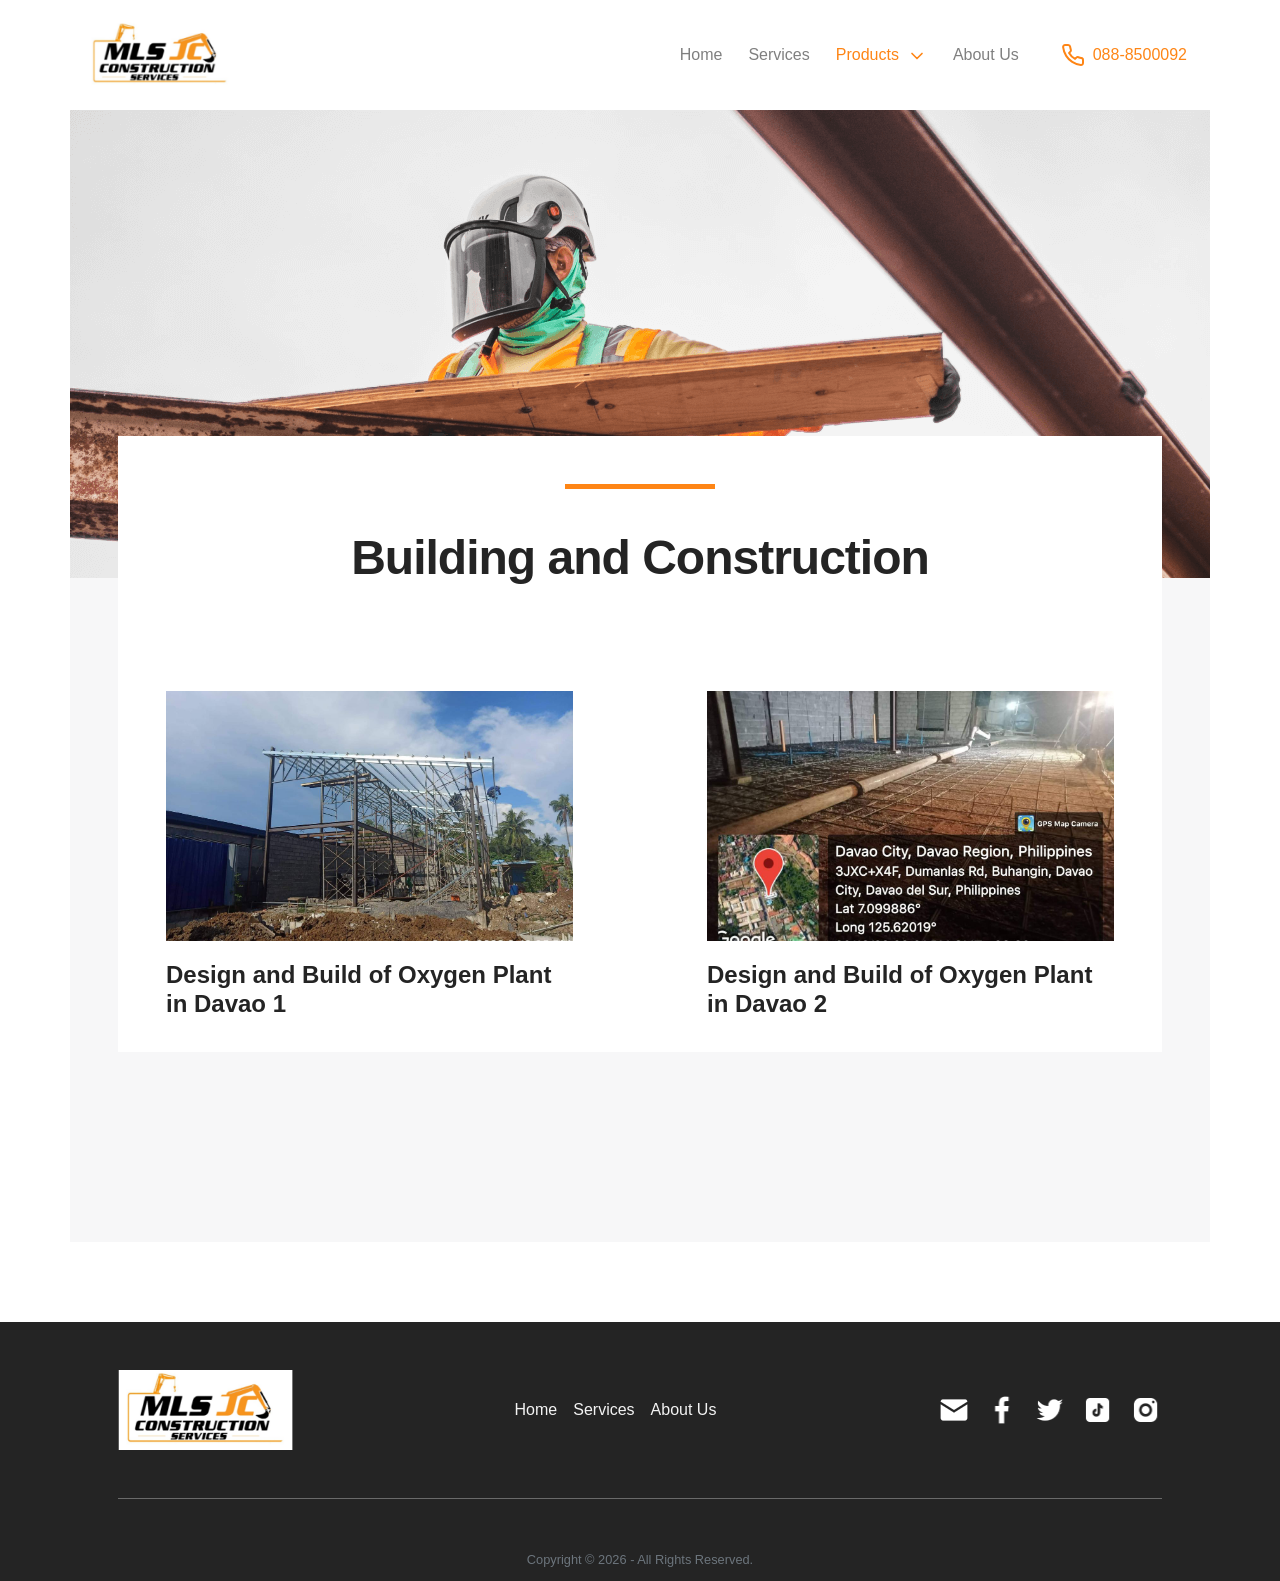
<file: building-and-construction.html>
<!DOCTYPE html>
<html lang="en">
  <head>
    <!-- Primary Meta Tags -->
    <title>Building and Construction - MLS JC Construction Services</title>
    <meta charset="UTF-8" />
    <meta name="viewport" content="width=device-width, initial-scale=1.0" />
    <meta
      name="title"
      content="Building and Construction - MLS JC Construction Services"
    />
    <meta
      name="description"
      content="We engages in trading of goods like Heavy Duty Industrial Diesel Generators, Distribution Transformers, LED lights up to 4th generation Luminaires, Heavy equipment, Air Compressors, Pneumatic Equipment, Variable Frequency Drives, Chlorine Dioxide, Dosing Pumps and Submersible Deep well Pumps, Electric Chain Hoist and High Volume Low-Speed Industrial Fan through government contracting and also private customers."
    />
    <meta
      name="keywords"
      content="Diesel Generator Supplier | River Sand and Gravel | Road Concreting | Building and Construction"
    />
    <meta name="author" content="Robertson P. Morales" />
    <meta name="robots" content="index, follow" />
    <meta
      name="google-site-verification"
      content="2C3aIXmEQH44UIEeOmH27PpRrfy1gfxhpZXncx2m3j4"
    />

    <!-- Open Graph / Facebook -->
    <meta property="og:type" content="website" />
    <meta property="og:url" content="https://metatags.io/" />
    <meta
      property="og:title"
      content="Homepage - MLS JC Construction Services"
    />
    <meta
      property="og:description"
      content="We engages in trading of goods like Heavy Duty Industrial Diesel Generators, Distribution Transformers, LED lights up to 4th generation Luminaires, Heavy equipment, Air Compressors, Pneumatic Equipment, Variable Frequency Drives, Chlorine Dioxide, Dosing Pumps and Submersible Deep well Pumps, Electric Chain Hoist and High Volume Low-Speed Industrial Fan through government contracting and also private customers."
    />
    <meta
      property="og:image"
      content="https://metatags.io/assets/meta-tags-16a33a6a8531e519cc0936fbba0ad904e52d35f34a46c97a2c9f6f7dd7d336f2.png"
    />

    <!-- Twitter -->
    <meta property="twitter:card" content="summary_large_image" />
    <meta property="twitter:url" content="https://metatags.io/" />
    <meta
      property="twitter:title"
      content="Homepage - MLS JC Construction Services"
    />
    <meta
      property="twitter:description"
      content="We engages in trading of goods like Heavy Duty Industrial Diesel Generators, Distribution Transformers, LED lights up to 4th generation Luminaires, Heavy equipment, Air Compressors, Pneumatic Equipment, Variable Frequency Drives, Chlorine Dioxide, Dosing Pumps and Submersible Deep well Pumps, Electric Chain Hoist and High Volume Low-Speed Industrial Fan through government contracting and also private customers."
    />
    <meta
      property="twitter:image"
      content="https://metatags.io/assets/meta-tags-16a33a6a8531e519cc0936fbba0ad904e52d35f34a46c97a2c9f6f7dd7d336f2.png"
    />

    <!-- preloads -->
    <!-- styles -->
    <link
      rel="preload"
      href="assets/plugins/bootstrap/dist/css/bootstrap.min.css"
      as="style"
    />
    <link rel="preload" href="assets/sass/style.css" as="style" />
    <!-- ends here -->

    <!-- javascripts -->
    <link
      rel="preload"
      href="assets/plugins/jquery/dist/jquery.min.js"
      as="script"
    />
    <link
      rel="preload"
      href="assets/plugins/bootstrap/dist/js/bootstrap.min.js"
      as="script"
    />
    <link rel="preload" href="assets/js/script.js" as="script" />
    <!-- ends here -->

    <!-- images -->
    <!-- <link rel="preload" href="assets/images/me/profile.webp" as="image"> -->
    <!-- ends here -->
    <!-- preloads ends here -->

    <link
      rel="stylesheet"
      href="assets/plugins/bootstrap/dist/css/bootstrap.min.css"
    />
    <link rel="stylesheet" href="assets/sass/style.css" />

    <link rel="canonical" href="https://www.mlsjcconstruction.com" />
    <link rel="canonical" href="https://www.mlsjcconstruction.com/index.html" />
    <link rel="shortcut icon" href="assets/images/logo.png" />

    <!-- Fonts -->
    <link
      href="https://api.fontshare.com/v2/css?f[]=satoshi@900,700,500,300,400&display=swap"
      rel="stylesheet"
    />
    <!-- Ends here -->
  </head>
  <body>
    <header>
      <nav class="navbar navbar-expand-md navbar-light" id="navbar">
        <div class="container from-nav">
          <a
            href="index.html"
            class="navbar-brand border-0 bg-transparent outline-none"
          >
            <img src="assets/images/logo.png" alt="Logo" width="150" />
          </a>

          <button
            class="navbar-toggler border-0 outline-none"
            type="button"
            data-toggle="collapse"
            data-target="#toggleNavbar"
            aria-controls="toggleNavbar"
            aria-expanded="false"
            aria-label="Toggle navigation"
          >
            <em data-feather="menu"></em>
          </button>

          <div class="collapse navbar-collapse" id="toggleNavbar">
            <ul class="navbar-nav mr-auto"></ul>

            <div class="navbar-text">
              <ul class="navbar-nav mr-auto ml-2 ml-lg-0">
                <li class="nav-item">
                  <a href="index.html" class="nav-link navbar" id="nav-hero"
                    >Home</a
                  >
                </li>
                <li class="nav-item">
                  <a
                    href="index.html#services"
                    class="nav-link navbar"
                    id="nav-services"
                    >Services</a
                  >
                </li>
                <li class="nav-item">
                  <button class="nav-link navbar active" id="nav-products">
                    <div class="flexbox-center">
                      <span class="mr-2">Products</span>
                      <span class="arrow">
                        <em
                          data-feather="chevron-down"
                          style="width: 20px; height: 20px"
                        ></em>
                      </span>
                    </div>
                  </button>

                  <div class="dropdown p-4">
                    <ul class="list-group">
                      <li class="py-1">
                        <a href="diesel-generators.html" class="dropdown-list"
                          >Diesel Generators</a
                        >
                      </li>
                      <li class="py-1">
                        <a
                          href="sand-gravel-and-aggregates.html"
                          class="dropdown-list"
                          >River Sand and Gravel</a
                        >
                      </li>
                      <li class="py-1">
                        <a href="road-concreting.html" class="dropdown-list"
                          >Road concreting and Quarry</a
                        >
                      </li>
                      <li class="py-1">
                        <a
                          href="building-and-construction.html"
                          class="dropdown-list active"
                          >Building and Construction</a
                        >
                      </li>
                    </ul>
                  </div>
                </li>
                <li class="nav-item">
                  <a
                    href="index.html#about"
                    class="nav-link navbar"
                    id="nav-about"
                    >About Us</a
                  >
                </li>
                <li>
                  <div class="v-divider"></div>
                </li>
                <li class="ml-3 nav-item">
                  <!-- mr-md-5 -->
                  <a
                    href="tel:088-500092"
                    class="nav-link navbar text-primary"
                    id="nav-contact"
                  >
                    <em data-feather="phone"></em>
                    <span class="ml-2">088-8500092</span>
                  </a>
                </li>
              </ul>
            </div>
          </div>
        </div>
      </nav>
    </header>

    <main>
      <section id="background-banner" class="mb-0">
        <div class="container bg-banner"></div>
      </section>

      <section id="generators">
        <div class="container bg-color px-5 pt-5 pb-0">
          <div class="bg-white float-top">
            <div class="py-5">
              <div class="flexbox-center flex-column">
                <div class="line"></div>
                <h1 class="h1 font-weight-bolder title text-center">
                  Building and Construction
                </h1>
              </div>
            </div>

            <div class="products">
              <div class="service-cards">
                <div class="card">
                  <div class="card-img px-3 px-lg-5 pt-3 pt-lg-5">
                    <img
                      src="assets/images/building-and-construction/building-construction-1.jpg"
                      alt="Design and Build of Oxygen Plant in Davao 1"
                      class="img-fluid"
                      width="439"
                      height="250"
                    />
                  </div>
                  <div class="card-body px-3 px-lg-5">
                    <h4 class="card-title font-weight-bold">
                      Design and Build of Oxygen Plant in Davao 1
                    </h4>
                    <!-- <p class="card-text text-muted">Lorem ipsum dolor sit amet consectetur adipisicing elit. Repudiandae nulla reprehenderit similique officia labore delectus autem possimus laboriosam alias repellat.</p> -->
                  </div>
                  <!-- <div class="card-footer px-3 px-lg-5 pb-3 pb-lg-5">
                                    <a href="#">View More →</a>
                                </div> -->
                </div>

                <div class="card">
                  <div class="card-img px-3 px-lg-5 pt-3 pt-lg-5">
                    <img
                      src="assets/images/building-and-construction/building-construction-2.jpg"
                      alt="Design and Build of Oxygen Plant in Davao 2"
                      class="img-fluid"
                      width="439"
                      height="250"
                    />
                  </div>
                  <div class="card-body px-3 px-lg-5">
                    <h4 class="card-title font-weight-bold">
                      Design and Build of Oxygen Plant in Davao 2
                    </h4>
                    <!-- <p class="card-text text-muted">Lorem ipsum dolor sit amet consectetur adipisicing elit. Repudiandae nulla reprehenderit similique officia labore delectus autem possimus laboriosam alias repellat.</p> -->
                  </div>
                  <!-- <div class="card-footer px-3 px-lg-5 pb-3 pb-lg-5">
                                    <a href="#">View More →</a>
                                </div> -->
                </div>
              </div>
            </div>
          </div>
        </div>
      </section>
    </main>

    <footer class="bg-dark">
      <div class="container px-5 pt-5">
        <div
          class="top-footer flexbox-between align-items-center pb-5 flex-column flex-lg-row"
        >
          <div class="branding-logo">
            <img src="assets/images/logo.png" alt="Logo" />
          </div>
          <div class="quick-links">
            <a href="index.html">Home</a>
            <a href="index.html#services">Services</a>
            <a href="index.html#about">About Us</a>
          </div>

          <div class="social-media">
            <a href="mailto:mlsjcconstruction@yahoo.com" class="icon">
              <img
                src="assets/images/Mail.png"
                alt="Mail"
                width="32"
                height="32"
              />
            </a>
            <a href="#" class="icon">
              <img
                src="assets/images/Facebook.png"
                alt="Facebook"
                width="32"
                height="32"
              />
            </a>
            <a href="#" class="icon">
              <img
                src="assets/images/Twitter.png"
                alt="Twitter"
                width="32"
                height="32"
              />
            </a>
            <a href="#" class="icon">
              <img
                src="assets/images/Tiktok.png"
                alt="Tiktok"
                width="32"
                height="32"
              />
            </a>
            <a href="#" class="icon">
              <img
                src="assets/images/Instagram.png"
                alt="Instagram"
                width="32"
                height="32"
              />
            </a>
          </div>
        </div>
        <div class="bottom-footer mt-5 text-center">
          <p class="font-size-sm text-muted mb-0 pb-2">
            Copyright © <span id="year"></span> - All Rights Reserved.
          </p>
        </div>
      </div>
    </footer>

    <script src="assets/plugins/scrollreveal/scrollreveal.min.js"></script>
    <script src="assets/plugins/jquery/dist/jquery.min.js"></script>
    <script
      defer
      src="assets/plugins/bootstrap/dist/js/bootstrap.min.js"
    ></script>
    <script
      defer
      src="assets/plugins/feather-icons/dist/feather.min.js"
    ></script>

    <script defer src="assets/js/scroll.js"></script>
    <script defer src="assets/js/script.js"></script>
  </body>
</html>
</file>
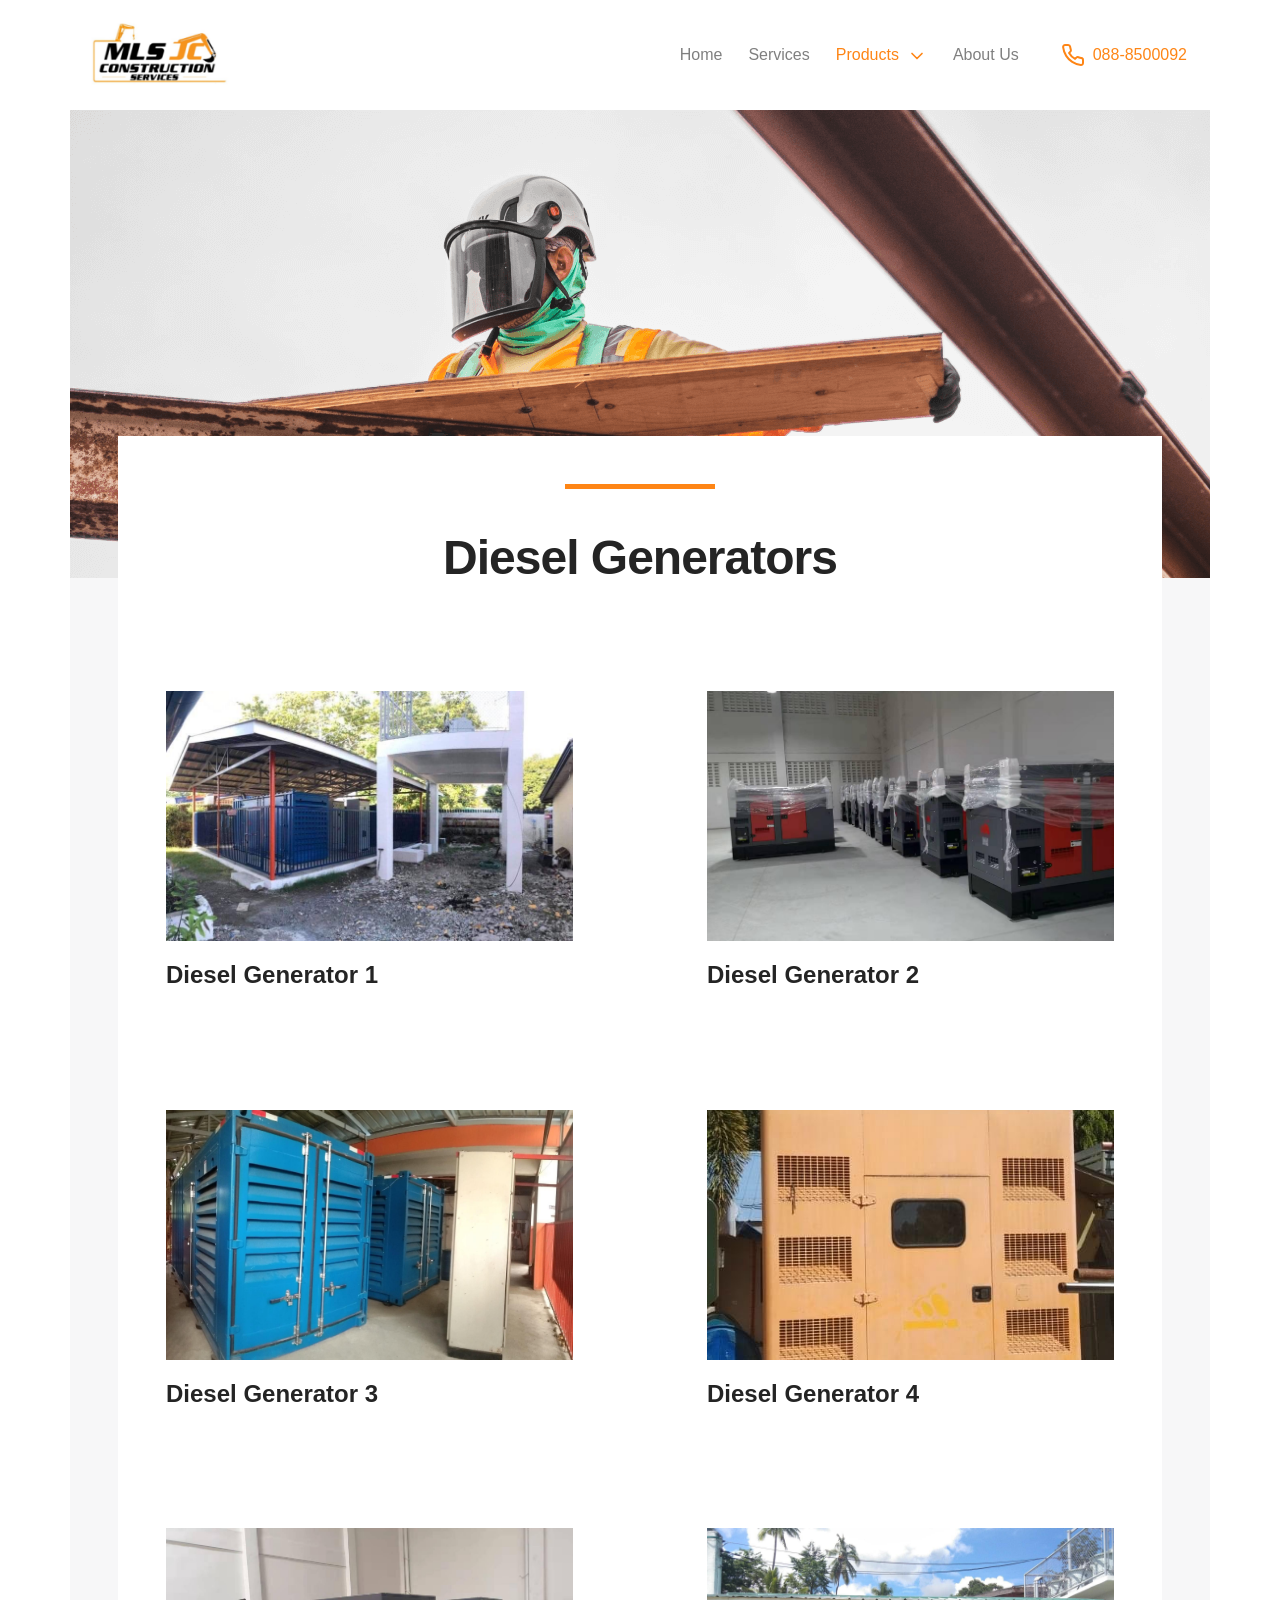
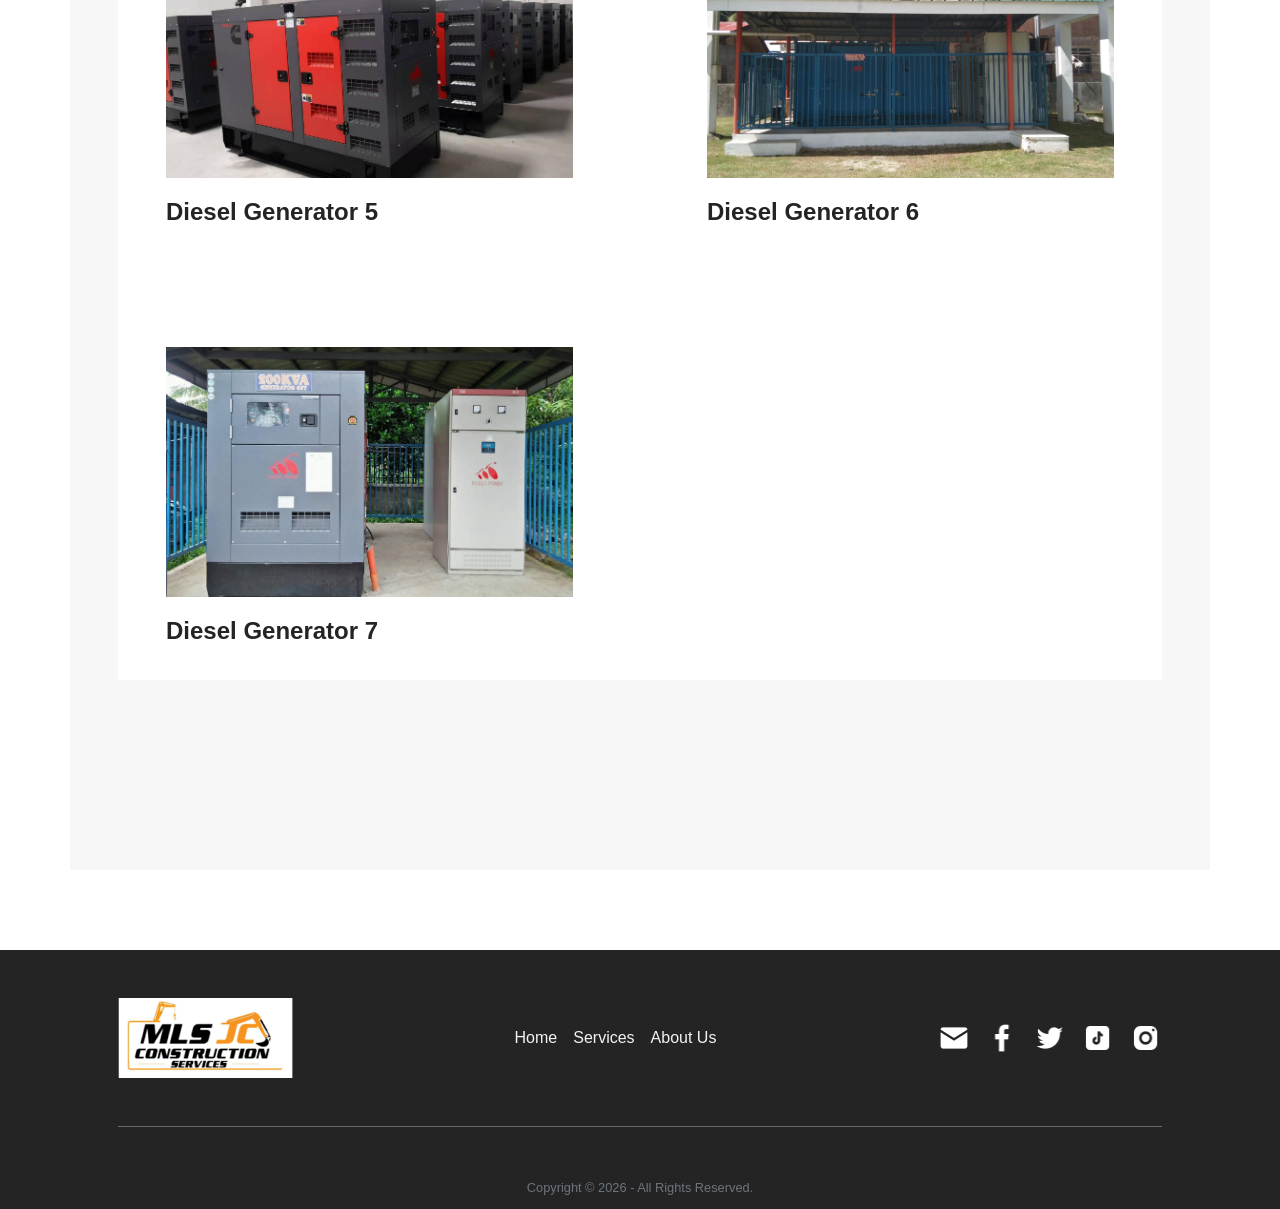
<file: diesel-generators.html>
<!DOCTYPE html>
<html lang="en">
  <head>
    <!-- Primary Meta Tags -->
    <title>Diesel Generator Supplier - MLS JC Construction Services</title>
    <meta charset="UTF-8" />
    <meta name="viewport" content="width=device-width, initial-scale=1.0" />
    <meta
      name="title"
      content="Diesel Generator Supplier - MLS JC Construction Services"
    />
    <meta
      name="description"
      content="We engages in trading of goods like Heavy Duty Industrial Diesel Generators, Distribution Transformers, LED lights up to 4th generation Luminaires, Heavy equipment, Air Compressors, Pneumatic Equipment, Variable Frequency Drives, Chlorine Dioxide, Dosing Pumps and Submersible Deep well Pumps, Electric Chain Hoist and High Volume Low-Speed Industrial Fan through government contracting and also private customers."
    />
    <meta
      name="keywords"
      content="Diesel Generator Supplier | River Sand and Gravel | Road Concreting | Building and Construction"
    />
    <meta name="author" content="Robertson P. Morales" />
    <meta name="robots" content="index, follow" />
    <meta
      name="google-site-verification"
      content="2C3aIXmEQH44UIEeOmH27PpRrfy1gfxhpZXncx2m3j4"
    />

    <!-- Open Graph / Facebook -->
    <meta property="og:type" content="website" />
    <meta property="og:url" content="https://metatags.io/" />
    <meta
      property="og:title"
      content="Homepage - MLS JC Construction Services"
    />
    <meta
      property="og:description"
      content="We engages in trading of goods like Heavy Duty Industrial Diesel Generators, Distribution Transformers, LED lights up to 4th generation Luminaires, Heavy equipment, Air Compressors, Pneumatic Equipment, Variable Frequency Drives, Chlorine Dioxide, Dosing Pumps and Submersible Deep well Pumps, Electric Chain Hoist and High Volume Low-Speed Industrial Fan through government contracting and also private customers."
    />
    <meta
      property="og:image"
      content="https://metatags.io/assets/meta-tags-16a33a6a8531e519cc0936fbba0ad904e52d35f34a46c97a2c9f6f7dd7d336f2.png"
    />

    <!-- Twitter -->
    <meta property="twitter:card" content="summary_large_image" />
    <meta property="twitter:url" content="https://metatags.io/" />
    <meta
      property="twitter:title"
      content="Homepage - MLS JC Construction Services"
    />
    <meta
      property="twitter:description"
      content="We engages in trading of goods like Heavy Duty Industrial Diesel Generators, Distribution Transformers, LED lights up to 4th generation Luminaires, Heavy equipment, Air Compressors, Pneumatic Equipment, Variable Frequency Drives, Chlorine Dioxide, Dosing Pumps and Submersible Deep well Pumps, Electric Chain Hoist and High Volume Low-Speed Industrial Fan through government contracting and also private customers."
    />
    <meta
      property="twitter:image"
      content="https://metatags.io/assets/meta-tags-16a33a6a8531e519cc0936fbba0ad904e52d35f34a46c97a2c9f6f7dd7d336f2.png"
    />

    <!-- preloads -->
    <!-- styles -->
    <link
      rel="preload"
      href="assets/plugins/bootstrap/dist/css/bootstrap.min.css"
      as="style"
    />
    <link rel="preload" href="assets/sass/style.css" as="style" />
    <!-- ends here -->

    <!-- javascripts -->
    <link
      rel="preload"
      href="assets/plugins/jquery/dist/jquery.min.js"
      as="script"
    />
    <link
      rel="preload"
      href="assets/plugins/bootstrap/dist/js/bootstrap.min.js"
      as="script"
    />
    <link rel="preload" href="assets/js/script.js" as="script" />
    <!-- ends here -->

    <!-- images -->
    <!-- <link rel="preload" href="assets/images/me/profile.webp" as="image"> -->
    <!-- ends here -->
    <!-- preloads ends here -->

    <link
      rel="stylesheet"
      href="assets/plugins/bootstrap/dist/css/bootstrap.min.css"
    />
    <link rel="stylesheet" href="assets/sass/style.css" />

    <link rel="canonical" href="https://www.mlsjcconstruction.com" />
    <link rel="canonical" href="https://www.mlsjcconstruction.com/index.html" />
    <link rel="shortcut icon" href="assets/images/logo.png" />

    <!-- Fonts -->
    <link
      href="https://api.fontshare.com/v2/css?f[]=satoshi@900,700,500,300,400&display=swap"
      rel="stylesheet"
    />
    <!-- Ends here -->
  </head>
  <body>
    <header>
      <nav class="navbar navbar-expand-md navbar-light" id="navbar">
        <div class="container from-nav">
          <a
            href="index.html"
            class="navbar-brand border-0 bg-transparent outline-none"
          >
            <img src="assets/images/logo.png" alt="Logo" width="150" />
          </a>

          <button
            class="navbar-toggler border-0 outline-none"
            type="button"
            data-toggle="collapse"
            data-target="#toggleNavbar"
            aria-controls="toggleNavbar"
            aria-expanded="false"
            aria-label="Toggle navigation"
          >
            <em data-feather="menu"></em>
          </button>

          <div class="collapse navbar-collapse" id="toggleNavbar">
            <ul class="navbar-nav mr-auto"></ul>

            <div class="navbar-text">
              <ul class="navbar-nav mr-auto ml-2 ml-lg-0">
                <li class="nav-item">
                  <a href="index.html" class="nav-link navbar" id="nav-hero"
                    >Home</a
                  >
                </li>
                <li class="nav-item">
                  <a
                    href="index.html#services"
                    class="nav-link navbar"
                    id="nav-services"
                    >Services</a
                  >
                </li>
                <li class="nav-item">
                  <button class="nav-link navbar active" id="nav-products">
                    <div class="flexbox-center">
                      <span class="mr-2">Products</span>
                      <span class="arrow">
                        <em
                          data-feather="chevron-down"
                          style="width: 20px; height: 20px"
                        ></em>
                      </span>
                    </div>
                  </button>

                  <div class="dropdown p-4">
                    <ul class="list-group">
                      <li class="py-1">
                        <a
                          href="diesel-generators.html"
                          class="dropdown-list active"
                          >Diesel Generators</a
                        >
                      </li>
                      <li class="py-1">
                        <a
                          href="sand-gravel-and-aggregates.html"
                          class="dropdown-list"
                          >River Sand and Gravel</a
                        >
                      </li>
                      <li class="py-1">
                        <a href="road-concreting.html" class="dropdown-list"
                          >Road concreting and Quarry</a
                        >
                      </li>
                      <li class="py-1">
                        <a
                          href="building-and-construction.html"
                          class="dropdown-list"
                          >Building and Construction</a
                        >
                      </li>
                    </ul>
                  </div>
                </li>
                <li class="nav-item">
                  <a
                    href="index.html#about"
                    class="nav-link navbar"
                    id="nav-about"
                    >About Us</a
                  >
                </li>
                <li>
                  <div class="v-divider"></div>
                </li>
                <li class="ml-3 nav-item">
                  <!-- mr-md-5 -->
                  <a
                    href="tel:088-500092"
                    class="nav-link navbar text-primary"
                    id="nav-contact"
                  >
                    <em data-feather="phone"></em>
                    <span class="ml-2">088-8500092</span>
                  </a>
                </li>
              </ul>
            </div>
          </div>
        </div>
      </nav>
    </header>

    <main>
      <section id="background-banner" class="mb-0">
        <div class="container bg-banner"></div>
      </section>

      <section id="generators">
        <div class="container bg-color px-5 pt-5 pb-0">
          <div class="bg-white float-top">
            <div class="py-5">
              <div class="flexbox-center flex-column">
                <div class="line"></div>
                <h1 class="h1 font-weight-bolder title text-center">
                  Diesel Generators
                </h1>
              </div>
            </div>

            <div class="products">
              <div class="service-cards">
                <div class="card">
                  <div class="card-img px-3 px-lg-5 pt-3 pt-lg-5">
                    <img
                      src="assets/images/diesel-generators/Diesel Generator 1.jpg"
                      alt="Diesel Generator 1"
                      class="img-fluid"
                      width="439"
                      height="250"
                    />
                  </div>
                  <div class="card-body px-3 px-lg-5">
                    <h4 class="card-title font-weight-bold">
                      Diesel Generator 1
                    </h4>
                    <!-- <p class="card-text text-muted">Lorem ipsum dolor sit amet consectetur adipisicing elit. Repudiandae nulla reprehenderit similique officia labore delectus autem possimus laboriosam alias repellat.</p> -->
                  </div>
                  <!-- <div class="card-footer px-3 px-lg-5 pb-3 pb-lg-5">
                                    <a href="#">View More →</a>
                                </div> -->
                </div>

                <div class="card">
                  <div class="card-img px-3 px-lg-5 pt-3 pt-lg-5">
                    <img
                      src="assets/images/diesel-generators/Diesel Generator 2.jpg"
                      alt="Diesel Generator 2"
                      class="img-fluid"
                      width="439"
                      height="250"
                    />
                  </div>
                  <div class="card-body px-3 px-lg-5">
                    <h4 class="card-title font-weight-bold">
                      Diesel Generator 2
                    </h4>
                    <!-- <p class="card-text text-muted">Lorem ipsum dolor sit amet consectetur adipisicing elit. Corrupti minima reiciendis quibusdam fugiat doloremque nemo!</p> -->
                  </div>
                  <!-- <div class="card-footer px-3 px-lg-5 pb-3 pb-lg-5">
                                    <a href="#">View More →</a>
                                </div> -->
                </div>

                <div class="card">
                  <div class="card-img px-3 px-lg-5 pt-3 pt-lg-5">
                    <img
                      src="assets/images/diesel-generators/Diesel Generator 3.jpg"
                      alt="Diesel Generator 3"
                      class="img-fluid"
                      width="439"
                      height="250"
                    />
                  </div>
                  <div class="card-body px-3 px-lg-5">
                    <h4 class="card-title font-weight-bold">
                      Diesel Generator 3
                    </h4>
                    <!-- <p class="card-text text-muted">Lorem ipsum dolor, sit amet consectetur adipisicing elit. Facilis eos placeat doloremque veritatis dolorem libero.</p> -->
                  </div>
                  <!-- <div class="card-footer px-3 px-lg-5 pb-3 pb-lg-5">
                                    <a href="#">View More →</a>
                                </div> -->
                </div>

                <div class="card">
                  <div class="card-img px-3 px-lg-5 pt-3 pt-lg-5">
                    <img
                      src="assets/images/diesel-generators/Diesel generator 4.jpg"
                      alt="Diesel generator 4"
                      class="img-fluid"
                      width="439"
                      height="250"
                    />
                  </div>
                  <div class="card-body px-3 px-lg-5">
                    <h4 class="card-title font-weight-bold">
                      Diesel Generator 4
                    </h4>
                    <!-- <p class="card-text text-muted">Lorem ipsum, dolor sit amet consectetur adipisicing elit. Natus temporibus nisi animi quod fugiat? Commodi eos vitae dicta ipsum error?</p> -->
                  </div>
                  <!-- <div class="card-footer px-3 px-lg-5 pb-3 pb-lg-5">
                                    <a href="#">View More →</a>
                                </div> -->
                </div>

                <div class="card">
                  <div class="card-img px-3 px-lg-5 pt-3 pt-lg-5">
                    <img
                      src="assets/images/diesel-generators/Diesel Generator 5.jpg"
                      alt="Diesel Generator 5"
                      class="img-fluid"
                      width="439"
                      height="250"
                    />
                  </div>
                  <div class="card-body px-3 px-lg-5">
                    <h4 class="card-title font-weight-bold">
                      Diesel Generator 5
                    </h4>
                    <!-- <p class="card-text text-muted">Lorem ipsum dolor sit amet consectetur, adipisicing elit. Excepturi, rem.</p> -->
                  </div>
                  <!-- <div class="card-footer px-3 px-lg-5 pb-3 pb-lg-5">
                                    <a href="#">View More →</a>
                                </div> -->
                </div>

                <div class="card">
                  <div class="card-img px-3 px-lg-5 pt-3 pt-lg-5">
                    <img
                      src="assets/images/diesel-generators/Diesel Generator 6.jpg"
                      alt="Diesel Generator 6"
                      class="img-fluid"
                      width="439"
                      height="250"
                    />
                  </div>
                  <div class="card-body px-3 px-lg-5">
                    <h4 class="card-title font-weight-bold">
                      Diesel Generator 6
                    </h4>
                    <!-- <p class="card-text text-muted">Lorem ipsum, dolor sit amet consectetur adipisicing elit. Dolorum voluptas hic praesentium! Expedita fugiat nam dolorem doloremque aliquam voluptatum tempora.</p> -->
                  </div>
                  <!-- <div class="card-footer px-3 px-lg-5 pb-3 pb-lg-5">
                                    <a href="#">View More →</a>
                                </div> -->
                </div>

                <div class="card">
                  <div class="card-img px-3 px-lg-5 pt-3 pt-lg-5">
                    <img
                      src="assets/images/diesel-generators/Diesel Generator 7.jpg"
                      alt="Diesel Generator 7"
                      class="img-fluid"
                      width="439"
                      height="250"
                    />
                  </div>
                  <div class="card-body px-3 px-lg-5">
                    <h4 class="card-title font-weight-bold">
                      Diesel Generator 7
                    </h4>
                    <!-- <p class="card-text text-muted">Lorem ipsum dolor sit amet consectetur adipisicing elit. Sed at possimus, dolorem non error tempore!</p> -->
                  </div>
                  <!-- <div class="card-footer px-3 px-lg-5 pb-3 pb-lg-5">
                                    <a href="#">View More →</a>
                                </div> -->
                </div>
              </div>
            </div>
          </div>
        </div>
      </section>
    </main>

    <footer class="bg-dark">
      <div class="container px-5 pt-5">
        <div
          class="top-footer flexbox-between align-items-center pb-5 flex-column flex-lg-row"
        >
          <div class="branding-logo">
            <img src="assets/images/logo.png" alt="Logo" />
          </div>
          <div class="quick-links">
            <a href="index.html">Home</a>
            <a href="index.html#services">Services</a>
            <a href="index.html#about">About Us</a>
          </div>

          <div class="social-media">
            <a href="mailto:mlsjcconstruction@yahoo.com" class="icon">
              <img
                src="assets/images/Mail.png"
                alt="Mail"
                width="32"
                height="32"
              />
            </a>
            <a href="#" class="icon">
              <img
                src="assets/images/Facebook.png"
                alt="Facebook"
                width="32"
                height="32"
              />
            </a>
            <a href="#" class="icon">
              <img
                src="assets/images/Twitter.png"
                alt="Twitter"
                width="32"
                height="32"
              />
            </a>
            <a href="#" class="icon">
              <img
                src="assets/images/Tiktok.png"
                alt="Tiktok"
                width="32"
                height="32"
              />
            </a>
            <a href="#" class="icon">
              <img
                src="assets/images/Instagram.png"
                alt="Instagram"
                width="32"
                height="32"
              />
            </a>
          </div>
        </div>
        <div class="bottom-footer mt-5 text-center">
          <p class="font-size-sm text-muted mb-0 pb-2">
            Copyright © <span id="year"></span> - All Rights Reserved.
          </p>
        </div>
      </div>
    </footer>

    <script src="assets/plugins/scrollreveal/scrollreveal.min.js"></script>
    <script src="assets/plugins/jquery/dist/jquery.min.js"></script>
    <script
      defer
      src="assets/plugins/bootstrap/dist/js/bootstrap.min.js"
    ></script>
    <script
      defer
      src="assets/plugins/feather-icons/dist/feather.min.js"
    ></script>

    <script defer src="assets/js/scroll.js"></script>
    <script defer src="assets/js/script.js"></script>
  </body>
</html>
</file>
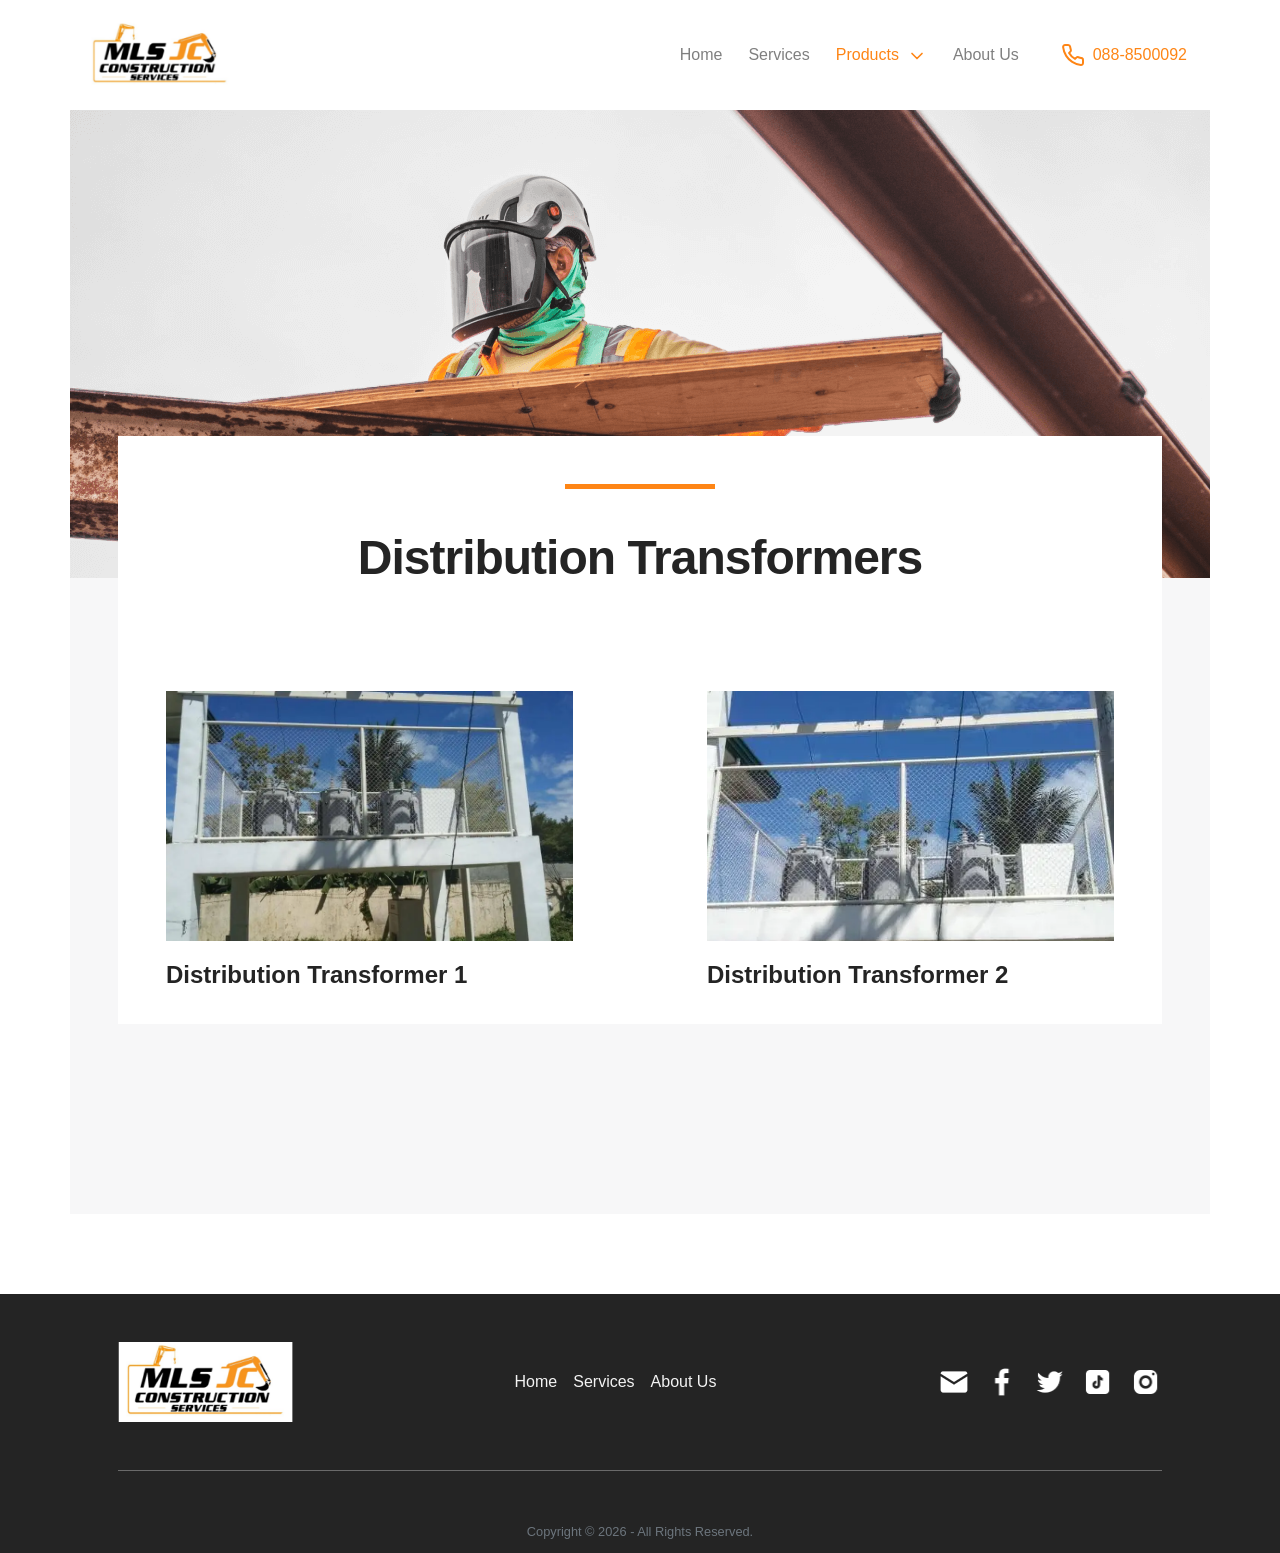
<file: distribution-transformers.html>
<!DOCTYPE html>
<html lang="en">
<head>
    <!-- Primary Meta Tags -->
    <title>Distribution Transformers - MLS JC Construction Services</title>
    <meta charset="UTF-8">
    <meta name="viewport" content="width=device-width, initial-scale=1.0">
    <meta name="title" content="Distribution Transformers - MLS JC Construction Services">
    <meta name="description" content="We engages in trading of goods like Heavy Duty Industrial Diesel Generators, Distribution Transformers, LED lights up to 4th generation Luminaires, Heavy equipment, Air Compressors, Pneumatic Equipment, Variable Frequency Drives, Chlorine Dioxide, Dosing Pumps and Submersible Deep well Pumps, Electric Chain Hoist and High Volume Low-Speed Industrial Fan through government contracting and also private customers.">
    <meta name="keywords" content="Diesel Generator Supplier | Distribution Transformers | Road Concreting | Building and Construction">
    <meta name="author" content="Robertson P. Morales">
    <meta name="robots" content="index, follow">
    <meta name="google-site-verification" content="2C3aIXmEQH44UIEeOmH27PpRrfy1gfxhpZXncx2m3j4" />

    <!-- Open Graph / Facebook -->
    <meta property="og:type" content="website">
    <meta property="og:url" content="https://metatags.io/">
    <meta property="og:title" content="Homepage - MLS JC Construction Services">
    <meta property="og:description" content="We engages in trading of goods like Heavy Duty Industrial Diesel Generators, Distribution Transformers, LED lights up to 4th generation Luminaires, Heavy equipment, Air Compressors, Pneumatic Equipment, Variable Frequency Drives, Chlorine Dioxide, Dosing Pumps and Submersible Deep well Pumps, Electric Chain Hoist and High Volume Low-Speed Industrial Fan through government contracting and also private customers.">
    <meta property="og:image" content="https://metatags.io/assets/meta-tags-16a33a6a8531e519cc0936fbba0ad904e52d35f34a46c97a2c9f6f7dd7d336f2.png">

    <!-- Twitter -->
    <meta property="twitter:card" content="summary_large_image">
    <meta property="twitter:url" content="https://metatags.io/">
    <meta property="twitter:title" content="Homepage - MLS JC Construction Services">
    <meta property="twitter:description" content="We engages in trading of goods like Heavy Duty Industrial Diesel Generators, Distribution Transformers, LED lights up to 4th generation Luminaires, Heavy equipment, Air Compressors, Pneumatic Equipment, Variable Frequency Drives, Chlorine Dioxide, Dosing Pumps and Submersible Deep well Pumps, Electric Chain Hoist and High Volume Low-Speed Industrial Fan through government contracting and also private customers.">
    <meta property="twitter:image" content="https://metatags.io/assets/meta-tags-16a33a6a8531e519cc0936fbba0ad904e52d35f34a46c97a2c9f6f7dd7d336f2.png">

    <!-- preloads -->
    <!-- styles -->
    <link rel="preload" href="assets/plugins/bootstrap/dist/css/bootstrap.min.css" as="style">
    <link rel="preload" href="assets/sass/style.css" as="style">
    <!-- ends here -->

    <!-- javascripts -->
    <link rel="preload" href="assets/plugins/jquery/dist/jquery.min.js" as="script">
    <link rel="preload" href="assets/plugins/bootstrap/dist/js/bootstrap.min.js" as="script">
    <link rel="preload" href="assets/js/script.js" as="script">
    <!-- ends here -->

    <!-- images -->
    <!-- <link rel="preload" href="assets/images/me/profile.webp" as="image"> -->
    <!-- ends here -->
    <!-- preloads ends here -->

    <link rel="stylesheet" href="assets/plugins/bootstrap/dist/css/bootstrap.min.css">
    <link rel="stylesheet" href="assets/sass/style.css">

    <link rel="canonical" href="https://www.mlsjcconstruction.com">
    <link rel="canonical" href="https://www.mlsjcconstruction.com/index.html">
    <link rel="shortcut icon" href="assets/images/logo.png">

    <!-- Fonts -->
    <link href="https://api.fontshare.com/v2/css?f[]=satoshi@900,700,500,300,400&display=swap" rel="stylesheet">
    <!-- Ends here -->
</head>
<body>
    <header>
        <nav class="navbar navbar-expand-md navbar-light" id="navbar">
            <div class="container from-nav">
                <a href="index.html" class="navbar-brand border-0 bg-transparent outline-none">
                    <img src="assets/images/logo.png" alt="Logo" width="150">
                </a>
                
                <button class="navbar-toggler border-0 outline-none"
                    type="button" 
                    data-toggle="collapse"
                    data-target="#toggleNavbar" 
                    aria-controls="toggleNavbar" 
                    aria-expanded="false" 
                    aria-label="Toggle navigation">
                    <em data-feather="menu"></em>
                </button>
            
                <div class="collapse navbar-collapse" id="toggleNavbar">    
                    <ul class="navbar-nav mr-auto"></ul>
                    
                    <div class="navbar-text">
                        <ul class="navbar-nav mr-auto ml-2 ml-lg-0">
                            <li class="nav-item">
                                <a href="index.html"
                                    class="nav-link navbar"
                                    id="nav-hero">Home</a>
                            </li>
                            <li class="nav-item">
                                <a href="index.html#services" 
                                    class="nav-link navbar"
                                    id="nav-services">Services</a>
                            </li>
                            <li class="nav-item">
                                <button class="nav-link navbar active"
                                    id="nav-products">
                                    <div class="flexbox-center">
                                        <span class="mr-2">Products</span>
                                        <span class="arrow">
                                            <em data-feather="chevron-down" style="width: 20px; height: 20px;"></em>
                                        </span>
                                    </div>
                                </button>

                                <div class="dropdown p-4">
                                    <ul class="list-group">
                                        <li class="py-1">
                                            <a href="diesel-generators.html" class="dropdown-list">Diesel Generators</a>
                                        </li>
                                        <li class="py-1">
                                            <a href="distribution-transformers.html" class="dropdown-list active">Distribution Transformers</a>
                                        </li>
                                        <li class="py-1">
                                            <a href="road-concreting.html" class="dropdown-list">Road concreting and Quarry</a>
                                        </li>
                                        <li class="py-1">
                                            <a href="building-and-construction.html" class="dropdown-list">Building and Construction</a>
                                        </li>
                                    </ul>
                                </div>
                            </li>
                            <li class="nav-item">
                                <a href="index.html#about"
                                    class="nav-link navbar"
                                    id="nav-about">About Us</a>
                            </li>
                            <li>
                                <div class="v-divider"></div>
                            </li>
                            <li class="ml-3 nav-item"> <!-- mr-md-5 -->
                                <a href="tel:088-500092"
                                    class="nav-link navbar text-primary"
                                    id="nav-contact">
                                    <em data-feather="phone"></em>
                                    <span class="ml-2">088-8500092</span>
                                </a>
                            </li>
                        </ul>
                    </div>
                </div>
            </div>
        </nav>
    </header>

    <main>
        <section id="background-banner" class="mb-0">
            <div class="container bg-banner"></div>
        </section>

        <section id="generators">
            <div class="container bg-color px-5 pt-5 pb-0">
                <div class="bg-white float-top">
                    <div class="py-5">
                        <div class="flexbox-center flex-column">
                            <div class="line"></div>
                            <h1 class="h1 font-weight-bolder title text-center">Distribution Transformers</h1>
                        </div>
                    </div>

                    <div class="products">
                        <div class="service-cards">
                            <div class="card">
                                <div class="card-img px-3 px-lg-5 pt-3 pt-lg-5">
                                    <img src="assets/images/distribution-transformers/Distribution-Transformer-1.webp" 
                                        alt="Distribution Transformer 1" 
                                        class="img-fluid"
                                        width="439"
                                        height="250">
                                </div>
                                <div class="card-body px-3 px-lg-5">
                                    <h4 class="card-title font-weight-bold">Distribution Transformer 1</h4>
                                    <!-- <p class="card-text text-muted">Lorem ipsum dolor sit amet consectetur adipisicing elit. Repudiandae nulla reprehenderit similique officia labore delectus autem possimus laboriosam alias repellat.</p> -->
                                </div>
                                <!-- <div class="card-footer px-3 px-lg-5 pb-3 pb-lg-5">
                                    <a href="#">View More →</a>
                                </div> -->
                            </div>

                            <div class="card">
                                <div class="card-img px-3 px-lg-5 pt-3 pt-lg-5">
                                    <img src="assets/images/distribution-transformers/Distribution-Transformer-2.webp" 
                                        alt="Distribution Transformer 2" 
                                        class="img-fluid"
                                        width="439"
                                        height="250">
                                </div>
                                <div class="card-body px-3 px-lg-5">
                                    <h4 class="card-title font-weight-bold">Distribution Transformer 2</h4>
                                    <!-- <p class="card-text text-muted">Lorem ipsum dolor sit amet consectetur adipisicing elit. Corrupti minima reiciendis quibusdam fugiat doloremque nemo!</p> -->
                                </div>
                                <!-- <div class="card-footer px-3 px-lg-5 pb-3 pb-lg-5">
                                    <a href="#">View More →</a>
                                </div> -->
                            </div>
                        </div>
                    </div>
                </div>
            </div>
        </section>
    </main>

    <footer class="bg-dark">
        <div class="container px-5 pt-5">
            <div class="top-footer flexbox-between align-items-center pb-5 flex-column flex-lg-row">
                <div class="branding-logo">
                    <img src="assets/images/logo.png" alt="Logo">
                </div>
                <div class="quick-links">
                    <a href="index.html">Home</a>
                    <a href="index.html#services">Services</a>
                    <a href="index.html#about">About Us</a>
                </div>
    
                <div class="social-media">
                    <a href="mailto:mlsjcconstruction@yahoo.com" class="icon">
                        <img src="assets/images/Mail.png" alt="Mail" width="32" height="32"> 
                    </a>
                    <a href="#" class="icon">
                        <img src="assets/images/Facebook.png" alt="Facebook" width="32" height="32"> 
                    </a>
                    <a href="#" class="icon">
                        <img src="assets/images/Twitter.png" alt="Twitter" width="32" height="32">
                    </a>
                    <a href="#" class="icon">
                        <img src="assets/images/Tiktok.png" alt="Tiktok" width="32" height="32">
                    </a>
                    <a href="#" class="icon">
                        <img src="assets/images/Instagram.png" alt="Instagram" width="32" height="32">
                    </a>
                </div>
            </div>
            <div class="bottom-footer mt-5 text-center">
                <p class="font-size-sm text-muted mb-0 pb-2">Copyright © <span id="year"></span> - All Rights Reserved.</p>
            </div>
        </div>
    </footer>

    <script src="assets/plugins/scrollreveal/scrollreveal.min.js"></script>
    <script src="assets/plugins/jquery/dist/jquery.min.js"></script>
    <script defer src="assets/plugins/bootstrap/dist/js/bootstrap.min.js"></script>
    <script defer src="assets/plugins/feather-icons/dist/feather.min.js"></script>

    <script defer src="assets/js/scroll.js"></script>
    <script defer src="assets/js/script.js"></script>
</body>
</html>
</file>
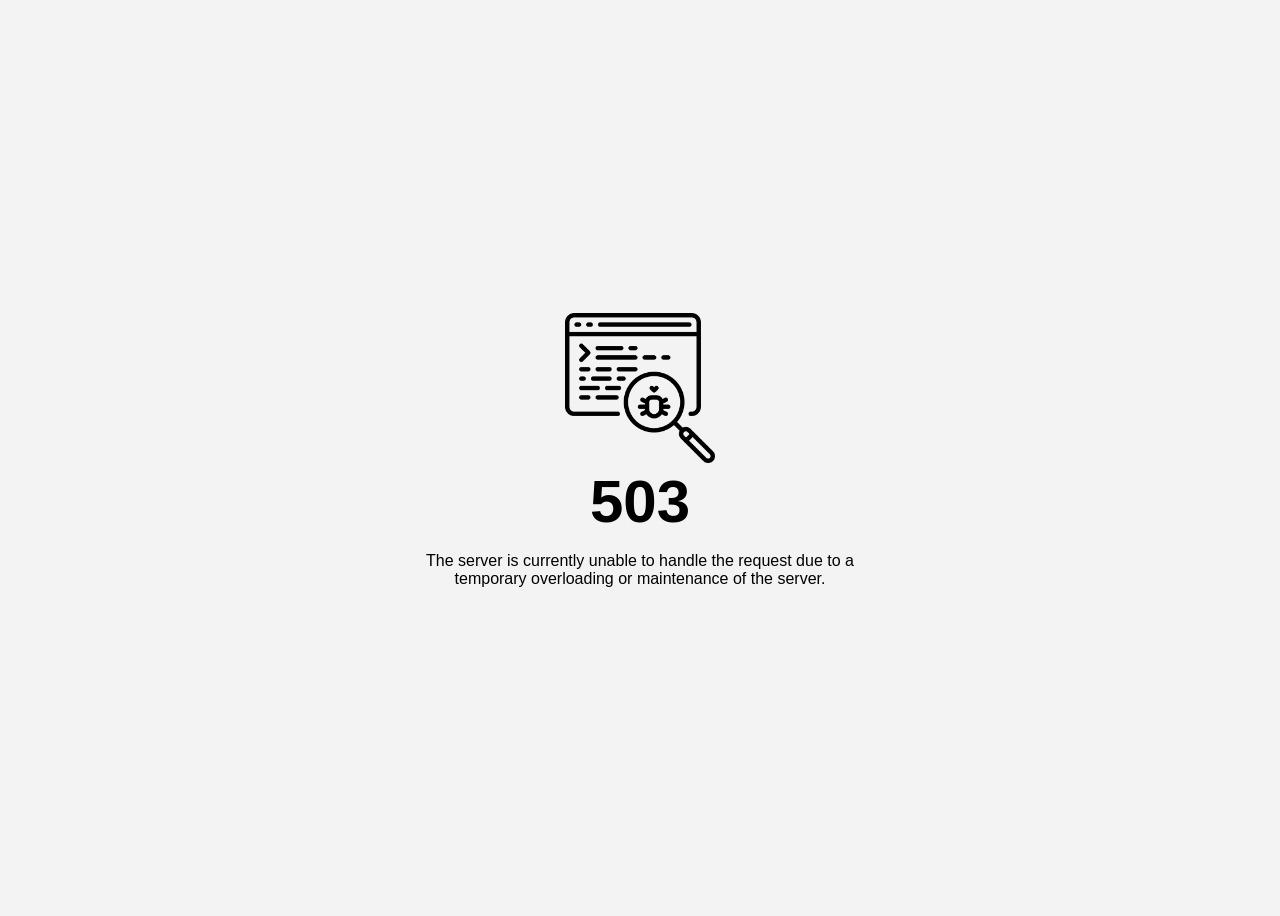
<file: maintenance-mode.html>
<!DOCTYPE html>
<html lang="en">
<head>
    <meta charset="UTF-8">
    <meta http-equiv="X-UA-Compatible" content="IE=edge">
    <meta name="viewport" content="width=device-width, initial-scale=1.0">
    <meta name="google-site-verification" content="2C3aIXmEQH44UIEeOmH27PpRrfy1gfxhpZXncx2m3j4" />
    <title>Maintenance Mode</title>
    <link rel="canonical" href="https://www.mlsjcconstruction.com">
    <link rel="canonical" href="https://www.mlsjcconstruction.com/index.html">
    <link rel="shortcut icon" href="assets/images/logo.png">
    

    <!-- Fonts -->
    <link href="https://api.fontshare.com/v2/css?f[]=satoshi@900,700,500,300,400&display=swap" rel="stylesheet">
    <!-- Ends here -->

    <style>

        body{
            font-family: "Satoshi", sans-serif;
            font-size: 16px;
            background-color: #f3f3f3;
        }

        .wrapper{
            display: flex;
            align-items: center;
            justify-content: center;
            height: 100vh;
            width: 100%;
        }
        
        .status{
            text-align: center;
        }

        .status h1{
            font-size: 60px;
            margin-bottom: 0;
            margin-top: 0;
        }
    </style>
</head>
<body>
    <div class="wrapper">
        <div class="status">
            <img src="assets/images/maintenance.png" alt="503" width="150">
            <h1>503</h1>
            <p>The server is currently unable to handle the request due to a <br> temporary overloading or maintenance of the server.</p>
        </div>
    </div>
</body>
</html>
</file>
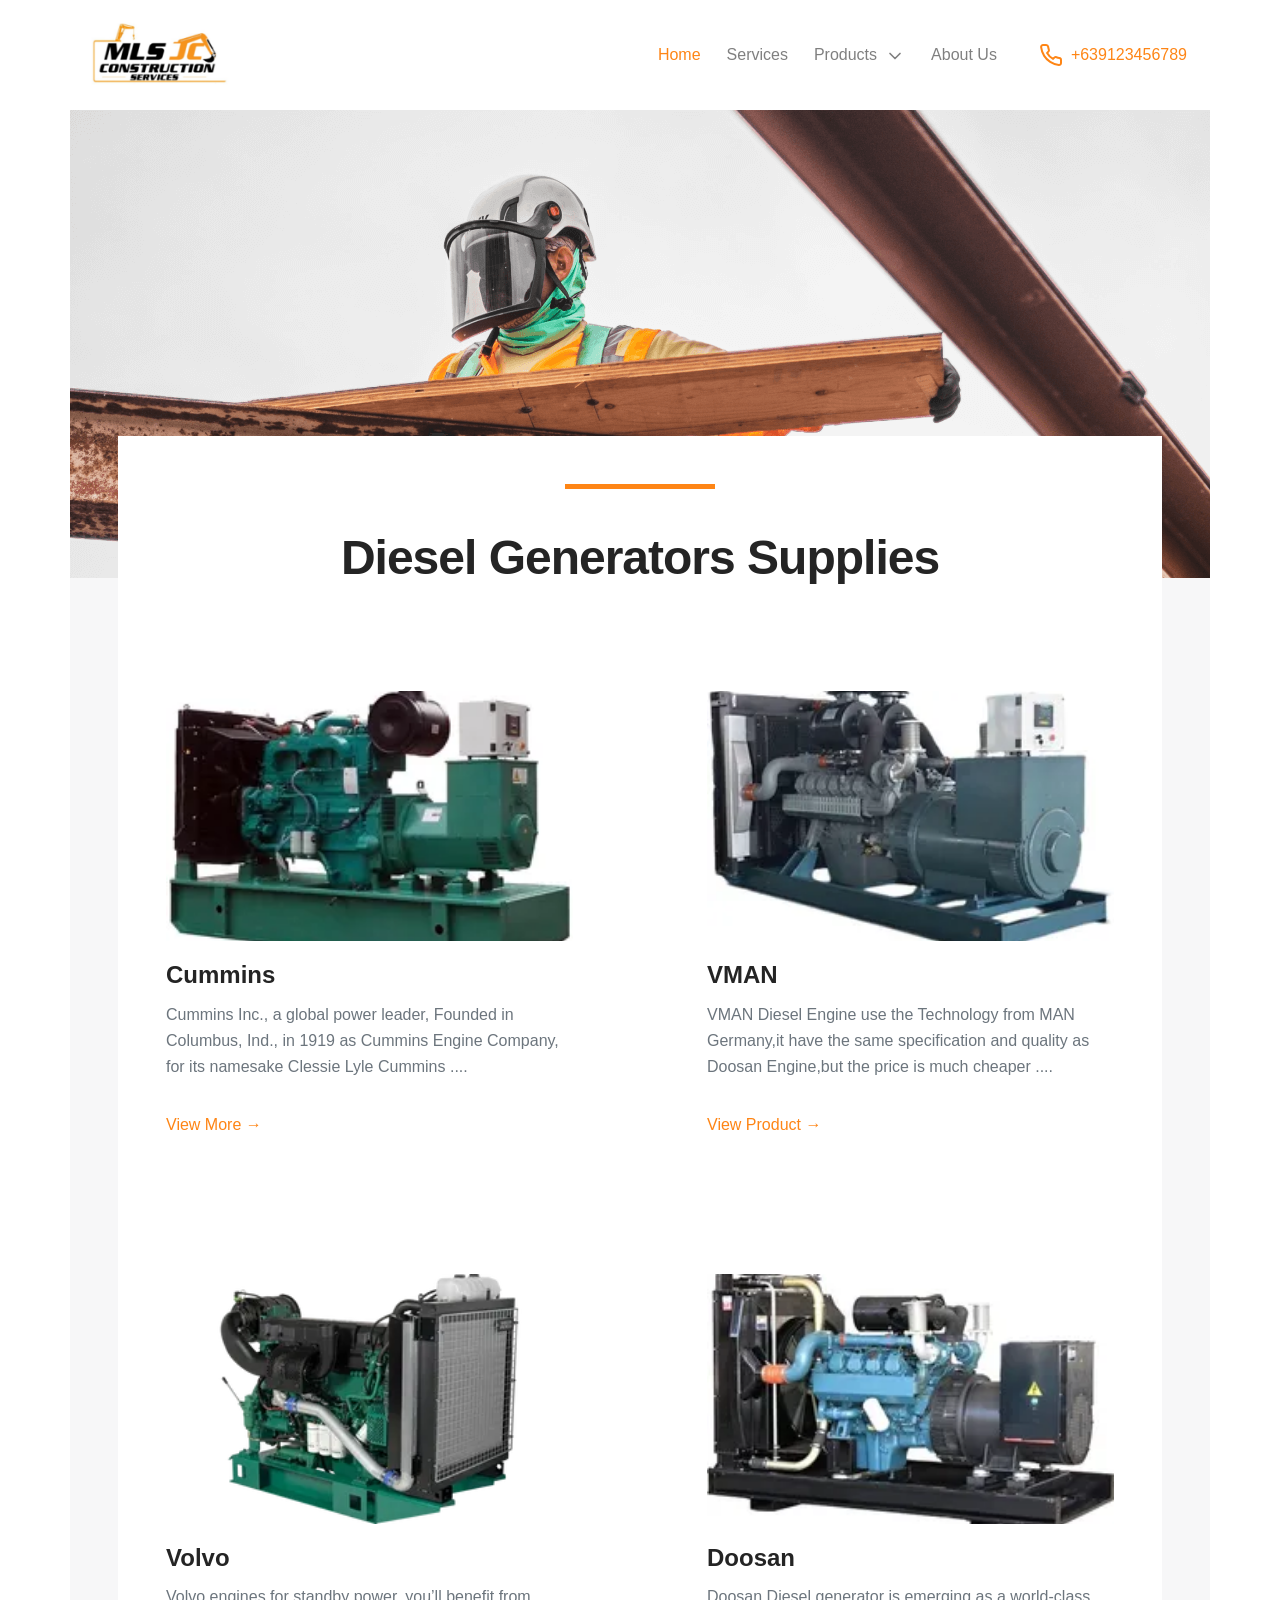
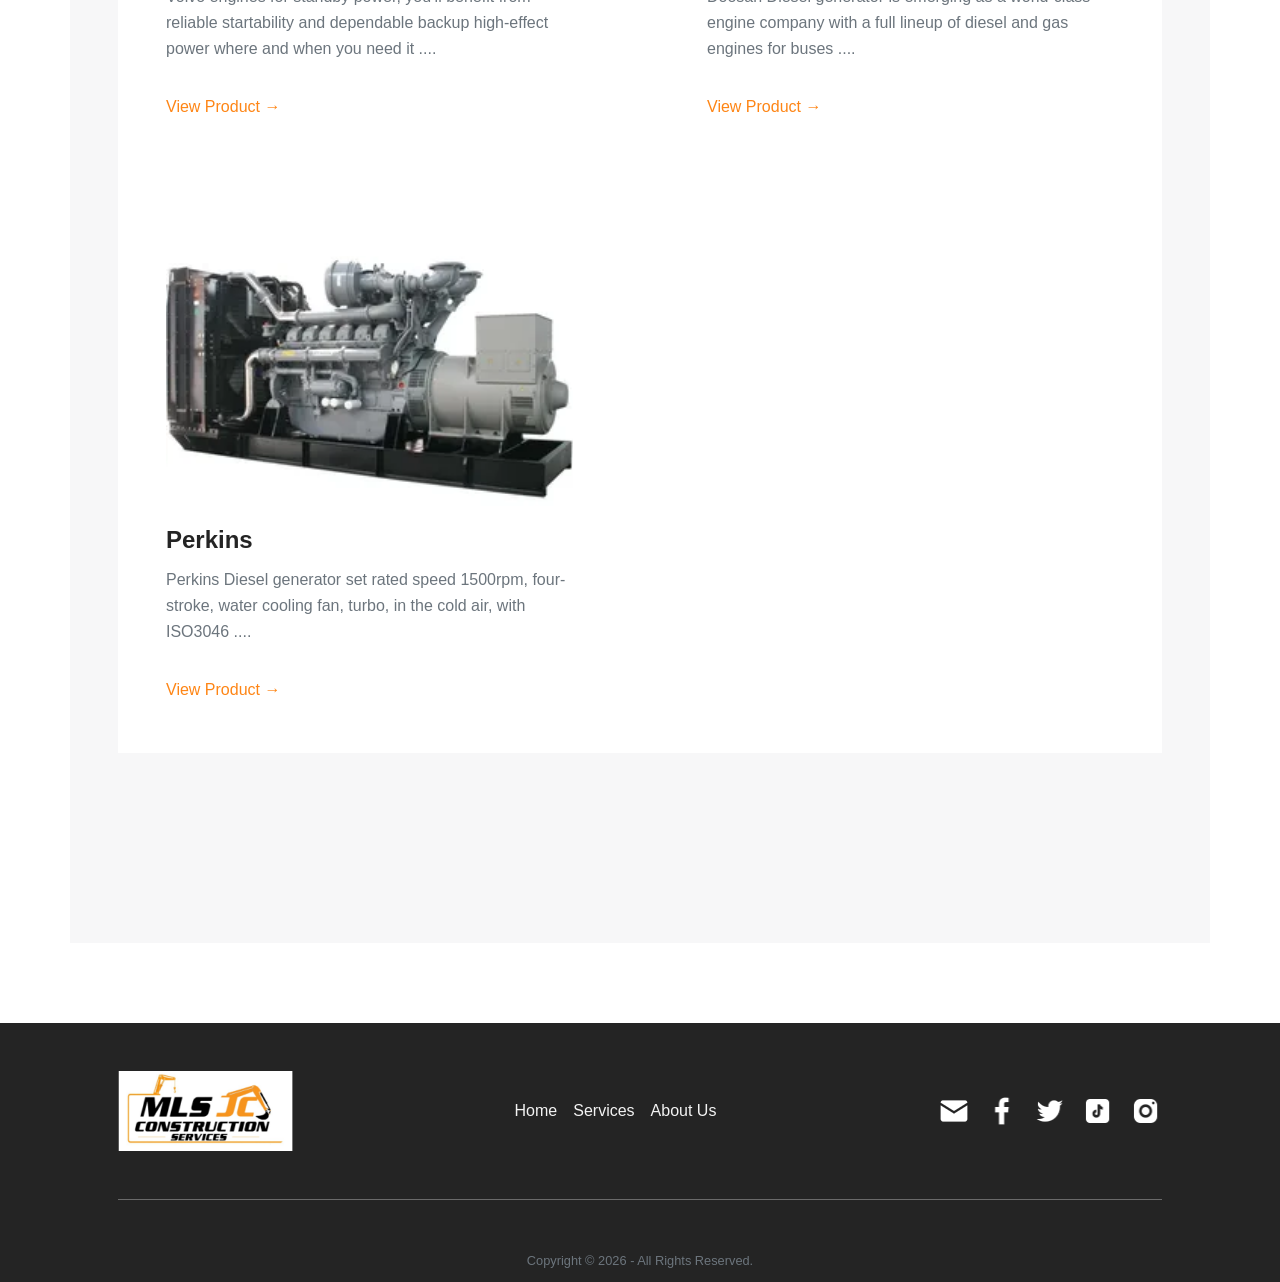
<file: preview.html>
<!DOCTYPE html>
<html lang="en">
<head>
    <meta charset="UTF-8">
    <meta name="viewport" content="width=device-width, initial-scale=1.0">
    <!-- <meta name="description" content="A Freelance Web Developer & Designer mainly creating information management systems and have extensive knowledge of both Front-end and Back-end Development."> -->
    <!-- <meta name="keywords" content="Web Developer | Web Designer | UI/UX Design | HTML5, CSS3 (Sass, Bootstrap), JavaScript (jQuery, Vue.js), PHP (Laravel), and SQL"> -->
    <meta name="author" content="Robertson Morales">
    <meta name="robots" content="index, follow">

    <title>MLS JC Construction Services</title>
    <!-- preloads -->

    <!-- styles -->
    <link rel="preload" href="plugins/bootstrap/dist/css/bootstrap.min.css" as="style">
    <link rel="preload" href="sass/style.css" as="style">
    <!-- ends here -->

    <!-- javascripts -->
    <link rel="preload" href="plugins/jquery/dist/jquery.min.js" as="script">
    <link rel="preload" href="plugins/bootstrap/dist/js/bootstrap.min.js" as="script">
    <link rel="preload" href="js/script.js" as="script">
    <!-- ends here -->

    <!-- images -->
    <!-- <link rel="preload" href="images/me/profile.webp" as="image"> -->
    <!-- ends here -->
    <!-- preloads ends here -->

    <link rel="stylesheet" href="plugins/bootstrap/dist/css/bootstrap.min.css">
    <link rel="stylesheet" href="assets/sass/style.css">

    <link rel="canonical" href="https://www.mlsjcconstruction.com">
    <link rel="canonical" href="https://www.mlsjcconstruction.com/index.html">
    <link rel="shortcut icon" href="assets/images/logo.png">

    <!-- Fonts -->
    <link href="https://api.fontshare.com/v2/css?f[]=satoshi@900,700,500,300,400&display=swap" rel="stylesheet">
    <!-- Ends here -->
</head>
<body>
    <header>
        <nav class="navbar navbar-expand-md navbar-light" id="navbar">
            <div class="container from-nav">
                <a href="index.html" class="navbar-brand border-0 bg-transparent outline-none">
                    <img src="images/logo.png" alt="Logo" width="150">
                </a>
                
                <button class="navbar-toggler border-0 outline-none"
                    type="button" 
                    data-toggle="collapse"
                    data-target="#toggleNavbar" 
                    aria-controls="toggleNavbar" 
                    aria-expanded="false" 
                    aria-label="Toggle navigation">
                    <em data-feather="menu"></em>
                </button>
            
                <div class="collapse navbar-collapse" id="toggleNavbar">    
                    <ul class="navbar-nav mr-auto"></ul>
                    
                    <div class="navbar-text">
                        <ul class="navbar-nav mr-auto mt-2 mt-lg-0">
                            <li class="nav-item">
                                <a href="index.html"
                                    class="nav-link navbar active"
                                    id="nav-hero">Home</a>
                            </li>
                            <li class="nav-item">
                                <a href="index.html#services" 
                                    class="nav-link navbar"
                                    id="nav-services">Services</a>
                            </li>
                            <li class="nav-item">
                                <button class="nav-link navbar"
                                    id="nav-products">
                                    <div class="flexbox-center">
                                        <span class="mr-2">Products</span>
                                        <span class="arrow">
                                            <em data-feather="chevron-down" style="width: 20px; height: 20px;"></em>
                                        </span>
                                    </div>
                                </button>

                                <div class="dropdown p-4">
                                    <ul class="list-group">
                                        <li class="py-1">
                                            <a href="diesel-generators.html" class="dropdown-list">Diesel Generators</a>
                                        </li>
                                        <li class="py-1">
                                            <a href="distribution-transformers.html" class="dropdown-list">Distribution Transformers</a>
                                        </li>
                                        <li class="py-1">
                                            <a href="road-concreting.html" class="dropdown-list">Road Concreting</a>
                                        </li>
                                    </ul>
                                </div>
                            </li>
                            <li class="nav-item">
                                <a href="index.html#about"
                                    class="nav-link navbar"
                                    id="nav-about">About Us</a>
                            </li>
                            <li>
                                <div class="v-divider"></div>
                            </li>
                            <li class="ml-3 nav-item"> <!-- mr-md-5 -->
                                <a href="tel:+639123456789"
                                    class="nav-link navbar text-primary"
                                    id="nav-contact">
                                    <em data-feather="phone"></em>
                                    <span class="ml-2">+639123456789</span>
                                </a>
                            </li>
                        </ul>
                    </div>
                </div>
            </div>
        </nav>
    </header>

    <main>
        <section id="background-banner" class="mb-0">
            <div class="container bg-banner"></div>
        </section>

        <section id="generators">
            <div class="container bg-color px-5 pt-5 pb-0">
                <div class="bg-white float-top">
                    <div class="py-5">
                        <div class="flexbox-center flex-column">
                            <div class="line"></div>
                            <h1 class="h1 font-weight-bolder title">Diesel Generators Supplies</h1>
                        </div>
                    </div>

                    <div class="products">
                        <div class="service-cards">
                            <div class="card">
                                <div class="card-img px-5 pt-5">
                                    <img src="images/diesel-generators/cummins.webp" 
                                        alt="Cummins" 
                                        class="img-fluid"
                                        width="439"
                                        height="250">
                                </div>
                                <div class="card-body px-5">
                                    <h4 class="card-title font-weight-bold">Cummins</h4>
                                    <p class="card-text text-muted">Cummins Inc., a global power leader, Founded in Columbus, Ind., in 1919 as Cummins Engine Company, for its namesake Clessie Lyle Cummins ....</p>
                                </div>
                                <div class="card-footer px-5 pb-5">
                                    <a href="#">View More →</a>
                                </div>
                            </div>

                            <div class="card">
                                <div class="card-img px-5 pt-5">
                                    <img src="images/diesel-generators/vman.webp" 
                                        alt="VMAN" 
                                        class="img-fluid"
                                        width="439"
                                        height="250">
                                </div>
                                <div class="card-body px-5">
                                    <h4 class="card-title font-weight-bold">VMAN</h4>
                                    <p class="card-text text-muted">VMAN Diesel Engine use the Technology from MAN Germany,it have the same specification and quality as Doosan Engine,but the price is much cheaper ....</p>
                                </div>
                                <div class="card-footer px-5 pb-5">
                                    <a href="#">View Product →</a>
                                </div>
                            </div>

                            <div class="card">
                                <div class="card-img px-5 pt-5">
                                    <img src="images/diesel-generators/volvo.webp" 
                                        alt="Volvo" 
                                        class="img-fluid"
                                        width="439"
                                        height="250">
                                </div>
                                <div class="card-body px-5">
                                    <h4 class="card-title font-weight-bold">Volvo</h4>
                                    <p class="card-text text-muted">Volvo engines for standby power, you’ll benefit from reliable startability and dependable backup high-effect power where and when you need it ....</p>
                                </div>
                                <div class="card-footer px-5 pb-5">
                                    <a href="#">View Product →</a>
                                </div>
                            </div>
                            
                            <div class="card">
                                <div class="card-img px-5 pt-5">
                                    <img src="images/diesel-generators/doosan.webp" 
                                        alt="Doosan" 
                                        class="img-fluid"
                                        width="439"
                                        height="250">
                                </div>
                                <div class="card-body px-5">
                                    <h4 class="card-title font-weight-bold">Doosan</h4>
                                    <p class="card-text text-muted">Doosan Diesel generator is emerging as a world-class engine company with a full lineup of diesel and gas engines for buses ....</p>
                                </div>
                                <div class="card-footer px-5 pb-5">
                                    <a href="#">View Product →</a>
                                </div>
                            </div>

                            <div class="card">
                                <div class="card-img px-5 pt-5">
                                    <img src="images/diesel-generators/perkins.webp" 
                                        alt="Perkins" 
                                        class="img-fluid"
                                        width="439"
                                        height="250">
                                </div>
                                <div class="card-body px-5">
                                    <h4 class="card-title font-weight-bold">Perkins</h4>
                                    <p class="card-text text-muted">Perkins Diesel generator set rated speed 1500rpm, four-stroke, water cooling fan, turbo, in the cold air, with ISO3046 ....</p>
                                </div>
                                <div class="card-footer px-5 pb-5">
                                    <a href="#">View Product →</a>
                                </div>
                            </div>
                        </div>
                    </div>
                </div>
            </div>
        </section>
    </main>

    <footer class="bg-dark">
        <div class="container px-5 pt-5">
            <div class="top-footer flexbox-between align-items-center pb-5">
                <div class="branding-logo">
                    <img src="assets/images/logo.png" alt="Logo">
                </div>
                <div class="quick-links">
                    <a href="index.html">Home</a>
                    <a href="index.html#services">Services</a>
                    <!-- <a href="#">Products</a> -->
                    <a href="index.html#about">About Us</a>
                </div>
    
                <div class="social-media">
                    <a href="mailto:mlsjcconstruction@yahoo.com" class="icon">
                        <img src="assets/images/Mail.png" alt="Mail" width="32" height="32"> 
                    </a>
                    <a href="#" class="icon">
                        <img src="assets/images/Facebook.png" alt="Facebook" width="32" height="32"> 
                    </a>
                    <a href="#" class="icon">
                        <img src="assets/images/Twitter.png" alt="Twitter" width="32" height="32">
                    </a>
                    <a href="#" class="icon">
                        <img src="assets/images/Tiktok.png" alt="Tiktok" width="32" height="32">
                    </a>
                    <a href="#" class="icon">
                        <img src="assets/images/Instagram.png" alt="Instagram" width="32" height="32">
                    </a>
                </div>
            </div>
            <div class="bottom-footer mt-5 text-center">
                <p class="font-size-sm text-muted mb-0 pb-2">Copyright © <span id="year"></span> - All Rights Reserved.</p>
            </div>
        </div>
    </footer>

    <script src="assets/plugins/scrollreveal/scrollreveal.min.js"></script>
    <script src="assets/plugins/jquery/dist/jquery.min.js"></script>
    <script defer src="assets/plugins/bootstrap/dist/js/bootstrap.min.js"></script>
    <script defer src="assets/plugins/feather-icons/dist/feather.min.js"></script>

    <script defer src="assets/js/scroll.js"></script>
    <script defer src="assets/js/script.js"></script>
</body>
</html>
</file>
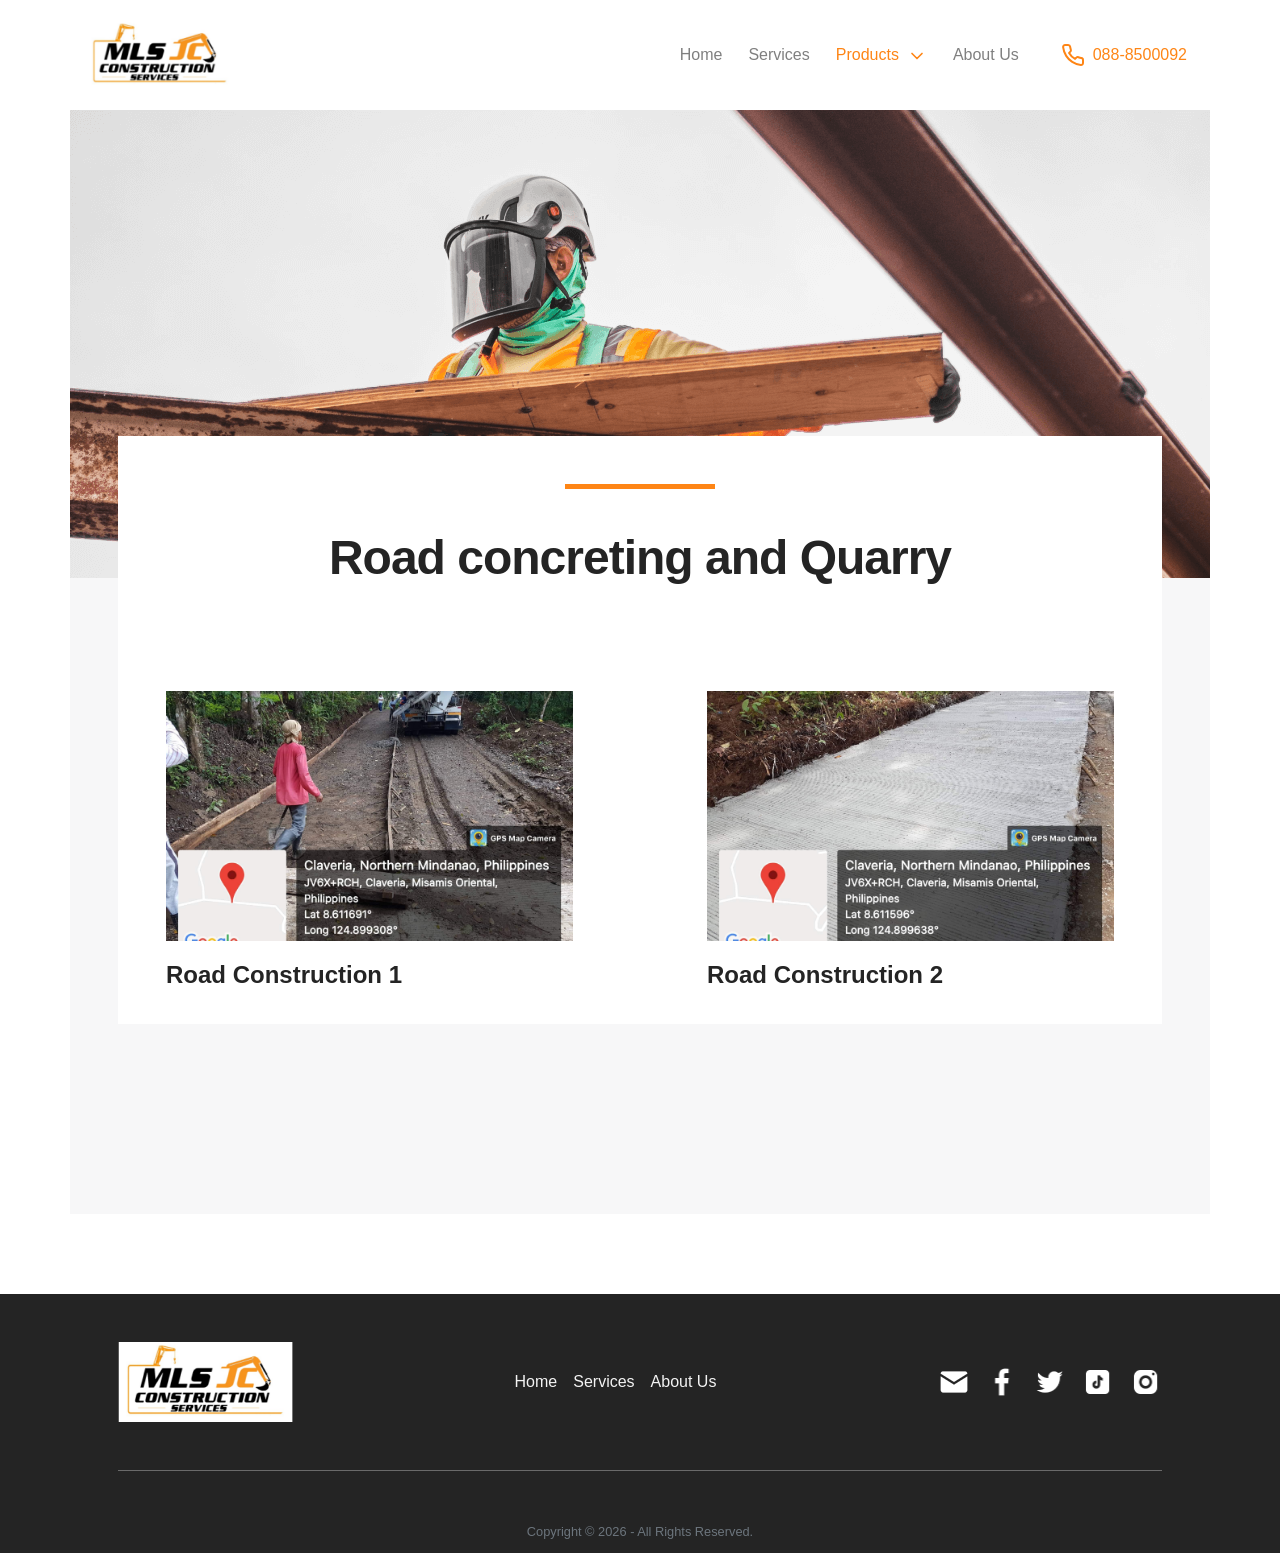
<file: road-concreting.html>
<!DOCTYPE html>
<html lang="en">
  <head>
    <!-- Primary Meta Tags -->
    <title>Road Concreting - MLS JC Construction Services</title>
    <meta charset="UTF-8" />
    <meta name="viewport" content="width=device-width, initial-scale=1.0" />
    <meta
      name="title"
      content="Road Concreting - MLS JC Construction Services"
    />
    <meta
      name="description"
      content="We engages in trading of goods like Heavy Duty Industrial Diesel Generators, Distribution Transformers, LED lights up to 4th generation Luminaires, Heavy equipment, Air Compressors, Pneumatic Equipment, Variable Frequency Drives, Chlorine Dioxide, Dosing Pumps and Submersible Deep well Pumps, Electric Chain Hoist and High Volume Low-Speed Industrial Fan through government contracting and also private customers."
    />
    <meta
      name="keywords"
      content="Diesel Generator Supplier | River Sand and Gravel | Road Concreting | Building and Construction"
    />
    <meta name="author" content="Robertson P. Morales" />
    <meta name="robots" content="index, follow" />
    <meta
      name="google-site-verification"
      content="2C3aIXmEQH44UIEeOmH27PpRrfy1gfxhpZXncx2m3j4"
    />

    <!-- Open Graph / Facebook -->
    <meta property="og:type" content="website" />
    <meta property="og:url" content="https://metatags.io/" />
    <meta
      property="og:title"
      content="Homepage - MLS JC Construction Services"
    />
    <meta
      property="og:description"
      content="We engages in trading of goods like Heavy Duty Industrial Diesel Generators, Distribution Transformers, LED lights up to 4th generation Luminaires, Heavy equipment, Air Compressors, Pneumatic Equipment, Variable Frequency Drives, Chlorine Dioxide, Dosing Pumps and Submersible Deep well Pumps, Electric Chain Hoist and High Volume Low-Speed Industrial Fan through government contracting and also private customers."
    />
    <meta
      property="og:image"
      content="https://metatags.io/assets/meta-tags-16a33a6a8531e519cc0936fbba0ad904e52d35f34a46c97a2c9f6f7dd7d336f2.png"
    />

    <!-- Twitter -->
    <meta property="twitter:card" content="summary_large_image" />
    <meta property="twitter:url" content="https://metatags.io/" />
    <meta
      property="twitter:title"
      content="Homepage - MLS JC Construction Services"
    />
    <meta
      property="twitter:description"
      content="We engages in trading of goods like Heavy Duty Industrial Diesel Generators, Distribution Transformers, LED lights up to 4th generation Luminaires, Heavy equipment, Air Compressors, Pneumatic Equipment, Variable Frequency Drives, Chlorine Dioxide, Dosing Pumps and Submersible Deep well Pumps, Electric Chain Hoist and High Volume Low-Speed Industrial Fan through government contracting and also private customers."
    />
    <meta
      property="twitter:image"
      content="https://metatags.io/assets/meta-tags-16a33a6a8531e519cc0936fbba0ad904e52d35f34a46c97a2c9f6f7dd7d336f2.png"
    />

    <!-- preloads -->
    <!-- styles -->
    <link
      rel="preload"
      href="assets/plugins/bootstrap/dist/css/bootstrap.min.css"
      as="style"
    />
    <link rel="preload" href="assets/sass/style.css" as="style" />
    <!-- ends here -->

    <!-- javascripts -->
    <link
      rel="preload"
      href="assets/plugins/jquery/dist/jquery.min.js"
      as="script"
    />
    <link
      rel="preload"
      href="assets/plugins/bootstrap/dist/js/bootstrap.min.js"
      as="script"
    />
    <link rel="preload" href="assets/js/script.js" as="script" />
    <!-- ends here -->

    <!-- images -->
    <!-- <link rel="preload" href="assets/images/me/profile.webp" as="image"> -->
    <!-- ends here -->
    <!-- preloads ends here -->

    <link
      rel="stylesheet"
      href="assets/plugins/bootstrap/dist/css/bootstrap.min.css"
    />
    <link rel="stylesheet" href="assets/sass/style.css" />

    <link rel="canonical" href="https://www.mlsjcconstruction.com" />
    <link rel="canonical" href="https://www.mlsjcconstruction.com/index.html" />
    <link rel="shortcut icon" href="assets/images/logo.png" />

    <!-- Fonts -->
    <link
      href="https://api.fontshare.com/v2/css?f[]=satoshi@900,700,500,300,400&display=swap"
      rel="stylesheet"
    />
    <!-- Ends here -->
  </head>
  <body>
    <header>
      <nav class="navbar navbar-expand-md navbar-light" id="navbar">
        <div class="container from-nav">
          <a
            href="index.html"
            class="navbar-brand border-0 bg-transparent outline-none"
          >
            <img src="assets/images/logo.png" alt="Logo" width="150" />
          </a>

          <button
            class="navbar-toggler border-0 outline-none"
            type="button"
            data-toggle="collapse"
            data-target="#toggleNavbar"
            aria-controls="toggleNavbar"
            aria-expanded="false"
            aria-label="Toggle navigation"
          >
            <em data-feather="menu"></em>
          </button>

          <div class="collapse navbar-collapse" id="toggleNavbar">
            <ul class="navbar-nav mr-auto"></ul>

            <div class="navbar-text">
              <ul class="navbar-nav mr-auto ml-2 ml-lg-0">
                <li class="nav-item">
                  <a href="index.html" class="nav-link navbar" id="nav-hero"
                    >Home</a
                  >
                </li>
                <li class="nav-item">
                  <a
                    href="index.html#services"
                    class="nav-link navbar"
                    id="nav-services"
                    >Services</a
                  >
                </li>
                <li class="nav-item">
                  <button class="nav-link navbar active" id="nav-products">
                    <div class="flexbox-center">
                      <span class="mr-2">Products</span>
                      <span class="arrow">
                        <em
                          data-feather="chevron-down"
                          style="width: 20px; height: 20px"
                        ></em>
                      </span>
                    </div>
                  </button>

                  <div class="dropdown p-4">
                    <ul class="list-group">
                      <li class="py-1">
                        <a href="diesel-generators.html" class="dropdown-list"
                          >Diesel Generators</a
                        >
                      </li>
                      <li class="py-1">
                        <a
                          href="sand-gravel-and-aggregates.html"
                          class="dropdown-list"
                          >River Sand and Gravel</a
                        >
                      </li>
                      <li class="py-1">
                        <a
                          href="road-concreting.html"
                          class="dropdown-list active"
                          >Road concreting and Quarry</a
                        >
                      </li>
                      <li class="py-1">
                        <a
                          href="building-and-construction.html"
                          class="dropdown-list"
                          >Building and Construction</a
                        >
                      </li>
                    </ul>
                  </div>
                </li>
                <li class="nav-item">
                  <a
                    href="index.html#about"
                    class="nav-link navbar"
                    id="nav-about"
                    >About Us</a
                  >
                </li>
                <li>
                  <div class="v-divider"></div>
                </li>
                <li class="ml-3 nav-item">
                  <!-- mr-md-5 -->
                  <a
                    href="tel:088-500092"
                    class="nav-link navbar text-primary"
                    id="nav-contact"
                  >
                    <em data-feather="phone"></em>
                    <span class="ml-2">088-8500092</span>
                  </a>
                </li>
              </ul>
            </div>
          </div>
        </div>
      </nav>
    </header>

    <main>
      <section id="background-banner" class="mb-0">
        <div class="container bg-banner"></div>
      </section>

      <section id="generators">
        <div class="container bg-color px-5 pt-5 pb-0">
          <div class="bg-white float-top">
            <div class="py-5">
              <div class="flexbox-center flex-column">
                <div class="line"></div>
                <h1 class="h1 font-weight-bolder title text-center">
                  Road concreting and Quarry
                </h1>
              </div>
            </div>

            <div class="products">
              <div class="service-cards">
                <div class="card">
                  <div class="card-img px-3 px-lg-5 pt-3 pt-lg-5">
                    <img
                      src="assets/images/road-concreting/Road Construction 1.jpg"
                      alt="Road Construction 1"
                      class="img-fluid"
                      width="439"
                      height="250"
                    />
                  </div>
                  <div class="card-body px-3 px-lg-5">
                    <h4 class="card-title font-weight-bold">
                      Road Construction 1
                    </h4>
                    <!-- <p class="card-text text-muted">Lorem ipsum dolor sit amet consectetur adipisicing elit. Repudiandae nulla reprehenderit similique officia labore delectus autem possimus laboriosam alias repellat.</p> -->
                  </div>
                  <!-- <div class="card-footer px-3 px-lg-5 pb-3 pb-lg-5">
                                    <a href="#">View More →</a>
                                </div> -->
                </div>

                <div class="card">
                  <div class="card-img px-3 px-lg-5 pt-3 pt-lg-5">
                    <img
                      src="assets/images/road-concreting/Road Construction 2.jpg"
                      alt="Road Construction 2"
                      class="img-fluid"
                      width="439"
                      height="250"
                    />
                  </div>
                  <div class="card-body px-3 px-lg-5">
                    <h4 class="card-title font-weight-bold">
                      Road Construction 2
                    </h4>
                    <!-- <p class="card-text text-muted">Lorem ipsum dolor sit amet consectetur adipisicing elit. Repudiandae nulla reprehenderit similique officia labore delectus autem possimus laboriosam alias repellat.</p> -->
                  </div>
                  <!-- <div class="card-footer px-3 px-lg-5 pb-3 pb-lg-5">
                                    <a href="#">View More →</a>
                                </div> -->
                </div>
              </div>
            </div>
          </div>
        </div>
      </section>
    </main>

    <footer class="bg-dark">
      <div class="container px-5 pt-5">
        <div
          class="top-footer flexbox-between align-items-center pb-5 flex-column flex-lg-row"
        >
          <div class="branding-logo">
            <img src="assets/images/logo.png" alt="Logo" />
          </div>
          <div class="quick-links">
            <a href="index.html">Home</a>
            <a href="index.html#services">Services</a>
            <a href="index.html#about">About Us</a>
          </div>

          <div class="social-media">
            <a href="mailto:mlsjcconstruction@yahoo.com" class="icon">
              <img
                src="assets/images/Mail.png"
                alt="Mail"
                width="32"
                height="32"
              />
            </a>
            <a href="#" class="icon">
              <img
                src="assets/images/Facebook.png"
                alt="Facebook"
                width="32"
                height="32"
              />
            </a>
            <a href="#" class="icon">
              <img
                src="assets/images/Twitter.png"
                alt="Twitter"
                width="32"
                height="32"
              />
            </a>
            <a href="#" class="icon">
              <img
                src="assets/images/Tiktok.png"
                alt="Tiktok"
                width="32"
                height="32"
              />
            </a>
            <a href="#" class="icon">
              <img
                src="assets/images/Instagram.png"
                alt="Instagram"
                width="32"
                height="32"
              />
            </a>
          </div>
        </div>
        <div class="bottom-footer mt-5 text-center">
          <p class="font-size-sm text-muted mb-0 pb-2">
            Copyright © <span id="year"></span> - All Rights Reserved.
          </p>
        </div>
      </div>
    </footer>

    <script src="assets/plugins/scrollreveal/scrollreveal.min.js"></script>
    <script src="assets/plugins/jquery/dist/jquery.min.js"></script>
    <script
      defer
      src="assets/plugins/bootstrap/dist/js/bootstrap.min.js"
    ></script>
    <script
      defer
      src="assets/plugins/feather-icons/dist/feather.min.js"
    ></script>

    <script defer src="assets/js/scroll.js"></script>
    <script defer src="assets/js/script.js"></script>
  </body>
</html>
</file>
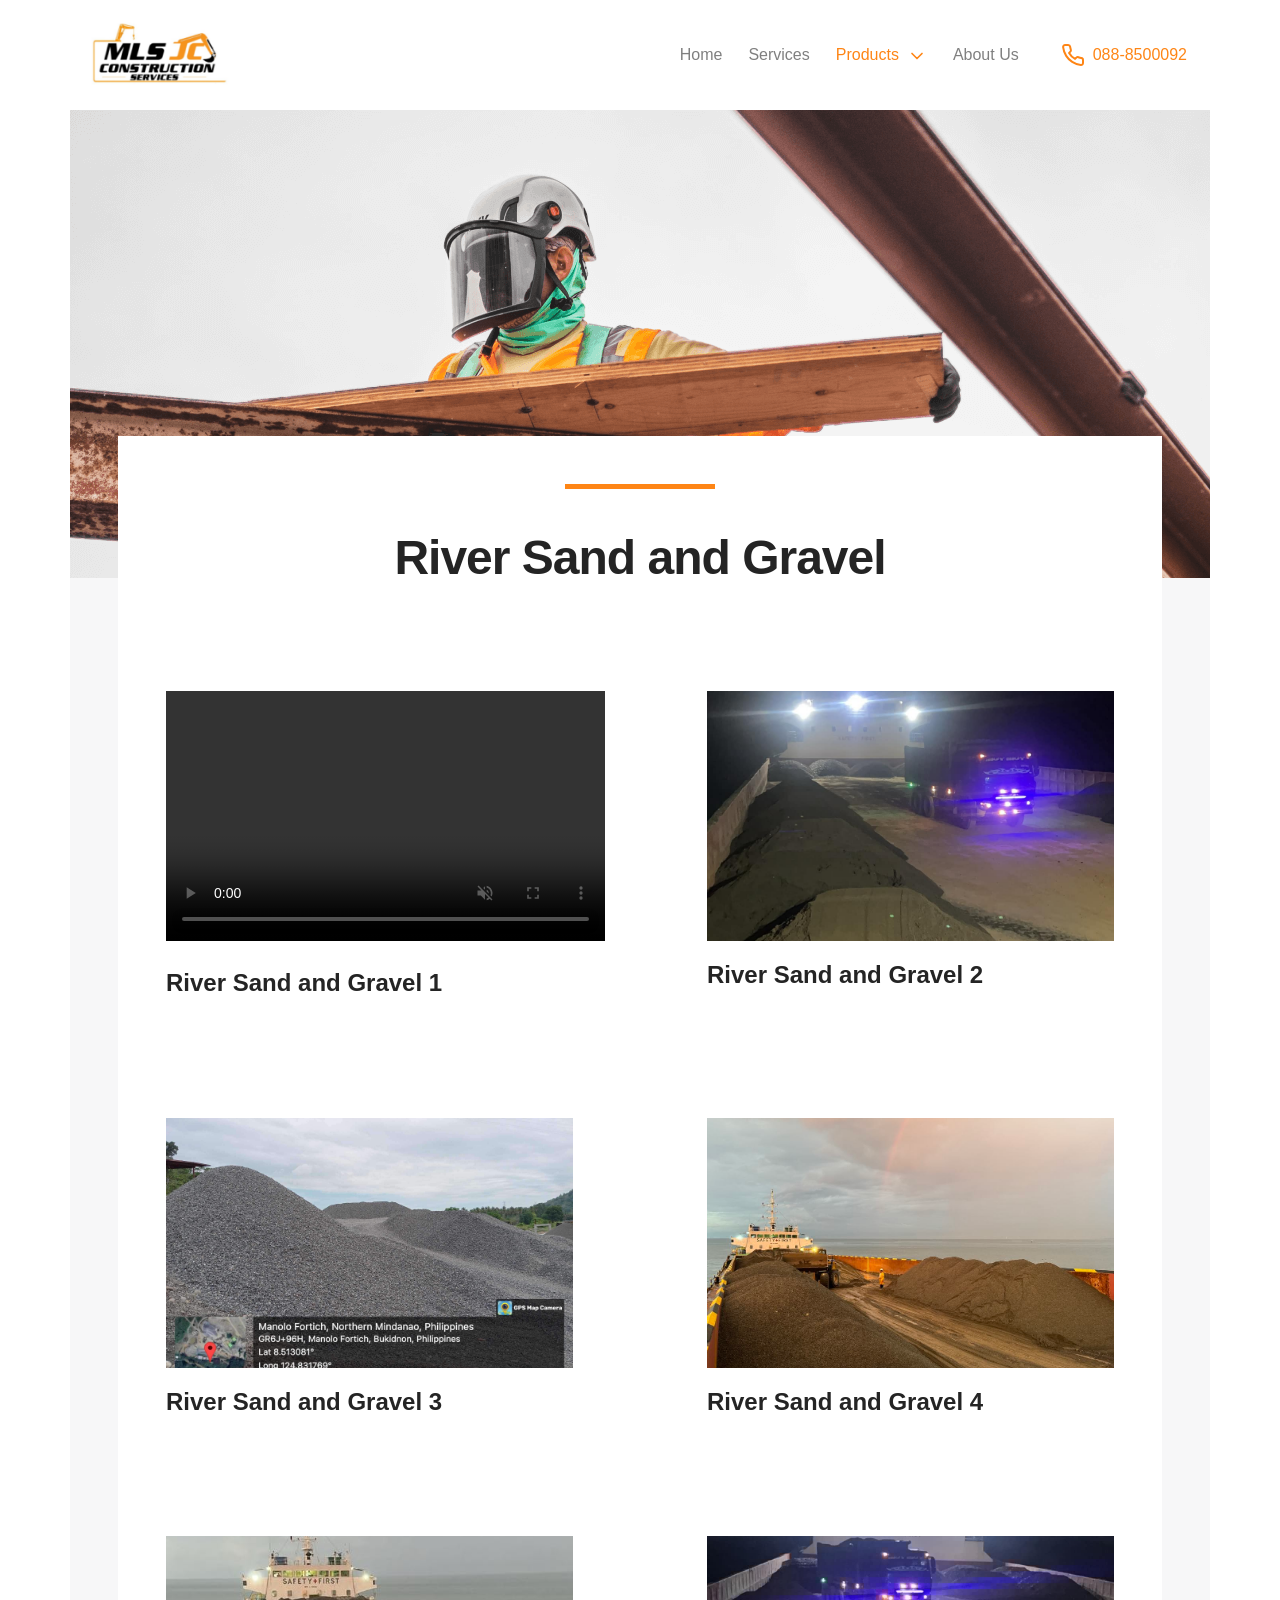
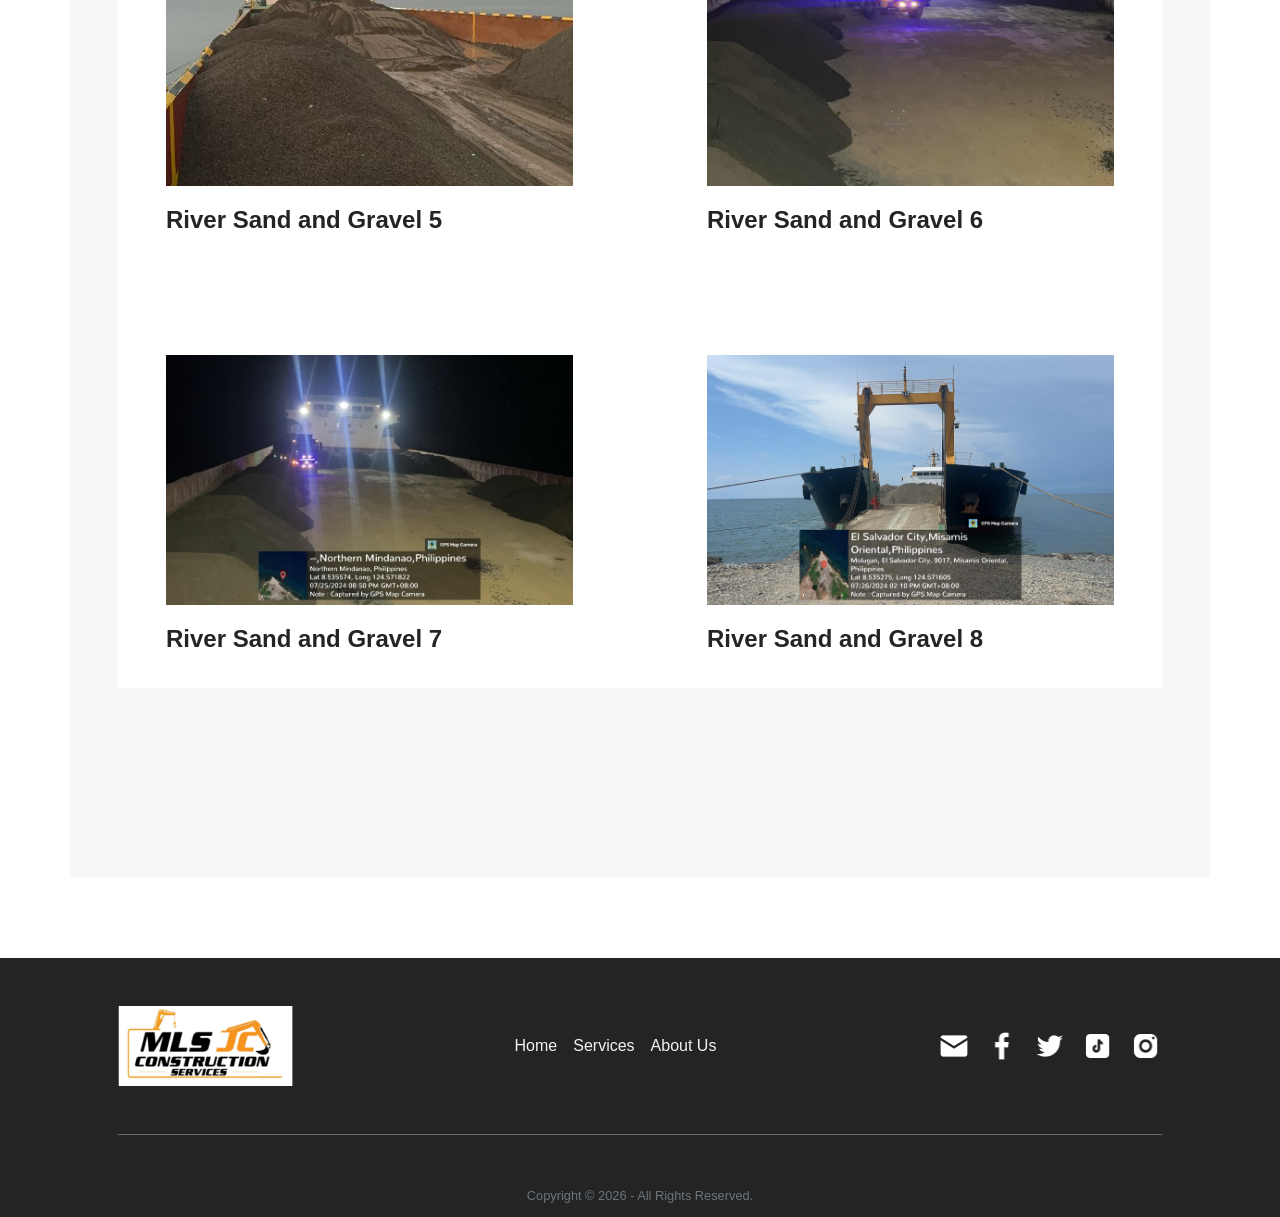
<file: sand-gravel-and-aggregates.html>
<!DOCTYPE html>
<html lang="en">
  <head>
    <!-- Primary Meta Tags -->
    <title>River Sand and Gravel - MLS JC Construction Services</title>
    <meta charset="UTF-8" />
    <meta name="viewport" content="width=device-width, initial-scale=1.0" />
    <meta
      name="title"
      content="River Sand and Gravel - MLS JC Construction Services"
    />
    <meta
      name="description"
      content="We engages in trading of goods like Heavy Duty Industrial Diesel Generators, Distribution Transformers, LED lights up to 4th generation Luminaires, Heavy equipment, Air Compressors, Pneumatic Equipment, Variable Frequency Drives, Chlorine Dioxide, Dosing Pumps and Submersible Deep well Pumps, Electric Chain Hoist and High Volume Low-Speed Industrial Fan through government contracting and also private customers."
    />
    <meta
      name="keywords"
      content="Diesel Generator Supplier | River Sand and Gravel | Road Concreting | Building and Construction"
    />
    <meta name="author" content="Robertson P. Morales" />
    <meta name="robots" content="index, follow" />
    <meta
      name="google-site-verification"
      content="2C3aIXmEQH44UIEeOmH27PpRrfy1gfxhpZXncx2m3j4"
    />

    <!-- Open Graph / Facebook -->
    <meta property="og:type" content="website" />
    <meta property="og:url" content="https://metatags.io/" />
    <meta
      property="og:title"
      content="Homepage - MLS JC Construction Services"
    />
    <meta
      property="og:description"
      content="We engages in trading of goods like Heavy Duty Industrial Diesel Generators, Distribution Transformers, LED lights up to 4th generation Luminaires, Heavy equipment, Air Compressors, Pneumatic Equipment, Variable Frequency Drives, Chlorine Dioxide, Dosing Pumps and Submersible Deep well Pumps, Electric Chain Hoist and High Volume Low-Speed Industrial Fan through government contracting and also private customers."
    />
    <meta
      property="og:image"
      content="https://metatags.io/assets/meta-tags-16a33a6a8531e519cc0936fbba0ad904e52d35f34a46c97a2c9f6f7dd7d336f2.png"
    />

    <!-- Twitter -->
    <meta property="twitter:card" content="summary_large_image" />
    <meta property="twitter:url" content="https://metatags.io/" />
    <meta
      property="twitter:title"
      content="Homepage - MLS JC Construction Services"
    />
    <meta
      property="twitter:description"
      content="We engages in trading of goods like Heavy Duty Industrial Diesel Generators, Distribution Transformers, LED lights up to 4th generation Luminaires, Heavy equipment, Air Compressors, Pneumatic Equipment, Variable Frequency Drives, Chlorine Dioxide, Dosing Pumps and Submersible Deep well Pumps, Electric Chain Hoist and High Volume Low-Speed Industrial Fan through government contracting and also private customers."
    />
    <meta
      property="twitter:image"
      content="https://metatags.io/assets/meta-tags-16a33a6a8531e519cc0936fbba0ad904e52d35f34a46c97a2c9f6f7dd7d336f2.png"
    />

    <!-- preloads -->
    <!-- styles -->
    <link
      rel="preload"
      href="assets/plugins/bootstrap/dist/css/bootstrap.min.css"
      as="style"
    />
    <link rel="preload" href="assets/sass/style.css" as="style" />
    <!-- ends here -->

    <!-- javascripts -->
    <link
      rel="preload"
      href="assets/plugins/jquery/dist/jquery.min.js"
      as="script"
    />
    <link
      rel="preload"
      href="assets/plugins/bootstrap/dist/js/bootstrap.min.js"
      as="script"
    />
    <link rel="preload" href="assets/js/script.js" as="script" />
    <!-- ends here -->

    <!-- images -->
    <!-- <link rel="preload" href="assets/images/me/profile.webp" as="image"> -->
    <!-- ends here -->
    <!-- preloads ends here -->

    <link
      rel="stylesheet"
      href="assets/plugins/bootstrap/dist/css/bootstrap.min.css"
    />
    <link rel="stylesheet" href="assets/sass/style.css" />

    <link rel="canonical" href="https://www.mlsjcconstruction.com" />
    <link rel="canonical" href="https://www.mlsjcconstruction.com/index.html" />
    <link rel="shortcut icon" href="assets/images/logo.png" />

    <!-- Fonts -->
    <link
      href="https://api.fontshare.com/v2/css?f[]=satoshi@900,700,500,300,400&display=swap"
      rel="stylesheet"
    />
    <!-- Ends here -->
  </head>
  <body>
    <header>
      <nav class="navbar navbar-expand-md navbar-light" id="navbar">
        <div class="container from-nav">
          <a
            href="index.html"
            class="navbar-brand border-0 bg-transparent outline-none"
          >
            <img src="assets/images/logo.png" alt="Logo" width="150" />
          </a>

          <button
            class="navbar-toggler border-0 outline-none"
            type="button"
            data-toggle="collapse"
            data-target="#toggleNavbar"
            aria-controls="toggleNavbar"
            aria-expanded="false"
            aria-label="Toggle navigation"
          >
            <em data-feather="menu"></em>
          </button>

          <div class="collapse navbar-collapse" id="toggleNavbar">
            <ul class="navbar-nav mr-auto"></ul>

            <div class="navbar-text">
              <ul class="navbar-nav mr-auto ml-2 ml-lg-0">
                <li class="nav-item">
                  <a href="index.html" class="nav-link navbar" id="nav-hero"
                    >Home</a
                  >
                </li>
                <li class="nav-item">
                  <a
                    href="index.html#services"
                    class="nav-link navbar"
                    id="nav-services"
                    >Services</a
                  >
                </li>
                <li class="nav-item">
                  <button class="nav-link navbar active" id="nav-products">
                    <div class="flexbox-center">
                      <span class="mr-2">Products</span>
                      <span class="arrow">
                        <em
                          data-feather="chevron-down"
                          style="width: 20px; height: 20px"
                        ></em>
                      </span>
                    </div>
                  </button>

                  <div class="dropdown p-4">
                    <ul class="list-group">
                      <li class="py-1">
                        <a href="diesel-generators.html" class="dropdown-list"
                          >Diesel Generators</a
                        >
                      </li>
                      <li class="py-1">
                        <a
                          href="sand-gravel-and-aggregates.html"
                          class="dropdown-list active"
                          >River Sand and Gravel</a
                        >
                      </li>
                      <li class="py-1">
                        <a href="road-concreting.html" class="dropdown-list"
                          >Road concreting and Quarry</a
                        >
                      </li>
                      <li class="py-1">
                        <a
                          href="building-and-construction.html"
                          class="dropdown-list"
                          >Building and Construction</a
                        >
                      </li>
                    </ul>
                  </div>
                </li>
                <li class="nav-item">
                  <a
                    href="index.html#about"
                    class="nav-link navbar"
                    id="nav-about"
                    >About Us</a
                  >
                </li>
                <li>
                  <div class="v-divider"></div>
                </li>
                <li class="ml-3 nav-item">
                  <!-- mr-md-5 -->
                  <a
                    href="tel:088-500092"
                    class="nav-link navbar text-primary"
                    id="nav-contact"
                  >
                    <em data-feather="phone"></em>
                    <span class="ml-2">088-8500092</span>
                  </a>
                </li>
              </ul>
            </div>
          </div>
        </div>
      </nav>
    </header>

    <main>
      <section id="background-banner" class="mb-0">
        <div class="container bg-banner"></div>
      </section>

      <section id="generators">
        <div class="container bg-color px-5 pt-5 pb-0">
          <div class="bg-white float-top">
            <div class="py-5">
              <div class="flexbox-center flex-column">
                <div class="line"></div>
                <h1 class="h1 font-weight-bolder title text-center">
                  River Sand and Gravel
                </h1>
              </div>
            </div>

            <div class="products">
              <div class="service-cards">
                <div class="card">
                  <div class="card-img px-3 px-lg-5 pt-3 pt-lg-5">
                    <video
                      src="assets/images/sand-gravel and-aggregates/sand-gravel and-aggregates.mp4"
                      preload="metadata"
                      controls
                      muted
                      width="439"
                      height="250"
                    ></video>
                  </div>
                  <div class="card-body px-3 px-lg-5">
                    <h4 class="card-title font-weight-bold">
                      River Sand and Gravel 1
                    </h4>
                    <!-- <p class="card-text text-muted">Lorem ipsum dolor sit amet consectetur adipisicing elit. Repudiandae nulla reprehenderit similique officia labore delectus autem possimus laboriosam alias repellat.</p> -->
                  </div>
                  <!-- <div class="card-footer px-3 px-lg-5 pb-3 pb-lg-5">
                                    <a href="#">View More →</a>
                                </div> -->
                </div>

                <div class="card">
                  <div class="card-img px-3 px-lg-5 pt-3 pt-lg-5">
                    <img
                      src="assets/images/sand-gravel and-aggregates/1.jpg"
                      alt="Diesel Generator 1"
                      class="img-fluid"
                      width="439"
                      height="250"
                    />
                  </div>
                  <div class="card-body px-3 px-lg-5">
                    <h4 class="card-title font-weight-bold">
                      River Sand and Gravel 2
                    </h4>
                  </div>
                </div>
                <div class="card">
                  <div class="card-img px-3 px-lg-5 pt-3 pt-lg-5">
                    <img
                      src="assets/images/sand-gravel and-aggregates/2.jpg"
                      alt="Diesel Generator 1"
                      class="img-fluid"
                      width="439"
                      height="250"
                    />
                  </div>
                  <div class="card-body px-3 px-lg-5">
                    <h4 class="card-title font-weight-bold">
                      River Sand and Gravel 3
                    </h4>
                  </div>
                </div>
                <div class="card">
                  <div class="card-img px-3 px-lg-5 pt-3 pt-lg-5">
                    <img
                      src="assets/images/sand-gravel and-aggregates/3.jpg"
                      alt="Diesel Generator 1"
                      class="img-fluid"
                      width="439"
                      height="250"
                    />
                  </div>
                  <div class="card-body px-3 px-lg-5">
                    <h4 class="card-title font-weight-bold">
                      River Sand and Gravel 4
                    </h4>
                  </div>
                </div>
                <div class="card">
                  <div class="card-img px-3 px-lg-5 pt-3 pt-lg-5">
                    <img
                      src="assets/images/sand-gravel and-aggregates/4.jpg"
                      alt="Diesel Generator 1"
                      class="img-fluid"
                      width="439"
                      height="250"
                    />
                  </div>
                  <div class="card-body px-3 px-lg-5">
                    <h4 class="card-title font-weight-bold">
                      River Sand and Gravel 5
                    </h4>
                  </div>
                </div>
                <div class="card">
                  <div class="card-img px-3 px-lg-5 pt-3 pt-lg-5">
                    <img
                      src="assets/images/sand-gravel and-aggregates/5.jpg"
                      alt="Diesel Generator 1"
                      class="img-fluid"
                      width="439"
                      height="250"
                    />
                  </div>
                  <div class="card-body px-3 px-lg-5">
                    <h4 class="card-title font-weight-bold">
                      River Sand and Gravel 6
                    </h4>
                  </div>
                </div>
                <div class="card">
                  <div class="card-img px-3 px-lg-5 pt-3 pt-lg-5">
                    <img
                      src="assets/images/sand-gravel and-aggregates/6.jpg"
                      alt="Diesel Generator 1"
                      class="img-fluid"
                      width="439"
                      height="250"
                    />
                  </div>
                  <div class="card-body px-3 px-lg-5">
                    <h4 class="card-title font-weight-bold">
                      River Sand and Gravel 7
                    </h4>
                  </div>
                </div>
                <div class="card">
                  <div class="card-img px-3 px-lg-5 pt-3 pt-lg-5">
                    <img
                      src="assets/images/sand-gravel and-aggregates/7.jpeg"
                      alt="Diesel Generator 1"
                      class="img-fluid"
                      width="439"
                      height="250"
                    />
                  </div>
                  <div class="card-body px-3 px-lg-5">
                    <h4 class="card-title font-weight-bold">
                      River Sand and Gravel 8
                    </h4>
                  </div>
                </div>
              </div>
            </div>
          </div>
        </div>
      </section>
    </main>

    <footer class="bg-dark">
      <div class="container px-5 pt-5">
        <div
          class="top-footer flexbox-between align-items-center pb-5 flex-column flex-lg-row"
        >
          <div class="branding-logo">
            <img src="assets/images/logo.png" alt="Logo" />
          </div>
          <div class="quick-links">
            <a href="index.html">Home</a>
            <a href="index.html#services">Services</a>
            <a href="index.html#about">About Us</a>
          </div>

          <div class="social-media">
            <a href="mailto:mlsjcconstruction@yahoo.com" class="icon">
              <img
                src="assets/images/Mail.png"
                alt="Mail"
                width="32"
                height="32"
              />
            </a>
            <a href="#" class="icon">
              <img
                src="assets/images/Facebook.png"
                alt="Facebook"
                width="32"
                height="32"
              />
            </a>
            <a href="#" class="icon">
              <img
                src="assets/images/Twitter.png"
                alt="Twitter"
                width="32"
                height="32"
              />
            </a>
            <a href="#" class="icon">
              <img
                src="assets/images/Tiktok.png"
                alt="Tiktok"
                width="32"
                height="32"
              />
            </a>
            <a href="#" class="icon">
              <img
                src="assets/images/Instagram.png"
                alt="Instagram"
                width="32"
                height="32"
              />
            </a>
          </div>
        </div>
        <div class="bottom-footer mt-5 text-center">
          <p class="font-size-sm text-muted mb-0 pb-2">
            Copyright © <span id="year"></span> - All Rights Reserved.
          </p>
        </div>
      </div>
    </footer>

    <script src="assets/plugins/scrollreveal/scrollreveal.min.js"></script>
    <script src="assets/plugins/jquery/dist/jquery.min.js"></script>
    <script
      defer
      src="assets/plugins/bootstrap/dist/js/bootstrap.min.js"
    ></script>
    <script
      defer
      src="assets/plugins/feather-icons/dist/feather.min.js"
    ></script>

    <script defer src="assets/js/scroll.js"></script>
    <script defer src="assets/js/script.js"></script>
  </body>
</html>
</file>
<file: assets/sass/style.css>
@charset "UTF-8";
:root {
  --blue: #007bff;
  --indigo: #6610f2;
  --purple: #6f42c1;
  --pink: #e83e8c;
  --red: #dc3545;
  --orange: #fd7e14;
  --yellow: #ffc107;
  --green: #28a745;
  --teal: #20c997;
  --cyan: #17a2b8;
  --white: #fff;
  --gray: #6c757d;
  --gray-dark: #343a40;
  --primary: #FE8515;
  --secondary: #EA7408;
  --success: #28a745;
  --info: #17a2b8;
  --warning: #ffc107;
  --danger: #dc3545;
  --light: #f3f3f3;
  --dark: #242424;
  --breakpoint-xs: 0;
  --breakpoint-sm: 576px;
  --breakpoint-md: 768px;
  --breakpoint-lg: 992px;
  --breakpoint-xl: 1200px;
  --font-family-sans-serif: -apple-system, BlinkMacSystemFont, "Segoe UI", Roboto, "Helvetica Neue", Arial, "Noto Sans", sans-serif, "Apple Color Emoji", "Segoe UI Emoji", "Segoe UI Symbol", "Noto Color Emoji";
  --font-family-monospace: SFMono-Regular, Menlo, Monaco, Consolas, "Liberation Mono", "Courier New", monospace;
}

*,
*::before,
*::after {
  box-sizing: border-box;
}

html {
  font-family: sans-serif;
  line-height: 1.15;
  -webkit-text-size-adjust: 100%;
  -webkit-tap-highlight-color: rgba(0, 0, 0, 0);
}

article, aside, figcaption, figure, footer, header, hgroup, main, nav, section {
  display: block;
}

body {
  margin: 0;
  font-family: -apple-system, BlinkMacSystemFont, "Segoe UI", Roboto, "Helvetica Neue", Arial, "Noto Sans", sans-serif, "Apple Color Emoji", "Segoe UI Emoji", "Segoe UI Symbol", "Noto Color Emoji";
  font-size: 1rem;
  font-weight: 400;
  line-height: 1.6;
  color: #212529;
  text-align: left;
  background-color: #F7F7F8;
}

[tabindex="-1"]:focus:not(:focus-visible) {
  outline: 0 !important;
}

hr {
  box-sizing: content-box;
  height: 0;
  overflow: visible;
}

h1, h2, h3, h4, h5, h6 {
  margin-top: 0;
  margin-bottom: 0.5rem;
}

p {
  margin-top: 0;
  margin-bottom: 1rem;
}

abbr[title],
abbr[data-original-title] {
  text-decoration: underline;
  -webkit-text-decoration: underline dotted;
          text-decoration: underline dotted;
  cursor: help;
  border-bottom: 0;
  -webkit-text-decoration-skip-ink: none;
          text-decoration-skip-ink: none;
}

address {
  margin-bottom: 1rem;
  font-style: normal;
  line-height: inherit;
}

ol,
ul,
dl {
  margin-top: 0;
  margin-bottom: 1rem;
}

ol ol,
ul ul,
ol ul,
ul ol {
  margin-bottom: 0;
}

dt {
  font-weight: 700;
}

dd {
  margin-bottom: 0.5rem;
  margin-left: 0;
}

blockquote {
  margin: 0 0 1rem;
}

b,
strong {
  font-weight: bolder;
}

small {
  font-size: 80%;
}

sub,
sup {
  position: relative;
  font-size: 75%;
  line-height: 0;
  vertical-align: baseline;
}

sub {
  bottom: -0.25em;
}

sup {
  top: -0.5em;
}

a {
  color: #FE8515;
  text-decoration: none;
  background-color: transparent;
}
a:hover {
  color: #c65f01;
  text-decoration: underline;
}

a:not([href]):not([class]) {
  color: inherit;
  text-decoration: none;
}
a:not([href]):not([class]):hover {
  color: inherit;
  text-decoration: none;
}

pre,
code,
kbd,
samp {
  font-family: SFMono-Regular, Menlo, Monaco, Consolas, "Liberation Mono", "Courier New", monospace;
  font-size: 1em;
}

pre {
  margin-top: 0;
  margin-bottom: 1rem;
  overflow: auto;
  -ms-overflow-style: scrollbar;
}

figure {
  margin: 0 0 1rem;
}

img {
  vertical-align: middle;
  border-style: none;
}

svg {
  overflow: hidden;
  vertical-align: middle;
}

table {
  border-collapse: collapse;
}

caption {
  padding-top: 0.75rem;
  padding-bottom: 0.75rem;
  color: #6c757d;
  text-align: left;
  caption-side: bottom;
}

th {
  text-align: inherit;
  text-align: -webkit-match-parent;
}

label {
  display: inline-block;
  margin-bottom: 0.5rem;
}

button {
  border-radius: 0;
}

button:focus {
  outline: 1px dotted;
  outline: 5px auto -webkit-focus-ring-color;
}

input,
button,
select,
optgroup,
textarea {
  margin: 0;
  font-family: inherit;
  font-size: inherit;
  line-height: inherit;
}

button,
input {
  overflow: visible;
}

button,
select {
  text-transform: none;
}

[role=button] {
  cursor: pointer;
}

select {
  word-wrap: normal;
}

button,
[type=button],
[type=reset],
[type=submit] {
  -webkit-appearance: button;
}

button:not(:disabled),
[type=button]:not(:disabled),
[type=reset]:not(:disabled),
[type=submit]:not(:disabled) {
  cursor: pointer;
}

button::-moz-focus-inner,
[type=button]::-moz-focus-inner,
[type=reset]::-moz-focus-inner,
[type=submit]::-moz-focus-inner {
  padding: 0;
  border-style: none;
}

input[type=radio],
input[type=checkbox] {
  box-sizing: border-box;
  padding: 0;
}

textarea {
  overflow: auto;
  resize: vertical;
}

fieldset {
  min-width: 0;
  padding: 0;
  margin: 0;
  border: 0;
}

legend {
  display: block;
  width: 100%;
  max-width: 100%;
  padding: 0;
  margin-bottom: 0.5rem;
  font-size: 1.5rem;
  line-height: inherit;
  color: inherit;
  white-space: normal;
}

progress {
  vertical-align: baseline;
}

[type=number]::-webkit-inner-spin-button,
[type=number]::-webkit-outer-spin-button {
  height: auto;
}

[type=search] {
  outline-offset: -2px;
  -webkit-appearance: none;
}

[type=search]::-webkit-search-decoration {
  -webkit-appearance: none;
}

::-webkit-file-upload-button {
  font: inherit;
  -webkit-appearance: button;
}

output {
  display: inline-block;
}

summary {
  display: list-item;
  cursor: pointer;
}

template {
  display: none;
}

[hidden] {
  display: none !important;
}

h1, h2, h3, h4, h5, h6,
.h1, .h2, .h3, .h4, .h5, .h6 {
  margin-bottom: 0.5rem;
  font-weight: 500;
  line-height: 1.2;
}

h1, .h1 {
  font-size: 2.5rem;
}

h2, .h2 {
  font-size: 2rem;
}

h3, .h3 {
  font-size: 1.75rem;
}

h4, .h4 {
  font-size: 1.5rem;
}

h5, .h5 {
  font-size: 1.25rem;
}

h6, .h6 {
  font-size: 1rem;
}

.lead {
  font-size: 1.25rem;
  font-weight: 300;
}

.display-1 {
  font-size: 6rem;
  font-weight: 300;
  line-height: 1.2;
}

.display-2 {
  font-size: 5.5rem;
  font-weight: 300;
  line-height: 1.2;
}

.display-3 {
  font-size: 4.5rem;
  font-weight: 300;
  line-height: 1.2;
}

.display-4 {
  font-size: 3.5rem;
  font-weight: 300;
  line-height: 1.2;
}

hr {
  margin-top: 1rem;
  margin-bottom: 1rem;
  border: 0;
  border-top: 1px solid rgba(0, 0, 0, 0.1);
}

small,
.small {
  font-size: 80%;
  font-weight: 400;
}

mark,
.mark {
  padding: 0.2em;
  background-color: #fcf8e3;
}

.list-unstyled {
  padding-left: 0;
  list-style: none;
}

.list-inline {
  padding-left: 0;
  list-style: none;
}

.list-inline-item {
  display: inline-block;
}
.list-inline-item:not(:last-child) {
  margin-right: 0.5rem;
}

.initialism {
  font-size: 90%;
  text-transform: uppercase;
}

.blockquote {
  margin-bottom: 1rem;
  font-size: 1.25rem;
}

.blockquote-footer {
  display: block;
  font-size: 80%;
  color: #6c757d;
}
.blockquote-footer::before {
  content: "— ";
}

.img-fluid, .img-drop-shadow, .skill-gallery .skill-img {
  max-width: 100%;
  height: auto;
}

.img-thumbnail {
  padding: 0.25rem;
  background-color: #F7F7F8;
  border: 1px solid #dee2e6;
  border-radius: 0.25rem;
  max-width: 100%;
  height: auto;
}

.figure {
  display: inline-block;
}

.figure-img {
  margin-bottom: 0.5rem;
  line-height: 1;
}

.figure-caption {
  font-size: 90%;
  color: #6c757d;
}

.container,
.container-fluid,
.container-xl,
.container-lg,
.container-md,
.container-sm {
  width: 100%;
  padding-right: 15px;
  padding-left: 15px;
  margin-right: auto;
  margin-left: auto;
}

@media (min-width: 576px) {
  .container-sm, .container {
    max-width: 540px;
  }
}
@media (min-width: 768px) {
  .container-md, .container-sm, .container {
    max-width: 720px;
  }
}
@media (min-width: 992px) {
  .container-lg, .container-md, .container-sm, .container {
    max-width: 960px;
  }
}
@media (min-width: 1200px) {
  .container-xl, .container-lg, .container-md, .container-sm, .container {
    max-width: 1140px;
  }
}
.row {
  display: flex;
  flex-wrap: wrap;
  margin-right: -15px;
  margin-left: -15px;
}

.no-gutters {
  margin-right: 0;
  margin-left: 0;
}
.no-gutters > .col,
.no-gutters > [class*=col-] {
  padding-right: 0;
  padding-left: 0;
}

.col-xl,
.col-xl-auto, .col-xl-12, .col-xl-11, .col-xl-10, .col-xl-9, .col-xl-8, .col-xl-7, .col-xl-6, .col-xl-5, .col-xl-4, .col-xl-3, .col-xl-2, .col-xl-1, .col-lg,
.col-lg-auto, .col-lg-12, .col-lg-11, .col-lg-10, .col-lg-9, .col-lg-8, .col-lg-7, .col-lg-6, .col-lg-5, .col-lg-4, .col-lg-3, .col-lg-2, .col-lg-1, .col-md,
.col-md-auto, .col-md-12, .col-md-11, .col-md-10, .col-md-9, .col-md-8, .col-md-7, .col-md-6, .col-md-5, .col-md-4, .col-md-3, .col-md-2, .col-md-1, .col-sm,
.col-sm-auto, .col-sm-12, .col-sm-11, .col-sm-10, .col-sm-9, .col-sm-8, .col-sm-7, .col-sm-6, .col-sm-5, .col-sm-4, .col-sm-3, .col-sm-2, .col-sm-1, .col,
.col-auto, .col-12, .col-11, .col-10, .col-9, .col-8, .col-7, .col-6, .col-5, .col-4, .col-3, .col-2, .col-1 {
  position: relative;
  width: 100%;
  padding-right: 15px;
  padding-left: 15px;
}

.col {
  flex-basis: 0;
  flex-grow: 1;
  max-width: 100%;
}

.row-cols-1 > * {
  flex: 0 0 100%;
  max-width: 100%;
}

.row-cols-2 > * {
  flex: 0 0 50%;
  max-width: 50%;
}

.row-cols-3 > * {
  flex: 0 0 33.3333333333%;
  max-width: 33.3333333333%;
}

.row-cols-4 > * {
  flex: 0 0 25%;
  max-width: 25%;
}

.row-cols-5 > * {
  flex: 0 0 20%;
  max-width: 20%;
}

.row-cols-6 > * {
  flex: 0 0 16.6666666667%;
  max-width: 16.6666666667%;
}

.col-auto {
  flex: 0 0 auto;
  width: auto;
  max-width: 100%;
}

.col-1 {
  flex: 0 0 8.3333333333%;
  max-width: 8.3333333333%;
}

.col-2 {
  flex: 0 0 16.6666666667%;
  max-width: 16.6666666667%;
}

.col-3 {
  flex: 0 0 25%;
  max-width: 25%;
}

.col-4 {
  flex: 0 0 33.3333333333%;
  max-width: 33.3333333333%;
}

.col-5 {
  flex: 0 0 41.6666666667%;
  max-width: 41.6666666667%;
}

.col-6 {
  flex: 0 0 50%;
  max-width: 50%;
}

.col-7 {
  flex: 0 0 58.3333333333%;
  max-width: 58.3333333333%;
}

.col-8 {
  flex: 0 0 66.6666666667%;
  max-width: 66.6666666667%;
}

.col-9 {
  flex: 0 0 75%;
  max-width: 75%;
}

.col-10 {
  flex: 0 0 83.3333333333%;
  max-width: 83.3333333333%;
}

.col-11 {
  flex: 0 0 91.6666666667%;
  max-width: 91.6666666667%;
}

.col-12 {
  flex: 0 0 100%;
  max-width: 100%;
}

.order-first {
  order: -1;
}

.order-last {
  order: 13;
}

.order-0 {
  order: 0;
}

.order-1 {
  order: 1;
}

.order-2 {
  order: 2;
}

.order-3 {
  order: 3;
}

.order-4 {
  order: 4;
}

.order-5 {
  order: 5;
}

.order-6 {
  order: 6;
}

.order-7 {
  order: 7;
}

.order-8 {
  order: 8;
}

.order-9 {
  order: 9;
}

.order-10 {
  order: 10;
}

.order-11 {
  order: 11;
}

.order-12 {
  order: 12;
}

.offset-1 {
  margin-left: 8.3333333333%;
}

.offset-2 {
  margin-left: 16.6666666667%;
}

.offset-3 {
  margin-left: 25%;
}

.offset-4 {
  margin-left: 33.3333333333%;
}

.offset-5 {
  margin-left: 41.6666666667%;
}

.offset-6 {
  margin-left: 50%;
}

.offset-7 {
  margin-left: 58.3333333333%;
}

.offset-8 {
  margin-left: 66.6666666667%;
}

.offset-9 {
  margin-left: 75%;
}

.offset-10 {
  margin-left: 83.3333333333%;
}

.offset-11 {
  margin-left: 91.6666666667%;
}

@media (min-width: 576px) {
  .col-sm {
    flex-basis: 0;
    flex-grow: 1;
    max-width: 100%;
  }
  .row-cols-sm-1 > * {
    flex: 0 0 100%;
    max-width: 100%;
  }
  .row-cols-sm-2 > * {
    flex: 0 0 50%;
    max-width: 50%;
  }
  .row-cols-sm-3 > * {
    flex: 0 0 33.3333333333%;
    max-width: 33.3333333333%;
  }
  .row-cols-sm-4 > * {
    flex: 0 0 25%;
    max-width: 25%;
  }
  .row-cols-sm-5 > * {
    flex: 0 0 20%;
    max-width: 20%;
  }
  .row-cols-sm-6 > * {
    flex: 0 0 16.6666666667%;
    max-width: 16.6666666667%;
  }
  .col-sm-auto {
    flex: 0 0 auto;
    width: auto;
    max-width: 100%;
  }
  .col-sm-1 {
    flex: 0 0 8.3333333333%;
    max-width: 8.3333333333%;
  }
  .col-sm-2 {
    flex: 0 0 16.6666666667%;
    max-width: 16.6666666667%;
  }
  .col-sm-3 {
    flex: 0 0 25%;
    max-width: 25%;
  }
  .col-sm-4 {
    flex: 0 0 33.3333333333%;
    max-width: 33.3333333333%;
  }
  .col-sm-5 {
    flex: 0 0 41.6666666667%;
    max-width: 41.6666666667%;
  }
  .col-sm-6 {
    flex: 0 0 50%;
    max-width: 50%;
  }
  .col-sm-7 {
    flex: 0 0 58.3333333333%;
    max-width: 58.3333333333%;
  }
  .col-sm-8 {
    flex: 0 0 66.6666666667%;
    max-width: 66.6666666667%;
  }
  .col-sm-9 {
    flex: 0 0 75%;
    max-width: 75%;
  }
  .col-sm-10 {
    flex: 0 0 83.3333333333%;
    max-width: 83.3333333333%;
  }
  .col-sm-11 {
    flex: 0 0 91.6666666667%;
    max-width: 91.6666666667%;
  }
  .col-sm-12 {
    flex: 0 0 100%;
    max-width: 100%;
  }
  .order-sm-first {
    order: -1;
  }
  .order-sm-last {
    order: 13;
  }
  .order-sm-0 {
    order: 0;
  }
  .order-sm-1 {
    order: 1;
  }
  .order-sm-2 {
    order: 2;
  }
  .order-sm-3 {
    order: 3;
  }
  .order-sm-4 {
    order: 4;
  }
  .order-sm-5 {
    order: 5;
  }
  .order-sm-6 {
    order: 6;
  }
  .order-sm-7 {
    order: 7;
  }
  .order-sm-8 {
    order: 8;
  }
  .order-sm-9 {
    order: 9;
  }
  .order-sm-10 {
    order: 10;
  }
  .order-sm-11 {
    order: 11;
  }
  .order-sm-12 {
    order: 12;
  }
  .offset-sm-0 {
    margin-left: 0;
  }
  .offset-sm-1 {
    margin-left: 8.3333333333%;
  }
  .offset-sm-2 {
    margin-left: 16.6666666667%;
  }
  .offset-sm-3 {
    margin-left: 25%;
  }
  .offset-sm-4 {
    margin-left: 33.3333333333%;
  }
  .offset-sm-5 {
    margin-left: 41.6666666667%;
  }
  .offset-sm-6 {
    margin-left: 50%;
  }
  .offset-sm-7 {
    margin-left: 58.3333333333%;
  }
  .offset-sm-8 {
    margin-left: 66.6666666667%;
  }
  .offset-sm-9 {
    margin-left: 75%;
  }
  .offset-sm-10 {
    margin-left: 83.3333333333%;
  }
  .offset-sm-11 {
    margin-left: 91.6666666667%;
  }
}
@media (min-width: 768px) {
  .col-md {
    flex-basis: 0;
    flex-grow: 1;
    max-width: 100%;
  }
  .row-cols-md-1 > * {
    flex: 0 0 100%;
    max-width: 100%;
  }
  .row-cols-md-2 > * {
    flex: 0 0 50%;
    max-width: 50%;
  }
  .row-cols-md-3 > * {
    flex: 0 0 33.3333333333%;
    max-width: 33.3333333333%;
  }
  .row-cols-md-4 > * {
    flex: 0 0 25%;
    max-width: 25%;
  }
  .row-cols-md-5 > * {
    flex: 0 0 20%;
    max-width: 20%;
  }
  .row-cols-md-6 > * {
    flex: 0 0 16.6666666667%;
    max-width: 16.6666666667%;
  }
  .col-md-auto {
    flex: 0 0 auto;
    width: auto;
    max-width: 100%;
  }
  .col-md-1 {
    flex: 0 0 8.3333333333%;
    max-width: 8.3333333333%;
  }
  .col-md-2 {
    flex: 0 0 16.6666666667%;
    max-width: 16.6666666667%;
  }
  .col-md-3 {
    flex: 0 0 25%;
    max-width: 25%;
  }
  .col-md-4 {
    flex: 0 0 33.3333333333%;
    max-width: 33.3333333333%;
  }
  .col-md-5 {
    flex: 0 0 41.6666666667%;
    max-width: 41.6666666667%;
  }
  .col-md-6 {
    flex: 0 0 50%;
    max-width: 50%;
  }
  .col-md-7 {
    flex: 0 0 58.3333333333%;
    max-width: 58.3333333333%;
  }
  .col-md-8 {
    flex: 0 0 66.6666666667%;
    max-width: 66.6666666667%;
  }
  .col-md-9 {
    flex: 0 0 75%;
    max-width: 75%;
  }
  .col-md-10 {
    flex: 0 0 83.3333333333%;
    max-width: 83.3333333333%;
  }
  .col-md-11 {
    flex: 0 0 91.6666666667%;
    max-width: 91.6666666667%;
  }
  .col-md-12 {
    flex: 0 0 100%;
    max-width: 100%;
  }
  .order-md-first {
    order: -1;
  }
  .order-md-last {
    order: 13;
  }
  .order-md-0 {
    order: 0;
  }
  .order-md-1 {
    order: 1;
  }
  .order-md-2 {
    order: 2;
  }
  .order-md-3 {
    order: 3;
  }
  .order-md-4 {
    order: 4;
  }
  .order-md-5 {
    order: 5;
  }
  .order-md-6 {
    order: 6;
  }
  .order-md-7 {
    order: 7;
  }
  .order-md-8 {
    order: 8;
  }
  .order-md-9 {
    order: 9;
  }
  .order-md-10 {
    order: 10;
  }
  .order-md-11 {
    order: 11;
  }
  .order-md-12 {
    order: 12;
  }
  .offset-md-0 {
    margin-left: 0;
  }
  .offset-md-1 {
    margin-left: 8.3333333333%;
  }
  .offset-md-2 {
    margin-left: 16.6666666667%;
  }
  .offset-md-3 {
    margin-left: 25%;
  }
  .offset-md-4 {
    margin-left: 33.3333333333%;
  }
  .offset-md-5 {
    margin-left: 41.6666666667%;
  }
  .offset-md-6 {
    margin-left: 50%;
  }
  .offset-md-7 {
    margin-left: 58.3333333333%;
  }
  .offset-md-8 {
    margin-left: 66.6666666667%;
  }
  .offset-md-9 {
    margin-left: 75%;
  }
  .offset-md-10 {
    margin-left: 83.3333333333%;
  }
  .offset-md-11 {
    margin-left: 91.6666666667%;
  }
}
@media (min-width: 992px) {
  .col-lg {
    flex-basis: 0;
    flex-grow: 1;
    max-width: 100%;
  }
  .row-cols-lg-1 > * {
    flex: 0 0 100%;
    max-width: 100%;
  }
  .row-cols-lg-2 > * {
    flex: 0 0 50%;
    max-width: 50%;
  }
  .row-cols-lg-3 > * {
    flex: 0 0 33.3333333333%;
    max-width: 33.3333333333%;
  }
  .row-cols-lg-4 > * {
    flex: 0 0 25%;
    max-width: 25%;
  }
  .row-cols-lg-5 > * {
    flex: 0 0 20%;
    max-width: 20%;
  }
  .row-cols-lg-6 > * {
    flex: 0 0 16.6666666667%;
    max-width: 16.6666666667%;
  }
  .col-lg-auto {
    flex: 0 0 auto;
    width: auto;
    max-width: 100%;
  }
  .col-lg-1 {
    flex: 0 0 8.3333333333%;
    max-width: 8.3333333333%;
  }
  .col-lg-2 {
    flex: 0 0 16.6666666667%;
    max-width: 16.6666666667%;
  }
  .col-lg-3 {
    flex: 0 0 25%;
    max-width: 25%;
  }
  .col-lg-4 {
    flex: 0 0 33.3333333333%;
    max-width: 33.3333333333%;
  }
  .col-lg-5 {
    flex: 0 0 41.6666666667%;
    max-width: 41.6666666667%;
  }
  .col-lg-6 {
    flex: 0 0 50%;
    max-width: 50%;
  }
  .col-lg-7 {
    flex: 0 0 58.3333333333%;
    max-width: 58.3333333333%;
  }
  .col-lg-8 {
    flex: 0 0 66.6666666667%;
    max-width: 66.6666666667%;
  }
  .col-lg-9 {
    flex: 0 0 75%;
    max-width: 75%;
  }
  .col-lg-10 {
    flex: 0 0 83.3333333333%;
    max-width: 83.3333333333%;
  }
  .col-lg-11 {
    flex: 0 0 91.6666666667%;
    max-width: 91.6666666667%;
  }
  .col-lg-12 {
    flex: 0 0 100%;
    max-width: 100%;
  }
  .order-lg-first {
    order: -1;
  }
  .order-lg-last {
    order: 13;
  }
  .order-lg-0 {
    order: 0;
  }
  .order-lg-1 {
    order: 1;
  }
  .order-lg-2 {
    order: 2;
  }
  .order-lg-3 {
    order: 3;
  }
  .order-lg-4 {
    order: 4;
  }
  .order-lg-5 {
    order: 5;
  }
  .order-lg-6 {
    order: 6;
  }
  .order-lg-7 {
    order: 7;
  }
  .order-lg-8 {
    order: 8;
  }
  .order-lg-9 {
    order: 9;
  }
  .order-lg-10 {
    order: 10;
  }
  .order-lg-11 {
    order: 11;
  }
  .order-lg-12 {
    order: 12;
  }
  .offset-lg-0 {
    margin-left: 0;
  }
  .offset-lg-1 {
    margin-left: 8.3333333333%;
  }
  .offset-lg-2 {
    margin-left: 16.6666666667%;
  }
  .offset-lg-3 {
    margin-left: 25%;
  }
  .offset-lg-4 {
    margin-left: 33.3333333333%;
  }
  .offset-lg-5 {
    margin-left: 41.6666666667%;
  }
  .offset-lg-6 {
    margin-left: 50%;
  }
  .offset-lg-7 {
    margin-left: 58.3333333333%;
  }
  .offset-lg-8 {
    margin-left: 66.6666666667%;
  }
  .offset-lg-9 {
    margin-left: 75%;
  }
  .offset-lg-10 {
    margin-left: 83.3333333333%;
  }
  .offset-lg-11 {
    margin-left: 91.6666666667%;
  }
}
@media (min-width: 1200px) {
  .col-xl {
    flex-basis: 0;
    flex-grow: 1;
    max-width: 100%;
  }
  .row-cols-xl-1 > * {
    flex: 0 0 100%;
    max-width: 100%;
  }
  .row-cols-xl-2 > * {
    flex: 0 0 50%;
    max-width: 50%;
  }
  .row-cols-xl-3 > * {
    flex: 0 0 33.3333333333%;
    max-width: 33.3333333333%;
  }
  .row-cols-xl-4 > * {
    flex: 0 0 25%;
    max-width: 25%;
  }
  .row-cols-xl-5 > * {
    flex: 0 0 20%;
    max-width: 20%;
  }
  .row-cols-xl-6 > * {
    flex: 0 0 16.6666666667%;
    max-width: 16.6666666667%;
  }
  .col-xl-auto {
    flex: 0 0 auto;
    width: auto;
    max-width: 100%;
  }
  .col-xl-1 {
    flex: 0 0 8.3333333333%;
    max-width: 8.3333333333%;
  }
  .col-xl-2 {
    flex: 0 0 16.6666666667%;
    max-width: 16.6666666667%;
  }
  .col-xl-3 {
    flex: 0 0 25%;
    max-width: 25%;
  }
  .col-xl-4 {
    flex: 0 0 33.3333333333%;
    max-width: 33.3333333333%;
  }
  .col-xl-5 {
    flex: 0 0 41.6666666667%;
    max-width: 41.6666666667%;
  }
  .col-xl-6 {
    flex: 0 0 50%;
    max-width: 50%;
  }
  .col-xl-7 {
    flex: 0 0 58.3333333333%;
    max-width: 58.3333333333%;
  }
  .col-xl-8 {
    flex: 0 0 66.6666666667%;
    max-width: 66.6666666667%;
  }
  .col-xl-9 {
    flex: 0 0 75%;
    max-width: 75%;
  }
  .col-xl-10 {
    flex: 0 0 83.3333333333%;
    max-width: 83.3333333333%;
  }
  .col-xl-11 {
    flex: 0 0 91.6666666667%;
    max-width: 91.6666666667%;
  }
  .col-xl-12 {
    flex: 0 0 100%;
    max-width: 100%;
  }
  .order-xl-first {
    order: -1;
  }
  .order-xl-last {
    order: 13;
  }
  .order-xl-0 {
    order: 0;
  }
  .order-xl-1 {
    order: 1;
  }
  .order-xl-2 {
    order: 2;
  }
  .order-xl-3 {
    order: 3;
  }
  .order-xl-4 {
    order: 4;
  }
  .order-xl-5 {
    order: 5;
  }
  .order-xl-6 {
    order: 6;
  }
  .order-xl-7 {
    order: 7;
  }
  .order-xl-8 {
    order: 8;
  }
  .order-xl-9 {
    order: 9;
  }
  .order-xl-10 {
    order: 10;
  }
  .order-xl-11 {
    order: 11;
  }
  .order-xl-12 {
    order: 12;
  }
  .offset-xl-0 {
    margin-left: 0;
  }
  .offset-xl-1 {
    margin-left: 8.3333333333%;
  }
  .offset-xl-2 {
    margin-left: 16.6666666667%;
  }
  .offset-xl-3 {
    margin-left: 25%;
  }
  .offset-xl-4 {
    margin-left: 33.3333333333%;
  }
  .offset-xl-5 {
    margin-left: 41.6666666667%;
  }
  .offset-xl-6 {
    margin-left: 50%;
  }
  .offset-xl-7 {
    margin-left: 58.3333333333%;
  }
  .offset-xl-8 {
    margin-left: 66.6666666667%;
  }
  .offset-xl-9 {
    margin-left: 75%;
  }
  .offset-xl-10 {
    margin-left: 83.3333333333%;
  }
  .offset-xl-11 {
    margin-left: 91.6666666667%;
  }
}
.form-control {
  display: block;
  width: 100%;
  height: calc(1.6em + 0.75rem + 2px);
  padding: 0.375rem 0.75rem;
  font-size: 1rem;
  font-weight: 400;
  line-height: 1.6;
  color: #495057;
  background-color: #fff;
  background-clip: padding-box;
  border: 1px solid #ced4da;
  border-radius: 0.25rem;
  transition: border-color 0.15s ease-in-out, box-shadow 0.15s ease-in-out;
}
@media (prefers-reduced-motion: reduce) {
  .form-control {
    transition: none;
  }
}
.form-control::-ms-expand {
  background-color: transparent;
  border: 0;
}
.form-control:-moz-focusring {
  color: transparent;
  text-shadow: 0 0 0 #495057;
}
.form-control:focus {
  color: #495057;
  background-color: #fff;
  border-color: #ffc794;
  outline: 0;
  box-shadow: 0 0 0 0.2rem rgba(254, 133, 21, 0.25);
}
.form-control::-moz-placeholder {
  color: #6c757d;
  opacity: 1;
}
.form-control::placeholder {
  color: #6c757d;
  opacity: 1;
}
.form-control:disabled, .form-control[readonly] {
  background-color: #e9ecef;
  opacity: 1;
}

input[type=date].form-control,
input[type=time].form-control,
input[type=datetime-local].form-control,
input[type=month].form-control {
  -webkit-appearance: none;
     -moz-appearance: none;
          appearance: none;
}

select.form-control:focus::-ms-value {
  color: #495057;
  background-color: #fff;
}

.form-control-file,
.form-control-range {
  display: block;
  width: 100%;
}

.col-form-label {
  padding-top: calc(0.375rem + 1px);
  padding-bottom: calc(0.375rem + 1px);
  margin-bottom: 0;
  font-size: inherit;
  line-height: 1.6;
}

.col-form-label-lg {
  padding-top: calc(0.5rem + 1px);
  padding-bottom: calc(0.5rem + 1px);
  font-size: 1.25rem;
  line-height: 1.5;
}

.col-form-label-sm {
  padding-top: calc(0.25rem + 1px);
  padding-bottom: calc(0.25rem + 1px);
  font-size: 0.875rem;
  line-height: 1.5;
}

.form-control-plaintext {
  display: block;
  width: 100%;
  padding: 0.375rem 0;
  margin-bottom: 0;
  font-size: 1rem;
  line-height: 1.6;
  color: #212529;
  background-color: transparent;
  border: solid transparent;
  border-width: 1px 0;
}
.form-control-plaintext.form-control-sm, .form-control-plaintext.form-control-lg {
  padding-right: 0;
  padding-left: 0;
}

.form-control-sm {
  height: calc(1.5em + 0.5rem + 2px);
  padding: 0.25rem 0.5rem;
  font-size: 0.875rem;
  line-height: 1.5;
  border-radius: 0.2rem;
}

.form-control-lg {
  height: calc(1.5em + 1rem + 2px);
  padding: 0.5rem 1rem;
  font-size: 1.25rem;
  line-height: 1.5;
  border-radius: 0.3rem;
}

select.form-control[size], select.form-control[multiple] {
  height: auto;
}

textarea.form-control {
  height: auto;
}

.form-group {
  margin-bottom: 1rem;
}

.form-text {
  display: block;
  margin-top: 0.25rem;
}

.form-row {
  display: flex;
  flex-wrap: wrap;
  margin-right: -5px;
  margin-left: -5px;
}
.form-row > .col,
.form-row > [class*=col-] {
  padding-right: 5px;
  padding-left: 5px;
}

.form-check {
  position: relative;
  display: block;
  padding-left: 1.25rem;
}

.form-check-input {
  position: absolute;
  margin-top: 0.3rem;
  margin-left: -1.25rem;
}
.form-check-input[disabled] ~ .form-check-label, .form-check-input:disabled ~ .form-check-label {
  color: #6c757d;
}

.form-check-label {
  margin-bottom: 0;
}

.form-check-inline {
  display: inline-flex;
  align-items: center;
  padding-left: 0;
  margin-right: 0.75rem;
}
.form-check-inline .form-check-input {
  position: static;
  margin-top: 0;
  margin-right: 0.3125rem;
  margin-left: 0;
}

.valid-feedback {
  display: none;
  width: 100%;
  margin-top: 0.25rem;
  font-size: 80%;
  color: #28a745;
}

.valid-tooltip {
  position: absolute;
  top: 100%;
  left: 0;
  z-index: 5;
  display: none;
  max-width: 100%;
  padding: 0.25rem 0.5rem;
  margin-top: 0.1rem;
  font-size: 0.875rem;
  line-height: 1.6;
  color: #fff;
  background-color: rgba(40, 167, 69, 0.9);
  border-radius: 0.25rem;
}

.was-validated :valid ~ .valid-feedback,
.was-validated :valid ~ .valid-tooltip,
.is-valid ~ .valid-feedback,
.is-valid ~ .valid-tooltip {
  display: block;
}

.was-validated .form-control:valid, .form-control.is-valid {
  border-color: #28a745;
  padding-right: calc(1.6em + 0.75rem);
  background-image: url("data:image/svg+xml,%3csvg xmlns='http://www.w3.org/2000/svg' width='8' height='8' viewBox='0 0 8 8'%3e%3cpath fill='%2328a745' d='M2.3 6.73L.6 4.53c-.4-1.04.46-1.4 1.1-.8l1.1 1.4 3.4-3.8c.6-.63 1.6-.27 1.2.7l-4 4.6c-.43.5-.8.4-1.1.1z'/%3e%3c/svg%3e");
  background-repeat: no-repeat;
  background-position: right calc(0.4em + 0.1875rem) center;
  background-size: calc(0.8em + 0.375rem) calc(0.8em + 0.375rem);
}
.was-validated .form-control:valid:focus, .form-control.is-valid:focus {
  border-color: #28a745;
  box-shadow: 0 0 0 0.2rem rgba(40, 167, 69, 0.25);
}

.was-validated textarea.form-control:valid, textarea.form-control.is-valid {
  padding-right: calc(1.6em + 0.75rem);
  background-position: top calc(0.4em + 0.1875rem) right calc(0.4em + 0.1875rem);
}

.was-validated .custom-select:valid, .custom-select.is-valid {
  border-color: #28a745;
  padding-right: calc(0.75em + 2.3125rem);
  background: url("data:image/svg+xml,%3csvg xmlns='http://www.w3.org/2000/svg' width='4' height='5' viewBox='0 0 4 5'%3e%3cpath fill='%23343a40' d='M2 0L0 2h4zm0 5L0 3h4z'/%3e%3c/svg%3e") no-repeat right 0.75rem center/8px 10px, url("data:image/svg+xml,%3csvg xmlns='http://www.w3.org/2000/svg' width='8' height='8' viewBox='0 0 8 8'%3e%3cpath fill='%2328a745' d='M2.3 6.73L.6 4.53c-.4-1.04.46-1.4 1.1-.8l1.1 1.4 3.4-3.8c.6-.63 1.6-.27 1.2.7l-4 4.6c-.43.5-.8.4-1.1.1z'/%3e%3c/svg%3e") #fff no-repeat center right 1.75rem/calc(0.8em + 0.375rem) calc(0.8em + 0.375rem);
}
.was-validated .custom-select:valid:focus, .custom-select.is-valid:focus {
  border-color: #28a745;
  box-shadow: 0 0 0 0.2rem rgba(40, 167, 69, 0.25);
}

.was-validated .form-check-input:valid ~ .form-check-label, .form-check-input.is-valid ~ .form-check-label {
  color: #28a745;
}
.was-validated .form-check-input:valid ~ .valid-feedback,
.was-validated .form-check-input:valid ~ .valid-tooltip, .form-check-input.is-valid ~ .valid-feedback,
.form-check-input.is-valid ~ .valid-tooltip {
  display: block;
}

.was-validated .custom-control-input:valid ~ .custom-control-label, .custom-control-input.is-valid ~ .custom-control-label {
  color: #28a745;
}
.was-validated .custom-control-input:valid ~ .custom-control-label::before, .custom-control-input.is-valid ~ .custom-control-label::before {
  border-color: #28a745;
}
.was-validated .custom-control-input:valid:checked ~ .custom-control-label::before, .custom-control-input.is-valid:checked ~ .custom-control-label::before {
  border-color: #34ce57;
  background-color: #34ce57;
}
.was-validated .custom-control-input:valid:focus ~ .custom-control-label::before, .custom-control-input.is-valid:focus ~ .custom-control-label::before {
  box-shadow: 0 0 0 0.2rem rgba(40, 167, 69, 0.25);
}
.was-validated .custom-control-input:valid:focus:not(:checked) ~ .custom-control-label::before, .custom-control-input.is-valid:focus:not(:checked) ~ .custom-control-label::before {
  border-color: #28a745;
}

.was-validated .custom-file-input:valid ~ .custom-file-label, .custom-file-input.is-valid ~ .custom-file-label {
  border-color: #28a745;
}
.was-validated .custom-file-input:valid:focus ~ .custom-file-label, .custom-file-input.is-valid:focus ~ .custom-file-label {
  border-color: #28a745;
  box-shadow: 0 0 0 0.2rem rgba(40, 167, 69, 0.25);
}

.invalid-feedback {
  display: none;
  width: 100%;
  margin-top: 0.25rem;
  font-size: 80%;
  color: #dc3545;
}

.invalid-tooltip {
  position: absolute;
  top: 100%;
  left: 0;
  z-index: 5;
  display: none;
  max-width: 100%;
  padding: 0.25rem 0.5rem;
  margin-top: 0.1rem;
  font-size: 0.875rem;
  line-height: 1.6;
  color: #fff;
  background-color: rgba(220, 53, 69, 0.9);
  border-radius: 0.25rem;
}

.was-validated :invalid ~ .invalid-feedback,
.was-validated :invalid ~ .invalid-tooltip,
.is-invalid ~ .invalid-feedback,
.is-invalid ~ .invalid-tooltip {
  display: block;
}

.was-validated .form-control:invalid, .form-control.is-invalid {
  border-color: #dc3545;
  padding-right: calc(1.6em + 0.75rem);
  background-image: url("data:image/svg+xml,%3csvg xmlns='http://www.w3.org/2000/svg' width='12' height='12' fill='none' stroke='%23dc3545' viewBox='0 0 12 12'%3e%3ccircle cx='6' cy='6' r='4.5'/%3e%3cpath stroke-linejoin='round' d='M5.8 3.6h.4L6 6.5z'/%3e%3ccircle cx='6' cy='8.2' r='.6' fill='%23dc3545' stroke='none'/%3e%3c/svg%3e");
  background-repeat: no-repeat;
  background-position: right calc(0.4em + 0.1875rem) center;
  background-size: calc(0.8em + 0.375rem) calc(0.8em + 0.375rem);
}
.was-validated .form-control:invalid:focus, .form-control.is-invalid:focus {
  border-color: #dc3545;
  box-shadow: 0 0 0 0.2rem rgba(220, 53, 69, 0.25);
}

.was-validated textarea.form-control:invalid, textarea.form-control.is-invalid {
  padding-right: calc(1.6em + 0.75rem);
  background-position: top calc(0.4em + 0.1875rem) right calc(0.4em + 0.1875rem);
}

.was-validated .custom-select:invalid, .custom-select.is-invalid {
  border-color: #dc3545;
  padding-right: calc(0.75em + 2.3125rem);
  background: url("data:image/svg+xml,%3csvg xmlns='http://www.w3.org/2000/svg' width='4' height='5' viewBox='0 0 4 5'%3e%3cpath fill='%23343a40' d='M2 0L0 2h4zm0 5L0 3h4z'/%3e%3c/svg%3e") no-repeat right 0.75rem center/8px 10px, url("data:image/svg+xml,%3csvg xmlns='http://www.w3.org/2000/svg' width='12' height='12' fill='none' stroke='%23dc3545' viewBox='0 0 12 12'%3e%3ccircle cx='6' cy='6' r='4.5'/%3e%3cpath stroke-linejoin='round' d='M5.8 3.6h.4L6 6.5z'/%3e%3ccircle cx='6' cy='8.2' r='.6' fill='%23dc3545' stroke='none'/%3e%3c/svg%3e") #fff no-repeat center right 1.75rem/calc(0.8em + 0.375rem) calc(0.8em + 0.375rem);
}
.was-validated .custom-select:invalid:focus, .custom-select.is-invalid:focus {
  border-color: #dc3545;
  box-shadow: 0 0 0 0.2rem rgba(220, 53, 69, 0.25);
}

.was-validated .form-check-input:invalid ~ .form-check-label, .form-check-input.is-invalid ~ .form-check-label {
  color: #dc3545;
}
.was-validated .form-check-input:invalid ~ .invalid-feedback,
.was-validated .form-check-input:invalid ~ .invalid-tooltip, .form-check-input.is-invalid ~ .invalid-feedback,
.form-check-input.is-invalid ~ .invalid-tooltip {
  display: block;
}

.was-validated .custom-control-input:invalid ~ .custom-control-label, .custom-control-input.is-invalid ~ .custom-control-label {
  color: #dc3545;
}
.was-validated .custom-control-input:invalid ~ .custom-control-label::before, .custom-control-input.is-invalid ~ .custom-control-label::before {
  border-color: #dc3545;
}
.was-validated .custom-control-input:invalid:checked ~ .custom-control-label::before, .custom-control-input.is-invalid:checked ~ .custom-control-label::before {
  border-color: #e4606d;
  background-color: #e4606d;
}
.was-validated .custom-control-input:invalid:focus ~ .custom-control-label::before, .custom-control-input.is-invalid:focus ~ .custom-control-label::before {
  box-shadow: 0 0 0 0.2rem rgba(220, 53, 69, 0.25);
}
.was-validated .custom-control-input:invalid:focus:not(:checked) ~ .custom-control-label::before, .custom-control-input.is-invalid:focus:not(:checked) ~ .custom-control-label::before {
  border-color: #dc3545;
}

.was-validated .custom-file-input:invalid ~ .custom-file-label, .custom-file-input.is-invalid ~ .custom-file-label {
  border-color: #dc3545;
}
.was-validated .custom-file-input:invalid:focus ~ .custom-file-label, .custom-file-input.is-invalid:focus ~ .custom-file-label {
  border-color: #dc3545;
  box-shadow: 0 0 0 0.2rem rgba(220, 53, 69, 0.25);
}

.form-inline {
  display: flex;
  flex-flow: row wrap;
  align-items: center;
}
.form-inline .form-check {
  width: 100%;
}
@media (min-width: 576px) {
  .form-inline label {
    display: flex;
    align-items: center;
    justify-content: center;
    margin-bottom: 0;
  }
  .form-inline .form-group {
    display: flex;
    flex: 0 0 auto;
    flex-flow: row wrap;
    align-items: center;
    margin-bottom: 0;
  }
  .form-inline .form-control {
    display: inline-block;
    width: auto;
    vertical-align: middle;
  }
  .form-inline .form-control-plaintext {
    display: inline-block;
  }
  .form-inline .input-group,
  .form-inline .custom-select {
    width: auto;
  }
  .form-inline .form-check {
    display: flex;
    align-items: center;
    justify-content: center;
    width: auto;
    padding-left: 0;
  }
  .form-inline .form-check-input {
    position: relative;
    flex-shrink: 0;
    margin-top: 0;
    margin-right: 0.25rem;
    margin-left: 0;
  }
  .form-inline .custom-control {
    align-items: center;
    justify-content: center;
  }
  .form-inline .custom-control-label {
    margin-bottom: 0;
  }
}

.btn {
  display: inline-block;
  font-weight: 400;
  color: #212529;
  text-align: center;
  vertical-align: middle;
  -webkit-user-select: none;
     -moz-user-select: none;
          user-select: none;
  background-color: transparent;
  border: 1px solid transparent;
  padding: 0.375rem 0.75rem;
  font-size: 1rem;
  line-height: 1.6;
  border-radius: 0.25rem;
  transition: color 0.15s ease-in-out, background-color 0.15s ease-in-out, border-color 0.15s ease-in-out, box-shadow 0.15s ease-in-out;
}
@media (prefers-reduced-motion: reduce) {
  .btn {
    transition: none;
  }
}
.btn:hover {
  color: #212529;
  text-decoration: none;
}
.btn:focus, .btn.focus {
  outline: 0;
  box-shadow: 0 0 0 0.2rem rgba(254, 133, 21, 0.25);
}
.btn.disabled, .btn:disabled {
  opacity: 0.65;
}
.btn:not(:disabled):not(.disabled) {
  cursor: pointer;
}
a.btn.disabled,
fieldset:disabled a.btn {
  pointer-events: none;
}

.btn-primary {
  color: #212529;
  background-color: #FE8515;
  border-color: #FE8515;
}
.btn-primary:hover {
  color: #fff;
  background-color: #ec7201;
  border-color: #df6c01;
}
.btn-primary:focus, .btn-primary.focus {
  color: #fff;
  background-color: #ec7201;
  border-color: #df6c01;
  box-shadow: 0 0 0 0.2rem rgba(221, 119, 24, 0.5);
}
.btn-primary.disabled, .btn-primary:disabled {
  color: #212529;
  background-color: #FE8515;
  border-color: #FE8515;
}
.btn-primary:not(:disabled):not(.disabled):active, .btn-primary:not(:disabled):not(.disabled).active, .show > .btn-primary.dropdown-toggle {
  color: #fff;
  background-color: #df6c01;
  border-color: #d26601;
}
.btn-primary:not(:disabled):not(.disabled):active:focus, .btn-primary:not(:disabled):not(.disabled).active:focus, .show > .btn-primary.dropdown-toggle:focus {
  box-shadow: 0 0 0 0.2rem rgba(221, 119, 24, 0.5);
}

.btn-secondary {
  color: #fff;
  background-color: #EA7408;
  border-color: #EA7408;
}
.btn-secondary:hover {
  color: #fff;
  background-color: #c56207;
  border-color: #b95c06;
}
.btn-secondary:focus, .btn-secondary.focus {
  color: #fff;
  background-color: #c56207;
  border-color: #b95c06;
  box-shadow: 0 0 0 0.2rem rgba(237, 137, 45, 0.5);
}
.btn-secondary.disabled, .btn-secondary:disabled {
  color: #fff;
  background-color: #EA7408;
  border-color: #EA7408;
}
.btn-secondary:not(:disabled):not(.disabled):active, .btn-secondary:not(:disabled):not(.disabled).active, .show > .btn-secondary.dropdown-toggle {
  color: #fff;
  background-color: #b95c06;
  border-color: #ac5506;
}
.btn-secondary:not(:disabled):not(.disabled):active:focus, .btn-secondary:not(:disabled):not(.disabled).active:focus, .show > .btn-secondary.dropdown-toggle:focus {
  box-shadow: 0 0 0 0.2rem rgba(237, 137, 45, 0.5);
}

.btn-success {
  color: #fff;
  background-color: #28a745;
  border-color: #28a745;
}
.btn-success:hover {
  color: #fff;
  background-color: #218838;
  border-color: #1e7e34;
}
.btn-success:focus, .btn-success.focus {
  color: #fff;
  background-color: #218838;
  border-color: #1e7e34;
  box-shadow: 0 0 0 0.2rem rgba(72, 180, 97, 0.5);
}
.btn-success.disabled, .btn-success:disabled {
  color: #fff;
  background-color: #28a745;
  border-color: #28a745;
}
.btn-success:not(:disabled):not(.disabled):active, .btn-success:not(:disabled):not(.disabled).active, .show > .btn-success.dropdown-toggle {
  color: #fff;
  background-color: #1e7e34;
  border-color: #1c7430;
}
.btn-success:not(:disabled):not(.disabled):active:focus, .btn-success:not(:disabled):not(.disabled).active:focus, .show > .btn-success.dropdown-toggle:focus {
  box-shadow: 0 0 0 0.2rem rgba(72, 180, 97, 0.5);
}

.btn-info {
  color: #fff;
  background-color: #17a2b8;
  border-color: #17a2b8;
}
.btn-info:hover {
  color: #fff;
  background-color: #138496;
  border-color: #117a8b;
}
.btn-info:focus, .btn-info.focus {
  color: #fff;
  background-color: #138496;
  border-color: #117a8b;
  box-shadow: 0 0 0 0.2rem rgba(58, 176, 195, 0.5);
}
.btn-info.disabled, .btn-info:disabled {
  color: #fff;
  background-color: #17a2b8;
  border-color: #17a2b8;
}
.btn-info:not(:disabled):not(.disabled):active, .btn-info:not(:disabled):not(.disabled).active, .show > .btn-info.dropdown-toggle {
  color: #fff;
  background-color: #117a8b;
  border-color: #10707f;
}
.btn-info:not(:disabled):not(.disabled):active:focus, .btn-info:not(:disabled):not(.disabled).active:focus, .show > .btn-info.dropdown-toggle:focus {
  box-shadow: 0 0 0 0.2rem rgba(58, 176, 195, 0.5);
}

.btn-warning {
  color: #212529;
  background-color: #ffc107;
  border-color: #ffc107;
}
.btn-warning:hover {
  color: #212529;
  background-color: #e0a800;
  border-color: #d39e00;
}
.btn-warning:focus, .btn-warning.focus {
  color: #212529;
  background-color: #e0a800;
  border-color: #d39e00;
  box-shadow: 0 0 0 0.2rem rgba(222, 170, 12, 0.5);
}
.btn-warning.disabled, .btn-warning:disabled {
  color: #212529;
  background-color: #ffc107;
  border-color: #ffc107;
}
.btn-warning:not(:disabled):not(.disabled):active, .btn-warning:not(:disabled):not(.disabled).active, .show > .btn-warning.dropdown-toggle {
  color: #212529;
  background-color: #d39e00;
  border-color: #c69500;
}
.btn-warning:not(:disabled):not(.disabled):active:focus, .btn-warning:not(:disabled):not(.disabled).active:focus, .show > .btn-warning.dropdown-toggle:focus {
  box-shadow: 0 0 0 0.2rem rgba(222, 170, 12, 0.5);
}

.btn-danger {
  color: #fff;
  background-color: #dc3545;
  border-color: #dc3545;
}
.btn-danger:hover {
  color: #fff;
  background-color: #c82333;
  border-color: #bd2130;
}
.btn-danger:focus, .btn-danger.focus {
  color: #fff;
  background-color: #c82333;
  border-color: #bd2130;
  box-shadow: 0 0 0 0.2rem rgba(225, 83, 97, 0.5);
}
.btn-danger.disabled, .btn-danger:disabled {
  color: #fff;
  background-color: #dc3545;
  border-color: #dc3545;
}
.btn-danger:not(:disabled):not(.disabled):active, .btn-danger:not(:disabled):not(.disabled).active, .show > .btn-danger.dropdown-toggle {
  color: #fff;
  background-color: #bd2130;
  border-color: #b21f2d;
}
.btn-danger:not(:disabled):not(.disabled):active:focus, .btn-danger:not(:disabled):not(.disabled).active:focus, .show > .btn-danger.dropdown-toggle:focus {
  box-shadow: 0 0 0 0.2rem rgba(225, 83, 97, 0.5);
}

.btn-light {
  color: #212529;
  background-color: #f3f3f3;
  border-color: #f3f3f3;
}
.btn-light:hover {
  color: #212529;
  background-color: #e0e0e0;
  border-color: #dadada;
}
.btn-light:focus, .btn-light.focus {
  color: #212529;
  background-color: #e0e0e0;
  border-color: #dadada;
  box-shadow: 0 0 0 0.2rem rgba(212, 212, 213, 0.5);
}
.btn-light.disabled, .btn-light:disabled {
  color: #212529;
  background-color: #f3f3f3;
  border-color: #f3f3f3;
}
.btn-light:not(:disabled):not(.disabled):active, .btn-light:not(:disabled):not(.disabled).active, .show > .btn-light.dropdown-toggle {
  color: #212529;
  background-color: #dadada;
  border-color: lightgray;
}
.btn-light:not(:disabled):not(.disabled):active:focus, .btn-light:not(:disabled):not(.disabled).active:focus, .show > .btn-light.dropdown-toggle:focus {
  box-shadow: 0 0 0 0.2rem rgba(212, 212, 213, 0.5);
}

.btn-dark {
  color: #fff;
  background-color: #242424;
  border-color: #242424;
}
.btn-dark:hover {
  color: #fff;
  background-color: #111111;
  border-color: #0b0b0b;
}
.btn-dark:focus, .btn-dark.focus {
  color: #fff;
  background-color: #111111;
  border-color: #0b0b0b;
  box-shadow: 0 0 0 0.2rem rgba(69, 69, 69, 0.5);
}
.btn-dark.disabled, .btn-dark:disabled {
  color: #fff;
  background-color: #242424;
  border-color: #242424;
}
.btn-dark:not(:disabled):not(.disabled):active, .btn-dark:not(:disabled):not(.disabled).active, .show > .btn-dark.dropdown-toggle {
  color: #fff;
  background-color: #0b0b0b;
  border-color: #040404;
}
.btn-dark:not(:disabled):not(.disabled):active:focus, .btn-dark:not(:disabled):not(.disabled).active:focus, .show > .btn-dark.dropdown-toggle:focus {
  box-shadow: 0 0 0 0.2rem rgba(69, 69, 69, 0.5);
}

.btn-outline-primary {
  color: #FE8515;
  border-color: #FE8515;
}
.btn-outline-primary:hover {
  color: #212529;
  background-color: #FE8515;
  border-color: #FE8515;
}
.btn-outline-primary:focus, .btn-outline-primary.focus {
  box-shadow: 0 0 0 0.2rem rgba(254, 133, 21, 0.5);
}
.btn-outline-primary.disabled, .btn-outline-primary:disabled {
  color: #FE8515;
  background-color: transparent;
}
.btn-outline-primary:not(:disabled):not(.disabled):active, .btn-outline-primary:not(:disabled):not(.disabled).active, .show > .btn-outline-primary.dropdown-toggle {
  color: #212529;
  background-color: #FE8515;
  border-color: #FE8515;
}
.btn-outline-primary:not(:disabled):not(.disabled):active:focus, .btn-outline-primary:not(:disabled):not(.disabled).active:focus, .show > .btn-outline-primary.dropdown-toggle:focus {
  box-shadow: 0 0 0 0.2rem rgba(254, 133, 21, 0.5);
}

.btn-outline-secondary {
  color: #EA7408;
  border-color: #EA7408;
}
.btn-outline-secondary:hover {
  color: #fff;
  background-color: #EA7408;
  border-color: #EA7408;
}
.btn-outline-secondary:focus, .btn-outline-secondary.focus {
  box-shadow: 0 0 0 0.2rem rgba(234, 116, 8, 0.5);
}
.btn-outline-secondary.disabled, .btn-outline-secondary:disabled {
  color: #EA7408;
  background-color: transparent;
}
.btn-outline-secondary:not(:disabled):not(.disabled):active, .btn-outline-secondary:not(:disabled):not(.disabled).active, .show > .btn-outline-secondary.dropdown-toggle {
  color: #fff;
  background-color: #EA7408;
  border-color: #EA7408;
}
.btn-outline-secondary:not(:disabled):not(.disabled):active:focus, .btn-outline-secondary:not(:disabled):not(.disabled).active:focus, .show > .btn-outline-secondary.dropdown-toggle:focus {
  box-shadow: 0 0 0 0.2rem rgba(234, 116, 8, 0.5);
}

.btn-outline-success {
  color: #28a745;
  border-color: #28a745;
}
.btn-outline-success:hover {
  color: #fff;
  background-color: #28a745;
  border-color: #28a745;
}
.btn-outline-success:focus, .btn-outline-success.focus {
  box-shadow: 0 0 0 0.2rem rgba(40, 167, 69, 0.5);
}
.btn-outline-success.disabled, .btn-outline-success:disabled {
  color: #28a745;
  background-color: transparent;
}
.btn-outline-success:not(:disabled):not(.disabled):active, .btn-outline-success:not(:disabled):not(.disabled).active, .show > .btn-outline-success.dropdown-toggle {
  color: #fff;
  background-color: #28a745;
  border-color: #28a745;
}
.btn-outline-success:not(:disabled):not(.disabled):active:focus, .btn-outline-success:not(:disabled):not(.disabled).active:focus, .show > .btn-outline-success.dropdown-toggle:focus {
  box-shadow: 0 0 0 0.2rem rgba(40, 167, 69, 0.5);
}

.btn-outline-info {
  color: #17a2b8;
  border-color: #17a2b8;
}
.btn-outline-info:hover {
  color: #fff;
  background-color: #17a2b8;
  border-color: #17a2b8;
}
.btn-outline-info:focus, .btn-outline-info.focus {
  box-shadow: 0 0 0 0.2rem rgba(23, 162, 184, 0.5);
}
.btn-outline-info.disabled, .btn-outline-info:disabled {
  color: #17a2b8;
  background-color: transparent;
}
.btn-outline-info:not(:disabled):not(.disabled):active, .btn-outline-info:not(:disabled):not(.disabled).active, .show > .btn-outline-info.dropdown-toggle {
  color: #fff;
  background-color: #17a2b8;
  border-color: #17a2b8;
}
.btn-outline-info:not(:disabled):not(.disabled):active:focus, .btn-outline-info:not(:disabled):not(.disabled).active:focus, .show > .btn-outline-info.dropdown-toggle:focus {
  box-shadow: 0 0 0 0.2rem rgba(23, 162, 184, 0.5);
}

.btn-outline-warning {
  color: #ffc107;
  border-color: #ffc107;
}
.btn-outline-warning:hover {
  color: #212529;
  background-color: #ffc107;
  border-color: #ffc107;
}
.btn-outline-warning:focus, .btn-outline-warning.focus {
  box-shadow: 0 0 0 0.2rem rgba(255, 193, 7, 0.5);
}
.btn-outline-warning.disabled, .btn-outline-warning:disabled {
  color: #ffc107;
  background-color: transparent;
}
.btn-outline-warning:not(:disabled):not(.disabled):active, .btn-outline-warning:not(:disabled):not(.disabled).active, .show > .btn-outline-warning.dropdown-toggle {
  color: #212529;
  background-color: #ffc107;
  border-color: #ffc107;
}
.btn-outline-warning:not(:disabled):not(.disabled):active:focus, .btn-outline-warning:not(:disabled):not(.disabled).active:focus, .show > .btn-outline-warning.dropdown-toggle:focus {
  box-shadow: 0 0 0 0.2rem rgba(255, 193, 7, 0.5);
}

.btn-outline-danger {
  color: #dc3545;
  border-color: #dc3545;
}
.btn-outline-danger:hover {
  color: #fff;
  background-color: #dc3545;
  border-color: #dc3545;
}
.btn-outline-danger:focus, .btn-outline-danger.focus {
  box-shadow: 0 0 0 0.2rem rgba(220, 53, 69, 0.5);
}
.btn-outline-danger.disabled, .btn-outline-danger:disabled {
  color: #dc3545;
  background-color: transparent;
}
.btn-outline-danger:not(:disabled):not(.disabled):active, .btn-outline-danger:not(:disabled):not(.disabled).active, .show > .btn-outline-danger.dropdown-toggle {
  color: #fff;
  background-color: #dc3545;
  border-color: #dc3545;
}
.btn-outline-danger:not(:disabled):not(.disabled):active:focus, .btn-outline-danger:not(:disabled):not(.disabled).active:focus, .show > .btn-outline-danger.dropdown-toggle:focus {
  box-shadow: 0 0 0 0.2rem rgba(220, 53, 69, 0.5);
}

.btn-outline-light {
  color: #f3f3f3;
  border-color: #f3f3f3;
}
.btn-outline-light:hover {
  color: #212529;
  background-color: #f3f3f3;
  border-color: #f3f3f3;
}
.btn-outline-light:focus, .btn-outline-light.focus {
  box-shadow: 0 0 0 0.2rem rgba(243, 243, 243, 0.5);
}
.btn-outline-light.disabled, .btn-outline-light:disabled {
  color: #f3f3f3;
  background-color: transparent;
}
.btn-outline-light:not(:disabled):not(.disabled):active, .btn-outline-light:not(:disabled):not(.disabled).active, .show > .btn-outline-light.dropdown-toggle {
  color: #212529;
  background-color: #f3f3f3;
  border-color: #f3f3f3;
}
.btn-outline-light:not(:disabled):not(.disabled):active:focus, .btn-outline-light:not(:disabled):not(.disabled).active:focus, .show > .btn-outline-light.dropdown-toggle:focus {
  box-shadow: 0 0 0 0.2rem rgba(243, 243, 243, 0.5);
}

.btn-outline-dark {
  color: #242424;
  border-color: #242424;
}
.btn-outline-dark:hover {
  color: #fff;
  background-color: #242424;
  border-color: #242424;
}
.btn-outline-dark:focus, .btn-outline-dark.focus {
  box-shadow: 0 0 0 0.2rem rgba(36, 36, 36, 0.5);
}
.btn-outline-dark.disabled, .btn-outline-dark:disabled {
  color: #242424;
  background-color: transparent;
}
.btn-outline-dark:not(:disabled):not(.disabled):active, .btn-outline-dark:not(:disabled):not(.disabled).active, .show > .btn-outline-dark.dropdown-toggle {
  color: #fff;
  background-color: #242424;
  border-color: #242424;
}
.btn-outline-dark:not(:disabled):not(.disabled):active:focus, .btn-outline-dark:not(:disabled):not(.disabled).active:focus, .show > .btn-outline-dark.dropdown-toggle:focus {
  box-shadow: 0 0 0 0.2rem rgba(36, 36, 36, 0.5);
}

.btn-link {
  font-weight: 400;
  color: #FE8515;
  text-decoration: none;
}
.btn-link:hover {
  color: #c65f01;
  text-decoration: underline;
}
.btn-link:focus, .btn-link.focus {
  text-decoration: underline;
}
.btn-link:disabled, .btn-link.disabled {
  color: #6c757d;
  pointer-events: none;
}

.btn-lg, .btn-group-lg > .btn {
  padding: 0.5rem 1rem;
  font-size: 1.25rem;
  line-height: 1.5;
  border-radius: 0.3rem;
}

.btn-sm, .btn-group-sm > .btn {
  padding: 0.25rem 0.5rem;
  font-size: 0.875rem;
  line-height: 1.5;
  border-radius: 0.2rem;
}

.btn-block {
  display: block;
  width: 100%;
}
.btn-block + .btn-block {
  margin-top: 0.5rem;
}

input[type=submit].btn-block,
input[type=reset].btn-block,
input[type=button].btn-block {
  width: 100%;
}

.fade {
  transition: opacity 0.15s linear;
}
@media (prefers-reduced-motion: reduce) {
  .fade {
    transition: none;
  }
}
.fade:not(.show) {
  opacity: 0;
}

.collapse:not(.show) {
  display: none;
}

.collapsing {
  position: relative;
  height: 0;
  overflow: hidden;
  transition: height 0.35s ease;
}
@media (prefers-reduced-motion: reduce) {
  .collapsing {
    transition: none;
  }
}

.btn-group,
.btn-group-vertical {
  position: relative;
  display: inline-flex;
  vertical-align: middle;
}
.btn-group > .btn,
.btn-group-vertical > .btn {
  position: relative;
  flex: 1 1 auto;
}
.btn-group > .btn:hover,
.btn-group-vertical > .btn:hover {
  z-index: 1;
}
.btn-group > .btn:focus, .btn-group > .btn:active, .btn-group > .btn.active,
.btn-group-vertical > .btn:focus,
.btn-group-vertical > .btn:active,
.btn-group-vertical > .btn.active {
  z-index: 1;
}

.btn-toolbar {
  display: flex;
  flex-wrap: wrap;
  justify-content: flex-start;
}
.btn-toolbar .input-group {
  width: auto;
}

.btn-group > .btn:not(:first-child),
.btn-group > .btn-group:not(:first-child) {
  margin-left: -1px;
}
.btn-group > .btn:not(:last-child):not(.dropdown-toggle),
.btn-group > .btn-group:not(:last-child) > .btn {
  border-top-right-radius: 0;
  border-bottom-right-radius: 0;
}
.btn-group > .btn:not(:first-child),
.btn-group > .btn-group:not(:first-child) > .btn {
  border-top-left-radius: 0;
  border-bottom-left-radius: 0;
}

.dropdown-toggle-split {
  padding-right: 0.5625rem;
  padding-left: 0.5625rem;
}
.dropdown-toggle-split::after, .dropup .dropdown-toggle-split::after, .dropright .dropdown-toggle-split::after {
  margin-left: 0;
}
.dropleft .dropdown-toggle-split::before {
  margin-right: 0;
}

.btn-sm + .dropdown-toggle-split, .btn-group-sm > .btn + .dropdown-toggle-split {
  padding-right: 0.375rem;
  padding-left: 0.375rem;
}

.btn-lg + .dropdown-toggle-split, .btn-group-lg > .btn + .dropdown-toggle-split {
  padding-right: 0.75rem;
  padding-left: 0.75rem;
}

.btn-group-vertical {
  flex-direction: column;
  align-items: flex-start;
  justify-content: center;
}
.btn-group-vertical > .btn,
.btn-group-vertical > .btn-group {
  width: 100%;
}
.btn-group-vertical > .btn:not(:first-child),
.btn-group-vertical > .btn-group:not(:first-child) {
  margin-top: -1px;
}
.btn-group-vertical > .btn:not(:last-child):not(.dropdown-toggle),
.btn-group-vertical > .btn-group:not(:last-child) > .btn {
  border-bottom-right-radius: 0;
  border-bottom-left-radius: 0;
}
.btn-group-vertical > .btn:not(:first-child),
.btn-group-vertical > .btn-group:not(:first-child) > .btn {
  border-top-left-radius: 0;
  border-top-right-radius: 0;
}

.btn-group-toggle > .btn,
.btn-group-toggle > .btn-group > .btn {
  margin-bottom: 0;
}
.btn-group-toggle > .btn input[type=radio],
.btn-group-toggle > .btn input[type=checkbox],
.btn-group-toggle > .btn-group > .btn input[type=radio],
.btn-group-toggle > .btn-group > .btn input[type=checkbox] {
  position: absolute;
  clip: rect(0, 0, 0, 0);
  pointer-events: none;
}

.input-group {
  position: relative;
  display: flex;
  flex-wrap: wrap;
  align-items: stretch;
  width: 100%;
}
.input-group > .form-control,
.input-group > .form-control-plaintext,
.input-group > .custom-select,
.input-group > .custom-file {
  position: relative;
  flex: 1 1 auto;
  width: 1%;
  min-width: 0;
  margin-bottom: 0;
}
.input-group > .form-control + .form-control,
.input-group > .form-control + .custom-select,
.input-group > .form-control + .custom-file,
.input-group > .form-control-plaintext + .form-control,
.input-group > .form-control-plaintext + .custom-select,
.input-group > .form-control-plaintext + .custom-file,
.input-group > .custom-select + .form-control,
.input-group > .custom-select + .custom-select,
.input-group > .custom-select + .custom-file,
.input-group > .custom-file + .form-control,
.input-group > .custom-file + .custom-select,
.input-group > .custom-file + .custom-file {
  margin-left: -1px;
}
.input-group > .form-control:focus,
.input-group > .custom-select:focus,
.input-group > .custom-file .custom-file-input:focus ~ .custom-file-label {
  z-index: 3;
}
.input-group > .custom-file .custom-file-input:focus {
  z-index: 4;
}
.input-group > .form-control:not(:last-child),
.input-group > .custom-select:not(:last-child) {
  border-top-right-radius: 0;
  border-bottom-right-radius: 0;
}
.input-group > .form-control:not(:first-child),
.input-group > .custom-select:not(:first-child) {
  border-top-left-radius: 0;
  border-bottom-left-radius: 0;
}
.input-group > .custom-file {
  display: flex;
  align-items: center;
}
.input-group > .custom-file:not(:last-child) .custom-file-label, .input-group > .custom-file:not(:last-child) .custom-file-label::after {
  border-top-right-radius: 0;
  border-bottom-right-radius: 0;
}
.input-group > .custom-file:not(:first-child) .custom-file-label {
  border-top-left-radius: 0;
  border-bottom-left-radius: 0;
}

.input-group-prepend,
.input-group-append {
  display: flex;
}
.input-group-prepend .btn,
.input-group-append .btn {
  position: relative;
  z-index: 2;
}
.input-group-prepend .btn:focus,
.input-group-append .btn:focus {
  z-index: 3;
}
.input-group-prepend .btn + .btn,
.input-group-prepend .btn + .input-group-text,
.input-group-prepend .input-group-text + .input-group-text,
.input-group-prepend .input-group-text + .btn,
.input-group-append .btn + .btn,
.input-group-append .btn + .input-group-text,
.input-group-append .input-group-text + .input-group-text,
.input-group-append .input-group-text + .btn {
  margin-left: -1px;
}

.input-group-prepend {
  margin-right: -1px;
}

.input-group-append {
  margin-left: -1px;
}

.input-group-text {
  display: flex;
  align-items: center;
  padding: 0.375rem 0.75rem;
  margin-bottom: 0;
  font-size: 1rem;
  font-weight: 400;
  line-height: 1.6;
  color: #495057;
  text-align: center;
  white-space: nowrap;
  background-color: #e9ecef;
  border: 1px solid #ced4da;
  border-radius: 0.25rem;
}
.input-group-text input[type=radio],
.input-group-text input[type=checkbox] {
  margin-top: 0;
}

.input-group-lg > .form-control:not(textarea),
.input-group-lg > .custom-select {
  height: calc(1.5em + 1rem + 2px);
}

.input-group-lg > .form-control,
.input-group-lg > .custom-select,
.input-group-lg > .input-group-prepend > .input-group-text,
.input-group-lg > .input-group-append > .input-group-text,
.input-group-lg > .input-group-prepend > .btn,
.input-group-lg > .input-group-append > .btn {
  padding: 0.5rem 1rem;
  font-size: 1.25rem;
  line-height: 1.5;
  border-radius: 0.3rem;
}

.input-group-sm > .form-control:not(textarea),
.input-group-sm > .custom-select {
  height: calc(1.5em + 0.5rem + 2px);
}

.input-group-sm > .form-control,
.input-group-sm > .custom-select,
.input-group-sm > .input-group-prepend > .input-group-text,
.input-group-sm > .input-group-append > .input-group-text,
.input-group-sm > .input-group-prepend > .btn,
.input-group-sm > .input-group-append > .btn {
  padding: 0.25rem 0.5rem;
  font-size: 0.875rem;
  line-height: 1.5;
  border-radius: 0.2rem;
}

.input-group-lg > .custom-select,
.input-group-sm > .custom-select {
  padding-right: 1.75rem;
}

.input-group > .input-group-prepend > .btn,
.input-group > .input-group-prepend > .input-group-text,
.input-group > .input-group-append:not(:last-child) > .btn,
.input-group > .input-group-append:not(:last-child) > .input-group-text,
.input-group > .input-group-append:last-child > .btn:not(:last-child):not(.dropdown-toggle),
.input-group > .input-group-append:last-child > .input-group-text:not(:last-child) {
  border-top-right-radius: 0;
  border-bottom-right-radius: 0;
}

.input-group > .input-group-append > .btn,
.input-group > .input-group-append > .input-group-text,
.input-group > .input-group-prepend:not(:first-child) > .btn,
.input-group > .input-group-prepend:not(:first-child) > .input-group-text,
.input-group > .input-group-prepend:first-child > .btn:not(:first-child),
.input-group > .input-group-prepend:first-child > .input-group-text:not(:first-child) {
  border-top-left-radius: 0;
  border-bottom-left-radius: 0;
}

.custom-control {
  position: relative;
  z-index: 1;
  display: block;
  min-height: 1.6rem;
  padding-left: 1.5rem;
  -webkit-print-color-adjust: exact;
          color-adjust: exact;
}

.custom-control-inline {
  display: inline-flex;
  margin-right: 1rem;
}

.custom-control-input {
  position: absolute;
  left: 0;
  z-index: -1;
  width: 1rem;
  height: 1.3rem;
  opacity: 0;
}
.custom-control-input:checked ~ .custom-control-label::before {
  color: #fff;
  border-color: #FE8515;
  background-color: #FE8515;
}
.custom-control-input:focus ~ .custom-control-label::before {
  box-shadow: 0 0 0 0.2rem rgba(254, 133, 21, 0.25);
}
.custom-control-input:focus:not(:checked) ~ .custom-control-label::before {
  border-color: #ffc794;
}
.custom-control-input:not(:disabled):active ~ .custom-control-label::before {
  color: #fff;
  background-color: #ffe2c7;
  border-color: #ffe2c7;
}
.custom-control-input[disabled] ~ .custom-control-label, .custom-control-input:disabled ~ .custom-control-label {
  color: #6c757d;
}
.custom-control-input[disabled] ~ .custom-control-label::before, .custom-control-input:disabled ~ .custom-control-label::before {
  background-color: #e9ecef;
}

.custom-control-label {
  position: relative;
  margin-bottom: 0;
  vertical-align: top;
}
.custom-control-label::before {
  position: absolute;
  top: 0.3rem;
  left: -1.5rem;
  display: block;
  width: 1rem;
  height: 1rem;
  pointer-events: none;
  content: "";
  background-color: #fff;
  border: #adb5bd solid 1px;
}
.custom-control-label::after {
  position: absolute;
  top: 0.3rem;
  left: -1.5rem;
  display: block;
  width: 1rem;
  height: 1rem;
  content: "";
  background: no-repeat 50%/50% 50%;
}

.custom-checkbox .custom-control-label::before {
  border-radius: 0.25rem;
}
.custom-checkbox .custom-control-input:checked ~ .custom-control-label::after {
  background-image: url("data:image/svg+xml,%3csvg xmlns='http://www.w3.org/2000/svg' width='8' height='8' viewBox='0 0 8 8'%3e%3cpath fill='%23fff' d='M6.564.75l-3.59 3.612-1.538-1.55L0 4.26l2.974 2.99L8 2.193z'/%3e%3c/svg%3e");
}
.custom-checkbox .custom-control-input:indeterminate ~ .custom-control-label::before {
  border-color: #FE8515;
  background-color: #FE8515;
}
.custom-checkbox .custom-control-input:indeterminate ~ .custom-control-label::after {
  background-image: url("data:image/svg+xml,%3csvg xmlns='http://www.w3.org/2000/svg' width='4' height='4' viewBox='0 0 4 4'%3e%3cpath stroke='%23fff' d='M0 2h4'/%3e%3c/svg%3e");
}
.custom-checkbox .custom-control-input:disabled:checked ~ .custom-control-label::before {
  background-color: rgba(254, 133, 21, 0.5);
}
.custom-checkbox .custom-control-input:disabled:indeterminate ~ .custom-control-label::before {
  background-color: rgba(254, 133, 21, 0.5);
}

.custom-radio .custom-control-label::before {
  border-radius: 50%;
}
.custom-radio .custom-control-input:checked ~ .custom-control-label::after {
  background-image: url("data:image/svg+xml,%3csvg xmlns='http://www.w3.org/2000/svg' width='12' height='12' viewBox='-4 -4 8 8'%3e%3ccircle r='3' fill='%23fff'/%3e%3c/svg%3e");
}
.custom-radio .custom-control-input:disabled:checked ~ .custom-control-label::before {
  background-color: rgba(254, 133, 21, 0.5);
}

.custom-switch {
  padding-left: 2.25rem;
}
.custom-switch .custom-control-label::before {
  left: -2.25rem;
  width: 1.75rem;
  pointer-events: all;
  border-radius: 0.5rem;
}
.custom-switch .custom-control-label::after {
  top: calc(0.3rem + 2px);
  left: calc(-2.25rem + 2px);
  width: calc(1rem - 4px);
  height: calc(1rem - 4px);
  background-color: #adb5bd;
  border-radius: 0.5rem;
  transition: transform 0.15s ease-in-out, background-color 0.15s ease-in-out, border-color 0.15s ease-in-out, box-shadow 0.15s ease-in-out;
}
@media (prefers-reduced-motion: reduce) {
  .custom-switch .custom-control-label::after {
    transition: none;
  }
}
.custom-switch .custom-control-input:checked ~ .custom-control-label::after {
  background-color: #fff;
  transform: translateX(0.75rem);
}
.custom-switch .custom-control-input:disabled:checked ~ .custom-control-label::before {
  background-color: rgba(254, 133, 21, 0.5);
}

.custom-select {
  display: inline-block;
  width: 100%;
  height: calc(1.6em + 0.75rem + 2px);
  padding: 0.375rem 1.75rem 0.375rem 0.75rem;
  font-size: 1rem;
  font-weight: 400;
  line-height: 1.6;
  color: #495057;
  vertical-align: middle;
  background: #fff url("data:image/svg+xml,%3csvg xmlns='http://www.w3.org/2000/svg' width='4' height='5' viewBox='0 0 4 5'%3e%3cpath fill='%23343a40' d='M2 0L0 2h4zm0 5L0 3h4z'/%3e%3c/svg%3e") no-repeat right 0.75rem center/8px 10px;
  border: 1px solid #ced4da;
  border-radius: 0.25rem;
  -webkit-appearance: none;
     -moz-appearance: none;
          appearance: none;
}
.custom-select:focus {
  border-color: #ffc794;
  outline: 0;
  box-shadow: 0 0 0 0.2rem rgba(254, 133, 21, 0.25);
}
.custom-select:focus::-ms-value {
  color: #495057;
  background-color: #fff;
}
.custom-select[multiple], .custom-select[size]:not([size="1"]) {
  height: auto;
  padding-right: 0.75rem;
  background-image: none;
}
.custom-select:disabled {
  color: #6c757d;
  background-color: #e9ecef;
}
.custom-select::-ms-expand {
  display: none;
}
.custom-select:-moz-focusring {
  color: transparent;
  text-shadow: 0 0 0 #495057;
}

.custom-select-sm {
  height: calc(1.5em + 0.5rem + 2px);
  padding-top: 0.25rem;
  padding-bottom: 0.25rem;
  padding-left: 0.5rem;
  font-size: 0.875rem;
}

.custom-select-lg {
  height: calc(1.5em + 1rem + 2px);
  padding-top: 0.5rem;
  padding-bottom: 0.5rem;
  padding-left: 1rem;
  font-size: 1.25rem;
}

.custom-file {
  position: relative;
  display: inline-block;
  width: 100%;
  height: calc(1.6em + 0.75rem + 2px);
  margin-bottom: 0;
}

.custom-file-input {
  position: relative;
  z-index: 2;
  width: 100%;
  height: calc(1.6em + 0.75rem + 2px);
  margin: 0;
  opacity: 0;
}
.custom-file-input:focus ~ .custom-file-label {
  border-color: #ffc794;
  box-shadow: 0 0 0 0.2rem rgba(254, 133, 21, 0.25);
}
.custom-file-input[disabled] ~ .custom-file-label, .custom-file-input:disabled ~ .custom-file-label {
  background-color: #e9ecef;
}
.custom-file-input:lang(en) ~ .custom-file-label::after {
  content: "Browse";
}
.custom-file-input ~ .custom-file-label[data-browse]::after {
  content: attr(data-browse);
}

.custom-file-label {
  position: absolute;
  top: 0;
  right: 0;
  left: 0;
  z-index: 1;
  height: calc(1.6em + 0.75rem + 2px);
  padding: 0.375rem 0.75rem;
  font-weight: 400;
  line-height: 1.6;
  color: #495057;
  background-color: #fff;
  border: 1px solid #ced4da;
  border-radius: 0.25rem;
}
.custom-file-label::after {
  position: absolute;
  top: 0;
  right: 0;
  bottom: 0;
  z-index: 3;
  display: block;
  height: calc(1.6em + 0.75rem);
  padding: 0.375rem 0.75rem;
  line-height: 1.6;
  color: #495057;
  content: "Browse";
  background-color: #e9ecef;
  border-left: inherit;
  border-radius: 0 0.25rem 0.25rem 0;
}

.custom-range {
  width: 100%;
  height: 1.4rem;
  padding: 0;
  background-color: transparent;
  -webkit-appearance: none;
     -moz-appearance: none;
          appearance: none;
}
.custom-range:focus {
  outline: none;
}
.custom-range:focus::-webkit-slider-thumb {
  box-shadow: 0 0 0 1px #F7F7F8, 0 0 0 0.2rem rgba(254, 133, 21, 0.25);
}
.custom-range:focus::-moz-range-thumb {
  box-shadow: 0 0 0 1px #F7F7F8, 0 0 0 0.2rem rgba(254, 133, 21, 0.25);
}
.custom-range:focus::-ms-thumb {
  box-shadow: 0 0 0 1px #F7F7F8, 0 0 0 0.2rem rgba(254, 133, 21, 0.25);
}
.custom-range::-moz-focus-outer {
  border: 0;
}
.custom-range::-webkit-slider-thumb {
  width: 1rem;
  height: 1rem;
  margin-top: -0.25rem;
  background-color: #FE8515;
  border: 0;
  border-radius: 1rem;
  -webkit-transition: background-color 0.15s ease-in-out, border-color 0.15s ease-in-out, box-shadow 0.15s ease-in-out;
  transition: background-color 0.15s ease-in-out, border-color 0.15s ease-in-out, box-shadow 0.15s ease-in-out;
  -webkit-appearance: none;
          appearance: none;
}
@media (prefers-reduced-motion: reduce) {
  .custom-range::-webkit-slider-thumb {
    -webkit-transition: none;
    transition: none;
  }
}
.custom-range::-webkit-slider-thumb:active {
  background-color: #ffe2c7;
}
.custom-range::-webkit-slider-runnable-track {
  width: 100%;
  height: 0.5rem;
  color: transparent;
  cursor: pointer;
  background-color: #dee2e6;
  border-color: transparent;
  border-radius: 1rem;
}
.custom-range::-moz-range-thumb {
  width: 1rem;
  height: 1rem;
  background-color: #FE8515;
  border: 0;
  border-radius: 1rem;
  -moz-transition: background-color 0.15s ease-in-out, border-color 0.15s ease-in-out, box-shadow 0.15s ease-in-out;
  transition: background-color 0.15s ease-in-out, border-color 0.15s ease-in-out, box-shadow 0.15s ease-in-out;
  -moz-appearance: none;
       appearance: none;
}
@media (prefers-reduced-motion: reduce) {
  .custom-range::-moz-range-thumb {
    -moz-transition: none;
    transition: none;
  }
}
.custom-range::-moz-range-thumb:active {
  background-color: #ffe2c7;
}
.custom-range::-moz-range-track {
  width: 100%;
  height: 0.5rem;
  color: transparent;
  cursor: pointer;
  background-color: #dee2e6;
  border-color: transparent;
  border-radius: 1rem;
}
.custom-range::-ms-thumb {
  width: 1rem;
  height: 1rem;
  margin-top: 0;
  margin-right: 0.2rem;
  margin-left: 0.2rem;
  background-color: #FE8515;
  border: 0;
  border-radius: 1rem;
  -ms-transition: background-color 0.15s ease-in-out, border-color 0.15s ease-in-out, box-shadow 0.15s ease-in-out;
  transition: background-color 0.15s ease-in-out, border-color 0.15s ease-in-out, box-shadow 0.15s ease-in-out;
  appearance: none;
}
@media (prefers-reduced-motion: reduce) {
  .custom-range::-ms-thumb {
    -ms-transition: none;
    transition: none;
  }
}
.custom-range::-ms-thumb:active {
  background-color: #ffe2c7;
}
.custom-range::-ms-track {
  width: 100%;
  height: 0.5rem;
  color: transparent;
  cursor: pointer;
  background-color: transparent;
  border-color: transparent;
  border-width: 0.5rem;
}
.custom-range::-ms-fill-lower {
  background-color: #dee2e6;
  border-radius: 1rem;
}
.custom-range::-ms-fill-upper {
  margin-right: 15px;
  background-color: #dee2e6;
  border-radius: 1rem;
}
.custom-range:disabled::-webkit-slider-thumb {
  background-color: #adb5bd;
}
.custom-range:disabled::-webkit-slider-runnable-track {
  cursor: default;
}
.custom-range:disabled::-moz-range-thumb {
  background-color: #adb5bd;
}
.custom-range:disabled::-moz-range-track {
  cursor: default;
}
.custom-range:disabled::-ms-thumb {
  background-color: #adb5bd;
}

.custom-control-label::before,
.custom-file-label,
.custom-select {
  transition: background-color 0.15s ease-in-out, border-color 0.15s ease-in-out, box-shadow 0.15s ease-in-out;
}
@media (prefers-reduced-motion: reduce) {
  .custom-control-label::before,
  .custom-file-label,
  .custom-select {
    transition: none;
  }
}

.nav {
  display: flex;
  flex-wrap: wrap;
  padding-left: 0;
  margin-bottom: 0;
  list-style: none;
}

.nav-link {
  display: block;
  padding: 0.5rem 1rem;
}
.nav-link:hover, .nav-link:focus {
  text-decoration: none;
}
.nav-link.disabled {
  color: #6c757d;
  pointer-events: none;
  cursor: default;
}

.nav-tabs {
  border-bottom: 1px solid #dee2e6;
}
.nav-tabs .nav-item {
  margin-bottom: -1px;
}
.nav-tabs .nav-link {
  border: 1px solid transparent;
  border-top-left-radius: 0.25rem;
  border-top-right-radius: 0.25rem;
}
.nav-tabs .nav-link:hover, .nav-tabs .nav-link:focus {
  border-color: #e9ecef #e9ecef #dee2e6;
}
.nav-tabs .nav-link.disabled {
  color: #6c757d;
  background-color: transparent;
  border-color: transparent;
}
.nav-tabs .nav-link.active,
.nav-tabs .nav-item.show .nav-link {
  color: #495057;
  background-color: #F7F7F8;
  border-color: #dee2e6 #dee2e6 #F7F7F8;
}
.nav-tabs .dropdown-menu {
  margin-top: -1px;
  border-top-left-radius: 0;
  border-top-right-radius: 0;
}

.nav-pills .nav-link {
  border-radius: 0.25rem;
}
.nav-pills .nav-link.active,
.nav-pills .show > .nav-link {
  color: #fff;
  background-color: #FE8515;
}

.nav-fill > .nav-link,
.nav-fill .nav-item {
  flex: 1 1 auto;
  text-align: center;
}

.nav-justified > .nav-link,
.nav-justified .nav-item {
  flex-basis: 0;
  flex-grow: 1;
  text-align: center;
}

.tab-content > .tab-pane {
  display: none;
}
.tab-content > .active {
  display: block;
}

.navbar {
  position: relative;
  display: flex;
  flex-wrap: wrap;
  align-items: center;
  justify-content: space-between;
  padding: 0.5rem 1rem;
}
.navbar .container,
.navbar .container-fluid,
.navbar .container-sm,
.navbar .container-md,
.navbar .container-lg,
.navbar .container-xl {
  display: flex;
  flex-wrap: wrap;
  align-items: center;
  justify-content: space-between;
}
.navbar-brand {
  display: inline-block;
  padding-top: 0.3rem;
  padding-bottom: 0.3rem;
  margin-right: 1rem;
  font-size: 1.25rem;
  line-height: inherit;
  white-space: nowrap;
}
.navbar-brand:hover, .navbar-brand:focus {
  text-decoration: none;
}

.navbar-nav {
  display: flex;
  flex-direction: column;
  padding-left: 0;
  margin-bottom: 0;
  list-style: none;
}
.navbar-nav .nav-link {
  padding-right: 0;
  padding-left: 0;
}
.navbar-nav .dropdown-menu {
  position: static;
  float: none;
}

.navbar-text {
  display: inline-block;
  padding-top: 0.5rem;
  padding-bottom: 0.5rem;
}

.navbar-collapse {
  flex-basis: 100%;
  flex-grow: 1;
  align-items: center;
}

.navbar-toggler {
  padding: 0.25rem 0.75rem;
  font-size: 1.25rem;
  line-height: 1;
  background-color: transparent;
  border: 1px solid transparent;
  border-radius: 0.25rem;
}
.navbar-toggler:hover, .navbar-toggler:focus {
  text-decoration: none;
}

.navbar-toggler-icon {
  display: inline-block;
  width: 1.5em;
  height: 1.5em;
  vertical-align: middle;
  content: "";
  background: no-repeat center center;
  background-size: 100% 100%;
}

@media (max-width: 575.98px) {
  .navbar-expand-sm > .container,
  .navbar-expand-sm > .container-fluid,
  .navbar-expand-sm > .container-sm,
  .navbar-expand-sm > .container-md,
  .navbar-expand-sm > .container-lg,
  .navbar-expand-sm > .container-xl {
    padding-right: 0;
    padding-left: 0;
  }
}
@media (min-width: 576px) {
  .navbar-expand-sm {
    flex-flow: row nowrap;
    justify-content: flex-start;
  }
  .navbar-expand-sm .navbar-nav {
    flex-direction: row;
  }
  .navbar-expand-sm .navbar-nav .dropdown-menu {
    position: absolute;
  }
  .navbar-expand-sm .navbar-nav .nav-link {
    padding-right: 0.5rem;
    padding-left: 0.5rem;
  }
  .navbar-expand-sm > .container,
  .navbar-expand-sm > .container-fluid,
  .navbar-expand-sm > .container-sm,
  .navbar-expand-sm > .container-md,
  .navbar-expand-sm > .container-lg,
  .navbar-expand-sm > .container-xl {
    flex-wrap: nowrap;
  }
  .navbar-expand-sm .navbar-collapse {
    display: flex !important;
    flex-basis: auto;
  }
  .navbar-expand-sm .navbar-toggler {
    display: none;
  }
}
@media (max-width: 767.98px) {
  .navbar-expand-md > .container,
  .navbar-expand-md > .container-fluid,
  .navbar-expand-md > .container-sm,
  .navbar-expand-md > .container-md,
  .navbar-expand-md > .container-lg,
  .navbar-expand-md > .container-xl {
    padding-right: 0;
    padding-left: 0;
  }
}
@media (min-width: 768px) {
  .navbar-expand-md {
    flex-flow: row nowrap;
    justify-content: flex-start;
  }
  .navbar-expand-md .navbar-nav {
    flex-direction: row;
  }
  .navbar-expand-md .navbar-nav .dropdown-menu {
    position: absolute;
  }
  .navbar-expand-md .navbar-nav .nav-link {
    padding-right: 0.5rem;
    padding-left: 0.5rem;
  }
  .navbar-expand-md > .container,
  .navbar-expand-md > .container-fluid,
  .navbar-expand-md > .container-sm,
  .navbar-expand-md > .container-md,
  .navbar-expand-md > .container-lg,
  .navbar-expand-md > .container-xl {
    flex-wrap: nowrap;
  }
  .navbar-expand-md .navbar-collapse {
    display: flex !important;
    flex-basis: auto;
  }
  .navbar-expand-md .navbar-toggler {
    display: none;
  }
}
@media (max-width: 991.98px) {
  .navbar-expand-lg > .container,
  .navbar-expand-lg > .container-fluid,
  .navbar-expand-lg > .container-sm,
  .navbar-expand-lg > .container-md,
  .navbar-expand-lg > .container-lg,
  .navbar-expand-lg > .container-xl {
    padding-right: 0;
    padding-left: 0;
  }
}
@media (min-width: 992px) {
  .navbar-expand-lg {
    flex-flow: row nowrap;
    justify-content: flex-start;
  }
  .navbar-expand-lg .navbar-nav {
    flex-direction: row;
  }
  .navbar-expand-lg .navbar-nav .dropdown-menu {
    position: absolute;
  }
  .navbar-expand-lg .navbar-nav .nav-link {
    padding-right: 0.5rem;
    padding-left: 0.5rem;
  }
  .navbar-expand-lg > .container,
  .navbar-expand-lg > .container-fluid,
  .navbar-expand-lg > .container-sm,
  .navbar-expand-lg > .container-md,
  .navbar-expand-lg > .container-lg,
  .navbar-expand-lg > .container-xl {
    flex-wrap: nowrap;
  }
  .navbar-expand-lg .navbar-collapse {
    display: flex !important;
    flex-basis: auto;
  }
  .navbar-expand-lg .navbar-toggler {
    display: none;
  }
}
@media (max-width: 1199.98px) {
  .navbar-expand-xl > .container,
  .navbar-expand-xl > .container-fluid,
  .navbar-expand-xl > .container-sm,
  .navbar-expand-xl > .container-md,
  .navbar-expand-xl > .container-lg,
  .navbar-expand-xl > .container-xl {
    padding-right: 0;
    padding-left: 0;
  }
}
@media (min-width: 1200px) {
  .navbar-expand-xl {
    flex-flow: row nowrap;
    justify-content: flex-start;
  }
  .navbar-expand-xl .navbar-nav {
    flex-direction: row;
  }
  .navbar-expand-xl .navbar-nav .dropdown-menu {
    position: absolute;
  }
  .navbar-expand-xl .navbar-nav .nav-link {
    padding-right: 0.5rem;
    padding-left: 0.5rem;
  }
  .navbar-expand-xl > .container,
  .navbar-expand-xl > .container-fluid,
  .navbar-expand-xl > .container-sm,
  .navbar-expand-xl > .container-md,
  .navbar-expand-xl > .container-lg,
  .navbar-expand-xl > .container-xl {
    flex-wrap: nowrap;
  }
  .navbar-expand-xl .navbar-collapse {
    display: flex !important;
    flex-basis: auto;
  }
  .navbar-expand-xl .navbar-toggler {
    display: none;
  }
}
.navbar-expand {
  flex-flow: row nowrap;
  justify-content: flex-start;
}
.navbar-expand > .container,
.navbar-expand > .container-fluid,
.navbar-expand > .container-sm,
.navbar-expand > .container-md,
.navbar-expand > .container-lg,
.navbar-expand > .container-xl {
  padding-right: 0;
  padding-left: 0;
}
.navbar-expand .navbar-nav {
  flex-direction: row;
}
.navbar-expand .navbar-nav .dropdown-menu {
  position: absolute;
}
.navbar-expand .navbar-nav .nav-link {
  padding-right: 0.5rem;
  padding-left: 0.5rem;
}
.navbar-expand > .container,
.navbar-expand > .container-fluid,
.navbar-expand > .container-sm,
.navbar-expand > .container-md,
.navbar-expand > .container-lg,
.navbar-expand > .container-xl {
  flex-wrap: nowrap;
}
.navbar-expand .navbar-collapse {
  display: flex !important;
  flex-basis: auto;
}
.navbar-expand .navbar-toggler {
  display: none;
}

.navbar-light .navbar-brand {
  color: rgba(0, 0, 0, 0.9);
}
.navbar-light .navbar-brand:hover, .navbar-light .navbar-brand:focus {
  color: rgba(0, 0, 0, 0.9);
}
.navbar-light .navbar-nav .nav-link {
  color: rgba(0, 0, 0, 0.5);
}
.navbar-light .navbar-nav .nav-link:hover, .navbar-light .navbar-nav .nav-link:focus {
  color: rgba(0, 0, 0, 0.7);
}
.navbar-light .navbar-nav .nav-link.disabled {
  color: rgba(0, 0, 0, 0.3);
}
.navbar-light .navbar-nav .show > .nav-link,
.navbar-light .navbar-nav .active > .nav-link,
.navbar-light .navbar-nav .nav-link.show,
.navbar-light .navbar-nav .nav-link.active {
  color: rgba(0, 0, 0, 0.9);
}
.navbar-light .navbar-toggler {
  color: rgba(0, 0, 0, 0.5);
  border-color: rgba(0, 0, 0, 0.1);
}
.navbar-light .navbar-toggler-icon {
  background-image: url("data:image/svg+xml,%3csvg xmlns='http://www.w3.org/2000/svg' width='30' height='30' viewBox='0 0 30 30'%3e%3cpath stroke='rgba%280, 0, 0, 0.5%29' stroke-linecap='round' stroke-miterlimit='10' stroke-width='2' d='M4 7h22M4 15h22M4 23h22'/%3e%3c/svg%3e");
}
.navbar-light .navbar-text {
  color: rgba(0, 0, 0, 0.5);
}
.navbar-light .navbar-text a {
  color: rgba(0, 0, 0, 0.9);
}
.navbar-light .navbar-text a:hover, .navbar-light .navbar-text a:focus {
  color: rgba(0, 0, 0, 0.9);
}

.navbar-dark .navbar-brand {
  color: #fff;
}
.navbar-dark .navbar-brand:hover, .navbar-dark .navbar-brand:focus {
  color: #fff;
}
.navbar-dark .navbar-nav .nav-link {
  color: rgba(255, 255, 255, 0.5);
}
.navbar-dark .navbar-nav .nav-link:hover, .navbar-dark .navbar-nav .nav-link:focus {
  color: rgba(255, 255, 255, 0.75);
}
.navbar-dark .navbar-nav .nav-link.disabled {
  color: rgba(255, 255, 255, 0.25);
}
.navbar-dark .navbar-nav .show > .nav-link,
.navbar-dark .navbar-nav .active > .nav-link,
.navbar-dark .navbar-nav .nav-link.show,
.navbar-dark .navbar-nav .nav-link.active {
  color: #fff;
}
.navbar-dark .navbar-toggler {
  color: rgba(255, 255, 255, 0.5);
  border-color: rgba(255, 255, 255, 0.1);
}
.navbar-dark .navbar-toggler-icon {
  background-image: url("data:image/svg+xml,%3csvg xmlns='http://www.w3.org/2000/svg' width='30' height='30' viewBox='0 0 30 30'%3e%3cpath stroke='rgba%28255, 255, 255, 0.5%29' stroke-linecap='round' stroke-miterlimit='10' stroke-width='2' d='M4 7h22M4 15h22M4 23h22'/%3e%3c/svg%3e");
}
.navbar-dark .navbar-text {
  color: rgba(255, 255, 255, 0.5);
}
.navbar-dark .navbar-text a {
  color: #fff;
}
.navbar-dark .navbar-text a:hover, .navbar-dark .navbar-text a:focus {
  color: #fff;
}

.card, .card-service {
  position: relative;
  display: flex;
  flex-direction: column;
  min-width: 0;
  word-wrap: break-word;
  background-color: #fff;
  background-clip: border-box;
  border: 1px solid rgba(0, 0, 0, 0.125);
  border-radius: 0.25rem;
}
.card > hr, .card-service > hr {
  margin-right: 0;
  margin-left: 0;
}
.card > .list-group, .card-service > .list-group {
  border-top: inherit;
  border-bottom: inherit;
}
.card > .list-group:first-child, .card-service > .list-group:first-child {
  border-top-width: 0;
  border-top-left-radius: calc(0.25rem - 1px);
  border-top-right-radius: calc(0.25rem - 1px);
}
.card > .list-group:last-child, .card-service > .list-group:last-child {
  border-bottom-width: 0;
  border-bottom-right-radius: calc(0.25rem - 1px);
  border-bottom-left-radius: calc(0.25rem - 1px);
}
.card > .card-header + .list-group, .card-service > .card-header + .list-group,
.card > .list-group + .card-footer,
.card-service > .list-group + .card-footer {
  border-top: 0;
}

.card-body {
  flex: 1 1 auto;
  min-height: 1px;
  padding: 1.25rem;
}

.card-title {
  margin-bottom: 0.75rem;
}

.card-subtitle {
  margin-top: -0.375rem;
  margin-bottom: 0;
}

.card-text:last-child {
  margin-bottom: 0;
}

.card-link:hover {
  text-decoration: none;
}
.card-link + .card-link {
  margin-left: 1.25rem;
}

.card-header {
  padding: 0.75rem 1.25rem;
  margin-bottom: 0;
  background-color: rgba(0, 0, 0, 0.03);
  border-bottom: 1px solid rgba(0, 0, 0, 0.125);
}
.card-header:first-child {
  border-radius: calc(0.25rem - 1px) calc(0.25rem - 1px) 0 0;
}

.card-footer {
  padding: 0.75rem 1.25rem;
  background-color: rgba(0, 0, 0, 0.03);
  border-top: 1px solid rgba(0, 0, 0, 0.125);
}
.card-footer:last-child {
  border-radius: 0 0 calc(0.25rem - 1px) calc(0.25rem - 1px);
}

.card-header-tabs {
  margin-right: -0.625rem;
  margin-bottom: -0.75rem;
  margin-left: -0.625rem;
  border-bottom: 0;
}

.card-header-pills {
  margin-right: -0.625rem;
  margin-left: -0.625rem;
}

.card-img-overlay {
  position: absolute;
  top: 0;
  right: 0;
  bottom: 0;
  left: 0;
  padding: 1.25rem;
  border-radius: calc(0.25rem - 1px);
}

.card-img,
.card-img-top,
.card-img-bottom {
  flex-shrink: 0;
  width: 100%;
}

.card-img,
.card-img-top {
  border-top-left-radius: calc(0.25rem - 1px);
  border-top-right-radius: calc(0.25rem - 1px);
}

.card-img,
.card-img-bottom {
  border-bottom-right-radius: calc(0.25rem - 1px);
  border-bottom-left-radius: calc(0.25rem - 1px);
}

.card-deck .card, .card-deck .card-service {
  margin-bottom: 15px;
}
@media (min-width: 576px) {
  .card-deck {
    display: flex;
    flex-flow: row wrap;
    margin-right: -15px;
    margin-left: -15px;
  }
  .card-deck .card, .card-deck .card-service {
    flex: 1 0 0%;
    margin-right: 15px;
    margin-bottom: 0;
    margin-left: 15px;
  }
}

.card-group > .card, .card-group > .card-service {
  margin-bottom: 15px;
}
@media (min-width: 576px) {
  .card-group {
    display: flex;
    flex-flow: row wrap;
  }
  .card-group > .card, .card-group > .card-service {
    flex: 1 0 0%;
    margin-bottom: 0;
  }
  .card-group > .card + .card, .card-group > .card-service + .card, .card-group > .card + .card-service, .card-group > .card-service + .card-service {
    margin-left: 0;
    border-left: 0;
  }
  .card-group > .card:not(:last-child), .card-group > .card-service:not(:last-child) {
    border-top-right-radius: 0;
    border-bottom-right-radius: 0;
  }
  .card-group > .card:not(:last-child) .card-img-top, .card-group > .card-service:not(:last-child) .card-img-top,
  .card-group > .card:not(:last-child) .card-header,
  .card-group > .card-service:not(:last-child) .card-header {
    border-top-right-radius: 0;
  }
  .card-group > .card:not(:last-child) .card-img-bottom, .card-group > .card-service:not(:last-child) .card-img-bottom,
  .card-group > .card:not(:last-child) .card-footer,
  .card-group > .card-service:not(:last-child) .card-footer {
    border-bottom-right-radius: 0;
  }
  .card-group > .card:not(:first-child), .card-group > .card-service:not(:first-child) {
    border-top-left-radius: 0;
    border-bottom-left-radius: 0;
  }
  .card-group > .card:not(:first-child) .card-img-top, .card-group > .card-service:not(:first-child) .card-img-top,
  .card-group > .card:not(:first-child) .card-header,
  .card-group > .card-service:not(:first-child) .card-header {
    border-top-left-radius: 0;
  }
  .card-group > .card:not(:first-child) .card-img-bottom, .card-group > .card-service:not(:first-child) .card-img-bottom,
  .card-group > .card:not(:first-child) .card-footer,
  .card-group > .card-service:not(:first-child) .card-footer {
    border-bottom-left-radius: 0;
  }
}

.card-columns .card, .card-columns .card-service {
  margin-bottom: 0.75rem;
}
@media (min-width: 576px) {
  .card-columns {
    -moz-column-count: 3;
         column-count: 3;
    -moz-column-gap: 1.25rem;
         column-gap: 1.25rem;
    orphans: 1;
    widows: 1;
  }
  .card-columns .card, .card-columns .card-service {
    display: inline-block;
    width: 100%;
  }
}

.accordion {
  overflow-anchor: none;
}
.accordion > .card, .accordion > .card-service {
  overflow: hidden;
}
.accordion > .card:not(:last-of-type), .accordion > .card-service:not(:last-of-type) {
  border-bottom: 0;
  border-bottom-right-radius: 0;
  border-bottom-left-radius: 0;
}
.accordion > .card:not(:first-of-type), .accordion > .card-service:not(:first-of-type) {
  border-top-left-radius: 0;
  border-top-right-radius: 0;
}
.accordion > .card > .card-header, .accordion > .card-service > .card-header {
  border-radius: 0;
  margin-bottom: -1px;
}

.badge {
  display: inline-block;
  padding: 0.25em 0.4em;
  font-size: 75%;
  font-weight: 700;
  line-height: 1;
  text-align: center;
  white-space: nowrap;
  vertical-align: baseline;
  border-radius: 0.25rem;
  transition: color 0.15s ease-in-out, background-color 0.15s ease-in-out, border-color 0.15s ease-in-out, box-shadow 0.15s ease-in-out;
}
@media (prefers-reduced-motion: reduce) {
  .badge {
    transition: none;
  }
}
a.badge:hover, a.badge:focus {
  text-decoration: none;
}

.badge:empty {
  display: none;
}

.btn .badge {
  position: relative;
  top: -1px;
}

.badge-pill {
  padding-right: 0.6em;
  padding-left: 0.6em;
  border-radius: 10rem;
}

.badge-primary {
  color: #212529;
  background-color: #FE8515;
}
a.badge-primary:hover, a.badge-primary:focus {
  color: #212529;
  background-color: #df6c01;
}
a.badge-primary:focus, a.badge-primary.focus {
  outline: 0;
  box-shadow: 0 0 0 0.2rem rgba(254, 133, 21, 0.5);
}

.badge-secondary {
  color: #fff;
  background-color: #EA7408;
}
a.badge-secondary:hover, a.badge-secondary:focus {
  color: #fff;
  background-color: #b95c06;
}
a.badge-secondary:focus, a.badge-secondary.focus {
  outline: 0;
  box-shadow: 0 0 0 0.2rem rgba(234, 116, 8, 0.5);
}

.badge-success {
  color: #fff;
  background-color: #28a745;
}
a.badge-success:hover, a.badge-success:focus {
  color: #fff;
  background-color: #1e7e34;
}
a.badge-success:focus, a.badge-success.focus {
  outline: 0;
  box-shadow: 0 0 0 0.2rem rgba(40, 167, 69, 0.5);
}

.badge-info {
  color: #fff;
  background-color: #17a2b8;
}
a.badge-info:hover, a.badge-info:focus {
  color: #fff;
  background-color: #117a8b;
}
a.badge-info:focus, a.badge-info.focus {
  outline: 0;
  box-shadow: 0 0 0 0.2rem rgba(23, 162, 184, 0.5);
}

.badge-warning {
  color: #212529;
  background-color: #ffc107;
}
a.badge-warning:hover, a.badge-warning:focus {
  color: #212529;
  background-color: #d39e00;
}
a.badge-warning:focus, a.badge-warning.focus {
  outline: 0;
  box-shadow: 0 0 0 0.2rem rgba(255, 193, 7, 0.5);
}

.badge-danger {
  color: #fff;
  background-color: #dc3545;
}
a.badge-danger:hover, a.badge-danger:focus {
  color: #fff;
  background-color: #bd2130;
}
a.badge-danger:focus, a.badge-danger.focus {
  outline: 0;
  box-shadow: 0 0 0 0.2rem rgba(220, 53, 69, 0.5);
}

.badge-light {
  color: #212529;
  background-color: #f3f3f3;
}
a.badge-light:hover, a.badge-light:focus {
  color: #212529;
  background-color: #dadada;
}
a.badge-light:focus, a.badge-light.focus {
  outline: 0;
  box-shadow: 0 0 0 0.2rem rgba(243, 243, 243, 0.5);
}

.badge-dark {
  color: #fff;
  background-color: #242424;
}
a.badge-dark:hover, a.badge-dark:focus {
  color: #fff;
  background-color: #0b0b0b;
}
a.badge-dark:focus, a.badge-dark.focus {
  outline: 0;
  box-shadow: 0 0 0 0.2rem rgba(36, 36, 36, 0.5);
}

.media {
  display: flex;
  align-items: flex-start;
}

.media-body {
  flex: 1;
}

.list-group {
  display: flex;
  flex-direction: column;
  padding-left: 0;
  margin-bottom: 0;
  border-radius: 0.25rem;
}

.list-group-item-action {
  width: 100%;
  color: #495057;
  text-align: inherit;
}
.list-group-item-action:hover, .list-group-item-action:focus {
  z-index: 1;
  color: #495057;
  text-decoration: none;
  background-color: #f8f9fa;
}
.list-group-item-action:active {
  color: #212529;
  background-color: #e9ecef;
}

.list-group-item {
  position: relative;
  display: block;
  padding: 0.75rem 1.25rem;
  background-color: #fff;
  border: 1px solid rgba(0, 0, 0, 0.125);
}
.list-group-item:first-child {
  border-top-left-radius: inherit;
  border-top-right-radius: inherit;
}
.list-group-item:last-child {
  border-bottom-right-radius: inherit;
  border-bottom-left-radius: inherit;
}
.list-group-item.disabled, .list-group-item:disabled {
  color: #6c757d;
  pointer-events: none;
  background-color: #fff;
}
.list-group-item.active {
  z-index: 2;
  color: #fff;
  background-color: #FE8515;
  border-color: #FE8515;
}
.list-group-item + .list-group-item {
  border-top-width: 0;
}
.list-group-item + .list-group-item.active {
  margin-top: -1px;
  border-top-width: 1px;
}

.list-group-horizontal {
  flex-direction: row;
}
.list-group-horizontal > .list-group-item:first-child {
  border-bottom-left-radius: 0.25rem;
  border-top-right-radius: 0;
}
.list-group-horizontal > .list-group-item:last-child {
  border-top-right-radius: 0.25rem;
  border-bottom-left-radius: 0;
}
.list-group-horizontal > .list-group-item.active {
  margin-top: 0;
}
.list-group-horizontal > .list-group-item + .list-group-item {
  border-top-width: 1px;
  border-left-width: 0;
}
.list-group-horizontal > .list-group-item + .list-group-item.active {
  margin-left: -1px;
  border-left-width: 1px;
}

@media (min-width: 576px) {
  .list-group-horizontal-sm {
    flex-direction: row;
  }
  .list-group-horizontal-sm > .list-group-item:first-child {
    border-bottom-left-radius: 0.25rem;
    border-top-right-radius: 0;
  }
  .list-group-horizontal-sm > .list-group-item:last-child {
    border-top-right-radius: 0.25rem;
    border-bottom-left-radius: 0;
  }
  .list-group-horizontal-sm > .list-group-item.active {
    margin-top: 0;
  }
  .list-group-horizontal-sm > .list-group-item + .list-group-item {
    border-top-width: 1px;
    border-left-width: 0;
  }
  .list-group-horizontal-sm > .list-group-item + .list-group-item.active {
    margin-left: -1px;
    border-left-width: 1px;
  }
}
@media (min-width: 768px) {
  .list-group-horizontal-md {
    flex-direction: row;
  }
  .list-group-horizontal-md > .list-group-item:first-child {
    border-bottom-left-radius: 0.25rem;
    border-top-right-radius: 0;
  }
  .list-group-horizontal-md > .list-group-item:last-child {
    border-top-right-radius: 0.25rem;
    border-bottom-left-radius: 0;
  }
  .list-group-horizontal-md > .list-group-item.active {
    margin-top: 0;
  }
  .list-group-horizontal-md > .list-group-item + .list-group-item {
    border-top-width: 1px;
    border-left-width: 0;
  }
  .list-group-horizontal-md > .list-group-item + .list-group-item.active {
    margin-left: -1px;
    border-left-width: 1px;
  }
}
@media (min-width: 992px) {
  .list-group-horizontal-lg {
    flex-direction: row;
  }
  .list-group-horizontal-lg > .list-group-item:first-child {
    border-bottom-left-radius: 0.25rem;
    border-top-right-radius: 0;
  }
  .list-group-horizontal-lg > .list-group-item:last-child {
    border-top-right-radius: 0.25rem;
    border-bottom-left-radius: 0;
  }
  .list-group-horizontal-lg > .list-group-item.active {
    margin-top: 0;
  }
  .list-group-horizontal-lg > .list-group-item + .list-group-item {
    border-top-width: 1px;
    border-left-width: 0;
  }
  .list-group-horizontal-lg > .list-group-item + .list-group-item.active {
    margin-left: -1px;
    border-left-width: 1px;
  }
}
@media (min-width: 1200px) {
  .list-group-horizontal-xl {
    flex-direction: row;
  }
  .list-group-horizontal-xl > .list-group-item:first-child {
    border-bottom-left-radius: 0.25rem;
    border-top-right-radius: 0;
  }
  .list-group-horizontal-xl > .list-group-item:last-child {
    border-top-right-radius: 0.25rem;
    border-bottom-left-radius: 0;
  }
  .list-group-horizontal-xl > .list-group-item.active {
    margin-top: 0;
  }
  .list-group-horizontal-xl > .list-group-item + .list-group-item {
    border-top-width: 1px;
    border-left-width: 0;
  }
  .list-group-horizontal-xl > .list-group-item + .list-group-item.active {
    margin-left: -1px;
    border-left-width: 1px;
  }
}
.list-group-flush {
  border-radius: 0;
}
.list-group-flush > .list-group-item {
  border-width: 0 0 1px;
}
.list-group-flush > .list-group-item:last-child {
  border-bottom-width: 0;
}

.list-group-item-primary {
  color: #84450b;
  background-color: #ffddbd;
}
.list-group-item-primary.list-group-item-action:hover, .list-group-item-primary.list-group-item-action:focus {
  color: #84450b;
  background-color: #ffd0a4;
}
.list-group-item-primary.list-group-item-action.active {
  color: #fff;
  background-color: #84450b;
  border-color: #84450b;
}

.list-group-item-secondary {
  color: #7a3c04;
  background-color: #f9d8ba;
}
.list-group-item-secondary.list-group-item-action:hover, .list-group-item-secondary.list-group-item-action:focus {
  color: #7a3c04;
  background-color: #f7cba3;
}
.list-group-item-secondary.list-group-item-action.active {
  color: #fff;
  background-color: #7a3c04;
  border-color: #7a3c04;
}

.list-group-item-success {
  color: #155724;
  background-color: #c3e6cb;
}
.list-group-item-success.list-group-item-action:hover, .list-group-item-success.list-group-item-action:focus {
  color: #155724;
  background-color: #b1dfbb;
}
.list-group-item-success.list-group-item-action.active {
  color: #fff;
  background-color: #155724;
  border-color: #155724;
}

.list-group-item-info {
  color: #0c5460;
  background-color: #bee5eb;
}
.list-group-item-info.list-group-item-action:hover, .list-group-item-info.list-group-item-action:focus {
  color: #0c5460;
  background-color: #abdde5;
}
.list-group-item-info.list-group-item-action.active {
  color: #fff;
  background-color: #0c5460;
  border-color: #0c5460;
}

.list-group-item-warning {
  color: #856404;
  background-color: #ffeeba;
}
.list-group-item-warning.list-group-item-action:hover, .list-group-item-warning.list-group-item-action:focus {
  color: #856404;
  background-color: #ffe8a1;
}
.list-group-item-warning.list-group-item-action.active {
  color: #fff;
  background-color: #856404;
  border-color: #856404;
}

.list-group-item-danger {
  color: #721c24;
  background-color: #f5c6cb;
}
.list-group-item-danger.list-group-item-action:hover, .list-group-item-danger.list-group-item-action:focus {
  color: #721c24;
  background-color: #f1b0b7;
}
.list-group-item-danger.list-group-item-action.active {
  color: #fff;
  background-color: #721c24;
  border-color: #721c24;
}

.list-group-item-light {
  color: #7e7e7e;
  background-color: #fcfcfc;
}
.list-group-item-light.list-group-item-action:hover, .list-group-item-light.list-group-item-action:focus {
  color: #7e7e7e;
  background-color: #efefef;
}
.list-group-item-light.list-group-item-action.active {
  color: #fff;
  background-color: #7e7e7e;
  border-color: #7e7e7e;
}

.list-group-item-dark {
  color: #131313;
  background-color: #c2c2c2;
}
.list-group-item-dark.list-group-item-action:hover, .list-group-item-dark.list-group-item-action:focus {
  color: #131313;
  background-color: #b5b5b5;
}
.list-group-item-dark.list-group-item-action.active {
  color: #fff;
  background-color: #131313;
  border-color: #131313;
}

.align-baseline {
  vertical-align: baseline !important;
}

.align-top {
  vertical-align: top !important;
}

.align-middle {
  vertical-align: middle !important;
}

.align-bottom {
  vertical-align: bottom !important;
}

.align-text-bottom {
  vertical-align: text-bottom !important;
}

.align-text-top {
  vertical-align: text-top !important;
}

.bg-primary {
  background-color: #FE8515 !important;
}

a.bg-primary:hover, a.bg-primary:focus,
button.bg-primary:hover,
button.bg-primary:focus {
  background-color: #df6c01 !important;
}

.bg-secondary {
  background-color: #EA7408 !important;
}

a.bg-secondary:hover, a.bg-secondary:focus,
button.bg-secondary:hover,
button.bg-secondary:focus {
  background-color: #b95c06 !important;
}

.bg-success {
  background-color: #28a745 !important;
}

a.bg-success:hover, a.bg-success:focus,
button.bg-success:hover,
button.bg-success:focus {
  background-color: #1e7e34 !important;
}

.bg-info {
  background-color: #17a2b8 !important;
}

a.bg-info:hover, a.bg-info:focus,
button.bg-info:hover,
button.bg-info:focus {
  background-color: #117a8b !important;
}

.bg-warning {
  background-color: #ffc107 !important;
}

a.bg-warning:hover, a.bg-warning:focus,
button.bg-warning:hover,
button.bg-warning:focus {
  background-color: #d39e00 !important;
}

.bg-danger {
  background-color: #dc3545 !important;
}

a.bg-danger:hover, a.bg-danger:focus,
button.bg-danger:hover,
button.bg-danger:focus {
  background-color: #bd2130 !important;
}

.bg-light {
  background-color: #f3f3f3 !important;
}

a.bg-light:hover, a.bg-light:focus,
button.bg-light:hover,
button.bg-light:focus {
  background-color: #dadada !important;
}

.bg-dark {
  background-color: #242424 !important;
}

a.bg-dark:hover, a.bg-dark:focus,
button.bg-dark:hover,
button.bg-dark:focus {
  background-color: #0b0b0b !important;
}

.bg-white, .contact-card {
  background-color: #fff !important;
}

.bg-transparent {
  background-color: transparent !important;
}

.border {
  border: 1px solid #dee2e6 !important;
}

.border-top {
  border-top: 1px solid #dee2e6 !important;
}

.border-right {
  border-right: 1px solid #dee2e6 !important;
}

.border-bottom {
  border-bottom: 1px solid #dee2e6 !important;
}

.border-left {
  border-left: 1px solid #dee2e6 !important;
}

.border-0 {
  border: 0 !important;
}

.border-top-0 {
  border-top: 0 !important;
}

.border-right-0 {
  border-right: 0 !important;
}

.border-bottom-0 {
  border-bottom: 0 !important;
}

.border-left-0 {
  border-left: 0 !important;
}

.border-primary {
  border-color: #FE8515 !important;
}

.border-secondary {
  border-color: #EA7408 !important;
}

.border-success {
  border-color: #28a745 !important;
}

.border-info {
  border-color: #17a2b8 !important;
}

.border-warning {
  border-color: #ffc107 !important;
}

.border-danger {
  border-color: #dc3545 !important;
}

.border-light {
  border-color: #f3f3f3 !important;
}

.border-dark {
  border-color: #242424 !important;
}

.border-white {
  border-color: #fff !important;
}

.rounded-sm {
  border-radius: 0.2rem !important;
}

.rounded {
  border-radius: 0.25rem !important;
}

.rounded-top {
  border-top-left-radius: 0.25rem !important;
  border-top-right-radius: 0.25rem !important;
}

.rounded-right {
  border-top-right-radius: 0.25rem !important;
  border-bottom-right-radius: 0.25rem !important;
}

.rounded-bottom {
  border-bottom-right-radius: 0.25rem !important;
  border-bottom-left-radius: 0.25rem !important;
}

.rounded-left {
  border-top-left-radius: 0.25rem !important;
  border-bottom-left-radius: 0.25rem !important;
}

.rounded-lg {
  border-radius: 0.3rem !important;
}

.rounded-circle {
  border-radius: 50% !important;
}

.rounded-pill {
  border-radius: 50rem !important;
}

.rounded-0 {
  border-radius: 0 !important;
}

.clearfix::after {
  display: block;
  clear: both;
  content: "";
}

.d-none {
  display: none !important;
}

.d-inline {
  display: inline !important;
}

.d-inline-block {
  display: inline-block !important;
}

.d-block {
  display: block !important;
}

.d-table {
  display: table !important;
}

.d-table-row {
  display: table-row !important;
}

.d-table-cell {
  display: table-cell !important;
}

.d-flex {
  display: flex !important;
}

.d-inline-flex {
  display: inline-flex !important;
}

@media (min-width: 576px) {
  .d-sm-none {
    display: none !important;
  }
  .d-sm-inline {
    display: inline !important;
  }
  .d-sm-inline-block {
    display: inline-block !important;
  }
  .d-sm-block {
    display: block !important;
  }
  .d-sm-table {
    display: table !important;
  }
  .d-sm-table-row {
    display: table-row !important;
  }
  .d-sm-table-cell {
    display: table-cell !important;
  }
  .d-sm-flex {
    display: flex !important;
  }
  .d-sm-inline-flex {
    display: inline-flex !important;
  }
}
@media (min-width: 768px) {
  .d-md-none {
    display: none !important;
  }
  .d-md-inline {
    display: inline !important;
  }
  .d-md-inline-block {
    display: inline-block !important;
  }
  .d-md-block {
    display: block !important;
  }
  .d-md-table {
    display: table !important;
  }
  .d-md-table-row {
    display: table-row !important;
  }
  .d-md-table-cell {
    display: table-cell !important;
  }
  .d-md-flex {
    display: flex !important;
  }
  .d-md-inline-flex {
    display: inline-flex !important;
  }
}
@media (min-width: 992px) {
  .d-lg-none {
    display: none !important;
  }
  .d-lg-inline {
    display: inline !important;
  }
  .d-lg-inline-block {
    display: inline-block !important;
  }
  .d-lg-block {
    display: block !important;
  }
  .d-lg-table {
    display: table !important;
  }
  .d-lg-table-row {
    display: table-row !important;
  }
  .d-lg-table-cell {
    display: table-cell !important;
  }
  .d-lg-flex {
    display: flex !important;
  }
  .d-lg-inline-flex {
    display: inline-flex !important;
  }
}
@media (min-width: 1200px) {
  .d-xl-none {
    display: none !important;
  }
  .d-xl-inline {
    display: inline !important;
  }
  .d-xl-inline-block {
    display: inline-block !important;
  }
  .d-xl-block {
    display: block !important;
  }
  .d-xl-table {
    display: table !important;
  }
  .d-xl-table-row {
    display: table-row !important;
  }
  .d-xl-table-cell {
    display: table-cell !important;
  }
  .d-xl-flex {
    display: flex !important;
  }
  .d-xl-inline-flex {
    display: inline-flex !important;
  }
}
@media print {
  .d-print-none {
    display: none !important;
  }
  .d-print-inline {
    display: inline !important;
  }
  .d-print-inline-block {
    display: inline-block !important;
  }
  .d-print-block {
    display: block !important;
  }
  .d-print-table {
    display: table !important;
  }
  .d-print-table-row {
    display: table-row !important;
  }
  .d-print-table-cell {
    display: table-cell !important;
  }
  .d-print-flex {
    display: flex !important;
  }
  .d-print-inline-flex {
    display: inline-flex !important;
  }
}
.embed-responsive {
  position: relative;
  display: block;
  width: 100%;
  padding: 0;
  overflow: hidden;
}
.embed-responsive::before {
  display: block;
  content: "";
}
.embed-responsive .embed-responsive-item,
.embed-responsive iframe,
.embed-responsive embed,
.embed-responsive object,
.embed-responsive video {
  position: absolute;
  top: 0;
  bottom: 0;
  left: 0;
  width: 100%;
  height: 100%;
  border: 0;
}

.embed-responsive-21by9::before {
  padding-top: 42.8571428571%;
}

.embed-responsive-16by9::before {
  padding-top: 56.25%;
}

.embed-responsive-4by3::before {
  padding-top: 75%;
}

.embed-responsive-1by1::before {
  padding-top: 100%;
}

.flex-row {
  flex-direction: row !important;
}

.flex-column, .quick-links {
  flex-direction: column !important;
}

.flex-row-reverse {
  flex-direction: row-reverse !important;
}

.flex-column-reverse {
  flex-direction: column-reverse !important;
}

.flex-wrap {
  flex-wrap: wrap !important;
}

.flex-nowrap {
  flex-wrap: nowrap !important;
}

.flex-wrap-reverse {
  flex-wrap: wrap-reverse !important;
}

.flex-fill {
  flex: 1 1 auto !important;
}

.flex-grow-0 {
  flex-grow: 0 !important;
}

.flex-grow-1 {
  flex-grow: 1 !important;
}

.flex-shrink-0 {
  flex-shrink: 0 !important;
}

.flex-shrink-1 {
  flex-shrink: 1 !important;
}

.justify-content-start {
  justify-content: flex-start !important;
}

.justify-content-end {
  justify-content: flex-end !important;
}

.justify-content-center {
  justify-content: center !important;
}

.justify-content-between {
  justify-content: space-between !important;
}

.justify-content-around {
  justify-content: space-around !important;
}

.align-items-start {
  align-items: flex-start !important;
}

.align-items-end {
  align-items: flex-end !important;
}

.align-items-center {
  align-items: center !important;
}

.align-items-baseline {
  align-items: baseline !important;
}

.align-items-stretch {
  align-items: stretch !important;
}

.align-content-start {
  align-content: flex-start !important;
}

.align-content-end {
  align-content: flex-end !important;
}

.align-content-center {
  align-content: center !important;
}

.align-content-between {
  align-content: space-between !important;
}

.align-content-around {
  align-content: space-around !important;
}

.align-content-stretch {
  align-content: stretch !important;
}

.align-self-auto {
  align-self: auto !important;
}

.align-self-start {
  align-self: flex-start !important;
}

.align-self-end {
  align-self: flex-end !important;
}

.align-self-center {
  align-self: center !important;
}

.align-self-baseline {
  align-self: baseline !important;
}

.align-self-stretch {
  align-self: stretch !important;
}

@media (min-width: 576px) {
  .flex-sm-row {
    flex-direction: row !important;
  }
  .flex-sm-column {
    flex-direction: column !important;
  }
  .flex-sm-row-reverse {
    flex-direction: row-reverse !important;
  }
  .flex-sm-column-reverse {
    flex-direction: column-reverse !important;
  }
  .flex-sm-wrap {
    flex-wrap: wrap !important;
  }
  .flex-sm-nowrap {
    flex-wrap: nowrap !important;
  }
  .flex-sm-wrap-reverse {
    flex-wrap: wrap-reverse !important;
  }
  .flex-sm-fill {
    flex: 1 1 auto !important;
  }
  .flex-sm-grow-0 {
    flex-grow: 0 !important;
  }
  .flex-sm-grow-1 {
    flex-grow: 1 !important;
  }
  .flex-sm-shrink-0 {
    flex-shrink: 0 !important;
  }
  .flex-sm-shrink-1 {
    flex-shrink: 1 !important;
  }
  .justify-content-sm-start {
    justify-content: flex-start !important;
  }
  .justify-content-sm-end {
    justify-content: flex-end !important;
  }
  .justify-content-sm-center {
    justify-content: center !important;
  }
  .justify-content-sm-between {
    justify-content: space-between !important;
  }
  .justify-content-sm-around {
    justify-content: space-around !important;
  }
  .align-items-sm-start {
    align-items: flex-start !important;
  }
  .align-items-sm-end {
    align-items: flex-end !important;
  }
  .align-items-sm-center {
    align-items: center !important;
  }
  .align-items-sm-baseline {
    align-items: baseline !important;
  }
  .align-items-sm-stretch {
    align-items: stretch !important;
  }
  .align-content-sm-start {
    align-content: flex-start !important;
  }
  .align-content-sm-end {
    align-content: flex-end !important;
  }
  .align-content-sm-center {
    align-content: center !important;
  }
  .align-content-sm-between {
    align-content: space-between !important;
  }
  .align-content-sm-around {
    align-content: space-around !important;
  }
  .align-content-sm-stretch {
    align-content: stretch !important;
  }
  .align-self-sm-auto {
    align-self: auto !important;
  }
  .align-self-sm-start {
    align-self: flex-start !important;
  }
  .align-self-sm-end {
    align-self: flex-end !important;
  }
  .align-self-sm-center {
    align-self: center !important;
  }
  .align-self-sm-baseline {
    align-self: baseline !important;
  }
  .align-self-sm-stretch {
    align-self: stretch !important;
  }
}
@media (min-width: 768px) {
  .flex-md-row {
    flex-direction: row !important;
  }
  .flex-md-column {
    flex-direction: column !important;
  }
  .flex-md-row-reverse {
    flex-direction: row-reverse !important;
  }
  .flex-md-column-reverse {
    flex-direction: column-reverse !important;
  }
  .flex-md-wrap {
    flex-wrap: wrap !important;
  }
  .flex-md-nowrap {
    flex-wrap: nowrap !important;
  }
  .flex-md-wrap-reverse {
    flex-wrap: wrap-reverse !important;
  }
  .flex-md-fill {
    flex: 1 1 auto !important;
  }
  .flex-md-grow-0 {
    flex-grow: 0 !important;
  }
  .flex-md-grow-1 {
    flex-grow: 1 !important;
  }
  .flex-md-shrink-0 {
    flex-shrink: 0 !important;
  }
  .flex-md-shrink-1 {
    flex-shrink: 1 !important;
  }
  .justify-content-md-start {
    justify-content: flex-start !important;
  }
  .justify-content-md-end {
    justify-content: flex-end !important;
  }
  .justify-content-md-center {
    justify-content: center !important;
  }
  .justify-content-md-between {
    justify-content: space-between !important;
  }
  .justify-content-md-around {
    justify-content: space-around !important;
  }
  .align-items-md-start {
    align-items: flex-start !important;
  }
  .align-items-md-end {
    align-items: flex-end !important;
  }
  .align-items-md-center {
    align-items: center !important;
  }
  .align-items-md-baseline {
    align-items: baseline !important;
  }
  .align-items-md-stretch {
    align-items: stretch !important;
  }
  .align-content-md-start {
    align-content: flex-start !important;
  }
  .align-content-md-end {
    align-content: flex-end !important;
  }
  .align-content-md-center {
    align-content: center !important;
  }
  .align-content-md-between {
    align-content: space-between !important;
  }
  .align-content-md-around {
    align-content: space-around !important;
  }
  .align-content-md-stretch {
    align-content: stretch !important;
  }
  .align-self-md-auto {
    align-self: auto !important;
  }
  .align-self-md-start {
    align-self: flex-start !important;
  }
  .align-self-md-end {
    align-self: flex-end !important;
  }
  .align-self-md-center {
    align-self: center !important;
  }
  .align-self-md-baseline {
    align-self: baseline !important;
  }
  .align-self-md-stretch {
    align-self: stretch !important;
  }
}
@media (min-width: 992px) {
  .flex-lg-row, .quick-links {
    flex-direction: row !important;
  }
  .flex-lg-column {
    flex-direction: column !important;
  }
  .flex-lg-row-reverse {
    flex-direction: row-reverse !important;
  }
  .flex-lg-column-reverse {
    flex-direction: column-reverse !important;
  }
  .flex-lg-wrap {
    flex-wrap: wrap !important;
  }
  .flex-lg-nowrap {
    flex-wrap: nowrap !important;
  }
  .flex-lg-wrap-reverse {
    flex-wrap: wrap-reverse !important;
  }
  .flex-lg-fill {
    flex: 1 1 auto !important;
  }
  .flex-lg-grow-0 {
    flex-grow: 0 !important;
  }
  .flex-lg-grow-1 {
    flex-grow: 1 !important;
  }
  .flex-lg-shrink-0 {
    flex-shrink: 0 !important;
  }
  .flex-lg-shrink-1 {
    flex-shrink: 1 !important;
  }
  .justify-content-lg-start {
    justify-content: flex-start !important;
  }
  .justify-content-lg-end {
    justify-content: flex-end !important;
  }
  .justify-content-lg-center {
    justify-content: center !important;
  }
  .justify-content-lg-between {
    justify-content: space-between !important;
  }
  .justify-content-lg-around {
    justify-content: space-around !important;
  }
  .align-items-lg-start {
    align-items: flex-start !important;
  }
  .align-items-lg-end {
    align-items: flex-end !important;
  }
  .align-items-lg-center {
    align-items: center !important;
  }
  .align-items-lg-baseline {
    align-items: baseline !important;
  }
  .align-items-lg-stretch {
    align-items: stretch !important;
  }
  .align-content-lg-start {
    align-content: flex-start !important;
  }
  .align-content-lg-end {
    align-content: flex-end !important;
  }
  .align-content-lg-center {
    align-content: center !important;
  }
  .align-content-lg-between {
    align-content: space-between !important;
  }
  .align-content-lg-around {
    align-content: space-around !important;
  }
  .align-content-lg-stretch {
    align-content: stretch !important;
  }
  .align-self-lg-auto {
    align-self: auto !important;
  }
  .align-self-lg-start {
    align-self: flex-start !important;
  }
  .align-self-lg-end {
    align-self: flex-end !important;
  }
  .align-self-lg-center {
    align-self: center !important;
  }
  .align-self-lg-baseline {
    align-self: baseline !important;
  }
  .align-self-lg-stretch {
    align-self: stretch !important;
  }
}
@media (min-width: 1200px) {
  .flex-xl-row {
    flex-direction: row !important;
  }
  .flex-xl-column {
    flex-direction: column !important;
  }
  .flex-xl-row-reverse {
    flex-direction: row-reverse !important;
  }
  .flex-xl-column-reverse {
    flex-direction: column-reverse !important;
  }
  .flex-xl-wrap {
    flex-wrap: wrap !important;
  }
  .flex-xl-nowrap {
    flex-wrap: nowrap !important;
  }
  .flex-xl-wrap-reverse {
    flex-wrap: wrap-reverse !important;
  }
  .flex-xl-fill {
    flex: 1 1 auto !important;
  }
  .flex-xl-grow-0 {
    flex-grow: 0 !important;
  }
  .flex-xl-grow-1 {
    flex-grow: 1 !important;
  }
  .flex-xl-shrink-0 {
    flex-shrink: 0 !important;
  }
  .flex-xl-shrink-1 {
    flex-shrink: 1 !important;
  }
  .justify-content-xl-start {
    justify-content: flex-start !important;
  }
  .justify-content-xl-end {
    justify-content: flex-end !important;
  }
  .justify-content-xl-center {
    justify-content: center !important;
  }
  .justify-content-xl-between {
    justify-content: space-between !important;
  }
  .justify-content-xl-around {
    justify-content: space-around !important;
  }
  .align-items-xl-start {
    align-items: flex-start !important;
  }
  .align-items-xl-end {
    align-items: flex-end !important;
  }
  .align-items-xl-center {
    align-items: center !important;
  }
  .align-items-xl-baseline {
    align-items: baseline !important;
  }
  .align-items-xl-stretch {
    align-items: stretch !important;
  }
  .align-content-xl-start {
    align-content: flex-start !important;
  }
  .align-content-xl-end {
    align-content: flex-end !important;
  }
  .align-content-xl-center {
    align-content: center !important;
  }
  .align-content-xl-between {
    align-content: space-between !important;
  }
  .align-content-xl-around {
    align-content: space-around !important;
  }
  .align-content-xl-stretch {
    align-content: stretch !important;
  }
  .align-self-xl-auto {
    align-self: auto !important;
  }
  .align-self-xl-start {
    align-self: flex-start !important;
  }
  .align-self-xl-end {
    align-self: flex-end !important;
  }
  .align-self-xl-center {
    align-self: center !important;
  }
  .align-self-xl-baseline {
    align-self: baseline !important;
  }
  .align-self-xl-stretch {
    align-self: stretch !important;
  }
}
.float-left {
  float: left !important;
}

.float-right {
  float: right !important;
}

.float-none {
  float: none !important;
}

@media (min-width: 576px) {
  .float-sm-left {
    float: left !important;
  }
  .float-sm-right {
    float: right !important;
  }
  .float-sm-none {
    float: none !important;
  }
}
@media (min-width: 768px) {
  .float-md-left {
    float: left !important;
  }
  .float-md-right {
    float: right !important;
  }
  .float-md-none {
    float: none !important;
  }
}
@media (min-width: 992px) {
  .float-lg-left {
    float: left !important;
  }
  .float-lg-right {
    float: right !important;
  }
  .float-lg-none {
    float: none !important;
  }
}
@media (min-width: 1200px) {
  .float-xl-left {
    float: left !important;
  }
  .float-xl-right {
    float: right !important;
  }
  .float-xl-none {
    float: none !important;
  }
}
.user-select-all {
  -webkit-user-select: all !important;
     -moz-user-select: all !important;
          user-select: all !important;
}

.user-select-auto {
  -webkit-user-select: auto !important;
     -moz-user-select: auto !important;
          user-select: auto !important;
}

.user-select-none {
  -webkit-user-select: none !important;
     -moz-user-select: none !important;
          user-select: none !important;
}

.overflow-auto {
  overflow: auto !important;
}

.overflow-hidden {
  overflow: hidden !important;
}

.position-static {
  position: static !important;
}

.position-relative {
  position: relative !important;
}

.position-absolute {
  position: absolute !important;
}

.position-fixed {
  position: fixed !important;
}

.position-sticky {
  position: sticky !important;
}

.fixed-top {
  position: fixed;
  top: 0;
  right: 0;
  left: 0;
  z-index: 1030;
}

.fixed-bottom {
  position: fixed;
  right: 0;
  bottom: 0;
  left: 0;
  z-index: 1030;
}

@supports (position: sticky) {
  .sticky-top {
    position: sticky;
    top: 0;
    z-index: 1020;
  }
}

.sr-only {
  position: absolute;
  width: 1px;
  height: 1px;
  padding: 0;
  margin: -1px;
  overflow: hidden;
  clip: rect(0, 0, 0, 0);
  white-space: nowrap;
  border: 0;
}

.sr-only-focusable:active, .sr-only-focusable:focus {
  position: static;
  width: auto;
  height: auto;
  overflow: visible;
  clip: auto;
  white-space: normal;
}

.shadow-sm {
  box-shadow: 0 0.125rem 0.25rem rgba(0, 0, 0, 0.075) !important;
}

.shadow, .card-service:hover {
  box-shadow: 0 0.5rem 1rem rgba(0, 0, 0, 0.15) !important;
}

.shadow-lg {
  box-shadow: 0 1rem 3rem rgba(0, 0, 0, 0.175) !important;
}

.shadow-none {
  box-shadow: none !important;
}

.w-25 {
  width: 25% !important;
}

.w-50, .divider {
  width: 50% !important;
}

.w-75 {
  width: 75% !important;
}

.w-100, .card-service .card-hover {
  width: 100% !important;
}

.w-auto {
  width: auto !important;
}

.h-25 {
  height: 25% !important;
}

.h-50 {
  height: 50% !important;
}

.h-75 {
  height: 75% !important;
}

.h-100, .card-service .card-hover {
  height: 100% !important;
}

.h-auto {
  height: auto !important;
}

.mw-100 {
  max-width: 100% !important;
}

.mh-100 {
  max-height: 100% !important;
}

.min-vw-100 {
  min-width: 100vw !important;
}

.min-vh-100 {
  min-height: 100vh !important;
}

.vw-100 {
  width: 100vw !important;
}

.vh-100 {
  height: 100vh !important;
}

.m-0 {
  margin: 0 !important;
}

.mt-0,
.my-0 {
  margin-top: 0 !important;
}

.mr-0,
.mx-0 {
  margin-right: 0 !important;
}

.mb-0,
.my-0 {
  margin-bottom: 0 !important;
}

.ml-0,
.mx-0 {
  margin-left: 0 !important;
}

.m-1 {
  margin: 0.25rem !important;
}

.mt-1,
.my-1 {
  margin-top: 0.25rem !important;
}

.mr-1,
.mx-1 {
  margin-right: 0.25rem !important;
}

.mb-1,
.my-1 {
  margin-bottom: 0.25rem !important;
}

.ml-1,
.mx-1 {
  margin-left: 0.25rem !important;
}

.m-2 {
  margin: 0.5rem !important;
}

.mt-2, .built-with-using,
.my-2 {
  margin-top: 0.5rem !important;
}

.mr-2, .built-with-using,
.mx-2 {
  margin-right: 0.5rem !important;
}

.mb-2,
.my-2 {
  margin-bottom: 0.5rem !important;
}

.ml-2,
.mx-2 {
  margin-left: 0.5rem !important;
}

.m-3 {
  margin: 1rem !important;
}

.mt-3,
.my-3,
.flexbox-works {
  margin-top: 1rem !important;
}

.mr-3, .contact-information .btn-socmedia,
.mx-3 {
  margin-right: 1rem !important;
}

.mb-3,
.my-3,
.flexbox-works {
  margin-bottom: 1rem !important;
}

.ml-3,
.mx-3 {
  margin-left: 1rem !important;
}

.m-4 {
  margin: 1.5rem !important;
}

.mt-4, .work-action,
.my-4,
.divider {
  margin-top: 1.5rem !important;
}

.mr-4,
.mx-4 {
  margin-right: 1.5rem !important;
}

.mb-4, .work-img-wrapper,
.my-4,
.divider {
  margin-bottom: 1.5rem !important;
}

.ml-4,
.mx-4 {
  margin-left: 1.5rem !important;
}

.m-5 {
  margin: 3rem !important;
}

.mt-5, .contact-card,
.my-5 {
  margin-top: 3rem !important;
}

.mr-5,
.mx-5 {
  margin-right: 3rem !important;
}

.mb-5,
.my-5 {
  margin-bottom: 3rem !important;
}

.ml-5,
.mx-5 {
  margin-left: 3rem !important;
}

.p-0 {
  padding: 0 !important;
}

.pt-0,
.py-0 {
  padding-top: 0 !important;
}

.pr-0,
.px-0 {
  padding-right: 0 !important;
}

.pb-0,
.py-0 {
  padding-bottom: 0 !important;
}

.pl-0,
.px-0 {
  padding-left: 0 !important;
}

.p-1, .contact-card {
  padding: 0.25rem !important;
}

.pt-1,
.py-1 {
  padding-top: 0.25rem !important;
}

.pr-1,
.px-1 {
  padding-right: 0.25rem !important;
}

.pb-1,
.py-1 {
  padding-bottom: 0.25rem !important;
}

.pl-1,
.px-1 {
  padding-left: 0.25rem !important;
}

.p-2 {
  padding: 0.5rem !important;
}

.pt-2,
.py-2 {
  padding-top: 0.5rem !important;
}

.pr-2,
.px-2 {
  padding-right: 0.5rem !important;
}

.pb-2,
.py-2 {
  padding-bottom: 0.5rem !important;
}

.pl-2,
.px-2 {
  padding-left: 0.5rem !important;
}

.p-3 {
  padding: 1rem !important;
}

.pt-3,
.py-3 {
  padding-top: 1rem !important;
}

.pr-3,
.px-3 {
  padding-right: 1rem !important;
}

.pb-3,
.py-3 {
  padding-bottom: 1rem !important;
}

.pl-3,
.px-3 {
  padding-left: 1rem !important;
}

.p-4 {
  padding: 1.5rem !important;
}

.pt-4,
.py-4 {
  padding-top: 1.5rem !important;
}

.pr-4,
.px-4 {
  padding-right: 1.5rem !important;
}

.pb-4,
.py-4 {
  padding-bottom: 1.5rem !important;
}

.pl-4,
.px-4 {
  padding-left: 1.5rem !important;
}

.p-5 {
  padding: 3rem !important;
}

.pt-5,
.py-5,
.flexbox-works {
  padding-top: 3rem !important;
}

.pr-5,
.px-5 {
  padding-right: 3rem !important;
}

.pb-5,
.py-5,
.flexbox-works {
  padding-bottom: 3rem !important;
}

.pl-5,
.px-5 {
  padding-left: 3rem !important;
}

.m-n1 {
  margin: -0.25rem !important;
}

.mt-n1,
.my-n1 {
  margin-top: -0.25rem !important;
}

.mr-n1,
.mx-n1 {
  margin-right: -0.25rem !important;
}

.mb-n1,
.my-n1 {
  margin-bottom: -0.25rem !important;
}

.ml-n1,
.mx-n1 {
  margin-left: -0.25rem !important;
}

.m-n2 {
  margin: -0.5rem !important;
}

.mt-n2,
.my-n2 {
  margin-top: -0.5rem !important;
}

.mr-n2,
.mx-n2 {
  margin-right: -0.5rem !important;
}

.mb-n2,
.my-n2 {
  margin-bottom: -0.5rem !important;
}

.ml-n2,
.mx-n2 {
  margin-left: -0.5rem !important;
}

.m-n3 {
  margin: -1rem !important;
}

.mt-n3,
.my-n3 {
  margin-top: -1rem !important;
}

.mr-n3,
.mx-n3 {
  margin-right: -1rem !important;
}

.mb-n3,
.my-n3 {
  margin-bottom: -1rem !important;
}

.ml-n3,
.mx-n3 {
  margin-left: -1rem !important;
}

.m-n4 {
  margin: -1.5rem !important;
}

.mt-n4,
.my-n4 {
  margin-top: -1.5rem !important;
}

.mr-n4,
.mx-n4 {
  margin-right: -1.5rem !important;
}

.mb-n4,
.my-n4 {
  margin-bottom: -1.5rem !important;
}

.ml-n4,
.mx-n4 {
  margin-left: -1.5rem !important;
}

.m-n5 {
  margin: -3rem !important;
}

.mt-n5,
.my-n5 {
  margin-top: -3rem !important;
}

.mr-n5,
.mx-n5 {
  margin-right: -3rem !important;
}

.mb-n5,
.my-n5 {
  margin-bottom: -3rem !important;
}

.ml-n5,
.mx-n5 {
  margin-left: -3rem !important;
}

.m-auto {
  margin: auto !important;
}

.mt-auto,
.my-auto {
  margin-top: auto !important;
}

.mr-auto,
.mx-auto {
  margin-right: auto !important;
}

.mb-auto,
.my-auto {
  margin-bottom: auto !important;
}

.ml-auto,
.mx-auto {
  margin-left: auto !important;
}

@media (min-width: 576px) {
  .m-sm-0 {
    margin: 0 !important;
  }
  .mt-sm-0,
  .my-sm-0 {
    margin-top: 0 !important;
  }
  .mr-sm-0,
  .mx-sm-0 {
    margin-right: 0 !important;
  }
  .mb-sm-0,
  .my-sm-0 {
    margin-bottom: 0 !important;
  }
  .ml-sm-0,
  .mx-sm-0 {
    margin-left: 0 !important;
  }
  .m-sm-1 {
    margin: 0.25rem !important;
  }
  .mt-sm-1,
  .my-sm-1 {
    margin-top: 0.25rem !important;
  }
  .mr-sm-1,
  .mx-sm-1 {
    margin-right: 0.25rem !important;
  }
  .mb-sm-1,
  .my-sm-1 {
    margin-bottom: 0.25rem !important;
  }
  .ml-sm-1,
  .mx-sm-1 {
    margin-left: 0.25rem !important;
  }
  .m-sm-2 {
    margin: 0.5rem !important;
  }
  .mt-sm-2,
  .my-sm-2 {
    margin-top: 0.5rem !important;
  }
  .mr-sm-2,
  .mx-sm-2 {
    margin-right: 0.5rem !important;
  }
  .mb-sm-2,
  .my-sm-2 {
    margin-bottom: 0.5rem !important;
  }
  .ml-sm-2,
  .mx-sm-2 {
    margin-left: 0.5rem !important;
  }
  .m-sm-3 {
    margin: 1rem !important;
  }
  .mt-sm-3,
  .my-sm-3 {
    margin-top: 1rem !important;
  }
  .mr-sm-3,
  .mx-sm-3 {
    margin-right: 1rem !important;
  }
  .mb-sm-3,
  .my-sm-3 {
    margin-bottom: 1rem !important;
  }
  .ml-sm-3,
  .mx-sm-3 {
    margin-left: 1rem !important;
  }
  .m-sm-4 {
    margin: 1.5rem !important;
  }
  .mt-sm-4,
  .my-sm-4 {
    margin-top: 1.5rem !important;
  }
  .mr-sm-4,
  .mx-sm-4 {
    margin-right: 1.5rem !important;
  }
  .mb-sm-4,
  .my-sm-4 {
    margin-bottom: 1.5rem !important;
  }
  .ml-sm-4,
  .mx-sm-4 {
    margin-left: 1.5rem !important;
  }
  .m-sm-5 {
    margin: 3rem !important;
  }
  .mt-sm-5,
  .my-sm-5 {
    margin-top: 3rem !important;
  }
  .mr-sm-5,
  .mx-sm-5 {
    margin-right: 3rem !important;
  }
  .mb-sm-5,
  .my-sm-5 {
    margin-bottom: 3rem !important;
  }
  .ml-sm-5,
  .mx-sm-5 {
    margin-left: 3rem !important;
  }
  .p-sm-0 {
    padding: 0 !important;
  }
  .pt-sm-0,
  .py-sm-0 {
    padding-top: 0 !important;
  }
  .pr-sm-0,
  .px-sm-0 {
    padding-right: 0 !important;
  }
  .pb-sm-0,
  .py-sm-0 {
    padding-bottom: 0 !important;
  }
  .pl-sm-0,
  .px-sm-0 {
    padding-left: 0 !important;
  }
  .p-sm-1 {
    padding: 0.25rem !important;
  }
  .pt-sm-1,
  .py-sm-1 {
    padding-top: 0.25rem !important;
  }
  .pr-sm-1,
  .px-sm-1 {
    padding-right: 0.25rem !important;
  }
  .pb-sm-1,
  .py-sm-1 {
    padding-bottom: 0.25rem !important;
  }
  .pl-sm-1,
  .px-sm-1 {
    padding-left: 0.25rem !important;
  }
  .p-sm-2 {
    padding: 0.5rem !important;
  }
  .pt-sm-2,
  .py-sm-2 {
    padding-top: 0.5rem !important;
  }
  .pr-sm-2,
  .px-sm-2 {
    padding-right: 0.5rem !important;
  }
  .pb-sm-2,
  .py-sm-2 {
    padding-bottom: 0.5rem !important;
  }
  .pl-sm-2,
  .px-sm-2 {
    padding-left: 0.5rem !important;
  }
  .p-sm-3 {
    padding: 1rem !important;
  }
  .pt-sm-3,
  .py-sm-3 {
    padding-top: 1rem !important;
  }
  .pr-sm-3,
  .px-sm-3 {
    padding-right: 1rem !important;
  }
  .pb-sm-3,
  .py-sm-3 {
    padding-bottom: 1rem !important;
  }
  .pl-sm-3,
  .px-sm-3 {
    padding-left: 1rem !important;
  }
  .p-sm-4 {
    padding: 1.5rem !important;
  }
  .pt-sm-4,
  .py-sm-4 {
    padding-top: 1.5rem !important;
  }
  .pr-sm-4,
  .px-sm-4 {
    padding-right: 1.5rem !important;
  }
  .pb-sm-4,
  .py-sm-4 {
    padding-bottom: 1.5rem !important;
  }
  .pl-sm-4,
  .px-sm-4 {
    padding-left: 1.5rem !important;
  }
  .p-sm-5 {
    padding: 3rem !important;
  }
  .pt-sm-5,
  .py-sm-5 {
    padding-top: 3rem !important;
  }
  .pr-sm-5,
  .px-sm-5 {
    padding-right: 3rem !important;
  }
  .pb-sm-5,
  .py-sm-5 {
    padding-bottom: 3rem !important;
  }
  .pl-sm-5,
  .px-sm-5 {
    padding-left: 3rem !important;
  }
  .m-sm-n1 {
    margin: -0.25rem !important;
  }
  .mt-sm-n1,
  .my-sm-n1 {
    margin-top: -0.25rem !important;
  }
  .mr-sm-n1,
  .mx-sm-n1 {
    margin-right: -0.25rem !important;
  }
  .mb-sm-n1,
  .my-sm-n1 {
    margin-bottom: -0.25rem !important;
  }
  .ml-sm-n1,
  .mx-sm-n1 {
    margin-left: -0.25rem !important;
  }
  .m-sm-n2 {
    margin: -0.5rem !important;
  }
  .mt-sm-n2,
  .my-sm-n2 {
    margin-top: -0.5rem !important;
  }
  .mr-sm-n2,
  .mx-sm-n2 {
    margin-right: -0.5rem !important;
  }
  .mb-sm-n2,
  .my-sm-n2 {
    margin-bottom: -0.5rem !important;
  }
  .ml-sm-n2,
  .mx-sm-n2 {
    margin-left: -0.5rem !important;
  }
  .m-sm-n3 {
    margin: -1rem !important;
  }
  .mt-sm-n3,
  .my-sm-n3 {
    margin-top: -1rem !important;
  }
  .mr-sm-n3,
  .mx-sm-n3 {
    margin-right: -1rem !important;
  }
  .mb-sm-n3,
  .my-sm-n3 {
    margin-bottom: -1rem !important;
  }
  .ml-sm-n3,
  .mx-sm-n3 {
    margin-left: -1rem !important;
  }
  .m-sm-n4 {
    margin: -1.5rem !important;
  }
  .mt-sm-n4,
  .my-sm-n4 {
    margin-top: -1.5rem !important;
  }
  .mr-sm-n4,
  .mx-sm-n4 {
    margin-right: -1.5rem !important;
  }
  .mb-sm-n4,
  .my-sm-n4 {
    margin-bottom: -1.5rem !important;
  }
  .ml-sm-n4,
  .mx-sm-n4 {
    margin-left: -1.5rem !important;
  }
  .m-sm-n5 {
    margin: -3rem !important;
  }
  .mt-sm-n5,
  .my-sm-n5 {
    margin-top: -3rem !important;
  }
  .mr-sm-n5,
  .mx-sm-n5 {
    margin-right: -3rem !important;
  }
  .mb-sm-n5,
  .my-sm-n5 {
    margin-bottom: -3rem !important;
  }
  .ml-sm-n5,
  .mx-sm-n5 {
    margin-left: -3rem !important;
  }
  .m-sm-auto {
    margin: auto !important;
  }
  .mt-sm-auto,
  .my-sm-auto {
    margin-top: auto !important;
  }
  .mr-sm-auto,
  .mx-sm-auto {
    margin-right: auto !important;
  }
  .mb-sm-auto,
  .my-sm-auto {
    margin-bottom: auto !important;
  }
  .ml-sm-auto,
  .mx-sm-auto {
    margin-left: auto !important;
  }
}
@media (min-width: 768px) {
  .m-md-0 {
    margin: 0 !important;
  }
  .mt-md-0,
  .my-md-0 {
    margin-top: 0 !important;
  }
  .mr-md-0,
  .mx-md-0 {
    margin-right: 0 !important;
  }
  .mb-md-0, .work-img-wrapper,
  .my-md-0 {
    margin-bottom: 0 !important;
  }
  .ml-md-0,
  .mx-md-0 {
    margin-left: 0 !important;
  }
  .m-md-1 {
    margin: 0.25rem !important;
  }
  .mt-md-1,
  .my-md-1 {
    margin-top: 0.25rem !important;
  }
  .mr-md-1,
  .mx-md-1 {
    margin-right: 0.25rem !important;
  }
  .mb-md-1,
  .my-md-1 {
    margin-bottom: 0.25rem !important;
  }
  .ml-md-1,
  .mx-md-1 {
    margin-left: 0.25rem !important;
  }
  .m-md-2 {
    margin: 0.5rem !important;
  }
  .mt-md-2,
  .my-md-2 {
    margin-top: 0.5rem !important;
  }
  .mr-md-2,
  .mx-md-2 {
    margin-right: 0.5rem !important;
  }
  .mb-md-2,
  .my-md-2 {
    margin-bottom: 0.5rem !important;
  }
  .ml-md-2,
  .mx-md-2 {
    margin-left: 0.5rem !important;
  }
  .m-md-3 {
    margin: 1rem !important;
  }
  .mt-md-3,
  .my-md-3 {
    margin-top: 1rem !important;
  }
  .mr-md-3,
  .mx-md-3 {
    margin-right: 1rem !important;
  }
  .mb-md-3,
  .my-md-3 {
    margin-bottom: 1rem !important;
  }
  .ml-md-3,
  .mx-md-3 {
    margin-left: 1rem !important;
  }
  .m-md-4 {
    margin: 1.5rem !important;
  }
  .mt-md-4,
  .my-md-4 {
    margin-top: 1.5rem !important;
  }
  .mr-md-4,
  .mx-md-4 {
    margin-right: 1.5rem !important;
  }
  .mb-md-4,
  .my-md-4 {
    margin-bottom: 1.5rem !important;
  }
  .ml-md-4,
  .mx-md-4 {
    margin-left: 1.5rem !important;
  }
  .m-md-5 {
    margin: 3rem !important;
  }
  .mt-md-5,
  .my-md-5 {
    margin-top: 3rem !important;
  }
  .mr-md-5,
  .mx-md-5 {
    margin-right: 3rem !important;
  }
  .mb-md-5,
  .my-md-5 {
    margin-bottom: 3rem !important;
  }
  .ml-md-5,
  .mx-md-5 {
    margin-left: 3rem !important;
  }
  .p-md-0 {
    padding: 0 !important;
  }
  .pt-md-0,
  .py-md-0 {
    padding-top: 0 !important;
  }
  .pr-md-0,
  .px-md-0 {
    padding-right: 0 !important;
  }
  .pb-md-0,
  .py-md-0 {
    padding-bottom: 0 !important;
  }
  .pl-md-0,
  .px-md-0 {
    padding-left: 0 !important;
  }
  .p-md-1 {
    padding: 0.25rem !important;
  }
  .pt-md-1,
  .py-md-1 {
    padding-top: 0.25rem !important;
  }
  .pr-md-1,
  .px-md-1 {
    padding-right: 0.25rem !important;
  }
  .pb-md-1,
  .py-md-1 {
    padding-bottom: 0.25rem !important;
  }
  .pl-md-1,
  .px-md-1 {
    padding-left: 0.25rem !important;
  }
  .p-md-2 {
    padding: 0.5rem !important;
  }
  .pt-md-2,
  .py-md-2 {
    padding-top: 0.5rem !important;
  }
  .pr-md-2,
  .px-md-2 {
    padding-right: 0.5rem !important;
  }
  .pb-md-2,
  .py-md-2 {
    padding-bottom: 0.5rem !important;
  }
  .pl-md-2,
  .px-md-2 {
    padding-left: 0.5rem !important;
  }
  .p-md-3, .card-service {
    padding: 1rem !important;
  }
  .pt-md-3,
  .py-md-3 {
    padding-top: 1rem !important;
  }
  .pr-md-3,
  .px-md-3 {
    padding-right: 1rem !important;
  }
  .pb-md-3,
  .py-md-3 {
    padding-bottom: 1rem !important;
  }
  .pl-md-3,
  .px-md-3 {
    padding-left: 1rem !important;
  }
  .p-md-4 {
    padding: 1.5rem !important;
  }
  .pt-md-4,
  .py-md-4 {
    padding-top: 1.5rem !important;
  }
  .pr-md-4,
  .px-md-4 {
    padding-right: 1.5rem !important;
  }
  .pb-md-4,
  .py-md-4 {
    padding-bottom: 1.5rem !important;
  }
  .pl-md-4,
  .px-md-4 {
    padding-left: 1.5rem !important;
  }
  .p-md-5 {
    padding: 3rem !important;
  }
  .pt-md-5,
  .py-md-5 {
    padding-top: 3rem !important;
  }
  .pr-md-5,
  .px-md-5 {
    padding-right: 3rem !important;
  }
  .pb-md-5,
  .py-md-5 {
    padding-bottom: 3rem !important;
  }
  .pl-md-5,
  .px-md-5 {
    padding-left: 3rem !important;
  }
  .m-md-n1 {
    margin: -0.25rem !important;
  }
  .mt-md-n1,
  .my-md-n1 {
    margin-top: -0.25rem !important;
  }
  .mr-md-n1,
  .mx-md-n1 {
    margin-right: -0.25rem !important;
  }
  .mb-md-n1,
  .my-md-n1 {
    margin-bottom: -0.25rem !important;
  }
  .ml-md-n1,
  .mx-md-n1 {
    margin-left: -0.25rem !important;
  }
  .m-md-n2 {
    margin: -0.5rem !important;
  }
  .mt-md-n2,
  .my-md-n2 {
    margin-top: -0.5rem !important;
  }
  .mr-md-n2,
  .mx-md-n2 {
    margin-right: -0.5rem !important;
  }
  .mb-md-n2,
  .my-md-n2 {
    margin-bottom: -0.5rem !important;
  }
  .ml-md-n2,
  .mx-md-n2 {
    margin-left: -0.5rem !important;
  }
  .m-md-n3 {
    margin: -1rem !important;
  }
  .mt-md-n3,
  .my-md-n3 {
    margin-top: -1rem !important;
  }
  .mr-md-n3,
  .mx-md-n3 {
    margin-right: -1rem !important;
  }
  .mb-md-n3,
  .my-md-n3 {
    margin-bottom: -1rem !important;
  }
  .ml-md-n3,
  .mx-md-n3 {
    margin-left: -1rem !important;
  }
  .m-md-n4 {
    margin: -1.5rem !important;
  }
  .mt-md-n4,
  .my-md-n4 {
    margin-top: -1.5rem !important;
  }
  .mr-md-n4,
  .mx-md-n4 {
    margin-right: -1.5rem !important;
  }
  .mb-md-n4,
  .my-md-n4 {
    margin-bottom: -1.5rem !important;
  }
  .ml-md-n4,
  .mx-md-n4 {
    margin-left: -1.5rem !important;
  }
  .m-md-n5 {
    margin: -3rem !important;
  }
  .mt-md-n5,
  .my-md-n5 {
    margin-top: -3rem !important;
  }
  .mr-md-n5,
  .mx-md-n5 {
    margin-right: -3rem !important;
  }
  .mb-md-n5,
  .my-md-n5 {
    margin-bottom: -3rem !important;
  }
  .ml-md-n5,
  .mx-md-n5 {
    margin-left: -3rem !important;
  }
  .m-md-auto {
    margin: auto !important;
  }
  .mt-md-auto,
  .my-md-auto {
    margin-top: auto !important;
  }
  .mr-md-auto,
  .mx-md-auto {
    margin-right: auto !important;
  }
  .mb-md-auto,
  .my-md-auto {
    margin-bottom: auto !important;
  }
  .ml-md-auto,
  .mx-md-auto {
    margin-left: auto !important;
  }
}
@media (min-width: 992px) {
  .m-lg-0 {
    margin: 0 !important;
  }
  .mt-lg-0,
  .my-lg-0 {
    margin-top: 0 !important;
  }
  .mr-lg-0,
  .mx-lg-0 {
    margin-right: 0 !important;
  }
  .mb-lg-0,
  .my-lg-0 {
    margin-bottom: 0 !important;
  }
  .ml-lg-0,
  .mx-lg-0 {
    margin-left: 0 !important;
  }
  .m-lg-1 {
    margin: 0.25rem !important;
  }
  .mt-lg-1,
  .my-lg-1 {
    margin-top: 0.25rem !important;
  }
  .mr-lg-1,
  .mx-lg-1 {
    margin-right: 0.25rem !important;
  }
  .mb-lg-1,
  .my-lg-1 {
    margin-bottom: 0.25rem !important;
  }
  .ml-lg-1,
  .mx-lg-1 {
    margin-left: 0.25rem !important;
  }
  .m-lg-2 {
    margin: 0.5rem !important;
  }
  .mt-lg-2,
  .my-lg-2 {
    margin-top: 0.5rem !important;
  }
  .mr-lg-2,
  .mx-lg-2 {
    margin-right: 0.5rem !important;
  }
  .mb-lg-2,
  .my-lg-2 {
    margin-bottom: 0.5rem !important;
  }
  .ml-lg-2,
  .mx-lg-2 {
    margin-left: 0.5rem !important;
  }
  .m-lg-3 {
    margin: 1rem !important;
  }
  .mt-lg-3,
  .my-lg-3 {
    margin-top: 1rem !important;
  }
  .mr-lg-3,
  .mx-lg-3 {
    margin-right: 1rem !important;
  }
  .mb-lg-3,
  .my-lg-3 {
    margin-bottom: 1rem !important;
  }
  .ml-lg-3,
  .mx-lg-3 {
    margin-left: 1rem !important;
  }
  .m-lg-4 {
    margin: 1.5rem !important;
  }
  .mt-lg-4,
  .my-lg-4 {
    margin-top: 1.5rem !important;
  }
  .mr-lg-4,
  .mx-lg-4 {
    margin-right: 1.5rem !important;
  }
  .mb-lg-4,
  .my-lg-4 {
    margin-bottom: 1.5rem !important;
  }
  .ml-lg-4,
  .mx-lg-4 {
    margin-left: 1.5rem !important;
  }
  .m-lg-5 {
    margin: 3rem !important;
  }
  .mt-lg-5,
  .my-lg-5 {
    margin-top: 3rem !important;
  }
  .mr-lg-5,
  .mx-lg-5 {
    margin-right: 3rem !important;
  }
  .mb-lg-5,
  .my-lg-5 {
    margin-bottom: 3rem !important;
  }
  .ml-lg-5,
  .mx-lg-5 {
    margin-left: 3rem !important;
  }
  .p-lg-0 {
    padding: 0 !important;
  }
  .pt-lg-0,
  .py-lg-0 {
    padding-top: 0 !important;
  }
  .pr-lg-0,
  .px-lg-0 {
    padding-right: 0 !important;
  }
  .pb-lg-0,
  .py-lg-0 {
    padding-bottom: 0 !important;
  }
  .pl-lg-0,
  .px-lg-0 {
    padding-left: 0 !important;
  }
  .p-lg-1 {
    padding: 0.25rem !important;
  }
  .pt-lg-1,
  .py-lg-1 {
    padding-top: 0.25rem !important;
  }
  .pr-lg-1,
  .px-lg-1 {
    padding-right: 0.25rem !important;
  }
  .pb-lg-1,
  .py-lg-1 {
    padding-bottom: 0.25rem !important;
  }
  .pl-lg-1,
  .px-lg-1 {
    padding-left: 0.25rem !important;
  }
  .p-lg-2 {
    padding: 0.5rem !important;
  }
  .pt-lg-2,
  .py-lg-2 {
    padding-top: 0.5rem !important;
  }
  .pr-lg-2,
  .px-lg-2 {
    padding-right: 0.5rem !important;
  }
  .pb-lg-2,
  .py-lg-2 {
    padding-bottom: 0.5rem !important;
  }
  .pl-lg-2,
  .px-lg-2 {
    padding-left: 0.5rem !important;
  }
  .p-lg-3 {
    padding: 1rem !important;
  }
  .pt-lg-3,
  .py-lg-3 {
    padding-top: 1rem !important;
  }
  .pr-lg-3,
  .px-lg-3 {
    padding-right: 1rem !important;
  }
  .pb-lg-3,
  .py-lg-3 {
    padding-bottom: 1rem !important;
  }
  .pl-lg-3,
  .px-lg-3 {
    padding-left: 1rem !important;
  }
  .p-lg-4 {
    padding: 1.5rem !important;
  }
  .pt-lg-4,
  .py-lg-4 {
    padding-top: 1.5rem !important;
  }
  .pr-lg-4,
  .px-lg-4 {
    padding-right: 1.5rem !important;
  }
  .pb-lg-4,
  .py-lg-4 {
    padding-bottom: 1.5rem !important;
  }
  .pl-lg-4,
  .px-lg-4 {
    padding-left: 1.5rem !important;
  }
  .p-lg-5 {
    padding: 3rem !important;
  }
  .pt-lg-5,
  .py-lg-5 {
    padding-top: 3rem !important;
  }
  .pr-lg-5,
  .px-lg-5 {
    padding-right: 3rem !important;
  }
  .pb-lg-5,
  .py-lg-5 {
    padding-bottom: 3rem !important;
  }
  .pl-lg-5,
  .px-lg-5 {
    padding-left: 3rem !important;
  }
  .m-lg-n1 {
    margin: -0.25rem !important;
  }
  .mt-lg-n1,
  .my-lg-n1 {
    margin-top: -0.25rem !important;
  }
  .mr-lg-n1,
  .mx-lg-n1 {
    margin-right: -0.25rem !important;
  }
  .mb-lg-n1,
  .my-lg-n1 {
    margin-bottom: -0.25rem !important;
  }
  .ml-lg-n1,
  .mx-lg-n1 {
    margin-left: -0.25rem !important;
  }
  .m-lg-n2 {
    margin: -0.5rem !important;
  }
  .mt-lg-n2,
  .my-lg-n2 {
    margin-top: -0.5rem !important;
  }
  .mr-lg-n2,
  .mx-lg-n2 {
    margin-right: -0.5rem !important;
  }
  .mb-lg-n2,
  .my-lg-n2 {
    margin-bottom: -0.5rem !important;
  }
  .ml-lg-n2,
  .mx-lg-n2 {
    margin-left: -0.5rem !important;
  }
  .m-lg-n3 {
    margin: -1rem !important;
  }
  .mt-lg-n3,
  .my-lg-n3 {
    margin-top: -1rem !important;
  }
  .mr-lg-n3,
  .mx-lg-n3 {
    margin-right: -1rem !important;
  }
  .mb-lg-n3,
  .my-lg-n3 {
    margin-bottom: -1rem !important;
  }
  .ml-lg-n3,
  .mx-lg-n3 {
    margin-left: -1rem !important;
  }
  .m-lg-n4 {
    margin: -1.5rem !important;
  }
  .mt-lg-n4,
  .my-lg-n4 {
    margin-top: -1.5rem !important;
  }
  .mr-lg-n4,
  .mx-lg-n4 {
    margin-right: -1.5rem !important;
  }
  .mb-lg-n4,
  .my-lg-n4 {
    margin-bottom: -1.5rem !important;
  }
  .ml-lg-n4,
  .mx-lg-n4 {
    margin-left: -1.5rem !important;
  }
  .m-lg-n5 {
    margin: -3rem !important;
  }
  .mt-lg-n5,
  .my-lg-n5 {
    margin-top: -3rem !important;
  }
  .mr-lg-n5,
  .mx-lg-n5 {
    margin-right: -3rem !important;
  }
  .mb-lg-n5,
  .my-lg-n5 {
    margin-bottom: -3rem !important;
  }
  .ml-lg-n5,
  .mx-lg-n5 {
    margin-left: -3rem !important;
  }
  .m-lg-auto {
    margin: auto !important;
  }
  .mt-lg-auto,
  .my-lg-auto {
    margin-top: auto !important;
  }
  .mr-lg-auto,
  .mx-lg-auto {
    margin-right: auto !important;
  }
  .mb-lg-auto,
  .my-lg-auto {
    margin-bottom: auto !important;
  }
  .ml-lg-auto,
  .mx-lg-auto {
    margin-left: auto !important;
  }
}
@media (min-width: 1200px) {
  .m-xl-0 {
    margin: 0 !important;
  }
  .mt-xl-0,
  .my-xl-0 {
    margin-top: 0 !important;
  }
  .mr-xl-0,
  .mx-xl-0 {
    margin-right: 0 !important;
  }
  .mb-xl-0,
  .my-xl-0 {
    margin-bottom: 0 !important;
  }
  .ml-xl-0,
  .mx-xl-0 {
    margin-left: 0 !important;
  }
  .m-xl-1 {
    margin: 0.25rem !important;
  }
  .mt-xl-1,
  .my-xl-1 {
    margin-top: 0.25rem !important;
  }
  .mr-xl-1,
  .mx-xl-1 {
    margin-right: 0.25rem !important;
  }
  .mb-xl-1,
  .my-xl-1 {
    margin-bottom: 0.25rem !important;
  }
  .ml-xl-1,
  .mx-xl-1 {
    margin-left: 0.25rem !important;
  }
  .m-xl-2 {
    margin: 0.5rem !important;
  }
  .mt-xl-2,
  .my-xl-2 {
    margin-top: 0.5rem !important;
  }
  .mr-xl-2,
  .mx-xl-2 {
    margin-right: 0.5rem !important;
  }
  .mb-xl-2,
  .my-xl-2 {
    margin-bottom: 0.5rem !important;
  }
  .ml-xl-2,
  .mx-xl-2 {
    margin-left: 0.5rem !important;
  }
  .m-xl-3 {
    margin: 1rem !important;
  }
  .mt-xl-3,
  .my-xl-3 {
    margin-top: 1rem !important;
  }
  .mr-xl-3,
  .mx-xl-3 {
    margin-right: 1rem !important;
  }
  .mb-xl-3,
  .my-xl-3 {
    margin-bottom: 1rem !important;
  }
  .ml-xl-3,
  .mx-xl-3 {
    margin-left: 1rem !important;
  }
  .m-xl-4 {
    margin: 1.5rem !important;
  }
  .mt-xl-4,
  .my-xl-4 {
    margin-top: 1.5rem !important;
  }
  .mr-xl-4,
  .mx-xl-4 {
    margin-right: 1.5rem !important;
  }
  .mb-xl-4,
  .my-xl-4 {
    margin-bottom: 1.5rem !important;
  }
  .ml-xl-4,
  .mx-xl-4 {
    margin-left: 1.5rem !important;
  }
  .m-xl-5 {
    margin: 3rem !important;
  }
  .mt-xl-5,
  .my-xl-5 {
    margin-top: 3rem !important;
  }
  .mr-xl-5,
  .mx-xl-5 {
    margin-right: 3rem !important;
  }
  .mb-xl-5,
  .my-xl-5 {
    margin-bottom: 3rem !important;
  }
  .ml-xl-5,
  .mx-xl-5 {
    margin-left: 3rem !important;
  }
  .p-xl-0 {
    padding: 0 !important;
  }
  .pt-xl-0,
  .py-xl-0 {
    padding-top: 0 !important;
  }
  .pr-xl-0,
  .px-xl-0 {
    padding-right: 0 !important;
  }
  .pb-xl-0,
  .py-xl-0 {
    padding-bottom: 0 !important;
  }
  .pl-xl-0,
  .px-xl-0 {
    padding-left: 0 !important;
  }
  .p-xl-1 {
    padding: 0.25rem !important;
  }
  .pt-xl-1,
  .py-xl-1 {
    padding-top: 0.25rem !important;
  }
  .pr-xl-1,
  .px-xl-1 {
    padding-right: 0.25rem !important;
  }
  .pb-xl-1,
  .py-xl-1 {
    padding-bottom: 0.25rem !important;
  }
  .pl-xl-1,
  .px-xl-1 {
    padding-left: 0.25rem !important;
  }
  .p-xl-2 {
    padding: 0.5rem !important;
  }
  .pt-xl-2,
  .py-xl-2 {
    padding-top: 0.5rem !important;
  }
  .pr-xl-2,
  .px-xl-2 {
    padding-right: 0.5rem !important;
  }
  .pb-xl-2,
  .py-xl-2 {
    padding-bottom: 0.5rem !important;
  }
  .pl-xl-2,
  .px-xl-2 {
    padding-left: 0.5rem !important;
  }
  .p-xl-3 {
    padding: 1rem !important;
  }
  .pt-xl-3,
  .py-xl-3 {
    padding-top: 1rem !important;
  }
  .pr-xl-3,
  .px-xl-3 {
    padding-right: 1rem !important;
  }
  .pb-xl-3,
  .py-xl-3 {
    padding-bottom: 1rem !important;
  }
  .pl-xl-3,
  .px-xl-3 {
    padding-left: 1rem !important;
  }
  .p-xl-4 {
    padding: 1.5rem !important;
  }
  .pt-xl-4,
  .py-xl-4 {
    padding-top: 1.5rem !important;
  }
  .pr-xl-4,
  .px-xl-4 {
    padding-right: 1.5rem !important;
  }
  .pb-xl-4,
  .py-xl-4 {
    padding-bottom: 1.5rem !important;
  }
  .pl-xl-4,
  .px-xl-4 {
    padding-left: 1.5rem !important;
  }
  .p-xl-5 {
    padding: 3rem !important;
  }
  .pt-xl-5,
  .py-xl-5 {
    padding-top: 3rem !important;
  }
  .pr-xl-5,
  .px-xl-5 {
    padding-right: 3rem !important;
  }
  .pb-xl-5,
  .py-xl-5 {
    padding-bottom: 3rem !important;
  }
  .pl-xl-5,
  .px-xl-5 {
    padding-left: 3rem !important;
  }
  .m-xl-n1 {
    margin: -0.25rem !important;
  }
  .mt-xl-n1,
  .my-xl-n1 {
    margin-top: -0.25rem !important;
  }
  .mr-xl-n1,
  .mx-xl-n1 {
    margin-right: -0.25rem !important;
  }
  .mb-xl-n1,
  .my-xl-n1 {
    margin-bottom: -0.25rem !important;
  }
  .ml-xl-n1,
  .mx-xl-n1 {
    margin-left: -0.25rem !important;
  }
  .m-xl-n2 {
    margin: -0.5rem !important;
  }
  .mt-xl-n2,
  .my-xl-n2 {
    margin-top: -0.5rem !important;
  }
  .mr-xl-n2,
  .mx-xl-n2 {
    margin-right: -0.5rem !important;
  }
  .mb-xl-n2,
  .my-xl-n2 {
    margin-bottom: -0.5rem !important;
  }
  .ml-xl-n2,
  .mx-xl-n2 {
    margin-left: -0.5rem !important;
  }
  .m-xl-n3 {
    margin: -1rem !important;
  }
  .mt-xl-n3,
  .my-xl-n3 {
    margin-top: -1rem !important;
  }
  .mr-xl-n3,
  .mx-xl-n3 {
    margin-right: -1rem !important;
  }
  .mb-xl-n3,
  .my-xl-n3 {
    margin-bottom: -1rem !important;
  }
  .ml-xl-n3,
  .mx-xl-n3 {
    margin-left: -1rem !important;
  }
  .m-xl-n4 {
    margin: -1.5rem !important;
  }
  .mt-xl-n4,
  .my-xl-n4 {
    margin-top: -1.5rem !important;
  }
  .mr-xl-n4,
  .mx-xl-n4 {
    margin-right: -1.5rem !important;
  }
  .mb-xl-n4,
  .my-xl-n4 {
    margin-bottom: -1.5rem !important;
  }
  .ml-xl-n4,
  .mx-xl-n4 {
    margin-left: -1.5rem !important;
  }
  .m-xl-n5 {
    margin: -3rem !important;
  }
  .mt-xl-n5,
  .my-xl-n5 {
    margin-top: -3rem !important;
  }
  .mr-xl-n5,
  .mx-xl-n5 {
    margin-right: -3rem !important;
  }
  .mb-xl-n5,
  .my-xl-n5 {
    margin-bottom: -3rem !important;
  }
  .ml-xl-n5,
  .mx-xl-n5 {
    margin-left: -3rem !important;
  }
  .m-xl-auto {
    margin: auto !important;
  }
  .mt-xl-auto,
  .my-xl-auto {
    margin-top: auto !important;
  }
  .mr-xl-auto,
  .mx-xl-auto {
    margin-right: auto !important;
  }
  .mb-xl-auto,
  .my-xl-auto {
    margin-bottom: auto !important;
  }
  .ml-xl-auto,
  .mx-xl-auto {
    margin-left: auto !important;
  }
}
.stretched-link::after {
  position: absolute;
  top: 0;
  right: 0;
  bottom: 0;
  left: 0;
  z-index: 1;
  pointer-events: auto;
  content: "";
  background-color: rgba(0, 0, 0, 0);
}

.text-monospace {
  font-family: SFMono-Regular, Menlo, Monaco, Consolas, "Liberation Mono", "Courier New", monospace !important;
}

.text-justify {
  text-align: justify !important;
}

.text-wrap {
  white-space: normal !important;
}

.text-nowrap {
  white-space: nowrap !important;
}

.text-truncate {
  overflow: hidden;
  text-overflow: ellipsis;
  white-space: nowrap;
}

.text-left, .contact-information {
  text-align: left !important;
}

.text-right {
  text-align: right !important;
}

.text-center {
  text-align: center !important;
}

@media (min-width: 576px) {
  .text-sm-left {
    text-align: left !important;
  }
  .text-sm-right {
    text-align: right !important;
  }
  .text-sm-center {
    text-align: center !important;
  }
}
@media (min-width: 768px) {
  .text-md-left {
    text-align: left !important;
  }
  .text-md-right {
    text-align: right !important;
  }
  .text-md-center {
    text-align: center !important;
  }
}
@media (min-width: 992px) {
  .text-lg-left {
    text-align: left !important;
  }
  .text-lg-right {
    text-align: right !important;
  }
  .text-lg-center {
    text-align: center !important;
  }
}
@media (min-width: 1200px) {
  .text-xl-left {
    text-align: left !important;
  }
  .text-xl-right {
    text-align: right !important;
  }
  .text-xl-center {
    text-align: center !important;
  }
}
.text-lowercase {
  text-transform: lowercase !important;
}

.text-uppercase {
  text-transform: uppercase !important;
}

.text-capitalize {
  text-transform: capitalize !important;
}

.font-weight-light {
  font-weight: 300 !important;
}

.font-weight-lighter {
  font-weight: lighter !important;
}

.font-weight-normal {
  font-weight: 400 !important;
}

.font-weight-bold {
  font-weight: 700 !important;
}

.font-weight-bolder {
  font-weight: bolder !important;
}

.font-italic {
  font-style: italic !important;
}

.text-white {
  color: #fff !important;
}

.text-primary {
  color: #FE8515 !important;
}

a.text-primary:hover, a.text-primary:focus {
  color: #c65f01 !important;
}

.text-secondary {
  color: #EA7408 !important;
}

a.text-secondary:hover, a.text-secondary:focus {
  color: #a04f05 !important;
}

.text-success {
  color: #28a745 !important;
}

a.text-success:hover, a.text-success:focus {
  color: #19692c !important;
}

.text-info {
  color: #17a2b8 !important;
}

a.text-info:hover, a.text-info:focus {
  color: #0f6674 !important;
}

.text-warning {
  color: #ffc107 !important;
}

a.text-warning:hover, a.text-warning:focus {
  color: #ba8b00 !important;
}

.text-danger {
  color: #dc3545 !important;
}

a.text-danger:hover, a.text-danger:focus {
  color: #a71d2a !important;
}

.text-light {
  color: #f3f3f3 !important;
}

a.text-light:hover, a.text-light:focus {
  color: #cdcdcd !important;
}

.text-dark {
  color: #242424 !important;
}

a.text-dark:hover, a.text-dark:focus {
  color: black !important;
}

.text-body {
  color: #212529 !important;
}

.text-muted, .a-bit-about-me, .work-description, .input-group label {
  color: #6c757d !important;
}

.text-black-50 {
  color: rgba(0, 0, 0, 0.5) !important;
}

.text-white-50 {
  color: rgba(255, 255, 255, 0.5) !important;
}

.text-hide {
  font: 0/0 a;
  color: transparent;
  text-shadow: none;
  background-color: transparent;
  border: 0;
}

.text-decoration-none, .media-icon {
  text-decoration: none !important;
}

.text-break {
  word-break: break-word !important;
  word-wrap: break-word !important;
}

.text-reset {
  color: inherit !important;
}

.visible {
  visibility: visible !important;
}

.invisible {
  visibility: hidden !important;
}

@media print {
  *,
  *::before,
  *::after {
    text-shadow: none !important;
    box-shadow: none !important;
  }
  a:not(.btn) {
    text-decoration: underline;
  }
  abbr[title]::after {
    content: " (" attr(title) ")";
  }
  pre {
    white-space: pre-wrap !important;
  }
  pre,
  blockquote {
    border: 1px solid #adb5bd;
    page-break-inside: avoid;
  }
  thead {
    display: table-header-group;
  }
  tr,
  img {
    page-break-inside: avoid;
  }
  p,
  h2,
  h3 {
    orphans: 3;
    widows: 3;
  }
  h2,
  h3 {
    page-break-after: avoid;
  }
  @page {
    size: a3;
  }
  body {
    min-width: 992px !important;
  }
  .container {
    min-width: 992px !important;
  }
  .navbar {
    display: none;
  }
  .badge {
    border: 1px solid #000;
  }
  .table {
    border-collapse: collapse !important;
  }
  .table td,
  .table th {
    background-color: #fff !important;
  }
  .table-bordered th,
  .table-bordered td {
    border: 1px solid #dee2e6 !important;
  }
  .table-dark {
    color: inherit;
  }
  .table-dark th,
  .table-dark td,
  .table-dark thead th,
  .table-dark tbody + tbody {
    border-color: #dee2e6;
  }
  .table .thead-dark th {
    color: inherit;
    border-color: #dee2e6;
  }
}
* {
  padding: 0;
  margin: 0;
  box-sizing: border-box;
}

html {
  scroll-behavior: smooth;
  overflow-x: hidden;
}

body {
  background-color: #fff;
  color: #242424;
  font: 1rem "Satoshi", sans-serif;
  font-weight: 500;
  line-height: 26px;
}

section {
  margin-bottom: 80px;
}

.h1 {
  font-size: clamp(1.8rem, 5vw, 3rem) !important;
  font-weight: 500 !important;
  letter-spacing: -1px;
}

#intro {
  font-weight: 600;
}
#intro .font-stack-1 {
  position: relative;
}
#intro .font-stack-1 .feather {
  position: absolute;
  right: -29px;
  bottom: -4px;
}
#intro code {
  font-family: "Satoshi", sans-serif;
}

.rounded {
  border-radius: 0px !important;
}

.rounded-top {
  border-top-left-radius: 50% !important;
  border-top-right-radius: 50% !important;
}

.navbar {
  background-color: #fff;
  padding: 1rem;
}
.navbar .navbar-brand {
  border: none;
  background-color: transparent;
  outline: none;
}
.navbar .nav-link {
  outline: none;
  border: none;
  background-color: transparent;
  font-size: 1rem;
  color: #242424;
  font-weight: 500;
}
.navbar .nav-link:hover {
  color: #FE8515 !important;
}
.navbar .nav-link:active {
  color: #242424 !important;
}

.active {
  color: #FE8515 !important;
  font-weight: 600;
}

.btn {
  border-radius: 0px !important;
  padding: 10px 25px;
  font-weight: 500;
  font-size: 1rem !important;
}

.card, .card-service {
  border-radius: 0px;
  border: none;
  background-color: #fff;
  border-bottom: 2px solid transparent;
  transition: all 0.2s ease;
}
.card .card-img img, .card-service .card-img img {
  width: 100%;
  height: 250px;
  -o-object-fit: cover;
     object-fit: cover;
}
.card .card-header, .card-service .card-header {
  border: none;
  background-color: transparent;
}
.card .card-footer, .card-service .card-footer {
  border: none;
  background-color: transparent;
}
.card:hover, .card-service:hover {
  border-bottom: 2px solid #FE8515;
}

.font-weight-bolder {
  font-weight: 800 !important;
}

.badge {
  background-color: #eee;
  color: #242424;
  font-weight: 500;
  font-size: 0.875rem;
  border: 0.0625rem solid rgba(231, 234, 243, 0.7);
  border-radius: 0px;
}

.input-group label {
  font-weight: 500;
}
.input-group .form-control {
  width: 100%;
  border-radius: 0px !important;
  font-size: 1rem;
}
.input-group .form-control:focus {
  font-weight: 500;
}
.input-group .custom-control {
  display: inline;
  margin-right: 15px;
}
.input-group .custom-control-label {
  font-weight: normal;
}
.input-group .custom-control-label::after {
  top: 3px;
}
.input-group .custom-control-label::before {
  top: 0.2rem;
}
.input-group .invalid-feedback {
  font-weight: 500 !important;
  font-size: 1rem;
}

.list-group .list-group-item {
  background-color: transparent;
  padding: 10px 0;
  border: none;
}

/* FLEXBOX */
.flexbox-center, .contact-information .btn-socmedia, .icon-wrapper, .screen-height {
  display: flex;
  align-items: center;
  justify-content: center;
}

.flexbox-start, .work-action {
  display: flex;
  align-items: center;
  justify-content: flex-start;
}

.flexbox-start-start {
  display: flex;
  align-items: start;
  justify-content: flex-start;
}

.flexbox-between {
  display: flex;
  align-items: flex-start;
  justify-content: space-between;
}

.flexbox-end {
  display: flex;
  align-items: center;
  justify-content: flex-end;
}

/* ENDS HERE*/
/* IMAGES */
.img-fluid-extension, .skill-gallery .skill-img {
  -o-object-fit: fill;
     object-fit: fill;
  width: 110px;
  height: 110px;
}

/* ENDS HERE */
/* FORMS */
.input-group {
  flex-direction: column;
  margin-bottom: 20px;
}
.input-group label {
  font-size: 0.9em !important;
  margin-bottom: 3px !important;
}

/* ENDS HERE */
/* FONT */
.font-weight-500 {
  font-weight: 500;
}

.font-weight-600 {
  font-weight: 600;
}

.font-size-sm {
  font-size: 0.8em !important;
}

/* ENDS HERE */
/* CUSTOM SHADOW */
.drop-shadow {
  filter: drop-shadow(1px 3px 0 rgba(0, 0, 0, 0.2));
}

/* ENDS HERE */
/* POSITION */
.position-inherit {
  position: inherit;
  z-index: 1;
}

/* ENDS HERE */
.card-service {
  overflow: hidden;
  background-color: #f3f3f3;
  transition: all 0.4s ease;
}
.card-service .card-hover {
  z-index: -1;
  -webkit-clip-path: circle(0% at 50% 50%);
          clip-path: circle(0% at 50% 50%);
  background-color: #fff;
  position: absolute;
  left: 0;
  top: 0;
  transition: all 0.6s ease;
}
.card-service .card-header .feather {
  width: 40px;
  color: #242424;
}
.card-service .card-body .card-text {
  color: #6c757d;
  font-weight: normal;
}
.card-service:hover {
  color: #fff;
  transform: scale(1.05);
  z-index: 1;
}
.card-service:hover .card-hover {
  -webkit-clip-path: circle(100% at 50% 50%);
          clip-path: circle(100% at 50% 50%);
}
.card-service:hover .feather, .card-service:hover .card-title, .card-service:hover .card-text {
  color: #EA7408;
}

.img-fluid-hovered {
  width: 100%;
  transition: all 0.4s ease;
}
.img-fluid-hovered:hover {
  opacity: 0.9;
}

.screen-height {
  min-height: 100vh;
}

.saturate {
  filter: saturate(0.1);
}

.text-section {
  font-weight: bold;
  color: #FE8515;
}

.text-highlight {
  color: #242424;
  letter-spacing: -1px;
}

.flexbox-works {
  align-items: center;
  flex-direction: column-reverse;
}

.built-with {
  display: flex;
  flex-wrap: wrap;
}

.work-img-wrapper {
  border-radius: 0.25rem;
  overflow: hidden;
}
.work-img-wrapper img {
  transition: all 0.4s ease;
}
.work-img-wrapper img:hover {
  transform: scale(1.05);
}

.img-drop-shadow {
  filter: drop-shadow(-15px 15px 10px rgba(0, 0, 0, 0.3)) saturate(1.4);
  -o-object-fit: fill;
     object-fit: fill;
}

.bg-color, .hero-on-mobile {
  background-color: #F7F7F8;
}

.my-avatar {
  border-radius: 50% !important;
  -o-object-fit: fill;
     object-fit: fill;
}

.font-16 {
  width: 16px;
  height: 16px;
}

.bg-transparent {
  background-color: transparent;
}

.outline-none {
  outline: none;
}

.border-radius, .contact-card, .contact-radius, .about-radius {
  border-radius: 0px;
}

.placeholder {
  color: #f3f3f3;
  font-size: 80px;
  z-index: -1;
  font-weight: 900;
  pointer-events: none;
}

.placeholder-1::before {
  content: "01";
}

.placeholder-2::before {
  content: "02";
}

.placeholder-3::before {
  content: "03";
}

.placeholder-4::before {
  content: "04";
}

.border-top-left-radius {
  border-top-left-radius: 10%;
}

.border-top-right-radius, .contact-radius {
  border-top-right-radius: 10%;
}

.border-bottom-left-radius {
  border-bottom-left-radius: 10%;
}

.border-bottom-right-radius, .contact-radius {
  border-bottom-right-radius: 10%;
}

.contact-wrapper {
  height: 100%;
  display: flex;
  flex-direction: column;
  justify-content: space-between;
}

.contact-information a {
  color: #242424;
  text-decoration: none;
}
.contact-information .btn-socmedia {
  width: 42px;
  height: 42px;
  border-radius: 50%;
  transition: all 0.2s ease;
}
.contact-information .btn-socmedia:hover {
  background-color: #EA7408;
  color: #f3f3f3;
}
.contact-information .feather {
  width: 24px;
  height: 24px;
}

.divider {
  height: 1px;
  border: 1px solid #777;
}

#offered-services {
  display: flex;
  flex-wrap: wrap;
}

.quick-links {
  display: flex;
  align-items: center;
  justify-content: center;
  gap: 16px;
}
.quick-links a {
  color: #f3f3f3;
}

.social-media {
  display: flex;
  align-items: center;
  justify-content: flex-end;
  gap: 16px;
}

.top-footer {
  border-bottom: 1px solid #6A6A6A;
  gap: 40px;
}

.dropdown {
  box-shadow: 9px 9px 18px #e9e9e9, -9px -9px 18px #ffffff;
  position: absolute;
  top: 80px;
  z-index: 1;
  background-color: #fff;
  border-radius: 4px;
  display: none;
}
.dropdown ul {
  list-style: none;
}
.dropdown ul li .dropdown-list {
  text-decoration: none;
  color: #6c757d;
}
.dropdown ul li .dropdown-list:hover {
  color: #FE8515;
}

.hero-left {
  display: flex;
  align-items: flex-start;
  justify-content: center;
  flex-direction: column;
  gap: 16px;
  height: 100%;
}

.hero-right {
  height: 100%;
  display: flex;
  align-items: center;
  justify-content: center;
}
.hero-right .hero-img {
  position: absolute;
  left: -150px;
  width: 557px;
  height: 543px;
  -o-object-fit: fill;
     object-fit: fill;
}
.hero-right .ellipsis {
  background: url("../../assets/images/ellipsis.svg");
  background-size: cover;
  width: 200px;
  height: 200px;
}
.hero-right .ellipsis:first-child {
  position: absolute;
  top: 0;
  right: 0;
}
.hero-right .ellipsis:last-child {
  position: absolute;
  bottom: 0;
  right: 0;
  z-index: -1;
}

.line {
  background: url("../../../assets/images/Line.png");
  background-size: cover;
  height: 5px;
  width: 150px;
  margin-bottom: 40px;
}

.our-services-section {
  gap: 80px;
}

.service-cards {
  display: grid;
  grid-template-columns: repeat(2, 1fr);
  -moz-column-gap: 38px;
       column-gap: 38px;
  row-gap: 38px;
}

.float-top {
  transform: translateY(-190px);
}

.about-us-section {
  gap: 40px;
}

.bg-banner {
  height: 468px;
  background-image: url("../../../assets/images/bg.webp");
  background-size: cover;
}

@media (max-width: 575.98px) {
  .mobile-w-100, .btn-download-resume {
    width: 100% !important;
  }
}
@media (max-width: 767.98px) {
  #avatar {
    width: 150px;
    height: 150px;
  }
  .mobile-padding, .container:not(.from-nav) {
    padding-right: 30px !important;
    padding-left: 30px !important;
  }
  .mobile-bg-white {
    background-color: #fbfbfb;
  }
  .card-service .card-icon .blob {
    left: -16px !important;
    top: -25px;
  }
  .h2 {
    font-size: 1.4rem !important;
  }
  .fixed-top {
    position: static;
  }
  .hero-on-mobile {
    background-image: linear-gradient(to left, rgba(0, 0, 0, 0.3), rgba(0, 0, 0, 0.5)), url("../images/hero.png");
    background-size: cover;
  }
  .hero-on-mobile .text-muted, .hero-on-mobile .input-group label, .input-group .hero-on-mobile label, .hero-on-mobile .work-description, .hero-on-mobile .a-bit-about-me {
    color: #F7F7F8 !important;
  }
  .hero-on-mobile .h1 {
    color: #fff;
  }
  .service-cards {
    grid-template-columns: repeat(1, 1fr);
  }
  .dropdown {
    top: 270px;
  }
  .bg-banner {
    height: 300px;
  }
}
@media (min-width: 992px) {
  .nav-item {
    margin-right: 10px;
  }
  .nav-item:last-child {
    margin-right: 0;
  }
}/*# sourceMappingURL=style.css.map */
</file>
<file: sass/style.css>
:root {
  --blue: #007bff;
  --indigo: #6610f2;
  --purple: #6f42c1;
  --pink: #e83e8c;
  --red: #dc3545;
  --orange: #fd7e14;
  --yellow: #ffc107;
  --green: #28a745;
  --teal: #20c997;
  --cyan: #17a2b8;
  --white: #fff;
  --gray: #6c757d;
  --gray-dark: #343a40;
  --primary: #FE8515;
  --secondary: #EA7408;
  --success: #28a745;
  --info: #17a2b8;
  --warning: #ffc107;
  --danger: #dc3545;
  --light: #f3f3f3;
  --dark: #242424;
  --breakpoint-xs: 0;
  --breakpoint-sm: 576px;
  --breakpoint-md: 768px;
  --breakpoint-lg: 992px;
  --breakpoint-xl: 1200px;
  --font-family-sans-serif: -apple-system, BlinkMacSystemFont, "Segoe UI", Roboto, "Helvetica Neue", Arial, "Noto Sans", sans-serif, "Apple Color Emoji", "Segoe UI Emoji", "Segoe UI Symbol", "Noto Color Emoji";
  --font-family-monospace: SFMono-Regular, Menlo, Monaco, Consolas, "Liberation Mono", "Courier New", monospace;
}

*,
*::before,
*::after {
  -webkit-box-sizing: border-box;
          box-sizing: border-box;
}

html {
  font-family: sans-serif;
  line-height: 1.15;
  -webkit-text-size-adjust: 100%;
  -webkit-tap-highlight-color: rgba(0, 0, 0, 0);
}

article, aside, figcaption, figure, footer, header, hgroup, main, nav, section {
  display: block;
}

body {
  margin: 0;
  font-family: -apple-system, BlinkMacSystemFont, "Segoe UI", Roboto, "Helvetica Neue", Arial, "Noto Sans", sans-serif, "Apple Color Emoji", "Segoe UI Emoji", "Segoe UI Symbol", "Noto Color Emoji";
  font-size: 1rem;
  font-weight: 400;
  line-height: 1.6;
  color: #212529;
  text-align: left;
  background-color: #F7F7F8;
}

[tabindex="-1"]:focus:not(:focus-visible) {
  outline: 0 !important;
}

hr {
  -webkit-box-sizing: content-box;
          box-sizing: content-box;
  height: 0;
  overflow: visible;
}

h1, h2, h3, h4, h5, h6 {
  margin-top: 0;
  margin-bottom: 0.5rem;
}

p {
  margin-top: 0;
  margin-bottom: 1rem;
}

abbr[title],
abbr[data-original-title] {
  text-decoration: underline;
  -webkit-text-decoration: underline dotted;
          text-decoration: underline dotted;
  cursor: help;
  border-bottom: 0;
  text-decoration-skip-ink: none;
}

address {
  margin-bottom: 1rem;
  font-style: normal;
  line-height: inherit;
}

ol,
ul,
dl {
  margin-top: 0;
  margin-bottom: 1rem;
}

ol ol,
ul ul,
ol ul,
ul ol {
  margin-bottom: 0;
}

dt {
  font-weight: 700;
}

dd {
  margin-bottom: .5rem;
  margin-left: 0;
}

blockquote {
  margin: 0 0 1rem;
}

b,
strong {
  font-weight: bolder;
}

small {
  font-size: 80%;
}

sub,
sup {
  position: relative;
  font-size: 75%;
  line-height: 0;
  vertical-align: baseline;
}

sub {
  bottom: -.25em;
}

sup {
  top: -.5em;
}

a {
  color: #FE8515;
  text-decoration: none;
  background-color: transparent;
}

a:hover {
  color: #c65f01;
  text-decoration: underline;
}

a:not([href]):not([class]) {
  color: inherit;
  text-decoration: none;
}

a:not([href]):not([class]):hover {
  color: inherit;
  text-decoration: none;
}

pre,
code,
kbd,
samp {
  font-family: SFMono-Regular, Menlo, Monaco, Consolas, "Liberation Mono", "Courier New", monospace;
  font-size: 1em;
}

pre {
  margin-top: 0;
  margin-bottom: 1rem;
  overflow: auto;
  -ms-overflow-style: scrollbar;
}

figure {
  margin: 0 0 1rem;
}

img {
  vertical-align: middle;
  border-style: none;
}

svg {
  overflow: hidden;
  vertical-align: middle;
}

table {
  border-collapse: collapse;
}

caption {
  padding-top: 0.75rem;
  padding-bottom: 0.75rem;
  color: #6c757d;
  text-align: left;
  caption-side: bottom;
}

th {
  text-align: inherit;
  text-align: -webkit-match-parent;
}

label {
  display: inline-block;
  margin-bottom: 0.5rem;
}

button {
  border-radius: 0;
}

button:focus {
  outline: 1px dotted;
  outline: 5px auto -webkit-focus-ring-color;
}

input,
button,
select,
optgroup,
textarea {
  margin: 0;
  font-family: inherit;
  font-size: inherit;
  line-height: inherit;
}

button,
input {
  overflow: visible;
}

button,
select {
  text-transform: none;
}

[role="button"] {
  cursor: pointer;
}

select {
  word-wrap: normal;
}

button,
[type="button"],
[type="reset"],
[type="submit"] {
  -webkit-appearance: button;
}

button:not(:disabled),
[type="button"]:not(:disabled),
[type="reset"]:not(:disabled),
[type="submit"]:not(:disabled) {
  cursor: pointer;
}

button::-moz-focus-inner,
[type="button"]::-moz-focus-inner,
[type="reset"]::-moz-focus-inner,
[type="submit"]::-moz-focus-inner {
  padding: 0;
  border-style: none;
}

input[type="radio"],
input[type="checkbox"] {
  -webkit-box-sizing: border-box;
          box-sizing: border-box;
  padding: 0;
}

textarea {
  overflow: auto;
  resize: vertical;
}

fieldset {
  min-width: 0;
  padding: 0;
  margin: 0;
  border: 0;
}

legend {
  display: block;
  width: 100%;
  max-width: 100%;
  padding: 0;
  margin-bottom: .5rem;
  font-size: 1.5rem;
  line-height: inherit;
  color: inherit;
  white-space: normal;
}

progress {
  vertical-align: baseline;
}

[type="number"]::-webkit-inner-spin-button,
[type="number"]::-webkit-outer-spin-button {
  height: auto;
}

[type="search"] {
  outline-offset: -2px;
  -webkit-appearance: none;
}

[type="search"]::-webkit-search-decoration {
  -webkit-appearance: none;
}

::-webkit-file-upload-button {
  font: inherit;
  -webkit-appearance: button;
}

output {
  display: inline-block;
}

summary {
  display: list-item;
  cursor: pointer;
}

template {
  display: none;
}

[hidden] {
  display: none !important;
}

h1, h2, h3, h4, h5, h6,
.h1, .h2, .h3, .h4, .h5, .h6 {
  margin-bottom: 0.5rem;
  font-weight: 500;
  line-height: 1.2;
}

h1, .h1 {
  font-size: 2.5rem;
}

h2, .h2 {
  font-size: 2rem;
}

h3, .h3 {
  font-size: 1.75rem;
}

h4, .h4 {
  font-size: 1.5rem;
}

h5, .h5 {
  font-size: 1.25rem;
}

h6, .h6 {
  font-size: 1rem;
}

.lead {
  font-size: 1.25rem;
  font-weight: 300;
}

.display-1 {
  font-size: 6rem;
  font-weight: 300;
  line-height: 1.2;
}

.display-2 {
  font-size: 5.5rem;
  font-weight: 300;
  line-height: 1.2;
}

.display-3 {
  font-size: 4.5rem;
  font-weight: 300;
  line-height: 1.2;
}

.display-4 {
  font-size: 3.5rem;
  font-weight: 300;
  line-height: 1.2;
}

hr {
  margin-top: 1rem;
  margin-bottom: 1rem;
  border: 0;
  border-top: 1px solid rgba(0, 0, 0, 0.1);
}

small,
.small {
  font-size: 80%;
  font-weight: 400;
}

mark,
.mark {
  padding: 0.2em;
  background-color: #fcf8e3;
}

.list-unstyled {
  padding-left: 0;
  list-style: none;
}

.list-inline {
  padding-left: 0;
  list-style: none;
}

.list-inline-item {
  display: inline-block;
}

.list-inline-item:not(:last-child) {
  margin-right: 0.5rem;
}

.initialism {
  font-size: 90%;
  text-transform: uppercase;
}

.blockquote {
  margin-bottom: 1rem;
  font-size: 1.25rem;
}

.blockquote-footer {
  display: block;
  font-size: 80%;
  color: #6c757d;
}

.blockquote-footer::before {
  content: "\2014\00A0";
}

.img-fluid, .skill-gallery .skill-img, .img-drop-shadow {
  max-width: 100%;
  height: auto;
}

.img-thumbnail {
  padding: 0.25rem;
  background-color: #F7F7F8;
  border: 1px solid #dee2e6;
  border-radius: 0.25rem;
  max-width: 100%;
  height: auto;
}

.figure {
  display: inline-block;
}

.figure-img {
  margin-bottom: 0.5rem;
  line-height: 1;
}

.figure-caption {
  font-size: 90%;
  color: #6c757d;
}

.container,
.container-fluid,
.container-sm,
.container-md,
.container-lg,
.container-xl {
  width: 100%;
  padding-right: 15px;
  padding-left: 15px;
  margin-right: auto;
  margin-left: auto;
}

@media (min-width: 576px) {
  .container, .container-sm {
    max-width: 540px;
  }
}

@media (min-width: 768px) {
  .container, .container-sm, .container-md {
    max-width: 720px;
  }
}

@media (min-width: 992px) {
  .container, .container-sm, .container-md, .container-lg {
    max-width: 960px;
  }
}

@media (min-width: 1200px) {
  .container, .container-sm, .container-md, .container-lg, .container-xl {
    max-width: 1140px;
  }
}

.row {
  display: -webkit-box;
  display: -ms-flexbox;
  display: flex;
  -ms-flex-wrap: wrap;
      flex-wrap: wrap;
  margin-right: -15px;
  margin-left: -15px;
}

.no-gutters {
  margin-right: 0;
  margin-left: 0;
}

.no-gutters > .col,
.no-gutters > [class*="col-"] {
  padding-right: 0;
  padding-left: 0;
}

.col-1, .col-2, .col-3, .col-4, .col-5, .col-6, .col-7, .col-8, .col-9, .col-10, .col-11, .col-12, .col,
.col-auto, .col-sm-1, .col-sm-2, .col-sm-3, .col-sm-4, .col-sm-5, .col-sm-6, .col-sm-7, .col-sm-8, .col-sm-9, .col-sm-10, .col-sm-11, .col-sm-12, .col-sm,
.col-sm-auto, .col-md-1, .col-md-2, .col-md-3, .col-md-4, .col-md-5, .col-md-6, .col-md-7, .col-md-8, .col-md-9, .col-md-10, .col-md-11, .col-md-12, .col-md,
.col-md-auto, .col-lg-1, .col-lg-2, .col-lg-3, .col-lg-4, .col-lg-5, .col-lg-6, .col-lg-7, .col-lg-8, .col-lg-9, .col-lg-10, .col-lg-11, .col-lg-12, .col-lg,
.col-lg-auto, .col-xl-1, .col-xl-2, .col-xl-3, .col-xl-4, .col-xl-5, .col-xl-6, .col-xl-7, .col-xl-8, .col-xl-9, .col-xl-10, .col-xl-11, .col-xl-12, .col-xl,
.col-xl-auto {
  position: relative;
  width: 100%;
  padding-right: 15px;
  padding-left: 15px;
}

.col {
  -ms-flex-preferred-size: 0;
      flex-basis: 0;
  -webkit-box-flex: 1;
      -ms-flex-positive: 1;
          flex-grow: 1;
  max-width: 100%;
}

.row-cols-1 > * {
  -webkit-box-flex: 0;
      -ms-flex: 0 0 100%;
          flex: 0 0 100%;
  max-width: 100%;
}

.row-cols-2 > * {
  -webkit-box-flex: 0;
      -ms-flex: 0 0 50%;
          flex: 0 0 50%;
  max-width: 50%;
}

.row-cols-3 > * {
  -webkit-box-flex: 0;
      -ms-flex: 0 0 33.33333%;
          flex: 0 0 33.33333%;
  max-width: 33.33333%;
}

.row-cols-4 > * {
  -webkit-box-flex: 0;
      -ms-flex: 0 0 25%;
          flex: 0 0 25%;
  max-width: 25%;
}

.row-cols-5 > * {
  -webkit-box-flex: 0;
      -ms-flex: 0 0 20%;
          flex: 0 0 20%;
  max-width: 20%;
}

.row-cols-6 > * {
  -webkit-box-flex: 0;
      -ms-flex: 0 0 16.66667%;
          flex: 0 0 16.66667%;
  max-width: 16.66667%;
}

.col-auto {
  -webkit-box-flex: 0;
      -ms-flex: 0 0 auto;
          flex: 0 0 auto;
  width: auto;
  max-width: 100%;
}

.col-1 {
  -webkit-box-flex: 0;
      -ms-flex: 0 0 8.33333%;
          flex: 0 0 8.33333%;
  max-width: 8.33333%;
}

.col-2 {
  -webkit-box-flex: 0;
      -ms-flex: 0 0 16.66667%;
          flex: 0 0 16.66667%;
  max-width: 16.66667%;
}

.col-3 {
  -webkit-box-flex: 0;
      -ms-flex: 0 0 25%;
          flex: 0 0 25%;
  max-width: 25%;
}

.col-4 {
  -webkit-box-flex: 0;
      -ms-flex: 0 0 33.33333%;
          flex: 0 0 33.33333%;
  max-width: 33.33333%;
}

.col-5 {
  -webkit-box-flex: 0;
      -ms-flex: 0 0 41.66667%;
          flex: 0 0 41.66667%;
  max-width: 41.66667%;
}

.col-6 {
  -webkit-box-flex: 0;
      -ms-flex: 0 0 50%;
          flex: 0 0 50%;
  max-width: 50%;
}

.col-7 {
  -webkit-box-flex: 0;
      -ms-flex: 0 0 58.33333%;
          flex: 0 0 58.33333%;
  max-width: 58.33333%;
}

.col-8 {
  -webkit-box-flex: 0;
      -ms-flex: 0 0 66.66667%;
          flex: 0 0 66.66667%;
  max-width: 66.66667%;
}

.col-9 {
  -webkit-box-flex: 0;
      -ms-flex: 0 0 75%;
          flex: 0 0 75%;
  max-width: 75%;
}

.col-10 {
  -webkit-box-flex: 0;
      -ms-flex: 0 0 83.33333%;
          flex: 0 0 83.33333%;
  max-width: 83.33333%;
}

.col-11 {
  -webkit-box-flex: 0;
      -ms-flex: 0 0 91.66667%;
          flex: 0 0 91.66667%;
  max-width: 91.66667%;
}

.col-12 {
  -webkit-box-flex: 0;
      -ms-flex: 0 0 100%;
          flex: 0 0 100%;
  max-width: 100%;
}

.order-first {
  -webkit-box-ordinal-group: 0;
      -ms-flex-order: -1;
          order: -1;
}

.order-last {
  -webkit-box-ordinal-group: 14;
      -ms-flex-order: 13;
          order: 13;
}

.order-0 {
  -webkit-box-ordinal-group: 1;
      -ms-flex-order: 0;
          order: 0;
}

.order-1 {
  -webkit-box-ordinal-group: 2;
      -ms-flex-order: 1;
          order: 1;
}

.order-2 {
  -webkit-box-ordinal-group: 3;
      -ms-flex-order: 2;
          order: 2;
}

.order-3 {
  -webkit-box-ordinal-group: 4;
      -ms-flex-order: 3;
          order: 3;
}

.order-4 {
  -webkit-box-ordinal-group: 5;
      -ms-flex-order: 4;
          order: 4;
}

.order-5 {
  -webkit-box-ordinal-group: 6;
      -ms-flex-order: 5;
          order: 5;
}

.order-6 {
  -webkit-box-ordinal-group: 7;
      -ms-flex-order: 6;
          order: 6;
}

.order-7 {
  -webkit-box-ordinal-group: 8;
      -ms-flex-order: 7;
          order: 7;
}

.order-8 {
  -webkit-box-ordinal-group: 9;
      -ms-flex-order: 8;
          order: 8;
}

.order-9 {
  -webkit-box-ordinal-group: 10;
      -ms-flex-order: 9;
          order: 9;
}

.order-10 {
  -webkit-box-ordinal-group: 11;
      -ms-flex-order: 10;
          order: 10;
}

.order-11 {
  -webkit-box-ordinal-group: 12;
      -ms-flex-order: 11;
          order: 11;
}

.order-12 {
  -webkit-box-ordinal-group: 13;
      -ms-flex-order: 12;
          order: 12;
}

.offset-1 {
  margin-left: 8.33333%;
}

.offset-2 {
  margin-left: 16.66667%;
}

.offset-3 {
  margin-left: 25%;
}

.offset-4 {
  margin-left: 33.33333%;
}

.offset-5 {
  margin-left: 41.66667%;
}

.offset-6 {
  margin-left: 50%;
}

.offset-7 {
  margin-left: 58.33333%;
}

.offset-8 {
  margin-left: 66.66667%;
}

.offset-9 {
  margin-left: 75%;
}

.offset-10 {
  margin-left: 83.33333%;
}

.offset-11 {
  margin-left: 91.66667%;
}

@media (min-width: 576px) {
  .col-sm {
    -ms-flex-preferred-size: 0;
        flex-basis: 0;
    -webkit-box-flex: 1;
        -ms-flex-positive: 1;
            flex-grow: 1;
    max-width: 100%;
  }
  .row-cols-sm-1 > * {
    -webkit-box-flex: 0;
        -ms-flex: 0 0 100%;
            flex: 0 0 100%;
    max-width: 100%;
  }
  .row-cols-sm-2 > * {
    -webkit-box-flex: 0;
        -ms-flex: 0 0 50%;
            flex: 0 0 50%;
    max-width: 50%;
  }
  .row-cols-sm-3 > * {
    -webkit-box-flex: 0;
        -ms-flex: 0 0 33.33333%;
            flex: 0 0 33.33333%;
    max-width: 33.33333%;
  }
  .row-cols-sm-4 > * {
    -webkit-box-flex: 0;
        -ms-flex: 0 0 25%;
            flex: 0 0 25%;
    max-width: 25%;
  }
  .row-cols-sm-5 > * {
    -webkit-box-flex: 0;
        -ms-flex: 0 0 20%;
            flex: 0 0 20%;
    max-width: 20%;
  }
  .row-cols-sm-6 > * {
    -webkit-box-flex: 0;
        -ms-flex: 0 0 16.66667%;
            flex: 0 0 16.66667%;
    max-width: 16.66667%;
  }
  .col-sm-auto {
    -webkit-box-flex: 0;
        -ms-flex: 0 0 auto;
            flex: 0 0 auto;
    width: auto;
    max-width: 100%;
  }
  .col-sm-1 {
    -webkit-box-flex: 0;
        -ms-flex: 0 0 8.33333%;
            flex: 0 0 8.33333%;
    max-width: 8.33333%;
  }
  .col-sm-2 {
    -webkit-box-flex: 0;
        -ms-flex: 0 0 16.66667%;
            flex: 0 0 16.66667%;
    max-width: 16.66667%;
  }
  .col-sm-3 {
    -webkit-box-flex: 0;
        -ms-flex: 0 0 25%;
            flex: 0 0 25%;
    max-width: 25%;
  }
  .col-sm-4 {
    -webkit-box-flex: 0;
        -ms-flex: 0 0 33.33333%;
            flex: 0 0 33.33333%;
    max-width: 33.33333%;
  }
  .col-sm-5 {
    -webkit-box-flex: 0;
        -ms-flex: 0 0 41.66667%;
            flex: 0 0 41.66667%;
    max-width: 41.66667%;
  }
  .col-sm-6 {
    -webkit-box-flex: 0;
        -ms-flex: 0 0 50%;
            flex: 0 0 50%;
    max-width: 50%;
  }
  .col-sm-7 {
    -webkit-box-flex: 0;
        -ms-flex: 0 0 58.33333%;
            flex: 0 0 58.33333%;
    max-width: 58.33333%;
  }
  .col-sm-8 {
    -webkit-box-flex: 0;
        -ms-flex: 0 0 66.66667%;
            flex: 0 0 66.66667%;
    max-width: 66.66667%;
  }
  .col-sm-9 {
    -webkit-box-flex: 0;
        -ms-flex: 0 0 75%;
            flex: 0 0 75%;
    max-width: 75%;
  }
  .col-sm-10 {
    -webkit-box-flex: 0;
        -ms-flex: 0 0 83.33333%;
            flex: 0 0 83.33333%;
    max-width: 83.33333%;
  }
  .col-sm-11 {
    -webkit-box-flex: 0;
        -ms-flex: 0 0 91.66667%;
            flex: 0 0 91.66667%;
    max-width: 91.66667%;
  }
  .col-sm-12 {
    -webkit-box-flex: 0;
        -ms-flex: 0 0 100%;
            flex: 0 0 100%;
    max-width: 100%;
  }
  .order-sm-first {
    -webkit-box-ordinal-group: 0;
        -ms-flex-order: -1;
            order: -1;
  }
  .order-sm-last {
    -webkit-box-ordinal-group: 14;
        -ms-flex-order: 13;
            order: 13;
  }
  .order-sm-0 {
    -webkit-box-ordinal-group: 1;
        -ms-flex-order: 0;
            order: 0;
  }
  .order-sm-1 {
    -webkit-box-ordinal-group: 2;
        -ms-flex-order: 1;
            order: 1;
  }
  .order-sm-2 {
    -webkit-box-ordinal-group: 3;
        -ms-flex-order: 2;
            order: 2;
  }
  .order-sm-3 {
    -webkit-box-ordinal-group: 4;
        -ms-flex-order: 3;
            order: 3;
  }
  .order-sm-4 {
    -webkit-box-ordinal-group: 5;
        -ms-flex-order: 4;
            order: 4;
  }
  .order-sm-5 {
    -webkit-box-ordinal-group: 6;
        -ms-flex-order: 5;
            order: 5;
  }
  .order-sm-6 {
    -webkit-box-ordinal-group: 7;
        -ms-flex-order: 6;
            order: 6;
  }
  .order-sm-7 {
    -webkit-box-ordinal-group: 8;
        -ms-flex-order: 7;
            order: 7;
  }
  .order-sm-8 {
    -webkit-box-ordinal-group: 9;
        -ms-flex-order: 8;
            order: 8;
  }
  .order-sm-9 {
    -webkit-box-ordinal-group: 10;
        -ms-flex-order: 9;
            order: 9;
  }
  .order-sm-10 {
    -webkit-box-ordinal-group: 11;
        -ms-flex-order: 10;
            order: 10;
  }
  .order-sm-11 {
    -webkit-box-ordinal-group: 12;
        -ms-flex-order: 11;
            order: 11;
  }
  .order-sm-12 {
    -webkit-box-ordinal-group: 13;
        -ms-flex-order: 12;
            order: 12;
  }
  .offset-sm-0 {
    margin-left: 0;
  }
  .offset-sm-1 {
    margin-left: 8.33333%;
  }
  .offset-sm-2 {
    margin-left: 16.66667%;
  }
  .offset-sm-3 {
    margin-left: 25%;
  }
  .offset-sm-4 {
    margin-left: 33.33333%;
  }
  .offset-sm-5 {
    margin-left: 41.66667%;
  }
  .offset-sm-6 {
    margin-left: 50%;
  }
  .offset-sm-7 {
    margin-left: 58.33333%;
  }
  .offset-sm-8 {
    margin-left: 66.66667%;
  }
  .offset-sm-9 {
    margin-left: 75%;
  }
  .offset-sm-10 {
    margin-left: 83.33333%;
  }
  .offset-sm-11 {
    margin-left: 91.66667%;
  }
}

@media (min-width: 768px) {
  .col-md {
    -ms-flex-preferred-size: 0;
        flex-basis: 0;
    -webkit-box-flex: 1;
        -ms-flex-positive: 1;
            flex-grow: 1;
    max-width: 100%;
  }
  .row-cols-md-1 > * {
    -webkit-box-flex: 0;
        -ms-flex: 0 0 100%;
            flex: 0 0 100%;
    max-width: 100%;
  }
  .row-cols-md-2 > * {
    -webkit-box-flex: 0;
        -ms-flex: 0 0 50%;
            flex: 0 0 50%;
    max-width: 50%;
  }
  .row-cols-md-3 > * {
    -webkit-box-flex: 0;
        -ms-flex: 0 0 33.33333%;
            flex: 0 0 33.33333%;
    max-width: 33.33333%;
  }
  .row-cols-md-4 > * {
    -webkit-box-flex: 0;
        -ms-flex: 0 0 25%;
            flex: 0 0 25%;
    max-width: 25%;
  }
  .row-cols-md-5 > * {
    -webkit-box-flex: 0;
        -ms-flex: 0 0 20%;
            flex: 0 0 20%;
    max-width: 20%;
  }
  .row-cols-md-6 > * {
    -webkit-box-flex: 0;
        -ms-flex: 0 0 16.66667%;
            flex: 0 0 16.66667%;
    max-width: 16.66667%;
  }
  .col-md-auto {
    -webkit-box-flex: 0;
        -ms-flex: 0 0 auto;
            flex: 0 0 auto;
    width: auto;
    max-width: 100%;
  }
  .col-md-1 {
    -webkit-box-flex: 0;
        -ms-flex: 0 0 8.33333%;
            flex: 0 0 8.33333%;
    max-width: 8.33333%;
  }
  .col-md-2 {
    -webkit-box-flex: 0;
        -ms-flex: 0 0 16.66667%;
            flex: 0 0 16.66667%;
    max-width: 16.66667%;
  }
  .col-md-3 {
    -webkit-box-flex: 0;
        -ms-flex: 0 0 25%;
            flex: 0 0 25%;
    max-width: 25%;
  }
  .col-md-4 {
    -webkit-box-flex: 0;
        -ms-flex: 0 0 33.33333%;
            flex: 0 0 33.33333%;
    max-width: 33.33333%;
  }
  .col-md-5 {
    -webkit-box-flex: 0;
        -ms-flex: 0 0 41.66667%;
            flex: 0 0 41.66667%;
    max-width: 41.66667%;
  }
  .col-md-6 {
    -webkit-box-flex: 0;
        -ms-flex: 0 0 50%;
            flex: 0 0 50%;
    max-width: 50%;
  }
  .col-md-7 {
    -webkit-box-flex: 0;
        -ms-flex: 0 0 58.33333%;
            flex: 0 0 58.33333%;
    max-width: 58.33333%;
  }
  .col-md-8 {
    -webkit-box-flex: 0;
        -ms-flex: 0 0 66.66667%;
            flex: 0 0 66.66667%;
    max-width: 66.66667%;
  }
  .col-md-9 {
    -webkit-box-flex: 0;
        -ms-flex: 0 0 75%;
            flex: 0 0 75%;
    max-width: 75%;
  }
  .col-md-10 {
    -webkit-box-flex: 0;
        -ms-flex: 0 0 83.33333%;
            flex: 0 0 83.33333%;
    max-width: 83.33333%;
  }
  .col-md-11 {
    -webkit-box-flex: 0;
        -ms-flex: 0 0 91.66667%;
            flex: 0 0 91.66667%;
    max-width: 91.66667%;
  }
  .col-md-12 {
    -webkit-box-flex: 0;
        -ms-flex: 0 0 100%;
            flex: 0 0 100%;
    max-width: 100%;
  }
  .order-md-first {
    -webkit-box-ordinal-group: 0;
        -ms-flex-order: -1;
            order: -1;
  }
  .order-md-last {
    -webkit-box-ordinal-group: 14;
        -ms-flex-order: 13;
            order: 13;
  }
  .order-md-0 {
    -webkit-box-ordinal-group: 1;
        -ms-flex-order: 0;
            order: 0;
  }
  .order-md-1 {
    -webkit-box-ordinal-group: 2;
        -ms-flex-order: 1;
            order: 1;
  }
  .order-md-2 {
    -webkit-box-ordinal-group: 3;
        -ms-flex-order: 2;
            order: 2;
  }
  .order-md-3 {
    -webkit-box-ordinal-group: 4;
        -ms-flex-order: 3;
            order: 3;
  }
  .order-md-4 {
    -webkit-box-ordinal-group: 5;
        -ms-flex-order: 4;
            order: 4;
  }
  .order-md-5 {
    -webkit-box-ordinal-group: 6;
        -ms-flex-order: 5;
            order: 5;
  }
  .order-md-6 {
    -webkit-box-ordinal-group: 7;
        -ms-flex-order: 6;
            order: 6;
  }
  .order-md-7 {
    -webkit-box-ordinal-group: 8;
        -ms-flex-order: 7;
            order: 7;
  }
  .order-md-8 {
    -webkit-box-ordinal-group: 9;
        -ms-flex-order: 8;
            order: 8;
  }
  .order-md-9 {
    -webkit-box-ordinal-group: 10;
        -ms-flex-order: 9;
            order: 9;
  }
  .order-md-10 {
    -webkit-box-ordinal-group: 11;
        -ms-flex-order: 10;
            order: 10;
  }
  .order-md-11 {
    -webkit-box-ordinal-group: 12;
        -ms-flex-order: 11;
            order: 11;
  }
  .order-md-12 {
    -webkit-box-ordinal-group: 13;
        -ms-flex-order: 12;
            order: 12;
  }
  .offset-md-0 {
    margin-left: 0;
  }
  .offset-md-1 {
    margin-left: 8.33333%;
  }
  .offset-md-2 {
    margin-left: 16.66667%;
  }
  .offset-md-3 {
    margin-left: 25%;
  }
  .offset-md-4 {
    margin-left: 33.33333%;
  }
  .offset-md-5 {
    margin-left: 41.66667%;
  }
  .offset-md-6 {
    margin-left: 50%;
  }
  .offset-md-7 {
    margin-left: 58.33333%;
  }
  .offset-md-8 {
    margin-left: 66.66667%;
  }
  .offset-md-9 {
    margin-left: 75%;
  }
  .offset-md-10 {
    margin-left: 83.33333%;
  }
  .offset-md-11 {
    margin-left: 91.66667%;
  }
}

@media (min-width: 992px) {
  .col-lg {
    -ms-flex-preferred-size: 0;
        flex-basis: 0;
    -webkit-box-flex: 1;
        -ms-flex-positive: 1;
            flex-grow: 1;
    max-width: 100%;
  }
  .row-cols-lg-1 > * {
    -webkit-box-flex: 0;
        -ms-flex: 0 0 100%;
            flex: 0 0 100%;
    max-width: 100%;
  }
  .row-cols-lg-2 > * {
    -webkit-box-flex: 0;
        -ms-flex: 0 0 50%;
            flex: 0 0 50%;
    max-width: 50%;
  }
  .row-cols-lg-3 > * {
    -webkit-box-flex: 0;
        -ms-flex: 0 0 33.33333%;
            flex: 0 0 33.33333%;
    max-width: 33.33333%;
  }
  .row-cols-lg-4 > * {
    -webkit-box-flex: 0;
        -ms-flex: 0 0 25%;
            flex: 0 0 25%;
    max-width: 25%;
  }
  .row-cols-lg-5 > * {
    -webkit-box-flex: 0;
        -ms-flex: 0 0 20%;
            flex: 0 0 20%;
    max-width: 20%;
  }
  .row-cols-lg-6 > * {
    -webkit-box-flex: 0;
        -ms-flex: 0 0 16.66667%;
            flex: 0 0 16.66667%;
    max-width: 16.66667%;
  }
  .col-lg-auto {
    -webkit-box-flex: 0;
        -ms-flex: 0 0 auto;
            flex: 0 0 auto;
    width: auto;
    max-width: 100%;
  }
  .col-lg-1 {
    -webkit-box-flex: 0;
        -ms-flex: 0 0 8.33333%;
            flex: 0 0 8.33333%;
    max-width: 8.33333%;
  }
  .col-lg-2 {
    -webkit-box-flex: 0;
        -ms-flex: 0 0 16.66667%;
            flex: 0 0 16.66667%;
    max-width: 16.66667%;
  }
  .col-lg-3 {
    -webkit-box-flex: 0;
        -ms-flex: 0 0 25%;
            flex: 0 0 25%;
    max-width: 25%;
  }
  .col-lg-4 {
    -webkit-box-flex: 0;
        -ms-flex: 0 0 33.33333%;
            flex: 0 0 33.33333%;
    max-width: 33.33333%;
  }
  .col-lg-5 {
    -webkit-box-flex: 0;
        -ms-flex: 0 0 41.66667%;
            flex: 0 0 41.66667%;
    max-width: 41.66667%;
  }
  .col-lg-6 {
    -webkit-box-flex: 0;
        -ms-flex: 0 0 50%;
            flex: 0 0 50%;
    max-width: 50%;
  }
  .col-lg-7 {
    -webkit-box-flex: 0;
        -ms-flex: 0 0 58.33333%;
            flex: 0 0 58.33333%;
    max-width: 58.33333%;
  }
  .col-lg-8 {
    -webkit-box-flex: 0;
        -ms-flex: 0 0 66.66667%;
            flex: 0 0 66.66667%;
    max-width: 66.66667%;
  }
  .col-lg-9 {
    -webkit-box-flex: 0;
        -ms-flex: 0 0 75%;
            flex: 0 0 75%;
    max-width: 75%;
  }
  .col-lg-10 {
    -webkit-box-flex: 0;
        -ms-flex: 0 0 83.33333%;
            flex: 0 0 83.33333%;
    max-width: 83.33333%;
  }
  .col-lg-11 {
    -webkit-box-flex: 0;
        -ms-flex: 0 0 91.66667%;
            flex: 0 0 91.66667%;
    max-width: 91.66667%;
  }
  .col-lg-12 {
    -webkit-box-flex: 0;
        -ms-flex: 0 0 100%;
            flex: 0 0 100%;
    max-width: 100%;
  }
  .order-lg-first {
    -webkit-box-ordinal-group: 0;
        -ms-flex-order: -1;
            order: -1;
  }
  .order-lg-last {
    -webkit-box-ordinal-group: 14;
        -ms-flex-order: 13;
            order: 13;
  }
  .order-lg-0 {
    -webkit-box-ordinal-group: 1;
        -ms-flex-order: 0;
            order: 0;
  }
  .order-lg-1 {
    -webkit-box-ordinal-group: 2;
        -ms-flex-order: 1;
            order: 1;
  }
  .order-lg-2 {
    -webkit-box-ordinal-group: 3;
        -ms-flex-order: 2;
            order: 2;
  }
  .order-lg-3 {
    -webkit-box-ordinal-group: 4;
        -ms-flex-order: 3;
            order: 3;
  }
  .order-lg-4 {
    -webkit-box-ordinal-group: 5;
        -ms-flex-order: 4;
            order: 4;
  }
  .order-lg-5 {
    -webkit-box-ordinal-group: 6;
        -ms-flex-order: 5;
            order: 5;
  }
  .order-lg-6 {
    -webkit-box-ordinal-group: 7;
        -ms-flex-order: 6;
            order: 6;
  }
  .order-lg-7 {
    -webkit-box-ordinal-group: 8;
        -ms-flex-order: 7;
            order: 7;
  }
  .order-lg-8 {
    -webkit-box-ordinal-group: 9;
        -ms-flex-order: 8;
            order: 8;
  }
  .order-lg-9 {
    -webkit-box-ordinal-group: 10;
        -ms-flex-order: 9;
            order: 9;
  }
  .order-lg-10 {
    -webkit-box-ordinal-group: 11;
        -ms-flex-order: 10;
            order: 10;
  }
  .order-lg-11 {
    -webkit-box-ordinal-group: 12;
        -ms-flex-order: 11;
            order: 11;
  }
  .order-lg-12 {
    -webkit-box-ordinal-group: 13;
        -ms-flex-order: 12;
            order: 12;
  }
  .offset-lg-0 {
    margin-left: 0;
  }
  .offset-lg-1 {
    margin-left: 8.33333%;
  }
  .offset-lg-2 {
    margin-left: 16.66667%;
  }
  .offset-lg-3 {
    margin-left: 25%;
  }
  .offset-lg-4 {
    margin-left: 33.33333%;
  }
  .offset-lg-5 {
    margin-left: 41.66667%;
  }
  .offset-lg-6 {
    margin-left: 50%;
  }
  .offset-lg-7 {
    margin-left: 58.33333%;
  }
  .offset-lg-8 {
    margin-left: 66.66667%;
  }
  .offset-lg-9 {
    margin-left: 75%;
  }
  .offset-lg-10 {
    margin-left: 83.33333%;
  }
  .offset-lg-11 {
    margin-left: 91.66667%;
  }
}

@media (min-width: 1200px) {
  .col-xl {
    -ms-flex-preferred-size: 0;
        flex-basis: 0;
    -webkit-box-flex: 1;
        -ms-flex-positive: 1;
            flex-grow: 1;
    max-width: 100%;
  }
  .row-cols-xl-1 > * {
    -webkit-box-flex: 0;
        -ms-flex: 0 0 100%;
            flex: 0 0 100%;
    max-width: 100%;
  }
  .row-cols-xl-2 > * {
    -webkit-box-flex: 0;
        -ms-flex: 0 0 50%;
            flex: 0 0 50%;
    max-width: 50%;
  }
  .row-cols-xl-3 > * {
    -webkit-box-flex: 0;
        -ms-flex: 0 0 33.33333%;
            flex: 0 0 33.33333%;
    max-width: 33.33333%;
  }
  .row-cols-xl-4 > * {
    -webkit-box-flex: 0;
        -ms-flex: 0 0 25%;
            flex: 0 0 25%;
    max-width: 25%;
  }
  .row-cols-xl-5 > * {
    -webkit-box-flex: 0;
        -ms-flex: 0 0 20%;
            flex: 0 0 20%;
    max-width: 20%;
  }
  .row-cols-xl-6 > * {
    -webkit-box-flex: 0;
        -ms-flex: 0 0 16.66667%;
            flex: 0 0 16.66667%;
    max-width: 16.66667%;
  }
  .col-xl-auto {
    -webkit-box-flex: 0;
        -ms-flex: 0 0 auto;
            flex: 0 0 auto;
    width: auto;
    max-width: 100%;
  }
  .col-xl-1 {
    -webkit-box-flex: 0;
        -ms-flex: 0 0 8.33333%;
            flex: 0 0 8.33333%;
    max-width: 8.33333%;
  }
  .col-xl-2 {
    -webkit-box-flex: 0;
        -ms-flex: 0 0 16.66667%;
            flex: 0 0 16.66667%;
    max-width: 16.66667%;
  }
  .col-xl-3 {
    -webkit-box-flex: 0;
        -ms-flex: 0 0 25%;
            flex: 0 0 25%;
    max-width: 25%;
  }
  .col-xl-4 {
    -webkit-box-flex: 0;
        -ms-flex: 0 0 33.33333%;
            flex: 0 0 33.33333%;
    max-width: 33.33333%;
  }
  .col-xl-5 {
    -webkit-box-flex: 0;
        -ms-flex: 0 0 41.66667%;
            flex: 0 0 41.66667%;
    max-width: 41.66667%;
  }
  .col-xl-6 {
    -webkit-box-flex: 0;
        -ms-flex: 0 0 50%;
            flex: 0 0 50%;
    max-width: 50%;
  }
  .col-xl-7 {
    -webkit-box-flex: 0;
        -ms-flex: 0 0 58.33333%;
            flex: 0 0 58.33333%;
    max-width: 58.33333%;
  }
  .col-xl-8 {
    -webkit-box-flex: 0;
        -ms-flex: 0 0 66.66667%;
            flex: 0 0 66.66667%;
    max-width: 66.66667%;
  }
  .col-xl-9 {
    -webkit-box-flex: 0;
        -ms-flex: 0 0 75%;
            flex: 0 0 75%;
    max-width: 75%;
  }
  .col-xl-10 {
    -webkit-box-flex: 0;
        -ms-flex: 0 0 83.33333%;
            flex: 0 0 83.33333%;
    max-width: 83.33333%;
  }
  .col-xl-11 {
    -webkit-box-flex: 0;
        -ms-flex: 0 0 91.66667%;
            flex: 0 0 91.66667%;
    max-width: 91.66667%;
  }
  .col-xl-12 {
    -webkit-box-flex: 0;
        -ms-flex: 0 0 100%;
            flex: 0 0 100%;
    max-width: 100%;
  }
  .order-xl-first {
    -webkit-box-ordinal-group: 0;
        -ms-flex-order: -1;
            order: -1;
  }
  .order-xl-last {
    -webkit-box-ordinal-group: 14;
        -ms-flex-order: 13;
            order: 13;
  }
  .order-xl-0 {
    -webkit-box-ordinal-group: 1;
        -ms-flex-order: 0;
            order: 0;
  }
  .order-xl-1 {
    -webkit-box-ordinal-group: 2;
        -ms-flex-order: 1;
            order: 1;
  }
  .order-xl-2 {
    -webkit-box-ordinal-group: 3;
        -ms-flex-order: 2;
            order: 2;
  }
  .order-xl-3 {
    -webkit-box-ordinal-group: 4;
        -ms-flex-order: 3;
            order: 3;
  }
  .order-xl-4 {
    -webkit-box-ordinal-group: 5;
        -ms-flex-order: 4;
            order: 4;
  }
  .order-xl-5 {
    -webkit-box-ordinal-group: 6;
        -ms-flex-order: 5;
            order: 5;
  }
  .order-xl-6 {
    -webkit-box-ordinal-group: 7;
        -ms-flex-order: 6;
            order: 6;
  }
  .order-xl-7 {
    -webkit-box-ordinal-group: 8;
        -ms-flex-order: 7;
            order: 7;
  }
  .order-xl-8 {
    -webkit-box-ordinal-group: 9;
        -ms-flex-order: 8;
            order: 8;
  }
  .order-xl-9 {
    -webkit-box-ordinal-group: 10;
        -ms-flex-order: 9;
            order: 9;
  }
  .order-xl-10 {
    -webkit-box-ordinal-group: 11;
        -ms-flex-order: 10;
            order: 10;
  }
  .order-xl-11 {
    -webkit-box-ordinal-group: 12;
        -ms-flex-order: 11;
            order: 11;
  }
  .order-xl-12 {
    -webkit-box-ordinal-group: 13;
        -ms-flex-order: 12;
            order: 12;
  }
  .offset-xl-0 {
    margin-left: 0;
  }
  .offset-xl-1 {
    margin-left: 8.33333%;
  }
  .offset-xl-2 {
    margin-left: 16.66667%;
  }
  .offset-xl-3 {
    margin-left: 25%;
  }
  .offset-xl-4 {
    margin-left: 33.33333%;
  }
  .offset-xl-5 {
    margin-left: 41.66667%;
  }
  .offset-xl-6 {
    margin-left: 50%;
  }
  .offset-xl-7 {
    margin-left: 58.33333%;
  }
  .offset-xl-8 {
    margin-left: 66.66667%;
  }
  .offset-xl-9 {
    margin-left: 75%;
  }
  .offset-xl-10 {
    margin-left: 83.33333%;
  }
  .offset-xl-11 {
    margin-left: 91.66667%;
  }
}

.form-control {
  display: block;
  width: 100%;
  height: calc(1.6em + 0.75rem + 2px);
  padding: 0.375rem 0.75rem;
  font-size: 1rem;
  font-weight: 400;
  line-height: 1.6;
  color: #495057;
  background-color: #fff;
  background-clip: padding-box;
  border: 1px solid #ced4da;
  border-radius: 0.25rem;
  -webkit-transition: border-color 0.15s ease-in-out, -webkit-box-shadow 0.15s ease-in-out;
  transition: border-color 0.15s ease-in-out, -webkit-box-shadow 0.15s ease-in-out;
  transition: border-color 0.15s ease-in-out, box-shadow 0.15s ease-in-out;
  transition: border-color 0.15s ease-in-out, box-shadow 0.15s ease-in-out, -webkit-box-shadow 0.15s ease-in-out;
}

@media (prefers-reduced-motion: reduce) {
  .form-control {
    -webkit-transition: none;
    transition: none;
  }
}

.form-control::-ms-expand {
  background-color: transparent;
  border: 0;
}

.form-control:-moz-focusring {
  color: transparent;
  text-shadow: 0 0 0 #495057;
}

.form-control:focus {
  color: #495057;
  background-color: #fff;
  border-color: #ffc794;
  outline: 0;
  -webkit-box-shadow: 0 0 0 0.2rem rgba(254, 133, 21, 0.25);
          box-shadow: 0 0 0 0.2rem rgba(254, 133, 21, 0.25);
}

.form-control::-webkit-input-placeholder {
  color: #6c757d;
  opacity: 1;
}

.form-control:-ms-input-placeholder {
  color: #6c757d;
  opacity: 1;
}

.form-control::-ms-input-placeholder {
  color: #6c757d;
  opacity: 1;
}

.form-control::placeholder {
  color: #6c757d;
  opacity: 1;
}

.form-control:disabled, .form-control[readonly] {
  background-color: #e9ecef;
  opacity: 1;
}

input[type="date"].form-control,
input[type="time"].form-control,
input[type="datetime-local"].form-control,
input[type="month"].form-control {
  -webkit-appearance: none;
     -moz-appearance: none;
          appearance: none;
}

select.form-control:focus::-ms-value {
  color: #495057;
  background-color: #fff;
}

.form-control-file,
.form-control-range {
  display: block;
  width: 100%;
}

.col-form-label {
  padding-top: calc(0.375rem + 1px);
  padding-bottom: calc(0.375rem + 1px);
  margin-bottom: 0;
  font-size: inherit;
  line-height: 1.6;
}

.col-form-label-lg {
  padding-top: calc(0.5rem + 1px);
  padding-bottom: calc(0.5rem + 1px);
  font-size: 1.25rem;
  line-height: 1.5;
}

.col-form-label-sm {
  padding-top: calc(0.25rem + 1px);
  padding-bottom: calc(0.25rem + 1px);
  font-size: 0.875rem;
  line-height: 1.5;
}

.form-control-plaintext {
  display: block;
  width: 100%;
  padding: 0.375rem 0;
  margin-bottom: 0;
  font-size: 1rem;
  line-height: 1.6;
  color: #212529;
  background-color: transparent;
  border: solid transparent;
  border-width: 1px 0;
}

.form-control-plaintext.form-control-sm, .form-control-plaintext.form-control-lg {
  padding-right: 0;
  padding-left: 0;
}

.form-control-sm {
  height: calc(1.5em + 0.5rem + 2px);
  padding: 0.25rem 0.5rem;
  font-size: 0.875rem;
  line-height: 1.5;
  border-radius: 0.2rem;
}

.form-control-lg {
  height: calc(1.5em + 1rem + 2px);
  padding: 0.5rem 1rem;
  font-size: 1.25rem;
  line-height: 1.5;
  border-radius: 0.3rem;
}

select.form-control[size], select.form-control[multiple] {
  height: auto;
}

textarea.form-control {
  height: auto;
}

.form-group {
  margin-bottom: 1rem;
}

.form-text {
  display: block;
  margin-top: 0.25rem;
}

.form-row {
  display: -webkit-box;
  display: -ms-flexbox;
  display: flex;
  -ms-flex-wrap: wrap;
      flex-wrap: wrap;
  margin-right: -5px;
  margin-left: -5px;
}

.form-row > .col,
.form-row > [class*="col-"] {
  padding-right: 5px;
  padding-left: 5px;
}

.form-check {
  position: relative;
  display: block;
  padding-left: 1.25rem;
}

.form-check-input {
  position: absolute;
  margin-top: 0.3rem;
  margin-left: -1.25rem;
}

.form-check-input[disabled] ~ .form-check-label,
.form-check-input:disabled ~ .form-check-label {
  color: #6c757d;
}

.form-check-label {
  margin-bottom: 0;
}

.form-check-inline {
  display: -webkit-inline-box;
  display: -ms-inline-flexbox;
  display: inline-flex;
  -webkit-box-align: center;
      -ms-flex-align: center;
          align-items: center;
  padding-left: 0;
  margin-right: 0.75rem;
}

.form-check-inline .form-check-input {
  position: static;
  margin-top: 0;
  margin-right: 0.3125rem;
  margin-left: 0;
}

.valid-feedback {
  display: none;
  width: 100%;
  margin-top: 0.25rem;
  font-size: 80%;
  color: #28a745;
}

.valid-tooltip {
  position: absolute;
  top: 100%;
  left: 0;
  z-index: 5;
  display: none;
  max-width: 100%;
  padding: 0.25rem 0.5rem;
  margin-top: .1rem;
  font-size: 0.875rem;
  line-height: 1.6;
  color: #fff;
  background-color: rgba(40, 167, 69, 0.9);
  border-radius: 0.25rem;
}

.was-validated :valid ~ .valid-feedback,
.was-validated :valid ~ .valid-tooltip,
.is-valid ~ .valid-feedback,
.is-valid ~ .valid-tooltip {
  display: block;
}

.was-validated .form-control:valid, .form-control.is-valid {
  border-color: #28a745;
  padding-right: calc(1.6em + 0.75rem);
  background-image: url("data:image/svg+xml,%3csvg xmlns='http://www.w3.org/2000/svg' width='8' height='8' viewBox='0 0 8 8'%3e%3cpath fill='%2328a745' d='M2.3 6.73L.6 4.53c-.4-1.04.46-1.4 1.1-.8l1.1 1.4 3.4-3.8c.6-.63 1.6-.27 1.2.7l-4 4.6c-.43.5-.8.4-1.1.1z'/%3e%3c/svg%3e");
  background-repeat: no-repeat;
  background-position: right calc(0.4em + 0.1875rem) center;
  background-size: calc(0.8em + 0.375rem) calc(0.8em + 0.375rem);
}

.was-validated .form-control:valid:focus, .form-control.is-valid:focus {
  border-color: #28a745;
  -webkit-box-shadow: 0 0 0 0.2rem rgba(40, 167, 69, 0.25);
          box-shadow: 0 0 0 0.2rem rgba(40, 167, 69, 0.25);
}

.was-validated textarea.form-control:valid, textarea.form-control.is-valid {
  padding-right: calc(1.6em + 0.75rem);
  background-position: top calc(0.4em + 0.1875rem) right calc(0.4em + 0.1875rem);
}

.was-validated .custom-select:valid, .custom-select.is-valid {
  border-color: #28a745;
  padding-right: calc(0.75em + 2.3125rem);
  background: url("data:image/svg+xml,%3csvg xmlns='http://www.w3.org/2000/svg' width='4' height='5' viewBox='0 0 4 5'%3e%3cpath fill='%23343a40' d='M2 0L0 2h4zm0 5L0 3h4z'/%3e%3c/svg%3e") no-repeat right 0.75rem center/8px 10px, url("data:image/svg+xml,%3csvg xmlns='http://www.w3.org/2000/svg' width='8' height='8' viewBox='0 0 8 8'%3e%3cpath fill='%2328a745' d='M2.3 6.73L.6 4.53c-.4-1.04.46-1.4 1.1-.8l1.1 1.4 3.4-3.8c.6-.63 1.6-.27 1.2.7l-4 4.6c-.43.5-.8.4-1.1.1z'/%3e%3c/svg%3e") #fff no-repeat center right 1.75rem/calc(0.8em + 0.375rem) calc(0.8em + 0.375rem);
}

.was-validated .custom-select:valid:focus, .custom-select.is-valid:focus {
  border-color: #28a745;
  -webkit-box-shadow: 0 0 0 0.2rem rgba(40, 167, 69, 0.25);
          box-shadow: 0 0 0 0.2rem rgba(40, 167, 69, 0.25);
}

.was-validated .form-check-input:valid ~ .form-check-label, .form-check-input.is-valid ~ .form-check-label {
  color: #28a745;
}

.was-validated .form-check-input:valid ~ .valid-feedback,
.was-validated .form-check-input:valid ~ .valid-tooltip, .form-check-input.is-valid ~ .valid-feedback,
.form-check-input.is-valid ~ .valid-tooltip {
  display: block;
}

.was-validated .custom-control-input:valid ~ .custom-control-label, .custom-control-input.is-valid ~ .custom-control-label {
  color: #28a745;
}

.was-validated .custom-control-input:valid ~ .custom-control-label::before, .custom-control-input.is-valid ~ .custom-control-label::before {
  border-color: #28a745;
}

.was-validated .custom-control-input:valid:checked ~ .custom-control-label::before, .custom-control-input.is-valid:checked ~ .custom-control-label::before {
  border-color: #34ce57;
  background-color: #34ce57;
}

.was-validated .custom-control-input:valid:focus ~ .custom-control-label::before, .custom-control-input.is-valid:focus ~ .custom-control-label::before {
  -webkit-box-shadow: 0 0 0 0.2rem rgba(40, 167, 69, 0.25);
          box-shadow: 0 0 0 0.2rem rgba(40, 167, 69, 0.25);
}

.was-validated .custom-control-input:valid:focus:not(:checked) ~ .custom-control-label::before, .custom-control-input.is-valid:focus:not(:checked) ~ .custom-control-label::before {
  border-color: #28a745;
}

.was-validated .custom-file-input:valid ~ .custom-file-label, .custom-file-input.is-valid ~ .custom-file-label {
  border-color: #28a745;
}

.was-validated .custom-file-input:valid:focus ~ .custom-file-label, .custom-file-input.is-valid:focus ~ .custom-file-label {
  border-color: #28a745;
  -webkit-box-shadow: 0 0 0 0.2rem rgba(40, 167, 69, 0.25);
          box-shadow: 0 0 0 0.2rem rgba(40, 167, 69, 0.25);
}

.invalid-feedback {
  display: none;
  width: 100%;
  margin-top: 0.25rem;
  font-size: 80%;
  color: #dc3545;
}

.invalid-tooltip {
  position: absolute;
  top: 100%;
  left: 0;
  z-index: 5;
  display: none;
  max-width: 100%;
  padding: 0.25rem 0.5rem;
  margin-top: .1rem;
  font-size: 0.875rem;
  line-height: 1.6;
  color: #fff;
  background-color: rgba(220, 53, 69, 0.9);
  border-radius: 0.25rem;
}

.was-validated :invalid ~ .invalid-feedback,
.was-validated :invalid ~ .invalid-tooltip,
.is-invalid ~ .invalid-feedback,
.is-invalid ~ .invalid-tooltip {
  display: block;
}

.was-validated .form-control:invalid, .form-control.is-invalid {
  border-color: #dc3545;
  padding-right: calc(1.6em + 0.75rem);
  background-image: url("data:image/svg+xml,%3csvg xmlns='http://www.w3.org/2000/svg' width='12' height='12' fill='none' stroke='%23dc3545' viewBox='0 0 12 12'%3e%3ccircle cx='6' cy='6' r='4.5'/%3e%3cpath stroke-linejoin='round' d='M5.8 3.6h.4L6 6.5z'/%3e%3ccircle cx='6' cy='8.2' r='.6' fill='%23dc3545' stroke='none'/%3e%3c/svg%3e");
  background-repeat: no-repeat;
  background-position: right calc(0.4em + 0.1875rem) center;
  background-size: calc(0.8em + 0.375rem) calc(0.8em + 0.375rem);
}

.was-validated .form-control:invalid:focus, .form-control.is-invalid:focus {
  border-color: #dc3545;
  -webkit-box-shadow: 0 0 0 0.2rem rgba(220, 53, 69, 0.25);
          box-shadow: 0 0 0 0.2rem rgba(220, 53, 69, 0.25);
}

.was-validated textarea.form-control:invalid, textarea.form-control.is-invalid {
  padding-right: calc(1.6em + 0.75rem);
  background-position: top calc(0.4em + 0.1875rem) right calc(0.4em + 0.1875rem);
}

.was-validated .custom-select:invalid, .custom-select.is-invalid {
  border-color: #dc3545;
  padding-right: calc(0.75em + 2.3125rem);
  background: url("data:image/svg+xml,%3csvg xmlns='http://www.w3.org/2000/svg' width='4' height='5' viewBox='0 0 4 5'%3e%3cpath fill='%23343a40' d='M2 0L0 2h4zm0 5L0 3h4z'/%3e%3c/svg%3e") no-repeat right 0.75rem center/8px 10px, url("data:image/svg+xml,%3csvg xmlns='http://www.w3.org/2000/svg' width='12' height='12' fill='none' stroke='%23dc3545' viewBox='0 0 12 12'%3e%3ccircle cx='6' cy='6' r='4.5'/%3e%3cpath stroke-linejoin='round' d='M5.8 3.6h.4L6 6.5z'/%3e%3ccircle cx='6' cy='8.2' r='.6' fill='%23dc3545' stroke='none'/%3e%3c/svg%3e") #fff no-repeat center right 1.75rem/calc(0.8em + 0.375rem) calc(0.8em + 0.375rem);
}

.was-validated .custom-select:invalid:focus, .custom-select.is-invalid:focus {
  border-color: #dc3545;
  -webkit-box-shadow: 0 0 0 0.2rem rgba(220, 53, 69, 0.25);
          box-shadow: 0 0 0 0.2rem rgba(220, 53, 69, 0.25);
}

.was-validated .form-check-input:invalid ~ .form-check-label, .form-check-input.is-invalid ~ .form-check-label {
  color: #dc3545;
}

.was-validated .form-check-input:invalid ~ .invalid-feedback,
.was-validated .form-check-input:invalid ~ .invalid-tooltip, .form-check-input.is-invalid ~ .invalid-feedback,
.form-check-input.is-invalid ~ .invalid-tooltip {
  display: block;
}

.was-validated .custom-control-input:invalid ~ .custom-control-label, .custom-control-input.is-invalid ~ .custom-control-label {
  color: #dc3545;
}

.was-validated .custom-control-input:invalid ~ .custom-control-label::before, .custom-control-input.is-invalid ~ .custom-control-label::before {
  border-color: #dc3545;
}

.was-validated .custom-control-input:invalid:checked ~ .custom-control-label::before, .custom-control-input.is-invalid:checked ~ .custom-control-label::before {
  border-color: #e4606d;
  background-color: #e4606d;
}

.was-validated .custom-control-input:invalid:focus ~ .custom-control-label::before, .custom-control-input.is-invalid:focus ~ .custom-control-label::before {
  -webkit-box-shadow: 0 0 0 0.2rem rgba(220, 53, 69, 0.25);
          box-shadow: 0 0 0 0.2rem rgba(220, 53, 69, 0.25);
}

.was-validated .custom-control-input:invalid:focus:not(:checked) ~ .custom-control-label::before, .custom-control-input.is-invalid:focus:not(:checked) ~ .custom-control-label::before {
  border-color: #dc3545;
}

.was-validated .custom-file-input:invalid ~ .custom-file-label, .custom-file-input.is-invalid ~ .custom-file-label {
  border-color: #dc3545;
}

.was-validated .custom-file-input:invalid:focus ~ .custom-file-label, .custom-file-input.is-invalid:focus ~ .custom-file-label {
  border-color: #dc3545;
  -webkit-box-shadow: 0 0 0 0.2rem rgba(220, 53, 69, 0.25);
          box-shadow: 0 0 0 0.2rem rgba(220, 53, 69, 0.25);
}

.form-inline {
  display: -webkit-box;
  display: -ms-flexbox;
  display: flex;
  -webkit-box-orient: horizontal;
  -webkit-box-direction: normal;
      -ms-flex-flow: row wrap;
          flex-flow: row wrap;
  -webkit-box-align: center;
      -ms-flex-align: center;
          align-items: center;
}

.form-inline .form-check {
  width: 100%;
}

@media (min-width: 576px) {
  .form-inline label {
    display: -webkit-box;
    display: -ms-flexbox;
    display: flex;
    -webkit-box-align: center;
        -ms-flex-align: center;
            align-items: center;
    -webkit-box-pack: center;
        -ms-flex-pack: center;
            justify-content: center;
    margin-bottom: 0;
  }
  .form-inline .form-group {
    display: -webkit-box;
    display: -ms-flexbox;
    display: flex;
    -webkit-box-flex: 0;
        -ms-flex: 0 0 auto;
            flex: 0 0 auto;
    -webkit-box-orient: horizontal;
    -webkit-box-direction: normal;
        -ms-flex-flow: row wrap;
            flex-flow: row wrap;
    -webkit-box-align: center;
        -ms-flex-align: center;
            align-items: center;
    margin-bottom: 0;
  }
  .form-inline .form-control {
    display: inline-block;
    width: auto;
    vertical-align: middle;
  }
  .form-inline .form-control-plaintext {
    display: inline-block;
  }
  .form-inline .input-group,
  .form-inline .custom-select {
    width: auto;
  }
  .form-inline .form-check {
    display: -webkit-box;
    display: -ms-flexbox;
    display: flex;
    -webkit-box-align: center;
        -ms-flex-align: center;
            align-items: center;
    -webkit-box-pack: center;
        -ms-flex-pack: center;
            justify-content: center;
    width: auto;
    padding-left: 0;
  }
  .form-inline .form-check-input {
    position: relative;
    -ms-flex-negative: 0;
        flex-shrink: 0;
    margin-top: 0;
    margin-right: 0.25rem;
    margin-left: 0;
  }
  .form-inline .custom-control {
    -webkit-box-align: center;
        -ms-flex-align: center;
            align-items: center;
    -webkit-box-pack: center;
        -ms-flex-pack: center;
            justify-content: center;
  }
  .form-inline .custom-control-label {
    margin-bottom: 0;
  }
}

.btn {
  display: inline-block;
  font-weight: 400;
  color: #212529;
  text-align: center;
  vertical-align: middle;
  -webkit-user-select: none;
     -moz-user-select: none;
      -ms-user-select: none;
          user-select: none;
  background-color: transparent;
  border: 1px solid transparent;
  padding: 0.375rem 0.75rem;
  font-size: 1rem;
  line-height: 1.6;
  border-radius: 0.25rem;
  -webkit-transition: color 0.15s ease-in-out, background-color 0.15s ease-in-out, border-color 0.15s ease-in-out, -webkit-box-shadow 0.15s ease-in-out;
  transition: color 0.15s ease-in-out, background-color 0.15s ease-in-out, border-color 0.15s ease-in-out, -webkit-box-shadow 0.15s ease-in-out;
  transition: color 0.15s ease-in-out, background-color 0.15s ease-in-out, border-color 0.15s ease-in-out, box-shadow 0.15s ease-in-out;
  transition: color 0.15s ease-in-out, background-color 0.15s ease-in-out, border-color 0.15s ease-in-out, box-shadow 0.15s ease-in-out, -webkit-box-shadow 0.15s ease-in-out;
}

@media (prefers-reduced-motion: reduce) {
  .btn {
    -webkit-transition: none;
    transition: none;
  }
}

.btn:hover {
  color: #212529;
  text-decoration: none;
}

.btn:focus, .btn.focus {
  outline: 0;
  -webkit-box-shadow: 0 0 0 0.2rem rgba(254, 133, 21, 0.25);
          box-shadow: 0 0 0 0.2rem rgba(254, 133, 21, 0.25);
}

.btn.disabled, .btn:disabled {
  opacity: 0.65;
}

.btn:not(:disabled):not(.disabled) {
  cursor: pointer;
}

a.btn.disabled,
fieldset:disabled a.btn {
  pointer-events: none;
}

.btn-primary {
  color: #212529;
  background-color: #FE8515;
  border-color: #FE8515;
}

.btn-primary:hover {
  color: #fff;
  background-color: #ec7201;
  border-color: #df6c01;
}

.btn-primary:focus, .btn-primary.focus {
  color: #fff;
  background-color: #ec7201;
  border-color: #df6c01;
  -webkit-box-shadow: 0 0 0 0.2rem rgba(221, 119, 24, 0.5);
          box-shadow: 0 0 0 0.2rem rgba(221, 119, 24, 0.5);
}

.btn-primary.disabled, .btn-primary:disabled {
  color: #212529;
  background-color: #FE8515;
  border-color: #FE8515;
}

.btn-primary:not(:disabled):not(.disabled):active, .btn-primary:not(:disabled):not(.disabled).active,
.show > .btn-primary.dropdown-toggle {
  color: #fff;
  background-color: #df6c01;
  border-color: #d26601;
}

.btn-primary:not(:disabled):not(.disabled):active:focus, .btn-primary:not(:disabled):not(.disabled).active:focus,
.show > .btn-primary.dropdown-toggle:focus {
  -webkit-box-shadow: 0 0 0 0.2rem rgba(221, 119, 24, 0.5);
          box-shadow: 0 0 0 0.2rem rgba(221, 119, 24, 0.5);
}

.btn-secondary {
  color: #fff;
  background-color: #EA7408;
  border-color: #EA7408;
}

.btn-secondary:hover {
  color: #fff;
  background-color: #c56207;
  border-color: #b95c06;
}

.btn-secondary:focus, .btn-secondary.focus {
  color: #fff;
  background-color: #c56207;
  border-color: #b95c06;
  -webkit-box-shadow: 0 0 0 0.2rem rgba(237, 137, 45, 0.5);
          box-shadow: 0 0 0 0.2rem rgba(237, 137, 45, 0.5);
}

.btn-secondary.disabled, .btn-secondary:disabled {
  color: #fff;
  background-color: #EA7408;
  border-color: #EA7408;
}

.btn-secondary:not(:disabled):not(.disabled):active, .btn-secondary:not(:disabled):not(.disabled).active,
.show > .btn-secondary.dropdown-toggle {
  color: #fff;
  background-color: #b95c06;
  border-color: #ac5506;
}

.btn-secondary:not(:disabled):not(.disabled):active:focus, .btn-secondary:not(:disabled):not(.disabled).active:focus,
.show > .btn-secondary.dropdown-toggle:focus {
  -webkit-box-shadow: 0 0 0 0.2rem rgba(237, 137, 45, 0.5);
          box-shadow: 0 0 0 0.2rem rgba(237, 137, 45, 0.5);
}

.btn-success {
  color: #fff;
  background-color: #28a745;
  border-color: #28a745;
}

.btn-success:hover {
  color: #fff;
  background-color: #218838;
  border-color: #1e7e34;
}

.btn-success:focus, .btn-success.focus {
  color: #fff;
  background-color: #218838;
  border-color: #1e7e34;
  -webkit-box-shadow: 0 0 0 0.2rem rgba(72, 180, 97, 0.5);
          box-shadow: 0 0 0 0.2rem rgba(72, 180, 97, 0.5);
}

.btn-success.disabled, .btn-success:disabled {
  color: #fff;
  background-color: #28a745;
  border-color: #28a745;
}

.btn-success:not(:disabled):not(.disabled):active, .btn-success:not(:disabled):not(.disabled).active,
.show > .btn-success.dropdown-toggle {
  color: #fff;
  background-color: #1e7e34;
  border-color: #1c7430;
}

.btn-success:not(:disabled):not(.disabled):active:focus, .btn-success:not(:disabled):not(.disabled).active:focus,
.show > .btn-success.dropdown-toggle:focus {
  -webkit-box-shadow: 0 0 0 0.2rem rgba(72, 180, 97, 0.5);
          box-shadow: 0 0 0 0.2rem rgba(72, 180, 97, 0.5);
}

.btn-info {
  color: #fff;
  background-color: #17a2b8;
  border-color: #17a2b8;
}

.btn-info:hover {
  color: #fff;
  background-color: #138496;
  border-color: #117a8b;
}

.btn-info:focus, .btn-info.focus {
  color: #fff;
  background-color: #138496;
  border-color: #117a8b;
  -webkit-box-shadow: 0 0 0 0.2rem rgba(58, 176, 195, 0.5);
          box-shadow: 0 0 0 0.2rem rgba(58, 176, 195, 0.5);
}

.btn-info.disabled, .btn-info:disabled {
  color: #fff;
  background-color: #17a2b8;
  border-color: #17a2b8;
}

.btn-info:not(:disabled):not(.disabled):active, .btn-info:not(:disabled):not(.disabled).active,
.show > .btn-info.dropdown-toggle {
  color: #fff;
  background-color: #117a8b;
  border-color: #10707f;
}

.btn-info:not(:disabled):not(.disabled):active:focus, .btn-info:not(:disabled):not(.disabled).active:focus,
.show > .btn-info.dropdown-toggle:focus {
  -webkit-box-shadow: 0 0 0 0.2rem rgba(58, 176, 195, 0.5);
          box-shadow: 0 0 0 0.2rem rgba(58, 176, 195, 0.5);
}

.btn-warning {
  color: #212529;
  background-color: #ffc107;
  border-color: #ffc107;
}

.btn-warning:hover {
  color: #212529;
  background-color: #e0a800;
  border-color: #d39e00;
}

.btn-warning:focus, .btn-warning.focus {
  color: #212529;
  background-color: #e0a800;
  border-color: #d39e00;
  -webkit-box-shadow: 0 0 0 0.2rem rgba(222, 170, 12, 0.5);
          box-shadow: 0 0 0 0.2rem rgba(222, 170, 12, 0.5);
}

.btn-warning.disabled, .btn-warning:disabled {
  color: #212529;
  background-color: #ffc107;
  border-color: #ffc107;
}

.btn-warning:not(:disabled):not(.disabled):active, .btn-warning:not(:disabled):not(.disabled).active,
.show > .btn-warning.dropdown-toggle {
  color: #212529;
  background-color: #d39e00;
  border-color: #c69500;
}

.btn-warning:not(:disabled):not(.disabled):active:focus, .btn-warning:not(:disabled):not(.disabled).active:focus,
.show > .btn-warning.dropdown-toggle:focus {
  -webkit-box-shadow: 0 0 0 0.2rem rgba(222, 170, 12, 0.5);
          box-shadow: 0 0 0 0.2rem rgba(222, 170, 12, 0.5);
}

.btn-danger {
  color: #fff;
  background-color: #dc3545;
  border-color: #dc3545;
}

.btn-danger:hover {
  color: #fff;
  background-color: #c82333;
  border-color: #bd2130;
}

.btn-danger:focus, .btn-danger.focus {
  color: #fff;
  background-color: #c82333;
  border-color: #bd2130;
  -webkit-box-shadow: 0 0 0 0.2rem rgba(225, 83, 97, 0.5);
          box-shadow: 0 0 0 0.2rem rgba(225, 83, 97, 0.5);
}

.btn-danger.disabled, .btn-danger:disabled {
  color: #fff;
  background-color: #dc3545;
  border-color: #dc3545;
}

.btn-danger:not(:disabled):not(.disabled):active, .btn-danger:not(:disabled):not(.disabled).active,
.show > .btn-danger.dropdown-toggle {
  color: #fff;
  background-color: #bd2130;
  border-color: #b21f2d;
}

.btn-danger:not(:disabled):not(.disabled):active:focus, .btn-danger:not(:disabled):not(.disabled).active:focus,
.show > .btn-danger.dropdown-toggle:focus {
  -webkit-box-shadow: 0 0 0 0.2rem rgba(225, 83, 97, 0.5);
          box-shadow: 0 0 0 0.2rem rgba(225, 83, 97, 0.5);
}

.btn-light {
  color: #212529;
  background-color: #f3f3f3;
  border-color: #f3f3f3;
}

.btn-light:hover {
  color: #212529;
  background-color: #e0e0e0;
  border-color: #dadada;
}

.btn-light:focus, .btn-light.focus {
  color: #212529;
  background-color: #e0e0e0;
  border-color: #dadada;
  -webkit-box-shadow: 0 0 0 0.2rem rgba(212, 212, 213, 0.5);
          box-shadow: 0 0 0 0.2rem rgba(212, 212, 213, 0.5);
}

.btn-light.disabled, .btn-light:disabled {
  color: #212529;
  background-color: #f3f3f3;
  border-color: #f3f3f3;
}

.btn-light:not(:disabled):not(.disabled):active, .btn-light:not(:disabled):not(.disabled).active,
.show > .btn-light.dropdown-toggle {
  color: #212529;
  background-color: #dadada;
  border-color: lightgray;
}

.btn-light:not(:disabled):not(.disabled):active:focus, .btn-light:not(:disabled):not(.disabled).active:focus,
.show > .btn-light.dropdown-toggle:focus {
  -webkit-box-shadow: 0 0 0 0.2rem rgba(212, 212, 213, 0.5);
          box-shadow: 0 0 0 0.2rem rgba(212, 212, 213, 0.5);
}

.btn-dark {
  color: #fff;
  background-color: #242424;
  border-color: #242424;
}

.btn-dark:hover {
  color: #fff;
  background-color: #111111;
  border-color: #0b0b0b;
}

.btn-dark:focus, .btn-dark.focus {
  color: #fff;
  background-color: #111111;
  border-color: #0b0b0b;
  -webkit-box-shadow: 0 0 0 0.2rem rgba(69, 69, 69, 0.5);
          box-shadow: 0 0 0 0.2rem rgba(69, 69, 69, 0.5);
}

.btn-dark.disabled, .btn-dark:disabled {
  color: #fff;
  background-color: #242424;
  border-color: #242424;
}

.btn-dark:not(:disabled):not(.disabled):active, .btn-dark:not(:disabled):not(.disabled).active,
.show > .btn-dark.dropdown-toggle {
  color: #fff;
  background-color: #0b0b0b;
  border-color: #040404;
}

.btn-dark:not(:disabled):not(.disabled):active:focus, .btn-dark:not(:disabled):not(.disabled).active:focus,
.show > .btn-dark.dropdown-toggle:focus {
  -webkit-box-shadow: 0 0 0 0.2rem rgba(69, 69, 69, 0.5);
          box-shadow: 0 0 0 0.2rem rgba(69, 69, 69, 0.5);
}

.btn-outline-primary {
  color: #FE8515;
  border-color: #FE8515;
}

.btn-outline-primary:hover {
  color: #212529;
  background-color: #FE8515;
  border-color: #FE8515;
}

.btn-outline-primary:focus, .btn-outline-primary.focus {
  -webkit-box-shadow: 0 0 0 0.2rem rgba(254, 133, 21, 0.5);
          box-shadow: 0 0 0 0.2rem rgba(254, 133, 21, 0.5);
}

.btn-outline-primary.disabled, .btn-outline-primary:disabled {
  color: #FE8515;
  background-color: transparent;
}

.btn-outline-primary:not(:disabled):not(.disabled):active, .btn-outline-primary:not(:disabled):not(.disabled).active,
.show > .btn-outline-primary.dropdown-toggle {
  color: #212529;
  background-color: #FE8515;
  border-color: #FE8515;
}

.btn-outline-primary:not(:disabled):not(.disabled):active:focus, .btn-outline-primary:not(:disabled):not(.disabled).active:focus,
.show > .btn-outline-primary.dropdown-toggle:focus {
  -webkit-box-shadow: 0 0 0 0.2rem rgba(254, 133, 21, 0.5);
          box-shadow: 0 0 0 0.2rem rgba(254, 133, 21, 0.5);
}

.btn-outline-secondary {
  color: #EA7408;
  border-color: #EA7408;
}

.btn-outline-secondary:hover {
  color: #fff;
  background-color: #EA7408;
  border-color: #EA7408;
}

.btn-outline-secondary:focus, .btn-outline-secondary.focus {
  -webkit-box-shadow: 0 0 0 0.2rem rgba(234, 116, 8, 0.5);
          box-shadow: 0 0 0 0.2rem rgba(234, 116, 8, 0.5);
}

.btn-outline-secondary.disabled, .btn-outline-secondary:disabled {
  color: #EA7408;
  background-color: transparent;
}

.btn-outline-secondary:not(:disabled):not(.disabled):active, .btn-outline-secondary:not(:disabled):not(.disabled).active,
.show > .btn-outline-secondary.dropdown-toggle {
  color: #fff;
  background-color: #EA7408;
  border-color: #EA7408;
}

.btn-outline-secondary:not(:disabled):not(.disabled):active:focus, .btn-outline-secondary:not(:disabled):not(.disabled).active:focus,
.show > .btn-outline-secondary.dropdown-toggle:focus {
  -webkit-box-shadow: 0 0 0 0.2rem rgba(234, 116, 8, 0.5);
          box-shadow: 0 0 0 0.2rem rgba(234, 116, 8, 0.5);
}

.btn-outline-success {
  color: #28a745;
  border-color: #28a745;
}

.btn-outline-success:hover {
  color: #fff;
  background-color: #28a745;
  border-color: #28a745;
}

.btn-outline-success:focus, .btn-outline-success.focus {
  -webkit-box-shadow: 0 0 0 0.2rem rgba(40, 167, 69, 0.5);
          box-shadow: 0 0 0 0.2rem rgba(40, 167, 69, 0.5);
}

.btn-outline-success.disabled, .btn-outline-success:disabled {
  color: #28a745;
  background-color: transparent;
}

.btn-outline-success:not(:disabled):not(.disabled):active, .btn-outline-success:not(:disabled):not(.disabled).active,
.show > .btn-outline-success.dropdown-toggle {
  color: #fff;
  background-color: #28a745;
  border-color: #28a745;
}

.btn-outline-success:not(:disabled):not(.disabled):active:focus, .btn-outline-success:not(:disabled):not(.disabled).active:focus,
.show > .btn-outline-success.dropdown-toggle:focus {
  -webkit-box-shadow: 0 0 0 0.2rem rgba(40, 167, 69, 0.5);
          box-shadow: 0 0 0 0.2rem rgba(40, 167, 69, 0.5);
}

.btn-outline-info {
  color: #17a2b8;
  border-color: #17a2b8;
}

.btn-outline-info:hover {
  color: #fff;
  background-color: #17a2b8;
  border-color: #17a2b8;
}

.btn-outline-info:focus, .btn-outline-info.focus {
  -webkit-box-shadow: 0 0 0 0.2rem rgba(23, 162, 184, 0.5);
          box-shadow: 0 0 0 0.2rem rgba(23, 162, 184, 0.5);
}

.btn-outline-info.disabled, .btn-outline-info:disabled {
  color: #17a2b8;
  background-color: transparent;
}

.btn-outline-info:not(:disabled):not(.disabled):active, .btn-outline-info:not(:disabled):not(.disabled).active,
.show > .btn-outline-info.dropdown-toggle {
  color: #fff;
  background-color: #17a2b8;
  border-color: #17a2b8;
}

.btn-outline-info:not(:disabled):not(.disabled):active:focus, .btn-outline-info:not(:disabled):not(.disabled).active:focus,
.show > .btn-outline-info.dropdown-toggle:focus {
  -webkit-box-shadow: 0 0 0 0.2rem rgba(23, 162, 184, 0.5);
          box-shadow: 0 0 0 0.2rem rgba(23, 162, 184, 0.5);
}

.btn-outline-warning {
  color: #ffc107;
  border-color: #ffc107;
}

.btn-outline-warning:hover {
  color: #212529;
  background-color: #ffc107;
  border-color: #ffc107;
}

.btn-outline-warning:focus, .btn-outline-warning.focus {
  -webkit-box-shadow: 0 0 0 0.2rem rgba(255, 193, 7, 0.5);
          box-shadow: 0 0 0 0.2rem rgba(255, 193, 7, 0.5);
}

.btn-outline-warning.disabled, .btn-outline-warning:disabled {
  color: #ffc107;
  background-color: transparent;
}

.btn-outline-warning:not(:disabled):not(.disabled):active, .btn-outline-warning:not(:disabled):not(.disabled).active,
.show > .btn-outline-warning.dropdown-toggle {
  color: #212529;
  background-color: #ffc107;
  border-color: #ffc107;
}

.btn-outline-warning:not(:disabled):not(.disabled):active:focus, .btn-outline-warning:not(:disabled):not(.disabled).active:focus,
.show > .btn-outline-warning.dropdown-toggle:focus {
  -webkit-box-shadow: 0 0 0 0.2rem rgba(255, 193, 7, 0.5);
          box-shadow: 0 0 0 0.2rem rgba(255, 193, 7, 0.5);
}

.btn-outline-danger {
  color: #dc3545;
  border-color: #dc3545;
}

.btn-outline-danger:hover {
  color: #fff;
  background-color: #dc3545;
  border-color: #dc3545;
}

.btn-outline-danger:focus, .btn-outline-danger.focus {
  -webkit-box-shadow: 0 0 0 0.2rem rgba(220, 53, 69, 0.5);
          box-shadow: 0 0 0 0.2rem rgba(220, 53, 69, 0.5);
}

.btn-outline-danger.disabled, .btn-outline-danger:disabled {
  color: #dc3545;
  background-color: transparent;
}

.btn-outline-danger:not(:disabled):not(.disabled):active, .btn-outline-danger:not(:disabled):not(.disabled).active,
.show > .btn-outline-danger.dropdown-toggle {
  color: #fff;
  background-color: #dc3545;
  border-color: #dc3545;
}

.btn-outline-danger:not(:disabled):not(.disabled):active:focus, .btn-outline-danger:not(:disabled):not(.disabled).active:focus,
.show > .btn-outline-danger.dropdown-toggle:focus {
  -webkit-box-shadow: 0 0 0 0.2rem rgba(220, 53, 69, 0.5);
          box-shadow: 0 0 0 0.2rem rgba(220, 53, 69, 0.5);
}

.btn-outline-light {
  color: #f3f3f3;
  border-color: #f3f3f3;
}

.btn-outline-light:hover {
  color: #212529;
  background-color: #f3f3f3;
  border-color: #f3f3f3;
}

.btn-outline-light:focus, .btn-outline-light.focus {
  -webkit-box-shadow: 0 0 0 0.2rem rgba(243, 243, 243, 0.5);
          box-shadow: 0 0 0 0.2rem rgba(243, 243, 243, 0.5);
}

.btn-outline-light.disabled, .btn-outline-light:disabled {
  color: #f3f3f3;
  background-color: transparent;
}

.btn-outline-light:not(:disabled):not(.disabled):active, .btn-outline-light:not(:disabled):not(.disabled).active,
.show > .btn-outline-light.dropdown-toggle {
  color: #212529;
  background-color: #f3f3f3;
  border-color: #f3f3f3;
}

.btn-outline-light:not(:disabled):not(.disabled):active:focus, .btn-outline-light:not(:disabled):not(.disabled).active:focus,
.show > .btn-outline-light.dropdown-toggle:focus {
  -webkit-box-shadow: 0 0 0 0.2rem rgba(243, 243, 243, 0.5);
          box-shadow: 0 0 0 0.2rem rgba(243, 243, 243, 0.5);
}

.btn-outline-dark {
  color: #242424;
  border-color: #242424;
}

.btn-outline-dark:hover {
  color: #fff;
  background-color: #242424;
  border-color: #242424;
}

.btn-outline-dark:focus, .btn-outline-dark.focus {
  -webkit-box-shadow: 0 0 0 0.2rem rgba(36, 36, 36, 0.5);
          box-shadow: 0 0 0 0.2rem rgba(36, 36, 36, 0.5);
}

.btn-outline-dark.disabled, .btn-outline-dark:disabled {
  color: #242424;
  background-color: transparent;
}

.btn-outline-dark:not(:disabled):not(.disabled):active, .btn-outline-dark:not(:disabled):not(.disabled).active,
.show > .btn-outline-dark.dropdown-toggle {
  color: #fff;
  background-color: #242424;
  border-color: #242424;
}

.btn-outline-dark:not(:disabled):not(.disabled):active:focus, .btn-outline-dark:not(:disabled):not(.disabled).active:focus,
.show > .btn-outline-dark.dropdown-toggle:focus {
  -webkit-box-shadow: 0 0 0 0.2rem rgba(36, 36, 36, 0.5);
          box-shadow: 0 0 0 0.2rem rgba(36, 36, 36, 0.5);
}

.btn-link {
  font-weight: 400;
  color: #FE8515;
  text-decoration: none;
}

.btn-link:hover {
  color: #c65f01;
  text-decoration: underline;
}

.btn-link:focus, .btn-link.focus {
  text-decoration: underline;
}

.btn-link:disabled, .btn-link.disabled {
  color: #6c757d;
  pointer-events: none;
}

.btn-lg, .btn-group-lg > .btn {
  padding: 0.5rem 1rem;
  font-size: 1.25rem;
  line-height: 1.5;
  border-radius: 0.3rem;
}

.btn-sm, .btn-group-sm > .btn {
  padding: 0.25rem 0.5rem;
  font-size: 0.875rem;
  line-height: 1.5;
  border-radius: 0.2rem;
}

.btn-block {
  display: block;
  width: 100%;
}

.btn-block + .btn-block {
  margin-top: 0.5rem;
}

input[type="submit"].btn-block,
input[type="reset"].btn-block,
input[type="button"].btn-block {
  width: 100%;
}

.fade {
  -webkit-transition: opacity 0.15s linear;
  transition: opacity 0.15s linear;
}

@media (prefers-reduced-motion: reduce) {
  .fade {
    -webkit-transition: none;
    transition: none;
  }
}

.fade:not(.show) {
  opacity: 0;
}

.collapse:not(.show) {
  display: none;
}

.collapsing {
  position: relative;
  height: 0;
  overflow: hidden;
  -webkit-transition: height 0.35s ease;
  transition: height 0.35s ease;
}

@media (prefers-reduced-motion: reduce) {
  .collapsing {
    -webkit-transition: none;
    transition: none;
  }
}

.btn-group,
.btn-group-vertical {
  position: relative;
  display: -webkit-inline-box;
  display: -ms-inline-flexbox;
  display: inline-flex;
  vertical-align: middle;
}

.btn-group > .btn,
.btn-group-vertical > .btn {
  position: relative;
  -webkit-box-flex: 1;
      -ms-flex: 1 1 auto;
          flex: 1 1 auto;
}

.btn-group > .btn:hover,
.btn-group-vertical > .btn:hover {
  z-index: 1;
}

.btn-group > .btn:focus, .btn-group > .btn:active, .btn-group > .btn.active,
.btn-group-vertical > .btn:focus,
.btn-group-vertical > .btn:active,
.btn-group-vertical > .btn.active {
  z-index: 1;
}

.btn-toolbar {
  display: -webkit-box;
  display: -ms-flexbox;
  display: flex;
  -ms-flex-wrap: wrap;
      flex-wrap: wrap;
  -webkit-box-pack: start;
      -ms-flex-pack: start;
          justify-content: flex-start;
}

.btn-toolbar .input-group {
  width: auto;
}

.btn-group > .btn:not(:first-child),
.btn-group > .btn-group:not(:first-child) {
  margin-left: -1px;
}

.btn-group > .btn:not(:last-child):not(.dropdown-toggle),
.btn-group > .btn-group:not(:last-child) > .btn {
  border-top-right-radius: 0;
  border-bottom-right-radius: 0;
}

.btn-group > .btn:not(:first-child),
.btn-group > .btn-group:not(:first-child) > .btn {
  border-top-left-radius: 0;
  border-bottom-left-radius: 0;
}

.dropdown-toggle-split {
  padding-right: 0.5625rem;
  padding-left: 0.5625rem;
}

.dropdown-toggle-split::after,
.dropup .dropdown-toggle-split::after,
.dropright .dropdown-toggle-split::after {
  margin-left: 0;
}

.dropleft .dropdown-toggle-split::before {
  margin-right: 0;
}

.btn-sm + .dropdown-toggle-split, .btn-group-sm > .btn + .dropdown-toggle-split {
  padding-right: 0.375rem;
  padding-left: 0.375rem;
}

.btn-lg + .dropdown-toggle-split, .btn-group-lg > .btn + .dropdown-toggle-split {
  padding-right: 0.75rem;
  padding-left: 0.75rem;
}

.btn-group-vertical {
  -webkit-box-orient: vertical;
  -webkit-box-direction: normal;
      -ms-flex-direction: column;
          flex-direction: column;
  -webkit-box-align: start;
      -ms-flex-align: start;
          align-items: flex-start;
  -webkit-box-pack: center;
      -ms-flex-pack: center;
          justify-content: center;
}

.btn-group-vertical > .btn,
.btn-group-vertical > .btn-group {
  width: 100%;
}

.btn-group-vertical > .btn:not(:first-child),
.btn-group-vertical > .btn-group:not(:first-child) {
  margin-top: -1px;
}

.btn-group-vertical > .btn:not(:last-child):not(.dropdown-toggle),
.btn-group-vertical > .btn-group:not(:last-child) > .btn {
  border-bottom-right-radius: 0;
  border-bottom-left-radius: 0;
}

.btn-group-vertical > .btn:not(:first-child),
.btn-group-vertical > .btn-group:not(:first-child) > .btn {
  border-top-left-radius: 0;
  border-top-right-radius: 0;
}

.btn-group-toggle > .btn,
.btn-group-toggle > .btn-group > .btn {
  margin-bottom: 0;
}

.btn-group-toggle > .btn input[type="radio"],
.btn-group-toggle > .btn input[type="checkbox"],
.btn-group-toggle > .btn-group > .btn input[type="radio"],
.btn-group-toggle > .btn-group > .btn input[type="checkbox"] {
  position: absolute;
  clip: rect(0, 0, 0, 0);
  pointer-events: none;
}

.input-group {
  position: relative;
  display: -webkit-box;
  display: -ms-flexbox;
  display: flex;
  -ms-flex-wrap: wrap;
      flex-wrap: wrap;
  -webkit-box-align: stretch;
      -ms-flex-align: stretch;
          align-items: stretch;
  width: 100%;
}

.input-group > .form-control,
.input-group > .form-control-plaintext,
.input-group > .custom-select,
.input-group > .custom-file {
  position: relative;
  -webkit-box-flex: 1;
      -ms-flex: 1 1 auto;
          flex: 1 1 auto;
  width: 1%;
  min-width: 0;
  margin-bottom: 0;
}

.input-group > .form-control + .form-control,
.input-group > .form-control + .custom-select,
.input-group > .form-control + .custom-file,
.input-group > .form-control-plaintext + .form-control,
.input-group > .form-control-plaintext + .custom-select,
.input-group > .form-control-plaintext + .custom-file,
.input-group > .custom-select + .form-control,
.input-group > .custom-select + .custom-select,
.input-group > .custom-select + .custom-file,
.input-group > .custom-file + .form-control,
.input-group > .custom-file + .custom-select,
.input-group > .custom-file + .custom-file {
  margin-left: -1px;
}

.input-group > .form-control:focus,
.input-group > .custom-select:focus,
.input-group > .custom-file .custom-file-input:focus ~ .custom-file-label {
  z-index: 3;
}

.input-group > .custom-file .custom-file-input:focus {
  z-index: 4;
}

.input-group > .form-control:not(:last-child),
.input-group > .custom-select:not(:last-child) {
  border-top-right-radius: 0;
  border-bottom-right-radius: 0;
}

.input-group > .form-control:not(:first-child),
.input-group > .custom-select:not(:first-child) {
  border-top-left-radius: 0;
  border-bottom-left-radius: 0;
}

.input-group > .custom-file {
  display: -webkit-box;
  display: -ms-flexbox;
  display: flex;
  -webkit-box-align: center;
      -ms-flex-align: center;
          align-items: center;
}

.input-group > .custom-file:not(:last-child) .custom-file-label,
.input-group > .custom-file:not(:last-child) .custom-file-label::after {
  border-top-right-radius: 0;
  border-bottom-right-radius: 0;
}

.input-group > .custom-file:not(:first-child) .custom-file-label {
  border-top-left-radius: 0;
  border-bottom-left-radius: 0;
}

.input-group-prepend,
.input-group-append {
  display: -webkit-box;
  display: -ms-flexbox;
  display: flex;
}

.input-group-prepend .btn,
.input-group-append .btn {
  position: relative;
  z-index: 2;
}

.input-group-prepend .btn:focus,
.input-group-append .btn:focus {
  z-index: 3;
}

.input-group-prepend .btn + .btn,
.input-group-prepend .btn + .input-group-text,
.input-group-prepend .input-group-text + .input-group-text,
.input-group-prepend .input-group-text + .btn,
.input-group-append .btn + .btn,
.input-group-append .btn + .input-group-text,
.input-group-append .input-group-text + .input-group-text,
.input-group-append .input-group-text + .btn {
  margin-left: -1px;
}

.input-group-prepend {
  margin-right: -1px;
}

.input-group-append {
  margin-left: -1px;
}

.input-group-text {
  display: -webkit-box;
  display: -ms-flexbox;
  display: flex;
  -webkit-box-align: center;
      -ms-flex-align: center;
          align-items: center;
  padding: 0.375rem 0.75rem;
  margin-bottom: 0;
  font-size: 1rem;
  font-weight: 400;
  line-height: 1.6;
  color: #495057;
  text-align: center;
  white-space: nowrap;
  background-color: #e9ecef;
  border: 1px solid #ced4da;
  border-radius: 0.25rem;
}

.input-group-text input[type="radio"],
.input-group-text input[type="checkbox"] {
  margin-top: 0;
}

.input-group-lg > .form-control:not(textarea),
.input-group-lg > .custom-select {
  height: calc(1.5em + 1rem + 2px);
}

.input-group-lg > .form-control,
.input-group-lg > .custom-select,
.input-group-lg > .input-group-prepend > .input-group-text,
.input-group-lg > .input-group-append > .input-group-text,
.input-group-lg > .input-group-prepend > .btn,
.input-group-lg > .input-group-append > .btn {
  padding: 0.5rem 1rem;
  font-size: 1.25rem;
  line-height: 1.5;
  border-radius: 0.3rem;
}

.input-group-sm > .form-control:not(textarea),
.input-group-sm > .custom-select {
  height: calc(1.5em + 0.5rem + 2px);
}

.input-group-sm > .form-control,
.input-group-sm > .custom-select,
.input-group-sm > .input-group-prepend > .input-group-text,
.input-group-sm > .input-group-append > .input-group-text,
.input-group-sm > .input-group-prepend > .btn,
.input-group-sm > .input-group-append > .btn {
  padding: 0.25rem 0.5rem;
  font-size: 0.875rem;
  line-height: 1.5;
  border-radius: 0.2rem;
}

.input-group-lg > .custom-select,
.input-group-sm > .custom-select {
  padding-right: 1.75rem;
}

.input-group > .input-group-prepend > .btn,
.input-group > .input-group-prepend > .input-group-text,
.input-group > .input-group-append:not(:last-child) > .btn,
.input-group > .input-group-append:not(:last-child) > .input-group-text,
.input-group > .input-group-append:last-child > .btn:not(:last-child):not(.dropdown-toggle),
.input-group > .input-group-append:last-child > .input-group-text:not(:last-child) {
  border-top-right-radius: 0;
  border-bottom-right-radius: 0;
}

.input-group > .input-group-append > .btn,
.input-group > .input-group-append > .input-group-text,
.input-group > .input-group-prepend:not(:first-child) > .btn,
.input-group > .input-group-prepend:not(:first-child) > .input-group-text,
.input-group > .input-group-prepend:first-child > .btn:not(:first-child),
.input-group > .input-group-prepend:first-child > .input-group-text:not(:first-child) {
  border-top-left-radius: 0;
  border-bottom-left-radius: 0;
}

.custom-control {
  position: relative;
  z-index: 1;
  display: block;
  min-height: 1.6rem;
  padding-left: 1.5rem;
  color-adjust: exact;
}

.custom-control-inline {
  display: -webkit-inline-box;
  display: -ms-inline-flexbox;
  display: inline-flex;
  margin-right: 1rem;
}

.custom-control-input {
  position: absolute;
  left: 0;
  z-index: -1;
  width: 1rem;
  height: 1.3rem;
  opacity: 0;
}

.custom-control-input:checked ~ .custom-control-label::before {
  color: #fff;
  border-color: #FE8515;
  background-color: #FE8515;
}

.custom-control-input:focus ~ .custom-control-label::before {
  -webkit-box-shadow: 0 0 0 0.2rem rgba(254, 133, 21, 0.25);
          box-shadow: 0 0 0 0.2rem rgba(254, 133, 21, 0.25);
}

.custom-control-input:focus:not(:checked) ~ .custom-control-label::before {
  border-color: #ffc794;
}

.custom-control-input:not(:disabled):active ~ .custom-control-label::before {
  color: #fff;
  background-color: #ffe2c7;
  border-color: #ffe2c7;
}

.custom-control-input[disabled] ~ .custom-control-label, .custom-control-input:disabled ~ .custom-control-label {
  color: #6c757d;
}

.custom-control-input[disabled] ~ .custom-control-label::before, .custom-control-input:disabled ~ .custom-control-label::before {
  background-color: #e9ecef;
}

.custom-control-label {
  position: relative;
  margin-bottom: 0;
  vertical-align: top;
}

.custom-control-label::before {
  position: absolute;
  top: 0.3rem;
  left: -1.5rem;
  display: block;
  width: 1rem;
  height: 1rem;
  pointer-events: none;
  content: "";
  background-color: #fff;
  border: #adb5bd solid 1px;
}

.custom-control-label::after {
  position: absolute;
  top: 0.3rem;
  left: -1.5rem;
  display: block;
  width: 1rem;
  height: 1rem;
  content: "";
  background: no-repeat 50% / 50% 50%;
}

.custom-checkbox .custom-control-label::before {
  border-radius: 0.25rem;
}

.custom-checkbox .custom-control-input:checked ~ .custom-control-label::after {
  background-image: url("data:image/svg+xml,%3csvg xmlns='http://www.w3.org/2000/svg' width='8' height='8' viewBox='0 0 8 8'%3e%3cpath fill='%23fff' d='M6.564.75l-3.59 3.612-1.538-1.55L0 4.26l2.974 2.99L8 2.193z'/%3e%3c/svg%3e");
}

.custom-checkbox .custom-control-input:indeterminate ~ .custom-control-label::before {
  border-color: #FE8515;
  background-color: #FE8515;
}

.custom-checkbox .custom-control-input:indeterminate ~ .custom-control-label::after {
  background-image: url("data:image/svg+xml,%3csvg xmlns='http://www.w3.org/2000/svg' width='4' height='4' viewBox='0 0 4 4'%3e%3cpath stroke='%23fff' d='M0 2h4'/%3e%3c/svg%3e");
}

.custom-checkbox .custom-control-input:disabled:checked ~ .custom-control-label::before {
  background-color: rgba(254, 133, 21, 0.5);
}

.custom-checkbox .custom-control-input:disabled:indeterminate ~ .custom-control-label::before {
  background-color: rgba(254, 133, 21, 0.5);
}

.custom-radio .custom-control-label::before {
  border-radius: 50%;
}

.custom-radio .custom-control-input:checked ~ .custom-control-label::after {
  background-image: url("data:image/svg+xml,%3csvg xmlns='http://www.w3.org/2000/svg' width='12' height='12' viewBox='-4 -4 8 8'%3e%3ccircle r='3' fill='%23fff'/%3e%3c/svg%3e");
}

.custom-radio .custom-control-input:disabled:checked ~ .custom-control-label::before {
  background-color: rgba(254, 133, 21, 0.5);
}

.custom-switch {
  padding-left: 2.25rem;
}

.custom-switch .custom-control-label::before {
  left: -2.25rem;
  width: 1.75rem;
  pointer-events: all;
  border-radius: 0.5rem;
}

.custom-switch .custom-control-label::after {
  top: calc(0.3rem + 2px);
  left: calc(-2.25rem + 2px);
  width: calc(1rem - 4px);
  height: calc(1rem - 4px);
  background-color: #adb5bd;
  border-radius: 0.5rem;
  -webkit-transition: background-color 0.15s ease-in-out, border-color 0.15s ease-in-out, -webkit-transform 0.15s ease-in-out, -webkit-box-shadow 0.15s ease-in-out;
  transition: background-color 0.15s ease-in-out, border-color 0.15s ease-in-out, -webkit-transform 0.15s ease-in-out, -webkit-box-shadow 0.15s ease-in-out;
  transition: transform 0.15s ease-in-out, background-color 0.15s ease-in-out, border-color 0.15s ease-in-out, box-shadow 0.15s ease-in-out;
  transition: transform 0.15s ease-in-out, background-color 0.15s ease-in-out, border-color 0.15s ease-in-out, box-shadow 0.15s ease-in-out, -webkit-transform 0.15s ease-in-out, -webkit-box-shadow 0.15s ease-in-out;
}

@media (prefers-reduced-motion: reduce) {
  .custom-switch .custom-control-label::after {
    -webkit-transition: none;
    transition: none;
  }
}

.custom-switch .custom-control-input:checked ~ .custom-control-label::after {
  background-color: #fff;
  -webkit-transform: translateX(0.75rem);
          transform: translateX(0.75rem);
}

.custom-switch .custom-control-input:disabled:checked ~ .custom-control-label::before {
  background-color: rgba(254, 133, 21, 0.5);
}

.custom-select {
  display: inline-block;
  width: 100%;
  height: calc(1.6em + 0.75rem + 2px);
  padding: 0.375rem 1.75rem 0.375rem 0.75rem;
  font-size: 1rem;
  font-weight: 400;
  line-height: 1.6;
  color: #495057;
  vertical-align: middle;
  background: #fff url("data:image/svg+xml,%3csvg xmlns='http://www.w3.org/2000/svg' width='4' height='5' viewBox='0 0 4 5'%3e%3cpath fill='%23343a40' d='M2 0L0 2h4zm0 5L0 3h4z'/%3e%3c/svg%3e") no-repeat right 0.75rem center/8px 10px;
  border: 1px solid #ced4da;
  border-radius: 0.25rem;
  -webkit-appearance: none;
     -moz-appearance: none;
          appearance: none;
}

.custom-select:focus {
  border-color: #ffc794;
  outline: 0;
  -webkit-box-shadow: 0 0 0 0.2rem rgba(254, 133, 21, 0.25);
          box-shadow: 0 0 0 0.2rem rgba(254, 133, 21, 0.25);
}

.custom-select:focus::-ms-value {
  color: #495057;
  background-color: #fff;
}

.custom-select[multiple], .custom-select[size]:not([size="1"]) {
  height: auto;
  padding-right: 0.75rem;
  background-image: none;
}

.custom-select:disabled {
  color: #6c757d;
  background-color: #e9ecef;
}

.custom-select::-ms-expand {
  display: none;
}

.custom-select:-moz-focusring {
  color: transparent;
  text-shadow: 0 0 0 #495057;
}

.custom-select-sm {
  height: calc(1.5em + 0.5rem + 2px);
  padding-top: 0.25rem;
  padding-bottom: 0.25rem;
  padding-left: 0.5rem;
  font-size: 0.875rem;
}

.custom-select-lg {
  height: calc(1.5em + 1rem + 2px);
  padding-top: 0.5rem;
  padding-bottom: 0.5rem;
  padding-left: 1rem;
  font-size: 1.25rem;
}

.custom-file {
  position: relative;
  display: inline-block;
  width: 100%;
  height: calc(1.6em + 0.75rem + 2px);
  margin-bottom: 0;
}

.custom-file-input {
  position: relative;
  z-index: 2;
  width: 100%;
  height: calc(1.6em + 0.75rem + 2px);
  margin: 0;
  opacity: 0;
}

.custom-file-input:focus ~ .custom-file-label {
  border-color: #ffc794;
  -webkit-box-shadow: 0 0 0 0.2rem rgba(254, 133, 21, 0.25);
          box-shadow: 0 0 0 0.2rem rgba(254, 133, 21, 0.25);
}

.custom-file-input[disabled] ~ .custom-file-label,
.custom-file-input:disabled ~ .custom-file-label {
  background-color: #e9ecef;
}

.custom-file-input:lang(en) ~ .custom-file-label::after {
  content: "Browse";
}

.custom-file-input ~ .custom-file-label[data-browse]::after {
  content: attr(data-browse);
}

.custom-file-label {
  position: absolute;
  top: 0;
  right: 0;
  left: 0;
  z-index: 1;
  height: calc(1.6em + 0.75rem + 2px);
  padding: 0.375rem 0.75rem;
  font-weight: 400;
  line-height: 1.6;
  color: #495057;
  background-color: #fff;
  border: 1px solid #ced4da;
  border-radius: 0.25rem;
}

.custom-file-label::after {
  position: absolute;
  top: 0;
  right: 0;
  bottom: 0;
  z-index: 3;
  display: block;
  height: calc(1.6em + 0.75rem);
  padding: 0.375rem 0.75rem;
  line-height: 1.6;
  color: #495057;
  content: "Browse";
  background-color: #e9ecef;
  border-left: inherit;
  border-radius: 0 0.25rem 0.25rem 0;
}

.custom-range {
  width: 100%;
  height: 1.4rem;
  padding: 0;
  background-color: transparent;
  -webkit-appearance: none;
     -moz-appearance: none;
          appearance: none;
}

.custom-range:focus {
  outline: none;
}

.custom-range:focus::-webkit-slider-thumb {
  -webkit-box-shadow: 0 0 0 1px #F7F7F8, 0 0 0 0.2rem rgba(254, 133, 21, 0.25);
          box-shadow: 0 0 0 1px #F7F7F8, 0 0 0 0.2rem rgba(254, 133, 21, 0.25);
}

.custom-range:focus::-moz-range-thumb {
  box-shadow: 0 0 0 1px #F7F7F8, 0 0 0 0.2rem rgba(254, 133, 21, 0.25);
}

.custom-range:focus::-ms-thumb {
  box-shadow: 0 0 0 1px #F7F7F8, 0 0 0 0.2rem rgba(254, 133, 21, 0.25);
}

.custom-range::-moz-focus-outer {
  border: 0;
}

.custom-range::-webkit-slider-thumb {
  width: 1rem;
  height: 1rem;
  margin-top: -0.25rem;
  background-color: #FE8515;
  border: 0;
  border-radius: 1rem;
  -webkit-transition: background-color 0.15s ease-in-out, border-color 0.15s ease-in-out, -webkit-box-shadow 0.15s ease-in-out;
  transition: background-color 0.15s ease-in-out, border-color 0.15s ease-in-out, -webkit-box-shadow 0.15s ease-in-out;
  transition: background-color 0.15s ease-in-out, border-color 0.15s ease-in-out, box-shadow 0.15s ease-in-out;
  transition: background-color 0.15s ease-in-out, border-color 0.15s ease-in-out, box-shadow 0.15s ease-in-out, -webkit-box-shadow 0.15s ease-in-out;
  -webkit-appearance: none;
          appearance: none;
}

@media (prefers-reduced-motion: reduce) {
  .custom-range::-webkit-slider-thumb {
    -webkit-transition: none;
    transition: none;
  }
}

.custom-range::-webkit-slider-thumb:active {
  background-color: #ffe2c7;
}

.custom-range::-webkit-slider-runnable-track {
  width: 100%;
  height: 0.5rem;
  color: transparent;
  cursor: pointer;
  background-color: #dee2e6;
  border-color: transparent;
  border-radius: 1rem;
}

.custom-range::-moz-range-thumb {
  width: 1rem;
  height: 1rem;
  background-color: #FE8515;
  border: 0;
  border-radius: 1rem;
  -webkit-transition: background-color 0.15s ease-in-out, border-color 0.15s ease-in-out, -webkit-box-shadow 0.15s ease-in-out;
  transition: background-color 0.15s ease-in-out, border-color 0.15s ease-in-out, -webkit-box-shadow 0.15s ease-in-out;
  transition: background-color 0.15s ease-in-out, border-color 0.15s ease-in-out, box-shadow 0.15s ease-in-out;
  transition: background-color 0.15s ease-in-out, border-color 0.15s ease-in-out, box-shadow 0.15s ease-in-out, -webkit-box-shadow 0.15s ease-in-out;
  -moz-appearance: none;
       appearance: none;
}

@media (prefers-reduced-motion: reduce) {
  .custom-range::-moz-range-thumb {
    -webkit-transition: none;
    transition: none;
  }
}

.custom-range::-moz-range-thumb:active {
  background-color: #ffe2c7;
}

.custom-range::-moz-range-track {
  width: 100%;
  height: 0.5rem;
  color: transparent;
  cursor: pointer;
  background-color: #dee2e6;
  border-color: transparent;
  border-radius: 1rem;
}

.custom-range::-ms-thumb {
  width: 1rem;
  height: 1rem;
  margin-top: 0;
  margin-right: 0.2rem;
  margin-left: 0.2rem;
  background-color: #FE8515;
  border: 0;
  border-radius: 1rem;
  -webkit-transition: background-color 0.15s ease-in-out, border-color 0.15s ease-in-out, -webkit-box-shadow 0.15s ease-in-out;
  transition: background-color 0.15s ease-in-out, border-color 0.15s ease-in-out, -webkit-box-shadow 0.15s ease-in-out;
  transition: background-color 0.15s ease-in-out, border-color 0.15s ease-in-out, box-shadow 0.15s ease-in-out;
  transition: background-color 0.15s ease-in-out, border-color 0.15s ease-in-out, box-shadow 0.15s ease-in-out, -webkit-box-shadow 0.15s ease-in-out;
  appearance: none;
}

@media (prefers-reduced-motion: reduce) {
  .custom-range::-ms-thumb {
    -webkit-transition: none;
    transition: none;
  }
}

.custom-range::-ms-thumb:active {
  background-color: #ffe2c7;
}

.custom-range::-ms-track {
  width: 100%;
  height: 0.5rem;
  color: transparent;
  cursor: pointer;
  background-color: transparent;
  border-color: transparent;
  border-width: 0.5rem;
}

.custom-range::-ms-fill-lower {
  background-color: #dee2e6;
  border-radius: 1rem;
}

.custom-range::-ms-fill-upper {
  margin-right: 15px;
  background-color: #dee2e6;
  border-radius: 1rem;
}

.custom-range:disabled::-webkit-slider-thumb {
  background-color: #adb5bd;
}

.custom-range:disabled::-webkit-slider-runnable-track {
  cursor: default;
}

.custom-range:disabled::-moz-range-thumb {
  background-color: #adb5bd;
}

.custom-range:disabled::-moz-range-track {
  cursor: default;
}

.custom-range:disabled::-ms-thumb {
  background-color: #adb5bd;
}

.custom-control-label::before,
.custom-file-label,
.custom-select {
  -webkit-transition: background-color 0.15s ease-in-out, border-color 0.15s ease-in-out, -webkit-box-shadow 0.15s ease-in-out;
  transition: background-color 0.15s ease-in-out, border-color 0.15s ease-in-out, -webkit-box-shadow 0.15s ease-in-out;
  transition: background-color 0.15s ease-in-out, border-color 0.15s ease-in-out, box-shadow 0.15s ease-in-out;
  transition: background-color 0.15s ease-in-out, border-color 0.15s ease-in-out, box-shadow 0.15s ease-in-out, -webkit-box-shadow 0.15s ease-in-out;
}

@media (prefers-reduced-motion: reduce) {
  .custom-control-label::before,
  .custom-file-label,
  .custom-select {
    -webkit-transition: none;
    transition: none;
  }
}

.nav {
  display: -webkit-box;
  display: -ms-flexbox;
  display: flex;
  -ms-flex-wrap: wrap;
      flex-wrap: wrap;
  padding-left: 0;
  margin-bottom: 0;
  list-style: none;
}

.nav-link {
  display: block;
  padding: 0.5rem 1rem;
}

.nav-link:hover, .nav-link:focus {
  text-decoration: none;
}

.nav-link.disabled {
  color: #6c757d;
  pointer-events: none;
  cursor: default;
}

.nav-tabs {
  border-bottom: 1px solid #dee2e6;
}

.nav-tabs .nav-item {
  margin-bottom: -1px;
}

.nav-tabs .nav-link {
  border: 1px solid transparent;
  border-top-left-radius: 0.25rem;
  border-top-right-radius: 0.25rem;
}

.nav-tabs .nav-link:hover, .nav-tabs .nav-link:focus {
  border-color: #e9ecef #e9ecef #dee2e6;
}

.nav-tabs .nav-link.disabled {
  color: #6c757d;
  background-color: transparent;
  border-color: transparent;
}

.nav-tabs .nav-link.active,
.nav-tabs .nav-item.show .nav-link {
  color: #495057;
  background-color: #F7F7F8;
  border-color: #dee2e6 #dee2e6 #F7F7F8;
}

.nav-tabs .dropdown-menu {
  margin-top: -1px;
  border-top-left-radius: 0;
  border-top-right-radius: 0;
}

.nav-pills .nav-link {
  border-radius: 0.25rem;
}

.nav-pills .nav-link.active,
.nav-pills .show > .nav-link {
  color: #fff;
  background-color: #FE8515;
}

.nav-fill > .nav-link,
.nav-fill .nav-item {
  -webkit-box-flex: 1;
      -ms-flex: 1 1 auto;
          flex: 1 1 auto;
  text-align: center;
}

.nav-justified > .nav-link,
.nav-justified .nav-item {
  -ms-flex-preferred-size: 0;
      flex-basis: 0;
  -webkit-box-flex: 1;
      -ms-flex-positive: 1;
          flex-grow: 1;
  text-align: center;
}

.tab-content > .tab-pane {
  display: none;
}

.tab-content > .active {
  display: block;
}

.navbar {
  position: relative;
  display: -webkit-box;
  display: -ms-flexbox;
  display: flex;
  -ms-flex-wrap: wrap;
      flex-wrap: wrap;
  -webkit-box-align: center;
      -ms-flex-align: center;
          align-items: center;
  -webkit-box-pack: justify;
      -ms-flex-pack: justify;
          justify-content: space-between;
  padding: 0.5rem 1rem;
}

.navbar .container,
.navbar .container-fluid, .navbar .container-sm, .navbar .container-md, .navbar .container-lg, .navbar .container-xl {
  display: -webkit-box;
  display: -ms-flexbox;
  display: flex;
  -ms-flex-wrap: wrap;
      flex-wrap: wrap;
  -webkit-box-align: center;
      -ms-flex-align: center;
          align-items: center;
  -webkit-box-pack: justify;
      -ms-flex-pack: justify;
          justify-content: space-between;
}

.navbar-brand {
  display: inline-block;
  padding-top: 0.3rem;
  padding-bottom: 0.3rem;
  margin-right: 1rem;
  font-size: 1.25rem;
  line-height: inherit;
  white-space: nowrap;
}

.navbar-brand:hover, .navbar-brand:focus {
  text-decoration: none;
}

.navbar-nav {
  display: -webkit-box;
  display: -ms-flexbox;
  display: flex;
  -webkit-box-orient: vertical;
  -webkit-box-direction: normal;
      -ms-flex-direction: column;
          flex-direction: column;
  padding-left: 0;
  margin-bottom: 0;
  list-style: none;
}

.navbar-nav .nav-link {
  padding-right: 0;
  padding-left: 0;
}

.navbar-nav .dropdown-menu {
  position: static;
  float: none;
}

.navbar-text {
  display: inline-block;
  padding-top: 0.5rem;
  padding-bottom: 0.5rem;
}

.navbar-collapse {
  -ms-flex-preferred-size: 100%;
      flex-basis: 100%;
  -webkit-box-flex: 1;
      -ms-flex-positive: 1;
          flex-grow: 1;
  -webkit-box-align: center;
      -ms-flex-align: center;
          align-items: center;
}

.navbar-toggler {
  padding: 0.25rem 0.75rem;
  font-size: 1.25rem;
  line-height: 1;
  background-color: transparent;
  border: 1px solid transparent;
  border-radius: 0.25rem;
}

.navbar-toggler:hover, .navbar-toggler:focus {
  text-decoration: none;
}

.navbar-toggler-icon {
  display: inline-block;
  width: 1.5em;
  height: 1.5em;
  vertical-align: middle;
  content: "";
  background: no-repeat center center;
  background-size: 100% 100%;
}

@media (max-width: 575.98px) {
  .navbar-expand-sm > .container,
  .navbar-expand-sm > .container-fluid, .navbar-expand-sm > .container-sm, .navbar-expand-sm > .container-md, .navbar-expand-sm > .container-lg, .navbar-expand-sm > .container-xl {
    padding-right: 0;
    padding-left: 0;
  }
}

@media (min-width: 576px) {
  .navbar-expand-sm {
    -webkit-box-orient: horizontal;
    -webkit-box-direction: normal;
        -ms-flex-flow: row nowrap;
            flex-flow: row nowrap;
    -webkit-box-pack: start;
        -ms-flex-pack: start;
            justify-content: flex-start;
  }
  .navbar-expand-sm .navbar-nav {
    -webkit-box-orient: horizontal;
    -webkit-box-direction: normal;
        -ms-flex-direction: row;
            flex-direction: row;
  }
  .navbar-expand-sm .navbar-nav .dropdown-menu {
    position: absolute;
  }
  .navbar-expand-sm .navbar-nav .nav-link {
    padding-right: 0.5rem;
    padding-left: 0.5rem;
  }
  .navbar-expand-sm > .container,
  .navbar-expand-sm > .container-fluid, .navbar-expand-sm > .container-sm, .navbar-expand-sm > .container-md, .navbar-expand-sm > .container-lg, .navbar-expand-sm > .container-xl {
    -ms-flex-wrap: nowrap;
        flex-wrap: nowrap;
  }
  .navbar-expand-sm .navbar-collapse {
    display: -webkit-box !important;
    display: -ms-flexbox !important;
    display: flex !important;
    -ms-flex-preferred-size: auto;
        flex-basis: auto;
  }
  .navbar-expand-sm .navbar-toggler {
    display: none;
  }
}

@media (max-width: 767.98px) {
  .navbar-expand-md > .container,
  .navbar-expand-md > .container-fluid, .navbar-expand-md > .container-sm, .navbar-expand-md > .container-md, .navbar-expand-md > .container-lg, .navbar-expand-md > .container-xl {
    padding-right: 0;
    padding-left: 0;
  }
}

@media (min-width: 768px) {
  .navbar-expand-md {
    -webkit-box-orient: horizontal;
    -webkit-box-direction: normal;
        -ms-flex-flow: row nowrap;
            flex-flow: row nowrap;
    -webkit-box-pack: start;
        -ms-flex-pack: start;
            justify-content: flex-start;
  }
  .navbar-expand-md .navbar-nav {
    -webkit-box-orient: horizontal;
    -webkit-box-direction: normal;
        -ms-flex-direction: row;
            flex-direction: row;
  }
  .navbar-expand-md .navbar-nav .dropdown-menu {
    position: absolute;
  }
  .navbar-expand-md .navbar-nav .nav-link {
    padding-right: 0.5rem;
    padding-left: 0.5rem;
  }
  .navbar-expand-md > .container,
  .navbar-expand-md > .container-fluid, .navbar-expand-md > .container-sm, .navbar-expand-md > .container-md, .navbar-expand-md > .container-lg, .navbar-expand-md > .container-xl {
    -ms-flex-wrap: nowrap;
        flex-wrap: nowrap;
  }
  .navbar-expand-md .navbar-collapse {
    display: -webkit-box !important;
    display: -ms-flexbox !important;
    display: flex !important;
    -ms-flex-preferred-size: auto;
        flex-basis: auto;
  }
  .navbar-expand-md .navbar-toggler {
    display: none;
  }
}

@media (max-width: 991.98px) {
  .navbar-expand-lg > .container,
  .navbar-expand-lg > .container-fluid, .navbar-expand-lg > .container-sm, .navbar-expand-lg > .container-md, .navbar-expand-lg > .container-lg, .navbar-expand-lg > .container-xl {
    padding-right: 0;
    padding-left: 0;
  }
}

@media (min-width: 992px) {
  .navbar-expand-lg {
    -webkit-box-orient: horizontal;
    -webkit-box-direction: normal;
        -ms-flex-flow: row nowrap;
            flex-flow: row nowrap;
    -webkit-box-pack: start;
        -ms-flex-pack: start;
            justify-content: flex-start;
  }
  .navbar-expand-lg .navbar-nav {
    -webkit-box-orient: horizontal;
    -webkit-box-direction: normal;
        -ms-flex-direction: row;
            flex-direction: row;
  }
  .navbar-expand-lg .navbar-nav .dropdown-menu {
    position: absolute;
  }
  .navbar-expand-lg .navbar-nav .nav-link {
    padding-right: 0.5rem;
    padding-left: 0.5rem;
  }
  .navbar-expand-lg > .container,
  .navbar-expand-lg > .container-fluid, .navbar-expand-lg > .container-sm, .navbar-expand-lg > .container-md, .navbar-expand-lg > .container-lg, .navbar-expand-lg > .container-xl {
    -ms-flex-wrap: nowrap;
        flex-wrap: nowrap;
  }
  .navbar-expand-lg .navbar-collapse {
    display: -webkit-box !important;
    display: -ms-flexbox !important;
    display: flex !important;
    -ms-flex-preferred-size: auto;
        flex-basis: auto;
  }
  .navbar-expand-lg .navbar-toggler {
    display: none;
  }
}

@media (max-width: 1199.98px) {
  .navbar-expand-xl > .container,
  .navbar-expand-xl > .container-fluid, .navbar-expand-xl > .container-sm, .navbar-expand-xl > .container-md, .navbar-expand-xl > .container-lg, .navbar-expand-xl > .container-xl {
    padding-right: 0;
    padding-left: 0;
  }
}

@media (min-width: 1200px) {
  .navbar-expand-xl {
    -webkit-box-orient: horizontal;
    -webkit-box-direction: normal;
        -ms-flex-flow: row nowrap;
            flex-flow: row nowrap;
    -webkit-box-pack: start;
        -ms-flex-pack: start;
            justify-content: flex-start;
  }
  .navbar-expand-xl .navbar-nav {
    -webkit-box-orient: horizontal;
    -webkit-box-direction: normal;
        -ms-flex-direction: row;
            flex-direction: row;
  }
  .navbar-expand-xl .navbar-nav .dropdown-menu {
    position: absolute;
  }
  .navbar-expand-xl .navbar-nav .nav-link {
    padding-right: 0.5rem;
    padding-left: 0.5rem;
  }
  .navbar-expand-xl > .container,
  .navbar-expand-xl > .container-fluid, .navbar-expand-xl > .container-sm, .navbar-expand-xl > .container-md, .navbar-expand-xl > .container-lg, .navbar-expand-xl > .container-xl {
    -ms-flex-wrap: nowrap;
        flex-wrap: nowrap;
  }
  .navbar-expand-xl .navbar-collapse {
    display: -webkit-box !important;
    display: -ms-flexbox !important;
    display: flex !important;
    -ms-flex-preferred-size: auto;
        flex-basis: auto;
  }
  .navbar-expand-xl .navbar-toggler {
    display: none;
  }
}

.navbar-expand {
  -webkit-box-orient: horizontal;
  -webkit-box-direction: normal;
      -ms-flex-flow: row nowrap;
          flex-flow: row nowrap;
  -webkit-box-pack: start;
      -ms-flex-pack: start;
          justify-content: flex-start;
}

.navbar-expand > .container,
.navbar-expand > .container-fluid, .navbar-expand > .container-sm, .navbar-expand > .container-md, .navbar-expand > .container-lg, .navbar-expand > .container-xl {
  padding-right: 0;
  padding-left: 0;
}

.navbar-expand .navbar-nav {
  -webkit-box-orient: horizontal;
  -webkit-box-direction: normal;
      -ms-flex-direction: row;
          flex-direction: row;
}

.navbar-expand .navbar-nav .dropdown-menu {
  position: absolute;
}

.navbar-expand .navbar-nav .nav-link {
  padding-right: 0.5rem;
  padding-left: 0.5rem;
}

.navbar-expand > .container,
.navbar-expand > .container-fluid, .navbar-expand > .container-sm, .navbar-expand > .container-md, .navbar-expand > .container-lg, .navbar-expand > .container-xl {
  -ms-flex-wrap: nowrap;
      flex-wrap: nowrap;
}

.navbar-expand .navbar-collapse {
  display: -webkit-box !important;
  display: -ms-flexbox !important;
  display: flex !important;
  -ms-flex-preferred-size: auto;
      flex-basis: auto;
}

.navbar-expand .navbar-toggler {
  display: none;
}

.navbar-light .navbar-brand {
  color: rgba(0, 0, 0, 0.9);
}

.navbar-light .navbar-brand:hover, .navbar-light .navbar-brand:focus {
  color: rgba(0, 0, 0, 0.9);
}

.navbar-light .navbar-nav .nav-link {
  color: rgba(0, 0, 0, 0.5);
}

.navbar-light .navbar-nav .nav-link:hover, .navbar-light .navbar-nav .nav-link:focus {
  color: rgba(0, 0, 0, 0.7);
}

.navbar-light .navbar-nav .nav-link.disabled {
  color: rgba(0, 0, 0, 0.3);
}

.navbar-light .navbar-nav .show > .nav-link,
.navbar-light .navbar-nav .active > .nav-link,
.navbar-light .navbar-nav .nav-link.show,
.navbar-light .navbar-nav .nav-link.active {
  color: rgba(0, 0, 0, 0.9);
}

.navbar-light .navbar-toggler {
  color: rgba(0, 0, 0, 0.5);
  border-color: rgba(0, 0, 0, 0.1);
}

.navbar-light .navbar-toggler-icon {
  background-image: url("data:image/svg+xml,%3csvg xmlns='http://www.w3.org/2000/svg' width='30' height='30' viewBox='0 0 30 30'%3e%3cpath stroke='rgba%280, 0, 0, 0.5%29' stroke-linecap='round' stroke-miterlimit='10' stroke-width='2' d='M4 7h22M4 15h22M4 23h22'/%3e%3c/svg%3e");
}

.navbar-light .navbar-text {
  color: rgba(0, 0, 0, 0.5);
}

.navbar-light .navbar-text a {
  color: rgba(0, 0, 0, 0.9);
}

.navbar-light .navbar-text a:hover, .navbar-light .navbar-text a:focus {
  color: rgba(0, 0, 0, 0.9);
}

.navbar-dark .navbar-brand {
  color: #fff;
}

.navbar-dark .navbar-brand:hover, .navbar-dark .navbar-brand:focus {
  color: #fff;
}

.navbar-dark .navbar-nav .nav-link {
  color: rgba(255, 255, 255, 0.5);
}

.navbar-dark .navbar-nav .nav-link:hover, .navbar-dark .navbar-nav .nav-link:focus {
  color: rgba(255, 255, 255, 0.75);
}

.navbar-dark .navbar-nav .nav-link.disabled {
  color: rgba(255, 255, 255, 0.25);
}

.navbar-dark .navbar-nav .show > .nav-link,
.navbar-dark .navbar-nav .active > .nav-link,
.navbar-dark .navbar-nav .nav-link.show,
.navbar-dark .navbar-nav .nav-link.active {
  color: #fff;
}

.navbar-dark .navbar-toggler {
  color: rgba(255, 255, 255, 0.5);
  border-color: rgba(255, 255, 255, 0.1);
}

.navbar-dark .navbar-toggler-icon {
  background-image: url("data:image/svg+xml,%3csvg xmlns='http://www.w3.org/2000/svg' width='30' height='30' viewBox='0 0 30 30'%3e%3cpath stroke='rgba%28255, 255, 255, 0.5%29' stroke-linecap='round' stroke-miterlimit='10' stroke-width='2' d='M4 7h22M4 15h22M4 23h22'/%3e%3c/svg%3e");
}

.navbar-dark .navbar-text {
  color: rgba(255, 255, 255, 0.5);
}

.navbar-dark .navbar-text a {
  color: #fff;
}

.navbar-dark .navbar-text a:hover, .navbar-dark .navbar-text a:focus {
  color: #fff;
}

.card, .card-service {
  position: relative;
  display: -webkit-box;
  display: -ms-flexbox;
  display: flex;
  -webkit-box-orient: vertical;
  -webkit-box-direction: normal;
      -ms-flex-direction: column;
          flex-direction: column;
  min-width: 0;
  word-wrap: break-word;
  background-color: #fff;
  background-clip: border-box;
  border: 1px solid rgba(0, 0, 0, 0.125);
  border-radius: 0.25rem;
}

.card > hr, .card-service > hr {
  margin-right: 0;
  margin-left: 0;
}

.card > .list-group, .card-service > .list-group {
  border-top: inherit;
  border-bottom: inherit;
}

.card > .list-group:first-child, .card-service > .list-group:first-child {
  border-top-width: 0;
  border-top-left-radius: calc(0.25rem - 1px);
  border-top-right-radius: calc(0.25rem - 1px);
}

.card > .list-group:last-child, .card-service > .list-group:last-child {
  border-bottom-width: 0;
  border-bottom-right-radius: calc(0.25rem - 1px);
  border-bottom-left-radius: calc(0.25rem - 1px);
}

.card > .card-header + .list-group, .card-service > .card-header + .list-group,
.card > .list-group + .card-footer,
.card-service > .list-group + .card-footer {
  border-top: 0;
}

.card-body {
  -webkit-box-flex: 1;
      -ms-flex: 1 1 auto;
          flex: 1 1 auto;
  min-height: 1px;
  padding: 1.25rem;
}

.card-title {
  margin-bottom: 0.75rem;
}

.card-subtitle {
  margin-top: -0.375rem;
  margin-bottom: 0;
}

.card-text:last-child {
  margin-bottom: 0;
}

.card-link:hover {
  text-decoration: none;
}

.card-link + .card-link {
  margin-left: 1.25rem;
}

.card-header {
  padding: 0.75rem 1.25rem;
  margin-bottom: 0;
  background-color: rgba(0, 0, 0, 0.03);
  border-bottom: 1px solid rgba(0, 0, 0, 0.125);
}

.card-header:first-child {
  border-radius: calc(0.25rem - 1px) calc(0.25rem - 1px) 0 0;
}

.card-footer {
  padding: 0.75rem 1.25rem;
  background-color: rgba(0, 0, 0, 0.03);
  border-top: 1px solid rgba(0, 0, 0, 0.125);
}

.card-footer:last-child {
  border-radius: 0 0 calc(0.25rem - 1px) calc(0.25rem - 1px);
}

.card-header-tabs {
  margin-right: -0.625rem;
  margin-bottom: -0.75rem;
  margin-left: -0.625rem;
  border-bottom: 0;
}

.card-header-pills {
  margin-right: -0.625rem;
  margin-left: -0.625rem;
}

.card-img-overlay {
  position: absolute;
  top: 0;
  right: 0;
  bottom: 0;
  left: 0;
  padding: 1.25rem;
  border-radius: calc(0.25rem - 1px);
}

.card-img,
.card-img-top,
.card-img-bottom {
  -ms-flex-negative: 0;
      flex-shrink: 0;
  width: 100%;
}

.card-img,
.card-img-top {
  border-top-left-radius: calc(0.25rem - 1px);
  border-top-right-radius: calc(0.25rem - 1px);
}

.card-img,
.card-img-bottom {
  border-bottom-right-radius: calc(0.25rem - 1px);
  border-bottom-left-radius: calc(0.25rem - 1px);
}

.card-deck .card, .card-deck .card-service {
  margin-bottom: 15px;
}

@media (min-width: 576px) {
  .card-deck {
    display: -webkit-box;
    display: -ms-flexbox;
    display: flex;
    -webkit-box-orient: horizontal;
    -webkit-box-direction: normal;
        -ms-flex-flow: row wrap;
            flex-flow: row wrap;
    margin-right: -15px;
    margin-left: -15px;
  }
  .card-deck .card, .card-deck .card-service {
    -webkit-box-flex: 1;
        -ms-flex: 1 0 0%;
            flex: 1 0 0%;
    margin-right: 15px;
    margin-bottom: 0;
    margin-left: 15px;
  }
}

.card-group > .card, .card-group > .card-service {
  margin-bottom: 15px;
}

@media (min-width: 576px) {
  .card-group {
    display: -webkit-box;
    display: -ms-flexbox;
    display: flex;
    -webkit-box-orient: horizontal;
    -webkit-box-direction: normal;
        -ms-flex-flow: row wrap;
            flex-flow: row wrap;
  }
  .card-group > .card, .card-group > .card-service {
    -webkit-box-flex: 1;
        -ms-flex: 1 0 0%;
            flex: 1 0 0%;
    margin-bottom: 0;
  }
  .card-group > .card + .card, .card-group > .card-service + .card, .card-group > .card + .card-service, .card-group > .card-service + .card-service {
    margin-left: 0;
    border-left: 0;
  }
  .card-group > .card:not(:last-child), .card-group > .card-service:not(:last-child) {
    border-top-right-radius: 0;
    border-bottom-right-radius: 0;
  }
  .card-group > .card:not(:last-child) .card-img-top, .card-group > .card-service:not(:last-child) .card-img-top,
  .card-group > .card:not(:last-child) .card-header,
  .card-group > .card-service:not(:last-child) .card-header {
    border-top-right-radius: 0;
  }
  .card-group > .card:not(:last-child) .card-img-bottom, .card-group > .card-service:not(:last-child) .card-img-bottom,
  .card-group > .card:not(:last-child) .card-footer,
  .card-group > .card-service:not(:last-child) .card-footer {
    border-bottom-right-radius: 0;
  }
  .card-group > .card:not(:first-child), .card-group > .card-service:not(:first-child) {
    border-top-left-radius: 0;
    border-bottom-left-radius: 0;
  }
  .card-group > .card:not(:first-child) .card-img-top, .card-group > .card-service:not(:first-child) .card-img-top,
  .card-group > .card:not(:first-child) .card-header,
  .card-group > .card-service:not(:first-child) .card-header {
    border-top-left-radius: 0;
  }
  .card-group > .card:not(:first-child) .card-img-bottom, .card-group > .card-service:not(:first-child) .card-img-bottom,
  .card-group > .card:not(:first-child) .card-footer,
  .card-group > .card-service:not(:first-child) .card-footer {
    border-bottom-left-radius: 0;
  }
}

.card-columns .card, .card-columns .card-service {
  margin-bottom: 0.75rem;
}

@media (min-width: 576px) {
  .card-columns {
    -webkit-column-count: 3;
            column-count: 3;
    -webkit-column-gap: 1.25rem;
            column-gap: 1.25rem;
    orphans: 1;
    widows: 1;
  }
  .card-columns .card, .card-columns .card-service {
    display: inline-block;
    width: 100%;
  }
}

.accordion {
  overflow-anchor: none;
}

.accordion > .card, .accordion > .card-service {
  overflow: hidden;
}

.accordion > .card:not(:last-of-type), .accordion > .card-service:not(:last-of-type) {
  border-bottom: 0;
  border-bottom-right-radius: 0;
  border-bottom-left-radius: 0;
}

.accordion > .card:not(:first-of-type), .accordion > .card-service:not(:first-of-type) {
  border-top-left-radius: 0;
  border-top-right-radius: 0;
}

.accordion > .card > .card-header, .accordion > .card-service > .card-header {
  border-radius: 0;
  margin-bottom: -1px;
}

.badge {
  display: inline-block;
  padding: 0.25em 0.4em;
  font-size: 75%;
  font-weight: 700;
  line-height: 1;
  text-align: center;
  white-space: nowrap;
  vertical-align: baseline;
  border-radius: 0.25rem;
  -webkit-transition: color 0.15s ease-in-out, background-color 0.15s ease-in-out, border-color 0.15s ease-in-out, -webkit-box-shadow 0.15s ease-in-out;
  transition: color 0.15s ease-in-out, background-color 0.15s ease-in-out, border-color 0.15s ease-in-out, -webkit-box-shadow 0.15s ease-in-out;
  transition: color 0.15s ease-in-out, background-color 0.15s ease-in-out, border-color 0.15s ease-in-out, box-shadow 0.15s ease-in-out;
  transition: color 0.15s ease-in-out, background-color 0.15s ease-in-out, border-color 0.15s ease-in-out, box-shadow 0.15s ease-in-out, -webkit-box-shadow 0.15s ease-in-out;
}

@media (prefers-reduced-motion: reduce) {
  .badge {
    -webkit-transition: none;
    transition: none;
  }
}

a.badge:hover, a.badge:focus {
  text-decoration: none;
}

.badge:empty {
  display: none;
}

.btn .badge {
  position: relative;
  top: -1px;
}

.badge-pill {
  padding-right: 0.6em;
  padding-left: 0.6em;
  border-radius: 10rem;
}

.badge-primary {
  color: #212529;
  background-color: #FE8515;
}

a.badge-primary:hover, a.badge-primary:focus {
  color: #212529;
  background-color: #df6c01;
}

a.badge-primary:focus, a.badge-primary.focus {
  outline: 0;
  -webkit-box-shadow: 0 0 0 0.2rem rgba(254, 133, 21, 0.5);
          box-shadow: 0 0 0 0.2rem rgba(254, 133, 21, 0.5);
}

.badge-secondary {
  color: #fff;
  background-color: #EA7408;
}

a.badge-secondary:hover, a.badge-secondary:focus {
  color: #fff;
  background-color: #b95c06;
}

a.badge-secondary:focus, a.badge-secondary.focus {
  outline: 0;
  -webkit-box-shadow: 0 0 0 0.2rem rgba(234, 116, 8, 0.5);
          box-shadow: 0 0 0 0.2rem rgba(234, 116, 8, 0.5);
}

.badge-success {
  color: #fff;
  background-color: #28a745;
}

a.badge-success:hover, a.badge-success:focus {
  color: #fff;
  background-color: #1e7e34;
}

a.badge-success:focus, a.badge-success.focus {
  outline: 0;
  -webkit-box-shadow: 0 0 0 0.2rem rgba(40, 167, 69, 0.5);
          box-shadow: 0 0 0 0.2rem rgba(40, 167, 69, 0.5);
}

.badge-info {
  color: #fff;
  background-color: #17a2b8;
}

a.badge-info:hover, a.badge-info:focus {
  color: #fff;
  background-color: #117a8b;
}

a.badge-info:focus, a.badge-info.focus {
  outline: 0;
  -webkit-box-shadow: 0 0 0 0.2rem rgba(23, 162, 184, 0.5);
          box-shadow: 0 0 0 0.2rem rgba(23, 162, 184, 0.5);
}

.badge-warning {
  color: #212529;
  background-color: #ffc107;
}

a.badge-warning:hover, a.badge-warning:focus {
  color: #212529;
  background-color: #d39e00;
}

a.badge-warning:focus, a.badge-warning.focus {
  outline: 0;
  -webkit-box-shadow: 0 0 0 0.2rem rgba(255, 193, 7, 0.5);
          box-shadow: 0 0 0 0.2rem rgba(255, 193, 7, 0.5);
}

.badge-danger {
  color: #fff;
  background-color: #dc3545;
}

a.badge-danger:hover, a.badge-danger:focus {
  color: #fff;
  background-color: #bd2130;
}

a.badge-danger:focus, a.badge-danger.focus {
  outline: 0;
  -webkit-box-shadow: 0 0 0 0.2rem rgba(220, 53, 69, 0.5);
          box-shadow: 0 0 0 0.2rem rgba(220, 53, 69, 0.5);
}

.badge-light {
  color: #212529;
  background-color: #f3f3f3;
}

a.badge-light:hover, a.badge-light:focus {
  color: #212529;
  background-color: #dadada;
}

a.badge-light:focus, a.badge-light.focus {
  outline: 0;
  -webkit-box-shadow: 0 0 0 0.2rem rgba(243, 243, 243, 0.5);
          box-shadow: 0 0 0 0.2rem rgba(243, 243, 243, 0.5);
}

.badge-dark {
  color: #fff;
  background-color: #242424;
}

a.badge-dark:hover, a.badge-dark:focus {
  color: #fff;
  background-color: #0b0b0b;
}

a.badge-dark:focus, a.badge-dark.focus {
  outline: 0;
  -webkit-box-shadow: 0 0 0 0.2rem rgba(36, 36, 36, 0.5);
          box-shadow: 0 0 0 0.2rem rgba(36, 36, 36, 0.5);
}

.media {
  display: -webkit-box;
  display: -ms-flexbox;
  display: flex;
  -webkit-box-align: start;
      -ms-flex-align: start;
          align-items: flex-start;
}

.media-body {
  -webkit-box-flex: 1;
      -ms-flex: 1;
          flex: 1;
}

.list-group {
  display: -webkit-box;
  display: -ms-flexbox;
  display: flex;
  -webkit-box-orient: vertical;
  -webkit-box-direction: normal;
      -ms-flex-direction: column;
          flex-direction: column;
  padding-left: 0;
  margin-bottom: 0;
  border-radius: 0.25rem;
}

.list-group-item-action {
  width: 100%;
  color: #495057;
  text-align: inherit;
}

.list-group-item-action:hover, .list-group-item-action:focus {
  z-index: 1;
  color: #495057;
  text-decoration: none;
  background-color: #f8f9fa;
}

.list-group-item-action:active {
  color: #212529;
  background-color: #e9ecef;
}

.list-group-item {
  position: relative;
  display: block;
  padding: 0.75rem 1.25rem;
  background-color: #fff;
  border: 1px solid rgba(0, 0, 0, 0.125);
}

.list-group-item:first-child {
  border-top-left-radius: inherit;
  border-top-right-radius: inherit;
}

.list-group-item:last-child {
  border-bottom-right-radius: inherit;
  border-bottom-left-radius: inherit;
}

.list-group-item.disabled, .list-group-item:disabled {
  color: #6c757d;
  pointer-events: none;
  background-color: #fff;
}

.list-group-item.active {
  z-index: 2;
  color: #fff;
  background-color: #FE8515;
  border-color: #FE8515;
}

.list-group-item + .list-group-item {
  border-top-width: 0;
}

.list-group-item + .list-group-item.active {
  margin-top: -1px;
  border-top-width: 1px;
}

.list-group-horizontal {
  -webkit-box-orient: horizontal;
  -webkit-box-direction: normal;
      -ms-flex-direction: row;
          flex-direction: row;
}

.list-group-horizontal > .list-group-item:first-child {
  border-bottom-left-radius: 0.25rem;
  border-top-right-radius: 0;
}

.list-group-horizontal > .list-group-item:last-child {
  border-top-right-radius: 0.25rem;
  border-bottom-left-radius: 0;
}

.list-group-horizontal > .list-group-item.active {
  margin-top: 0;
}

.list-group-horizontal > .list-group-item + .list-group-item {
  border-top-width: 1px;
  border-left-width: 0;
}

.list-group-horizontal > .list-group-item + .list-group-item.active {
  margin-left: -1px;
  border-left-width: 1px;
}

@media (min-width: 576px) {
  .list-group-horizontal-sm {
    -webkit-box-orient: horizontal;
    -webkit-box-direction: normal;
        -ms-flex-direction: row;
            flex-direction: row;
  }
  .list-group-horizontal-sm > .list-group-item:first-child {
    border-bottom-left-radius: 0.25rem;
    border-top-right-radius: 0;
  }
  .list-group-horizontal-sm > .list-group-item:last-child {
    border-top-right-radius: 0.25rem;
    border-bottom-left-radius: 0;
  }
  .list-group-horizontal-sm > .list-group-item.active {
    margin-top: 0;
  }
  .list-group-horizontal-sm > .list-group-item + .list-group-item {
    border-top-width: 1px;
    border-left-width: 0;
  }
  .list-group-horizontal-sm > .list-group-item + .list-group-item.active {
    margin-left: -1px;
    border-left-width: 1px;
  }
}

@media (min-width: 768px) {
  .list-group-horizontal-md {
    -webkit-box-orient: horizontal;
    -webkit-box-direction: normal;
        -ms-flex-direction: row;
            flex-direction: row;
  }
  .list-group-horizontal-md > .list-group-item:first-child {
    border-bottom-left-radius: 0.25rem;
    border-top-right-radius: 0;
  }
  .list-group-horizontal-md > .list-group-item:last-child {
    border-top-right-radius: 0.25rem;
    border-bottom-left-radius: 0;
  }
  .list-group-horizontal-md > .list-group-item.active {
    margin-top: 0;
  }
  .list-group-horizontal-md > .list-group-item + .list-group-item {
    border-top-width: 1px;
    border-left-width: 0;
  }
  .list-group-horizontal-md > .list-group-item + .list-group-item.active {
    margin-left: -1px;
    border-left-width: 1px;
  }
}

@media (min-width: 992px) {
  .list-group-horizontal-lg {
    -webkit-box-orient: horizontal;
    -webkit-box-direction: normal;
        -ms-flex-direction: row;
            flex-direction: row;
  }
  .list-group-horizontal-lg > .list-group-item:first-child {
    border-bottom-left-radius: 0.25rem;
    border-top-right-radius: 0;
  }
  .list-group-horizontal-lg > .list-group-item:last-child {
    border-top-right-radius: 0.25rem;
    border-bottom-left-radius: 0;
  }
  .list-group-horizontal-lg > .list-group-item.active {
    margin-top: 0;
  }
  .list-group-horizontal-lg > .list-group-item + .list-group-item {
    border-top-width: 1px;
    border-left-width: 0;
  }
  .list-group-horizontal-lg > .list-group-item + .list-group-item.active {
    margin-left: -1px;
    border-left-width: 1px;
  }
}

@media (min-width: 1200px) {
  .list-group-horizontal-xl {
    -webkit-box-orient: horizontal;
    -webkit-box-direction: normal;
        -ms-flex-direction: row;
            flex-direction: row;
  }
  .list-group-horizontal-xl > .list-group-item:first-child {
    border-bottom-left-radius: 0.25rem;
    border-top-right-radius: 0;
  }
  .list-group-horizontal-xl > .list-group-item:last-child {
    border-top-right-radius: 0.25rem;
    border-bottom-left-radius: 0;
  }
  .list-group-horizontal-xl > .list-group-item.active {
    margin-top: 0;
  }
  .list-group-horizontal-xl > .list-group-item + .list-group-item {
    border-top-width: 1px;
    border-left-width: 0;
  }
  .list-group-horizontal-xl > .list-group-item + .list-group-item.active {
    margin-left: -1px;
    border-left-width: 1px;
  }
}

.list-group-flush {
  border-radius: 0;
}

.list-group-flush > .list-group-item {
  border-width: 0 0 1px;
}

.list-group-flush > .list-group-item:last-child {
  border-bottom-width: 0;
}

.list-group-item-primary {
  color: #84450b;
  background-color: #ffddbd;
}

.list-group-item-primary.list-group-item-action:hover, .list-group-item-primary.list-group-item-action:focus {
  color: #84450b;
  background-color: #ffd0a4;
}

.list-group-item-primary.list-group-item-action.active {
  color: #fff;
  background-color: #84450b;
  border-color: #84450b;
}

.list-group-item-secondary {
  color: #7a3c04;
  background-color: #f9d8ba;
}

.list-group-item-secondary.list-group-item-action:hover, .list-group-item-secondary.list-group-item-action:focus {
  color: #7a3c04;
  background-color: #f7cba3;
}

.list-group-item-secondary.list-group-item-action.active {
  color: #fff;
  background-color: #7a3c04;
  border-color: #7a3c04;
}

.list-group-item-success {
  color: #155724;
  background-color: #c3e6cb;
}

.list-group-item-success.list-group-item-action:hover, .list-group-item-success.list-group-item-action:focus {
  color: #155724;
  background-color: #b1dfbb;
}

.list-group-item-success.list-group-item-action.active {
  color: #fff;
  background-color: #155724;
  border-color: #155724;
}

.list-group-item-info {
  color: #0c5460;
  background-color: #bee5eb;
}

.list-group-item-info.list-group-item-action:hover, .list-group-item-info.list-group-item-action:focus {
  color: #0c5460;
  background-color: #abdde5;
}

.list-group-item-info.list-group-item-action.active {
  color: #fff;
  background-color: #0c5460;
  border-color: #0c5460;
}

.list-group-item-warning {
  color: #856404;
  background-color: #ffeeba;
}

.list-group-item-warning.list-group-item-action:hover, .list-group-item-warning.list-group-item-action:focus {
  color: #856404;
  background-color: #ffe8a1;
}

.list-group-item-warning.list-group-item-action.active {
  color: #fff;
  background-color: #856404;
  border-color: #856404;
}

.list-group-item-danger {
  color: #721c24;
  background-color: #f5c6cb;
}

.list-group-item-danger.list-group-item-action:hover, .list-group-item-danger.list-group-item-action:focus {
  color: #721c24;
  background-color: #f1b0b7;
}

.list-group-item-danger.list-group-item-action.active {
  color: #fff;
  background-color: #721c24;
  border-color: #721c24;
}

.list-group-item-light {
  color: #7e7e7e;
  background-color: #fcfcfc;
}

.list-group-item-light.list-group-item-action:hover, .list-group-item-light.list-group-item-action:focus {
  color: #7e7e7e;
  background-color: #efefef;
}

.list-group-item-light.list-group-item-action.active {
  color: #fff;
  background-color: #7e7e7e;
  border-color: #7e7e7e;
}

.list-group-item-dark {
  color: #131313;
  background-color: #c2c2c2;
}

.list-group-item-dark.list-group-item-action:hover, .list-group-item-dark.list-group-item-action:focus {
  color: #131313;
  background-color: #b5b5b5;
}

.list-group-item-dark.list-group-item-action.active {
  color: #fff;
  background-color: #131313;
  border-color: #131313;
}

.align-baseline {
  vertical-align: baseline !important;
}

.align-top {
  vertical-align: top !important;
}

.align-middle {
  vertical-align: middle !important;
}

.align-bottom {
  vertical-align: bottom !important;
}

.align-text-bottom {
  vertical-align: text-bottom !important;
}

.align-text-top {
  vertical-align: text-top !important;
}

.bg-primary {
  background-color: #FE8515 !important;
}

a.bg-primary:hover, a.bg-primary:focus,
button.bg-primary:hover,
button.bg-primary:focus {
  background-color: #df6c01 !important;
}

.bg-secondary {
  background-color: #EA7408 !important;
}

a.bg-secondary:hover, a.bg-secondary:focus,
button.bg-secondary:hover,
button.bg-secondary:focus {
  background-color: #b95c06 !important;
}

.bg-success {
  background-color: #28a745 !important;
}

a.bg-success:hover, a.bg-success:focus,
button.bg-success:hover,
button.bg-success:focus {
  background-color: #1e7e34 !important;
}

.bg-info {
  background-color: #17a2b8 !important;
}

a.bg-info:hover, a.bg-info:focus,
button.bg-info:hover,
button.bg-info:focus {
  background-color: #117a8b !important;
}

.bg-warning {
  background-color: #ffc107 !important;
}

a.bg-warning:hover, a.bg-warning:focus,
button.bg-warning:hover,
button.bg-warning:focus {
  background-color: #d39e00 !important;
}

.bg-danger {
  background-color: #dc3545 !important;
}

a.bg-danger:hover, a.bg-danger:focus,
button.bg-danger:hover,
button.bg-danger:focus {
  background-color: #bd2130 !important;
}

.bg-light {
  background-color: #f3f3f3 !important;
}

a.bg-light:hover, a.bg-light:focus,
button.bg-light:hover,
button.bg-light:focus {
  background-color: #dadada !important;
}

.bg-dark {
  background-color: #242424 !important;
}

a.bg-dark:hover, a.bg-dark:focus,
button.bg-dark:hover,
button.bg-dark:focus {
  background-color: #0b0b0b !important;
}

.bg-white, .contact-card {
  background-color: #fff !important;
}

.bg-transparent {
  background-color: transparent !important;
}

.border {
  border: 1px solid #dee2e6 !important;
}

.border-top {
  border-top: 1px solid #dee2e6 !important;
}

.border-right {
  border-right: 1px solid #dee2e6 !important;
}

.border-bottom {
  border-bottom: 1px solid #dee2e6 !important;
}

.border-left {
  border-left: 1px solid #dee2e6 !important;
}

.border-0 {
  border: 0 !important;
}

.border-top-0 {
  border-top: 0 !important;
}

.border-right-0 {
  border-right: 0 !important;
}

.border-bottom-0 {
  border-bottom: 0 !important;
}

.border-left-0 {
  border-left: 0 !important;
}

.border-primary {
  border-color: #FE8515 !important;
}

.border-secondary {
  border-color: #EA7408 !important;
}

.border-success {
  border-color: #28a745 !important;
}

.border-info {
  border-color: #17a2b8 !important;
}

.border-warning {
  border-color: #ffc107 !important;
}

.border-danger {
  border-color: #dc3545 !important;
}

.border-light {
  border-color: #f3f3f3 !important;
}

.border-dark {
  border-color: #242424 !important;
}

.border-white {
  border-color: #fff !important;
}

.rounded-sm {
  border-radius: 0.2rem !important;
}

.rounded {
  border-radius: 0.25rem !important;
}

.rounded-top {
  border-top-left-radius: 0.25rem !important;
  border-top-right-radius: 0.25rem !important;
}

.rounded-right {
  border-top-right-radius: 0.25rem !important;
  border-bottom-right-radius: 0.25rem !important;
}

.rounded-bottom {
  border-bottom-right-radius: 0.25rem !important;
  border-bottom-left-radius: 0.25rem !important;
}

.rounded-left {
  border-top-left-radius: 0.25rem !important;
  border-bottom-left-radius: 0.25rem !important;
}

.rounded-lg {
  border-radius: 0.3rem !important;
}

.rounded-circle {
  border-radius: 50% !important;
}

.rounded-pill {
  border-radius: 50rem !important;
}

.rounded-0 {
  border-radius: 0 !important;
}

.clearfix::after {
  display: block;
  clear: both;
  content: "";
}

.d-none {
  display: none !important;
}

.d-inline {
  display: inline !important;
}

.d-inline-block {
  display: inline-block !important;
}

.d-block {
  display: block !important;
}

.d-table {
  display: table !important;
}

.d-table-row {
  display: table-row !important;
}

.d-table-cell {
  display: table-cell !important;
}

.d-flex {
  display: -webkit-box !important;
  display: -ms-flexbox !important;
  display: flex !important;
}

.d-inline-flex {
  display: -webkit-inline-box !important;
  display: -ms-inline-flexbox !important;
  display: inline-flex !important;
}

@media (min-width: 576px) {
  .d-sm-none {
    display: none !important;
  }
  .d-sm-inline {
    display: inline !important;
  }
  .d-sm-inline-block {
    display: inline-block !important;
  }
  .d-sm-block {
    display: block !important;
  }
  .d-sm-table {
    display: table !important;
  }
  .d-sm-table-row {
    display: table-row !important;
  }
  .d-sm-table-cell {
    display: table-cell !important;
  }
  .d-sm-flex {
    display: -webkit-box !important;
    display: -ms-flexbox !important;
    display: flex !important;
  }
  .d-sm-inline-flex {
    display: -webkit-inline-box !important;
    display: -ms-inline-flexbox !important;
    display: inline-flex !important;
  }
}

@media (min-width: 768px) {
  .d-md-none {
    display: none !important;
  }
  .d-md-inline {
    display: inline !important;
  }
  .d-md-inline-block {
    display: inline-block !important;
  }
  .d-md-block {
    display: block !important;
  }
  .d-md-table {
    display: table !important;
  }
  .d-md-table-row {
    display: table-row !important;
  }
  .d-md-table-cell {
    display: table-cell !important;
  }
  .d-md-flex {
    display: -webkit-box !important;
    display: -ms-flexbox !important;
    display: flex !important;
  }
  .d-md-inline-flex {
    display: -webkit-inline-box !important;
    display: -ms-inline-flexbox !important;
    display: inline-flex !important;
  }
}

@media (min-width: 992px) {
  .d-lg-none {
    display: none !important;
  }
  .d-lg-inline {
    display: inline !important;
  }
  .d-lg-inline-block {
    display: inline-block !important;
  }
  .d-lg-block {
    display: block !important;
  }
  .d-lg-table {
    display: table !important;
  }
  .d-lg-table-row {
    display: table-row !important;
  }
  .d-lg-table-cell {
    display: table-cell !important;
  }
  .d-lg-flex {
    display: -webkit-box !important;
    display: -ms-flexbox !important;
    display: flex !important;
  }
  .d-lg-inline-flex {
    display: -webkit-inline-box !important;
    display: -ms-inline-flexbox !important;
    display: inline-flex !important;
  }
}

@media (min-width: 1200px) {
  .d-xl-none {
    display: none !important;
  }
  .d-xl-inline {
    display: inline !important;
  }
  .d-xl-inline-block {
    display: inline-block !important;
  }
  .d-xl-block {
    display: block !important;
  }
  .d-xl-table {
    display: table !important;
  }
  .d-xl-table-row {
    display: table-row !important;
  }
  .d-xl-table-cell {
    display: table-cell !important;
  }
  .d-xl-flex {
    display: -webkit-box !important;
    display: -ms-flexbox !important;
    display: flex !important;
  }
  .d-xl-inline-flex {
    display: -webkit-inline-box !important;
    display: -ms-inline-flexbox !important;
    display: inline-flex !important;
  }
}

@media print {
  .d-print-none {
    display: none !important;
  }
  .d-print-inline {
    display: inline !important;
  }
  .d-print-inline-block {
    display: inline-block !important;
  }
  .d-print-block {
    display: block !important;
  }
  .d-print-table {
    display: table !important;
  }
  .d-print-table-row {
    display: table-row !important;
  }
  .d-print-table-cell {
    display: table-cell !important;
  }
  .d-print-flex {
    display: -webkit-box !important;
    display: -ms-flexbox !important;
    display: flex !important;
  }
  .d-print-inline-flex {
    display: -webkit-inline-box !important;
    display: -ms-inline-flexbox !important;
    display: inline-flex !important;
  }
}

.embed-responsive {
  position: relative;
  display: block;
  width: 100%;
  padding: 0;
  overflow: hidden;
}

.embed-responsive::before {
  display: block;
  content: "";
}

.embed-responsive .embed-responsive-item,
.embed-responsive iframe,
.embed-responsive embed,
.embed-responsive object,
.embed-responsive video {
  position: absolute;
  top: 0;
  bottom: 0;
  left: 0;
  width: 100%;
  height: 100%;
  border: 0;
}

.embed-responsive-21by9::before {
  padding-top: 42.85714%;
}

.embed-responsive-16by9::before {
  padding-top: 56.25%;
}

.embed-responsive-4by3::before {
  padding-top: 75%;
}

.embed-responsive-1by1::before {
  padding-top: 100%;
}

.flex-row {
  -webkit-box-orient: horizontal !important;
  -webkit-box-direction: normal !important;
      -ms-flex-direction: row !important;
          flex-direction: row !important;
}

.flex-column {
  -webkit-box-orient: vertical !important;
  -webkit-box-direction: normal !important;
      -ms-flex-direction: column !important;
          flex-direction: column !important;
}

.flex-row-reverse {
  -webkit-box-orient: horizontal !important;
  -webkit-box-direction: reverse !important;
      -ms-flex-direction: row-reverse !important;
          flex-direction: row-reverse !important;
}

.flex-column-reverse {
  -webkit-box-orient: vertical !important;
  -webkit-box-direction: reverse !important;
      -ms-flex-direction: column-reverse !important;
          flex-direction: column-reverse !important;
}

.flex-wrap {
  -ms-flex-wrap: wrap !important;
      flex-wrap: wrap !important;
}

.flex-nowrap {
  -ms-flex-wrap: nowrap !important;
      flex-wrap: nowrap !important;
}

.flex-wrap-reverse {
  -ms-flex-wrap: wrap-reverse !important;
      flex-wrap: wrap-reverse !important;
}

.flex-fill {
  -webkit-box-flex: 1 !important;
      -ms-flex: 1 1 auto !important;
          flex: 1 1 auto !important;
}

.flex-grow-0 {
  -webkit-box-flex: 0 !important;
      -ms-flex-positive: 0 !important;
          flex-grow: 0 !important;
}

.flex-grow-1 {
  -webkit-box-flex: 1 !important;
      -ms-flex-positive: 1 !important;
          flex-grow: 1 !important;
}

.flex-shrink-0 {
  -ms-flex-negative: 0 !important;
      flex-shrink: 0 !important;
}

.flex-shrink-1 {
  -ms-flex-negative: 1 !important;
      flex-shrink: 1 !important;
}

.justify-content-start {
  -webkit-box-pack: start !important;
      -ms-flex-pack: start !important;
          justify-content: flex-start !important;
}

.justify-content-end {
  -webkit-box-pack: end !important;
      -ms-flex-pack: end !important;
          justify-content: flex-end !important;
}

.justify-content-center {
  -webkit-box-pack: center !important;
      -ms-flex-pack: center !important;
          justify-content: center !important;
}

.justify-content-between {
  -webkit-box-pack: justify !important;
      -ms-flex-pack: justify !important;
          justify-content: space-between !important;
}

.justify-content-around {
  -ms-flex-pack: distribute !important;
      justify-content: space-around !important;
}

.align-items-start {
  -webkit-box-align: start !important;
      -ms-flex-align: start !important;
          align-items: flex-start !important;
}

.align-items-end {
  -webkit-box-align: end !important;
      -ms-flex-align: end !important;
          align-items: flex-end !important;
}

.align-items-center {
  -webkit-box-align: center !important;
      -ms-flex-align: center !important;
          align-items: center !important;
}

.align-items-baseline {
  -webkit-box-align: baseline !important;
      -ms-flex-align: baseline !important;
          align-items: baseline !important;
}

.align-items-stretch {
  -webkit-box-align: stretch !important;
      -ms-flex-align: stretch !important;
          align-items: stretch !important;
}

.align-content-start {
  -ms-flex-line-pack: start !important;
      align-content: flex-start !important;
}

.align-content-end {
  -ms-flex-line-pack: end !important;
      align-content: flex-end !important;
}

.align-content-center {
  -ms-flex-line-pack: center !important;
      align-content: center !important;
}

.align-content-between {
  -ms-flex-line-pack: justify !important;
      align-content: space-between !important;
}

.align-content-around {
  -ms-flex-line-pack: distribute !important;
      align-content: space-around !important;
}

.align-content-stretch {
  -ms-flex-line-pack: stretch !important;
      align-content: stretch !important;
}

.align-self-auto {
  -ms-flex-item-align: auto !important;
      -ms-grid-row-align: auto !important;
      align-self: auto !important;
}

.align-self-start {
  -ms-flex-item-align: start !important;
      align-self: flex-start !important;
}

.align-self-end {
  -ms-flex-item-align: end !important;
      align-self: flex-end !important;
}

.align-self-center {
  -ms-flex-item-align: center !important;
      -ms-grid-row-align: center !important;
      align-self: center !important;
}

.align-self-baseline {
  -ms-flex-item-align: baseline !important;
      align-self: baseline !important;
}

.align-self-stretch {
  -ms-flex-item-align: stretch !important;
      -ms-grid-row-align: stretch !important;
      align-self: stretch !important;
}

@media (min-width: 576px) {
  .flex-sm-row {
    -webkit-box-orient: horizontal !important;
    -webkit-box-direction: normal !important;
        -ms-flex-direction: row !important;
            flex-direction: row !important;
  }
  .flex-sm-column {
    -webkit-box-orient: vertical !important;
    -webkit-box-direction: normal !important;
        -ms-flex-direction: column !important;
            flex-direction: column !important;
  }
  .flex-sm-row-reverse {
    -webkit-box-orient: horizontal !important;
    -webkit-box-direction: reverse !important;
        -ms-flex-direction: row-reverse !important;
            flex-direction: row-reverse !important;
  }
  .flex-sm-column-reverse {
    -webkit-box-orient: vertical !important;
    -webkit-box-direction: reverse !important;
        -ms-flex-direction: column-reverse !important;
            flex-direction: column-reverse !important;
  }
  .flex-sm-wrap {
    -ms-flex-wrap: wrap !important;
        flex-wrap: wrap !important;
  }
  .flex-sm-nowrap {
    -ms-flex-wrap: nowrap !important;
        flex-wrap: nowrap !important;
  }
  .flex-sm-wrap-reverse {
    -ms-flex-wrap: wrap-reverse !important;
        flex-wrap: wrap-reverse !important;
  }
  .flex-sm-fill {
    -webkit-box-flex: 1 !important;
        -ms-flex: 1 1 auto !important;
            flex: 1 1 auto !important;
  }
  .flex-sm-grow-0 {
    -webkit-box-flex: 0 !important;
        -ms-flex-positive: 0 !important;
            flex-grow: 0 !important;
  }
  .flex-sm-grow-1 {
    -webkit-box-flex: 1 !important;
        -ms-flex-positive: 1 !important;
            flex-grow: 1 !important;
  }
  .flex-sm-shrink-0 {
    -ms-flex-negative: 0 !important;
        flex-shrink: 0 !important;
  }
  .flex-sm-shrink-1 {
    -ms-flex-negative: 1 !important;
        flex-shrink: 1 !important;
  }
  .justify-content-sm-start {
    -webkit-box-pack: start !important;
        -ms-flex-pack: start !important;
            justify-content: flex-start !important;
  }
  .justify-content-sm-end {
    -webkit-box-pack: end !important;
        -ms-flex-pack: end !important;
            justify-content: flex-end !important;
  }
  .justify-content-sm-center {
    -webkit-box-pack: center !important;
        -ms-flex-pack: center !important;
            justify-content: center !important;
  }
  .justify-content-sm-between {
    -webkit-box-pack: justify !important;
        -ms-flex-pack: justify !important;
            justify-content: space-between !important;
  }
  .justify-content-sm-around {
    -ms-flex-pack: distribute !important;
        justify-content: space-around !important;
  }
  .align-items-sm-start {
    -webkit-box-align: start !important;
        -ms-flex-align: start !important;
            align-items: flex-start !important;
  }
  .align-items-sm-end {
    -webkit-box-align: end !important;
        -ms-flex-align: end !important;
            align-items: flex-end !important;
  }
  .align-items-sm-center {
    -webkit-box-align: center !important;
        -ms-flex-align: center !important;
            align-items: center !important;
  }
  .align-items-sm-baseline {
    -webkit-box-align: baseline !important;
        -ms-flex-align: baseline !important;
            align-items: baseline !important;
  }
  .align-items-sm-stretch {
    -webkit-box-align: stretch !important;
        -ms-flex-align: stretch !important;
            align-items: stretch !important;
  }
  .align-content-sm-start {
    -ms-flex-line-pack: start !important;
        align-content: flex-start !important;
  }
  .align-content-sm-end {
    -ms-flex-line-pack: end !important;
        align-content: flex-end !important;
  }
  .align-content-sm-center {
    -ms-flex-line-pack: center !important;
        align-content: center !important;
  }
  .align-content-sm-between {
    -ms-flex-line-pack: justify !important;
        align-content: space-between !important;
  }
  .align-content-sm-around {
    -ms-flex-line-pack: distribute !important;
        align-content: space-around !important;
  }
  .align-content-sm-stretch {
    -ms-flex-line-pack: stretch !important;
        align-content: stretch !important;
  }
  .align-self-sm-auto {
    -ms-flex-item-align: auto !important;
        -ms-grid-row-align: auto !important;
        align-self: auto !important;
  }
  .align-self-sm-start {
    -ms-flex-item-align: start !important;
        align-self: flex-start !important;
  }
  .align-self-sm-end {
    -ms-flex-item-align: end !important;
        align-self: flex-end !important;
  }
  .align-self-sm-center {
    -ms-flex-item-align: center !important;
        -ms-grid-row-align: center !important;
        align-self: center !important;
  }
  .align-self-sm-baseline {
    -ms-flex-item-align: baseline !important;
        align-self: baseline !important;
  }
  .align-self-sm-stretch {
    -ms-flex-item-align: stretch !important;
        -ms-grid-row-align: stretch !important;
        align-self: stretch !important;
  }
}

@media (min-width: 768px) {
  .flex-md-row {
    -webkit-box-orient: horizontal !important;
    -webkit-box-direction: normal !important;
        -ms-flex-direction: row !important;
            flex-direction: row !important;
  }
  .flex-md-column {
    -webkit-box-orient: vertical !important;
    -webkit-box-direction: normal !important;
        -ms-flex-direction: column !important;
            flex-direction: column !important;
  }
  .flex-md-row-reverse {
    -webkit-box-orient: horizontal !important;
    -webkit-box-direction: reverse !important;
        -ms-flex-direction: row-reverse !important;
            flex-direction: row-reverse !important;
  }
  .flex-md-column-reverse {
    -webkit-box-orient: vertical !important;
    -webkit-box-direction: reverse !important;
        -ms-flex-direction: column-reverse !important;
            flex-direction: column-reverse !important;
  }
  .flex-md-wrap {
    -ms-flex-wrap: wrap !important;
        flex-wrap: wrap !important;
  }
  .flex-md-nowrap {
    -ms-flex-wrap: nowrap !important;
        flex-wrap: nowrap !important;
  }
  .flex-md-wrap-reverse {
    -ms-flex-wrap: wrap-reverse !important;
        flex-wrap: wrap-reverse !important;
  }
  .flex-md-fill {
    -webkit-box-flex: 1 !important;
        -ms-flex: 1 1 auto !important;
            flex: 1 1 auto !important;
  }
  .flex-md-grow-0 {
    -webkit-box-flex: 0 !important;
        -ms-flex-positive: 0 !important;
            flex-grow: 0 !important;
  }
  .flex-md-grow-1 {
    -webkit-box-flex: 1 !important;
        -ms-flex-positive: 1 !important;
            flex-grow: 1 !important;
  }
  .flex-md-shrink-0 {
    -ms-flex-negative: 0 !important;
        flex-shrink: 0 !important;
  }
  .flex-md-shrink-1 {
    -ms-flex-negative: 1 !important;
        flex-shrink: 1 !important;
  }
  .justify-content-md-start {
    -webkit-box-pack: start !important;
        -ms-flex-pack: start !important;
            justify-content: flex-start !important;
  }
  .justify-content-md-end {
    -webkit-box-pack: end !important;
        -ms-flex-pack: end !important;
            justify-content: flex-end !important;
  }
  .justify-content-md-center {
    -webkit-box-pack: center !important;
        -ms-flex-pack: center !important;
            justify-content: center !important;
  }
  .justify-content-md-between {
    -webkit-box-pack: justify !important;
        -ms-flex-pack: justify !important;
            justify-content: space-between !important;
  }
  .justify-content-md-around {
    -ms-flex-pack: distribute !important;
        justify-content: space-around !important;
  }
  .align-items-md-start {
    -webkit-box-align: start !important;
        -ms-flex-align: start !important;
            align-items: flex-start !important;
  }
  .align-items-md-end {
    -webkit-box-align: end !important;
        -ms-flex-align: end !important;
            align-items: flex-end !important;
  }
  .align-items-md-center {
    -webkit-box-align: center !important;
        -ms-flex-align: center !important;
            align-items: center !important;
  }
  .align-items-md-baseline {
    -webkit-box-align: baseline !important;
        -ms-flex-align: baseline !important;
            align-items: baseline !important;
  }
  .align-items-md-stretch {
    -webkit-box-align: stretch !important;
        -ms-flex-align: stretch !important;
            align-items: stretch !important;
  }
  .align-content-md-start {
    -ms-flex-line-pack: start !important;
        align-content: flex-start !important;
  }
  .align-content-md-end {
    -ms-flex-line-pack: end !important;
        align-content: flex-end !important;
  }
  .align-content-md-center {
    -ms-flex-line-pack: center !important;
        align-content: center !important;
  }
  .align-content-md-between {
    -ms-flex-line-pack: justify !important;
        align-content: space-between !important;
  }
  .align-content-md-around {
    -ms-flex-line-pack: distribute !important;
        align-content: space-around !important;
  }
  .align-content-md-stretch {
    -ms-flex-line-pack: stretch !important;
        align-content: stretch !important;
  }
  .align-self-md-auto {
    -ms-flex-item-align: auto !important;
        -ms-grid-row-align: auto !important;
        align-self: auto !important;
  }
  .align-self-md-start {
    -ms-flex-item-align: start !important;
        align-self: flex-start !important;
  }
  .align-self-md-end {
    -ms-flex-item-align: end !important;
        align-self: flex-end !important;
  }
  .align-self-md-center {
    -ms-flex-item-align: center !important;
        -ms-grid-row-align: center !important;
        align-self: center !important;
  }
  .align-self-md-baseline {
    -ms-flex-item-align: baseline !important;
        align-self: baseline !important;
  }
  .align-self-md-stretch {
    -ms-flex-item-align: stretch !important;
        -ms-grid-row-align: stretch !important;
        align-self: stretch !important;
  }
}

@media (min-width: 992px) {
  .flex-lg-row {
    -webkit-box-orient: horizontal !important;
    -webkit-box-direction: normal !important;
        -ms-flex-direction: row !important;
            flex-direction: row !important;
  }
  .flex-lg-column {
    -webkit-box-orient: vertical !important;
    -webkit-box-direction: normal !important;
        -ms-flex-direction: column !important;
            flex-direction: column !important;
  }
  .flex-lg-row-reverse {
    -webkit-box-orient: horizontal !important;
    -webkit-box-direction: reverse !important;
        -ms-flex-direction: row-reverse !important;
            flex-direction: row-reverse !important;
  }
  .flex-lg-column-reverse {
    -webkit-box-orient: vertical !important;
    -webkit-box-direction: reverse !important;
        -ms-flex-direction: column-reverse !important;
            flex-direction: column-reverse !important;
  }
  .flex-lg-wrap {
    -ms-flex-wrap: wrap !important;
        flex-wrap: wrap !important;
  }
  .flex-lg-nowrap {
    -ms-flex-wrap: nowrap !important;
        flex-wrap: nowrap !important;
  }
  .flex-lg-wrap-reverse {
    -ms-flex-wrap: wrap-reverse !important;
        flex-wrap: wrap-reverse !important;
  }
  .flex-lg-fill {
    -webkit-box-flex: 1 !important;
        -ms-flex: 1 1 auto !important;
            flex: 1 1 auto !important;
  }
  .flex-lg-grow-0 {
    -webkit-box-flex: 0 !important;
        -ms-flex-positive: 0 !important;
            flex-grow: 0 !important;
  }
  .flex-lg-grow-1 {
    -webkit-box-flex: 1 !important;
        -ms-flex-positive: 1 !important;
            flex-grow: 1 !important;
  }
  .flex-lg-shrink-0 {
    -ms-flex-negative: 0 !important;
        flex-shrink: 0 !important;
  }
  .flex-lg-shrink-1 {
    -ms-flex-negative: 1 !important;
        flex-shrink: 1 !important;
  }
  .justify-content-lg-start {
    -webkit-box-pack: start !important;
        -ms-flex-pack: start !important;
            justify-content: flex-start !important;
  }
  .justify-content-lg-end {
    -webkit-box-pack: end !important;
        -ms-flex-pack: end !important;
            justify-content: flex-end !important;
  }
  .justify-content-lg-center {
    -webkit-box-pack: center !important;
        -ms-flex-pack: center !important;
            justify-content: center !important;
  }
  .justify-content-lg-between {
    -webkit-box-pack: justify !important;
        -ms-flex-pack: justify !important;
            justify-content: space-between !important;
  }
  .justify-content-lg-around {
    -ms-flex-pack: distribute !important;
        justify-content: space-around !important;
  }
  .align-items-lg-start {
    -webkit-box-align: start !important;
        -ms-flex-align: start !important;
            align-items: flex-start !important;
  }
  .align-items-lg-end {
    -webkit-box-align: end !important;
        -ms-flex-align: end !important;
            align-items: flex-end !important;
  }
  .align-items-lg-center {
    -webkit-box-align: center !important;
        -ms-flex-align: center !important;
            align-items: center !important;
  }
  .align-items-lg-baseline {
    -webkit-box-align: baseline !important;
        -ms-flex-align: baseline !important;
            align-items: baseline !important;
  }
  .align-items-lg-stretch {
    -webkit-box-align: stretch !important;
        -ms-flex-align: stretch !important;
            align-items: stretch !important;
  }
  .align-content-lg-start {
    -ms-flex-line-pack: start !important;
        align-content: flex-start !important;
  }
  .align-content-lg-end {
    -ms-flex-line-pack: end !important;
        align-content: flex-end !important;
  }
  .align-content-lg-center {
    -ms-flex-line-pack: center !important;
        align-content: center !important;
  }
  .align-content-lg-between {
    -ms-flex-line-pack: justify !important;
        align-content: space-between !important;
  }
  .align-content-lg-around {
    -ms-flex-line-pack: distribute !important;
        align-content: space-around !important;
  }
  .align-content-lg-stretch {
    -ms-flex-line-pack: stretch !important;
        align-content: stretch !important;
  }
  .align-self-lg-auto {
    -ms-flex-item-align: auto !important;
        -ms-grid-row-align: auto !important;
        align-self: auto !important;
  }
  .align-self-lg-start {
    -ms-flex-item-align: start !important;
        align-self: flex-start !important;
  }
  .align-self-lg-end {
    -ms-flex-item-align: end !important;
        align-self: flex-end !important;
  }
  .align-self-lg-center {
    -ms-flex-item-align: center !important;
        -ms-grid-row-align: center !important;
        align-self: center !important;
  }
  .align-self-lg-baseline {
    -ms-flex-item-align: baseline !important;
        align-self: baseline !important;
  }
  .align-self-lg-stretch {
    -ms-flex-item-align: stretch !important;
        -ms-grid-row-align: stretch !important;
        align-self: stretch !important;
  }
}

@media (min-width: 1200px) {
  .flex-xl-row {
    -webkit-box-orient: horizontal !important;
    -webkit-box-direction: normal !important;
        -ms-flex-direction: row !important;
            flex-direction: row !important;
  }
  .flex-xl-column {
    -webkit-box-orient: vertical !important;
    -webkit-box-direction: normal !important;
        -ms-flex-direction: column !important;
            flex-direction: column !important;
  }
  .flex-xl-row-reverse {
    -webkit-box-orient: horizontal !important;
    -webkit-box-direction: reverse !important;
        -ms-flex-direction: row-reverse !important;
            flex-direction: row-reverse !important;
  }
  .flex-xl-column-reverse {
    -webkit-box-orient: vertical !important;
    -webkit-box-direction: reverse !important;
        -ms-flex-direction: column-reverse !important;
            flex-direction: column-reverse !important;
  }
  .flex-xl-wrap {
    -ms-flex-wrap: wrap !important;
        flex-wrap: wrap !important;
  }
  .flex-xl-nowrap {
    -ms-flex-wrap: nowrap !important;
        flex-wrap: nowrap !important;
  }
  .flex-xl-wrap-reverse {
    -ms-flex-wrap: wrap-reverse !important;
        flex-wrap: wrap-reverse !important;
  }
  .flex-xl-fill {
    -webkit-box-flex: 1 !important;
        -ms-flex: 1 1 auto !important;
            flex: 1 1 auto !important;
  }
  .flex-xl-grow-0 {
    -webkit-box-flex: 0 !important;
        -ms-flex-positive: 0 !important;
            flex-grow: 0 !important;
  }
  .flex-xl-grow-1 {
    -webkit-box-flex: 1 !important;
        -ms-flex-positive: 1 !important;
            flex-grow: 1 !important;
  }
  .flex-xl-shrink-0 {
    -ms-flex-negative: 0 !important;
        flex-shrink: 0 !important;
  }
  .flex-xl-shrink-1 {
    -ms-flex-negative: 1 !important;
        flex-shrink: 1 !important;
  }
  .justify-content-xl-start {
    -webkit-box-pack: start !important;
        -ms-flex-pack: start !important;
            justify-content: flex-start !important;
  }
  .justify-content-xl-end {
    -webkit-box-pack: end !important;
        -ms-flex-pack: end !important;
            justify-content: flex-end !important;
  }
  .justify-content-xl-center {
    -webkit-box-pack: center !important;
        -ms-flex-pack: center !important;
            justify-content: center !important;
  }
  .justify-content-xl-between {
    -webkit-box-pack: justify !important;
        -ms-flex-pack: justify !important;
            justify-content: space-between !important;
  }
  .justify-content-xl-around {
    -ms-flex-pack: distribute !important;
        justify-content: space-around !important;
  }
  .align-items-xl-start {
    -webkit-box-align: start !important;
        -ms-flex-align: start !important;
            align-items: flex-start !important;
  }
  .align-items-xl-end {
    -webkit-box-align: end !important;
        -ms-flex-align: end !important;
            align-items: flex-end !important;
  }
  .align-items-xl-center {
    -webkit-box-align: center !important;
        -ms-flex-align: center !important;
            align-items: center !important;
  }
  .align-items-xl-baseline {
    -webkit-box-align: baseline !important;
        -ms-flex-align: baseline !important;
            align-items: baseline !important;
  }
  .align-items-xl-stretch {
    -webkit-box-align: stretch !important;
        -ms-flex-align: stretch !important;
            align-items: stretch !important;
  }
  .align-content-xl-start {
    -ms-flex-line-pack: start !important;
        align-content: flex-start !important;
  }
  .align-content-xl-end {
    -ms-flex-line-pack: end !important;
        align-content: flex-end !important;
  }
  .align-content-xl-center {
    -ms-flex-line-pack: center !important;
        align-content: center !important;
  }
  .align-content-xl-between {
    -ms-flex-line-pack: justify !important;
        align-content: space-between !important;
  }
  .align-content-xl-around {
    -ms-flex-line-pack: distribute !important;
        align-content: space-around !important;
  }
  .align-content-xl-stretch {
    -ms-flex-line-pack: stretch !important;
        align-content: stretch !important;
  }
  .align-self-xl-auto {
    -ms-flex-item-align: auto !important;
        -ms-grid-row-align: auto !important;
        align-self: auto !important;
  }
  .align-self-xl-start {
    -ms-flex-item-align: start !important;
        align-self: flex-start !important;
  }
  .align-self-xl-end {
    -ms-flex-item-align: end !important;
        align-self: flex-end !important;
  }
  .align-self-xl-center {
    -ms-flex-item-align: center !important;
        -ms-grid-row-align: center !important;
        align-self: center !important;
  }
  .align-self-xl-baseline {
    -ms-flex-item-align: baseline !important;
        align-self: baseline !important;
  }
  .align-self-xl-stretch {
    -ms-flex-item-align: stretch !important;
        -ms-grid-row-align: stretch !important;
        align-self: stretch !important;
  }
}

.float-left {
  float: left !important;
}

.float-right {
  float: right !important;
}

.float-none {
  float: none !important;
}

@media (min-width: 576px) {
  .float-sm-left {
    float: left !important;
  }
  .float-sm-right {
    float: right !important;
  }
  .float-sm-none {
    float: none !important;
  }
}

@media (min-width: 768px) {
  .float-md-left {
    float: left !important;
  }
  .float-md-right {
    float: right !important;
  }
  .float-md-none {
    float: none !important;
  }
}

@media (min-width: 992px) {
  .float-lg-left {
    float: left !important;
  }
  .float-lg-right {
    float: right !important;
  }
  .float-lg-none {
    float: none !important;
  }
}

@media (min-width: 1200px) {
  .float-xl-left {
    float: left !important;
  }
  .float-xl-right {
    float: right !important;
  }
  .float-xl-none {
    float: none !important;
  }
}

.user-select-all {
  -webkit-user-select: all !important;
     -moz-user-select: all !important;
      -ms-user-select: all !important;
          user-select: all !important;
}

.user-select-auto {
  -webkit-user-select: auto !important;
     -moz-user-select: auto !important;
      -ms-user-select: auto !important;
          user-select: auto !important;
}

.user-select-none {
  -webkit-user-select: none !important;
     -moz-user-select: none !important;
      -ms-user-select: none !important;
          user-select: none !important;
}

.overflow-auto {
  overflow: auto !important;
}

.overflow-hidden {
  overflow: hidden !important;
}

.position-static {
  position: static !important;
}

.position-relative {
  position: relative !important;
}

.position-absolute {
  position: absolute !important;
}

.position-fixed {
  position: fixed !important;
}

.position-sticky {
  position: -webkit-sticky !important;
  position: sticky !important;
}

.fixed-top {
  position: fixed;
  top: 0;
  right: 0;
  left: 0;
  z-index: 1030;
}

.fixed-bottom {
  position: fixed;
  right: 0;
  bottom: 0;
  left: 0;
  z-index: 1030;
}

@supports ((position: -webkit-sticky) or (position: sticky)) {
  .sticky-top {
    position: -webkit-sticky;
    position: sticky;
    top: 0;
    z-index: 1020;
  }
}

.sr-only {
  position: absolute;
  width: 1px;
  height: 1px;
  padding: 0;
  margin: -1px;
  overflow: hidden;
  clip: rect(0, 0, 0, 0);
  white-space: nowrap;
  border: 0;
}

.sr-only-focusable:active, .sr-only-focusable:focus {
  position: static;
  width: auto;
  height: auto;
  overflow: visible;
  clip: auto;
  white-space: normal;
}

.shadow-sm {
  -webkit-box-shadow: 0 0.125rem 0.25rem rgba(0, 0, 0, 0.075) !important;
          box-shadow: 0 0.125rem 0.25rem rgba(0, 0, 0, 0.075) !important;
}

.shadow, .card-service:hover {
  -webkit-box-shadow: 0 0.5rem 1rem rgba(0, 0, 0, 0.15) !important;
          box-shadow: 0 0.5rem 1rem rgba(0, 0, 0, 0.15) !important;
}

.shadow-lg {
  -webkit-box-shadow: 0 1rem 3rem rgba(0, 0, 0, 0.175) !important;
          box-shadow: 0 1rem 3rem rgba(0, 0, 0, 0.175) !important;
}

.shadow-none {
  -webkit-box-shadow: none !important;
          box-shadow: none !important;
}

.w-25 {
  width: 25% !important;
}

.w-50, .divider {
  width: 50% !important;
}

.w-75 {
  width: 75% !important;
}

.w-100, .card-service .card-hover {
  width: 100% !important;
}

.w-auto {
  width: auto !important;
}

.h-25 {
  height: 25% !important;
}

.h-50 {
  height: 50% !important;
}

.h-75 {
  height: 75% !important;
}

.h-100, .card-service .card-hover {
  height: 100% !important;
}

.h-auto {
  height: auto !important;
}

.mw-100 {
  max-width: 100% !important;
}

.mh-100 {
  max-height: 100% !important;
}

.min-vw-100 {
  min-width: 100vw !important;
}

.min-vh-100 {
  min-height: 100vh !important;
}

.vw-100 {
  width: 100vw !important;
}

.vh-100 {
  height: 100vh !important;
}

.m-0 {
  margin: 0 !important;
}

.mt-0,
.my-0 {
  margin-top: 0 !important;
}

.mr-0,
.mx-0 {
  margin-right: 0 !important;
}

.mb-0,
.my-0 {
  margin-bottom: 0 !important;
}

.ml-0,
.mx-0 {
  margin-left: 0 !important;
}

.m-1 {
  margin: 0.25rem !important;
}

.mt-1,
.my-1 {
  margin-top: 0.25rem !important;
}

.mr-1,
.mx-1 {
  margin-right: 0.25rem !important;
}

.mb-1,
.my-1 {
  margin-bottom: 0.25rem !important;
}

.ml-1,
.mx-1 {
  margin-left: 0.25rem !important;
}

.m-2 {
  margin: 0.5rem !important;
}

.mt-2, .built-with-using,
.my-2 {
  margin-top: 0.5rem !important;
}

.mr-2, .built-with-using,
.mx-2 {
  margin-right: 0.5rem !important;
}

.mb-2,
.my-2 {
  margin-bottom: 0.5rem !important;
}

.ml-2,
.mx-2 {
  margin-left: 0.5rem !important;
}

.m-3 {
  margin: 1rem !important;
}

.mt-3,
.my-3,
.flexbox-works {
  margin-top: 1rem !important;
}

.mr-3, .contact-information .btn-socmedia,
.mx-3 {
  margin-right: 1rem !important;
}

.mb-3,
.my-3,
.flexbox-works {
  margin-bottom: 1rem !important;
}

.ml-3,
.mx-3 {
  margin-left: 1rem !important;
}

.m-4 {
  margin: 1.5rem !important;
}

.mt-4, .work-action,
.my-4,
.divider {
  margin-top: 1.5rem !important;
}

.mr-4,
.mx-4 {
  margin-right: 1.5rem !important;
}

.mb-4, .work-img-wrapper,
.my-4,
.divider {
  margin-bottom: 1.5rem !important;
}

.ml-4,
.mx-4 {
  margin-left: 1.5rem !important;
}

.m-5 {
  margin: 3rem !important;
}

.mt-5, .contact-card,
.my-5 {
  margin-top: 3rem !important;
}

.mr-5,
.mx-5 {
  margin-right: 3rem !important;
}

.mb-5,
.my-5 {
  margin-bottom: 3rem !important;
}

.ml-5,
.mx-5 {
  margin-left: 3rem !important;
}

.p-0 {
  padding: 0 !important;
}

.pt-0,
.py-0 {
  padding-top: 0 !important;
}

.pr-0,
.px-0 {
  padding-right: 0 !important;
}

.pb-0,
.py-0 {
  padding-bottom: 0 !important;
}

.pl-0,
.px-0 {
  padding-left: 0 !important;
}

.p-1, .contact-card {
  padding: 0.25rem !important;
}

.pt-1,
.py-1 {
  padding-top: 0.25rem !important;
}

.pr-1,
.px-1 {
  padding-right: 0.25rem !important;
}

.pb-1,
.py-1 {
  padding-bottom: 0.25rem !important;
}

.pl-1,
.px-1 {
  padding-left: 0.25rem !important;
}

.p-2 {
  padding: 0.5rem !important;
}

.pt-2,
.py-2 {
  padding-top: 0.5rem !important;
}

.pr-2,
.px-2 {
  padding-right: 0.5rem !important;
}

.pb-2,
.py-2 {
  padding-bottom: 0.5rem !important;
}

.pl-2,
.px-2 {
  padding-left: 0.5rem !important;
}

.p-3 {
  padding: 1rem !important;
}

.pt-3,
.py-3 {
  padding-top: 1rem !important;
}

.pr-3,
.px-3 {
  padding-right: 1rem !important;
}

.pb-3,
.py-3 {
  padding-bottom: 1rem !important;
}

.pl-3,
.px-3 {
  padding-left: 1rem !important;
}

.p-4 {
  padding: 1.5rem !important;
}

.pt-4,
.py-4 {
  padding-top: 1.5rem !important;
}

.pr-4,
.px-4 {
  padding-right: 1.5rem !important;
}

.pb-4,
.py-4 {
  padding-bottom: 1.5rem !important;
}

.pl-4,
.px-4 {
  padding-left: 1.5rem !important;
}

.p-5 {
  padding: 3rem !important;
}

.pt-5,
.py-5,
.flexbox-works {
  padding-top: 3rem !important;
}

.pr-5,
.px-5,
.hero-left {
  padding-right: 3rem !important;
}

.pb-5,
.py-5,
.flexbox-works {
  padding-bottom: 3rem !important;
}

.pl-5,
.px-5,
.hero-left {
  padding-left: 3rem !important;
}

.m-n1 {
  margin: -0.25rem !important;
}

.mt-n1,
.my-n1 {
  margin-top: -0.25rem !important;
}

.mr-n1,
.mx-n1 {
  margin-right: -0.25rem !important;
}

.mb-n1,
.my-n1 {
  margin-bottom: -0.25rem !important;
}

.ml-n1,
.mx-n1 {
  margin-left: -0.25rem !important;
}

.m-n2 {
  margin: -0.5rem !important;
}

.mt-n2,
.my-n2 {
  margin-top: -0.5rem !important;
}

.mr-n2,
.mx-n2 {
  margin-right: -0.5rem !important;
}

.mb-n2,
.my-n2 {
  margin-bottom: -0.5rem !important;
}

.ml-n2,
.mx-n2 {
  margin-left: -0.5rem !important;
}

.m-n3 {
  margin: -1rem !important;
}

.mt-n3,
.my-n3 {
  margin-top: -1rem !important;
}

.mr-n3,
.mx-n3 {
  margin-right: -1rem !important;
}

.mb-n3,
.my-n3 {
  margin-bottom: -1rem !important;
}

.ml-n3,
.mx-n3 {
  margin-left: -1rem !important;
}

.m-n4 {
  margin: -1.5rem !important;
}

.mt-n4,
.my-n4 {
  margin-top: -1.5rem !important;
}

.mr-n4,
.mx-n4 {
  margin-right: -1.5rem !important;
}

.mb-n4,
.my-n4 {
  margin-bottom: -1.5rem !important;
}

.ml-n4,
.mx-n4 {
  margin-left: -1.5rem !important;
}

.m-n5 {
  margin: -3rem !important;
}

.mt-n5,
.my-n5 {
  margin-top: -3rem !important;
}

.mr-n5,
.mx-n5 {
  margin-right: -3rem !important;
}

.mb-n5,
.my-n5 {
  margin-bottom: -3rem !important;
}

.ml-n5,
.mx-n5 {
  margin-left: -3rem !important;
}

.m-auto {
  margin: auto !important;
}

.mt-auto,
.my-auto {
  margin-top: auto !important;
}

.mr-auto,
.mx-auto {
  margin-right: auto !important;
}

.mb-auto,
.my-auto {
  margin-bottom: auto !important;
}

.ml-auto,
.mx-auto {
  margin-left: auto !important;
}

@media (min-width: 576px) {
  .m-sm-0 {
    margin: 0 !important;
  }
  .mt-sm-0,
  .my-sm-0 {
    margin-top: 0 !important;
  }
  .mr-sm-0,
  .mx-sm-0 {
    margin-right: 0 !important;
  }
  .mb-sm-0,
  .my-sm-0 {
    margin-bottom: 0 !important;
  }
  .ml-sm-0,
  .mx-sm-0 {
    margin-left: 0 !important;
  }
  .m-sm-1 {
    margin: 0.25rem !important;
  }
  .mt-sm-1,
  .my-sm-1 {
    margin-top: 0.25rem !important;
  }
  .mr-sm-1,
  .mx-sm-1 {
    margin-right: 0.25rem !important;
  }
  .mb-sm-1,
  .my-sm-1 {
    margin-bottom: 0.25rem !important;
  }
  .ml-sm-1,
  .mx-sm-1 {
    margin-left: 0.25rem !important;
  }
  .m-sm-2 {
    margin: 0.5rem !important;
  }
  .mt-sm-2,
  .my-sm-2 {
    margin-top: 0.5rem !important;
  }
  .mr-sm-2,
  .mx-sm-2 {
    margin-right: 0.5rem !important;
  }
  .mb-sm-2,
  .my-sm-2 {
    margin-bottom: 0.5rem !important;
  }
  .ml-sm-2,
  .mx-sm-2 {
    margin-left: 0.5rem !important;
  }
  .m-sm-3 {
    margin: 1rem !important;
  }
  .mt-sm-3,
  .my-sm-3 {
    margin-top: 1rem !important;
  }
  .mr-sm-3,
  .mx-sm-3 {
    margin-right: 1rem !important;
  }
  .mb-sm-3,
  .my-sm-3 {
    margin-bottom: 1rem !important;
  }
  .ml-sm-3,
  .mx-sm-3 {
    margin-left: 1rem !important;
  }
  .m-sm-4 {
    margin: 1.5rem !important;
  }
  .mt-sm-4,
  .my-sm-4 {
    margin-top: 1.5rem !important;
  }
  .mr-sm-4,
  .mx-sm-4 {
    margin-right: 1.5rem !important;
  }
  .mb-sm-4,
  .my-sm-4 {
    margin-bottom: 1.5rem !important;
  }
  .ml-sm-4,
  .mx-sm-4 {
    margin-left: 1.5rem !important;
  }
  .m-sm-5 {
    margin: 3rem !important;
  }
  .mt-sm-5,
  .my-sm-5 {
    margin-top: 3rem !important;
  }
  .mr-sm-5,
  .mx-sm-5 {
    margin-right: 3rem !important;
  }
  .mb-sm-5,
  .my-sm-5 {
    margin-bottom: 3rem !important;
  }
  .ml-sm-5,
  .mx-sm-5 {
    margin-left: 3rem !important;
  }
  .p-sm-0 {
    padding: 0 !important;
  }
  .pt-sm-0,
  .py-sm-0 {
    padding-top: 0 !important;
  }
  .pr-sm-0,
  .px-sm-0 {
    padding-right: 0 !important;
  }
  .pb-sm-0,
  .py-sm-0 {
    padding-bottom: 0 !important;
  }
  .pl-sm-0,
  .px-sm-0 {
    padding-left: 0 !important;
  }
  .p-sm-1 {
    padding: 0.25rem !important;
  }
  .pt-sm-1,
  .py-sm-1 {
    padding-top: 0.25rem !important;
  }
  .pr-sm-1,
  .px-sm-1 {
    padding-right: 0.25rem !important;
  }
  .pb-sm-1,
  .py-sm-1 {
    padding-bottom: 0.25rem !important;
  }
  .pl-sm-1,
  .px-sm-1 {
    padding-left: 0.25rem !important;
  }
  .p-sm-2 {
    padding: 0.5rem !important;
  }
  .pt-sm-2,
  .py-sm-2 {
    padding-top: 0.5rem !important;
  }
  .pr-sm-2,
  .px-sm-2 {
    padding-right: 0.5rem !important;
  }
  .pb-sm-2,
  .py-sm-2 {
    padding-bottom: 0.5rem !important;
  }
  .pl-sm-2,
  .px-sm-2 {
    padding-left: 0.5rem !important;
  }
  .p-sm-3 {
    padding: 1rem !important;
  }
  .pt-sm-3,
  .py-sm-3 {
    padding-top: 1rem !important;
  }
  .pr-sm-3,
  .px-sm-3 {
    padding-right: 1rem !important;
  }
  .pb-sm-3,
  .py-sm-3 {
    padding-bottom: 1rem !important;
  }
  .pl-sm-3,
  .px-sm-3 {
    padding-left: 1rem !important;
  }
  .p-sm-4 {
    padding: 1.5rem !important;
  }
  .pt-sm-4,
  .py-sm-4 {
    padding-top: 1.5rem !important;
  }
  .pr-sm-4,
  .px-sm-4 {
    padding-right: 1.5rem !important;
  }
  .pb-sm-4,
  .py-sm-4 {
    padding-bottom: 1.5rem !important;
  }
  .pl-sm-4,
  .px-sm-4 {
    padding-left: 1.5rem !important;
  }
  .p-sm-5 {
    padding: 3rem !important;
  }
  .pt-sm-5,
  .py-sm-5 {
    padding-top: 3rem !important;
  }
  .pr-sm-5,
  .px-sm-5 {
    padding-right: 3rem !important;
  }
  .pb-sm-5,
  .py-sm-5 {
    padding-bottom: 3rem !important;
  }
  .pl-sm-5,
  .px-sm-5 {
    padding-left: 3rem !important;
  }
  .m-sm-n1 {
    margin: -0.25rem !important;
  }
  .mt-sm-n1,
  .my-sm-n1 {
    margin-top: -0.25rem !important;
  }
  .mr-sm-n1,
  .mx-sm-n1 {
    margin-right: -0.25rem !important;
  }
  .mb-sm-n1,
  .my-sm-n1 {
    margin-bottom: -0.25rem !important;
  }
  .ml-sm-n1,
  .mx-sm-n1 {
    margin-left: -0.25rem !important;
  }
  .m-sm-n2 {
    margin: -0.5rem !important;
  }
  .mt-sm-n2,
  .my-sm-n2 {
    margin-top: -0.5rem !important;
  }
  .mr-sm-n2,
  .mx-sm-n2 {
    margin-right: -0.5rem !important;
  }
  .mb-sm-n2,
  .my-sm-n2 {
    margin-bottom: -0.5rem !important;
  }
  .ml-sm-n2,
  .mx-sm-n2 {
    margin-left: -0.5rem !important;
  }
  .m-sm-n3 {
    margin: -1rem !important;
  }
  .mt-sm-n3,
  .my-sm-n3 {
    margin-top: -1rem !important;
  }
  .mr-sm-n3,
  .mx-sm-n3 {
    margin-right: -1rem !important;
  }
  .mb-sm-n3,
  .my-sm-n3 {
    margin-bottom: -1rem !important;
  }
  .ml-sm-n3,
  .mx-sm-n3 {
    margin-left: -1rem !important;
  }
  .m-sm-n4 {
    margin: -1.5rem !important;
  }
  .mt-sm-n4,
  .my-sm-n4 {
    margin-top: -1.5rem !important;
  }
  .mr-sm-n4,
  .mx-sm-n4 {
    margin-right: -1.5rem !important;
  }
  .mb-sm-n4,
  .my-sm-n4 {
    margin-bottom: -1.5rem !important;
  }
  .ml-sm-n4,
  .mx-sm-n4 {
    margin-left: -1.5rem !important;
  }
  .m-sm-n5 {
    margin: -3rem !important;
  }
  .mt-sm-n5,
  .my-sm-n5 {
    margin-top: -3rem !important;
  }
  .mr-sm-n5,
  .mx-sm-n5 {
    margin-right: -3rem !important;
  }
  .mb-sm-n5,
  .my-sm-n5 {
    margin-bottom: -3rem !important;
  }
  .ml-sm-n5,
  .mx-sm-n5 {
    margin-left: -3rem !important;
  }
  .m-sm-auto {
    margin: auto !important;
  }
  .mt-sm-auto,
  .my-sm-auto {
    margin-top: auto !important;
  }
  .mr-sm-auto,
  .mx-sm-auto {
    margin-right: auto !important;
  }
  .mb-sm-auto,
  .my-sm-auto {
    margin-bottom: auto !important;
  }
  .ml-sm-auto,
  .mx-sm-auto {
    margin-left: auto !important;
  }
}

@media (min-width: 768px) {
  .m-md-0 {
    margin: 0 !important;
  }
  .mt-md-0,
  .my-md-0 {
    margin-top: 0 !important;
  }
  .mr-md-0,
  .mx-md-0 {
    margin-right: 0 !important;
  }
  .mb-md-0, .work-img-wrapper,
  .my-md-0 {
    margin-bottom: 0 !important;
  }
  .ml-md-0,
  .mx-md-0 {
    margin-left: 0 !important;
  }
  .m-md-1 {
    margin: 0.25rem !important;
  }
  .mt-md-1,
  .my-md-1 {
    margin-top: 0.25rem !important;
  }
  .mr-md-1,
  .mx-md-1 {
    margin-right: 0.25rem !important;
  }
  .mb-md-1,
  .my-md-1 {
    margin-bottom: 0.25rem !important;
  }
  .ml-md-1,
  .mx-md-1 {
    margin-left: 0.25rem !important;
  }
  .m-md-2 {
    margin: 0.5rem !important;
  }
  .mt-md-2,
  .my-md-2 {
    margin-top: 0.5rem !important;
  }
  .mr-md-2,
  .mx-md-2 {
    margin-right: 0.5rem !important;
  }
  .mb-md-2,
  .my-md-2 {
    margin-bottom: 0.5rem !important;
  }
  .ml-md-2,
  .mx-md-2 {
    margin-left: 0.5rem !important;
  }
  .m-md-3 {
    margin: 1rem !important;
  }
  .mt-md-3,
  .my-md-3 {
    margin-top: 1rem !important;
  }
  .mr-md-3,
  .mx-md-3 {
    margin-right: 1rem !important;
  }
  .mb-md-3,
  .my-md-3 {
    margin-bottom: 1rem !important;
  }
  .ml-md-3,
  .mx-md-3 {
    margin-left: 1rem !important;
  }
  .m-md-4 {
    margin: 1.5rem !important;
  }
  .mt-md-4,
  .my-md-4 {
    margin-top: 1.5rem !important;
  }
  .mr-md-4,
  .mx-md-4 {
    margin-right: 1.5rem !important;
  }
  .mb-md-4,
  .my-md-4 {
    margin-bottom: 1.5rem !important;
  }
  .ml-md-4,
  .mx-md-4 {
    margin-left: 1.5rem !important;
  }
  .m-md-5 {
    margin: 3rem !important;
  }
  .mt-md-5,
  .my-md-5 {
    margin-top: 3rem !important;
  }
  .mr-md-5,
  .mx-md-5 {
    margin-right: 3rem !important;
  }
  .mb-md-5,
  .my-md-5 {
    margin-bottom: 3rem !important;
  }
  .ml-md-5,
  .mx-md-5 {
    margin-left: 3rem !important;
  }
  .p-md-0 {
    padding: 0 !important;
  }
  .pt-md-0,
  .py-md-0 {
    padding-top: 0 !important;
  }
  .pr-md-0,
  .px-md-0 {
    padding-right: 0 !important;
  }
  .pb-md-0,
  .py-md-0 {
    padding-bottom: 0 !important;
  }
  .pl-md-0,
  .px-md-0 {
    padding-left: 0 !important;
  }
  .p-md-1 {
    padding: 0.25rem !important;
  }
  .pt-md-1,
  .py-md-1 {
    padding-top: 0.25rem !important;
  }
  .pr-md-1,
  .px-md-1 {
    padding-right: 0.25rem !important;
  }
  .pb-md-1,
  .py-md-1 {
    padding-bottom: 0.25rem !important;
  }
  .pl-md-1,
  .px-md-1 {
    padding-left: 0.25rem !important;
  }
  .p-md-2 {
    padding: 0.5rem !important;
  }
  .pt-md-2,
  .py-md-2 {
    padding-top: 0.5rem !important;
  }
  .pr-md-2,
  .px-md-2 {
    padding-right: 0.5rem !important;
  }
  .pb-md-2,
  .py-md-2 {
    padding-bottom: 0.5rem !important;
  }
  .pl-md-2,
  .px-md-2 {
    padding-left: 0.5rem !important;
  }
  .p-md-3, .card-service {
    padding: 1rem !important;
  }
  .pt-md-3,
  .py-md-3 {
    padding-top: 1rem !important;
  }
  .pr-md-3,
  .px-md-3 {
    padding-right: 1rem !important;
  }
  .pb-md-3,
  .py-md-3 {
    padding-bottom: 1rem !important;
  }
  .pl-md-3,
  .px-md-3 {
    padding-left: 1rem !important;
  }
  .p-md-4 {
    padding: 1.5rem !important;
  }
  .pt-md-4,
  .py-md-4 {
    padding-top: 1.5rem !important;
  }
  .pr-md-4,
  .px-md-4 {
    padding-right: 1.5rem !important;
  }
  .pb-md-4,
  .py-md-4 {
    padding-bottom: 1.5rem !important;
  }
  .pl-md-4,
  .px-md-4 {
    padding-left: 1.5rem !important;
  }
  .p-md-5 {
    padding: 3rem !important;
  }
  .pt-md-5,
  .py-md-5 {
    padding-top: 3rem !important;
  }
  .pr-md-5,
  .px-md-5 {
    padding-right: 3rem !important;
  }
  .pb-md-5,
  .py-md-5 {
    padding-bottom: 3rem !important;
  }
  .pl-md-5,
  .px-md-5 {
    padding-left: 3rem !important;
  }
  .m-md-n1 {
    margin: -0.25rem !important;
  }
  .mt-md-n1,
  .my-md-n1 {
    margin-top: -0.25rem !important;
  }
  .mr-md-n1,
  .mx-md-n1 {
    margin-right: -0.25rem !important;
  }
  .mb-md-n1,
  .my-md-n1 {
    margin-bottom: -0.25rem !important;
  }
  .ml-md-n1,
  .mx-md-n1 {
    margin-left: -0.25rem !important;
  }
  .m-md-n2 {
    margin: -0.5rem !important;
  }
  .mt-md-n2,
  .my-md-n2 {
    margin-top: -0.5rem !important;
  }
  .mr-md-n2,
  .mx-md-n2 {
    margin-right: -0.5rem !important;
  }
  .mb-md-n2,
  .my-md-n2 {
    margin-bottom: -0.5rem !important;
  }
  .ml-md-n2,
  .mx-md-n2 {
    margin-left: -0.5rem !important;
  }
  .m-md-n3 {
    margin: -1rem !important;
  }
  .mt-md-n3,
  .my-md-n3 {
    margin-top: -1rem !important;
  }
  .mr-md-n3,
  .mx-md-n3 {
    margin-right: -1rem !important;
  }
  .mb-md-n3,
  .my-md-n3 {
    margin-bottom: -1rem !important;
  }
  .ml-md-n3,
  .mx-md-n3 {
    margin-left: -1rem !important;
  }
  .m-md-n4 {
    margin: -1.5rem !important;
  }
  .mt-md-n4,
  .my-md-n4 {
    margin-top: -1.5rem !important;
  }
  .mr-md-n4,
  .mx-md-n4 {
    margin-right: -1.5rem !important;
  }
  .mb-md-n4,
  .my-md-n4 {
    margin-bottom: -1.5rem !important;
  }
  .ml-md-n4,
  .mx-md-n4 {
    margin-left: -1.5rem !important;
  }
  .m-md-n5 {
    margin: -3rem !important;
  }
  .mt-md-n5,
  .my-md-n5 {
    margin-top: -3rem !important;
  }
  .mr-md-n5,
  .mx-md-n5 {
    margin-right: -3rem !important;
  }
  .mb-md-n5,
  .my-md-n5 {
    margin-bottom: -3rem !important;
  }
  .ml-md-n5,
  .mx-md-n5 {
    margin-left: -3rem !important;
  }
  .m-md-auto {
    margin: auto !important;
  }
  .mt-md-auto,
  .my-md-auto {
    margin-top: auto !important;
  }
  .mr-md-auto,
  .mx-md-auto {
    margin-right: auto !important;
  }
  .mb-md-auto,
  .my-md-auto {
    margin-bottom: auto !important;
  }
  .ml-md-auto,
  .mx-md-auto {
    margin-left: auto !important;
  }
}

@media (min-width: 992px) {
  .m-lg-0 {
    margin: 0 !important;
  }
  .mt-lg-0,
  .my-lg-0 {
    margin-top: 0 !important;
  }
  .mr-lg-0,
  .mx-lg-0 {
    margin-right: 0 !important;
  }
  .mb-lg-0,
  .my-lg-0 {
    margin-bottom: 0 !important;
  }
  .ml-lg-0,
  .mx-lg-0 {
    margin-left: 0 !important;
  }
  .m-lg-1 {
    margin: 0.25rem !important;
  }
  .mt-lg-1,
  .my-lg-1 {
    margin-top: 0.25rem !important;
  }
  .mr-lg-1,
  .mx-lg-1 {
    margin-right: 0.25rem !important;
  }
  .mb-lg-1,
  .my-lg-1 {
    margin-bottom: 0.25rem !important;
  }
  .ml-lg-1,
  .mx-lg-1 {
    margin-left: 0.25rem !important;
  }
  .m-lg-2 {
    margin: 0.5rem !important;
  }
  .mt-lg-2,
  .my-lg-2 {
    margin-top: 0.5rem !important;
  }
  .mr-lg-2,
  .mx-lg-2 {
    margin-right: 0.5rem !important;
  }
  .mb-lg-2,
  .my-lg-2 {
    margin-bottom: 0.5rem !important;
  }
  .ml-lg-2,
  .mx-lg-2 {
    margin-left: 0.5rem !important;
  }
  .m-lg-3 {
    margin: 1rem !important;
  }
  .mt-lg-3,
  .my-lg-3 {
    margin-top: 1rem !important;
  }
  .mr-lg-3,
  .mx-lg-3 {
    margin-right: 1rem !important;
  }
  .mb-lg-3,
  .my-lg-3 {
    margin-bottom: 1rem !important;
  }
  .ml-lg-3,
  .mx-lg-3 {
    margin-left: 1rem !important;
  }
  .m-lg-4 {
    margin: 1.5rem !important;
  }
  .mt-lg-4,
  .my-lg-4 {
    margin-top: 1.5rem !important;
  }
  .mr-lg-4,
  .mx-lg-4 {
    margin-right: 1.5rem !important;
  }
  .mb-lg-4,
  .my-lg-4 {
    margin-bottom: 1.5rem !important;
  }
  .ml-lg-4,
  .mx-lg-4 {
    margin-left: 1.5rem !important;
  }
  .m-lg-5 {
    margin: 3rem !important;
  }
  .mt-lg-5,
  .my-lg-5 {
    margin-top: 3rem !important;
  }
  .mr-lg-5,
  .mx-lg-5 {
    margin-right: 3rem !important;
  }
  .mb-lg-5,
  .my-lg-5 {
    margin-bottom: 3rem !important;
  }
  .ml-lg-5,
  .mx-lg-5 {
    margin-left: 3rem !important;
  }
  .p-lg-0 {
    padding: 0 !important;
  }
  .pt-lg-0,
  .py-lg-0 {
    padding-top: 0 !important;
  }
  .pr-lg-0,
  .px-lg-0 {
    padding-right: 0 !important;
  }
  .pb-lg-0,
  .py-lg-0 {
    padding-bottom: 0 !important;
  }
  .pl-lg-0,
  .px-lg-0 {
    padding-left: 0 !important;
  }
  .p-lg-1 {
    padding: 0.25rem !important;
  }
  .pt-lg-1,
  .py-lg-1 {
    padding-top: 0.25rem !important;
  }
  .pr-lg-1,
  .px-lg-1 {
    padding-right: 0.25rem !important;
  }
  .pb-lg-1,
  .py-lg-1 {
    padding-bottom: 0.25rem !important;
  }
  .pl-lg-1,
  .px-lg-1 {
    padding-left: 0.25rem !important;
  }
  .p-lg-2 {
    padding: 0.5rem !important;
  }
  .pt-lg-2,
  .py-lg-2 {
    padding-top: 0.5rem !important;
  }
  .pr-lg-2,
  .px-lg-2 {
    padding-right: 0.5rem !important;
  }
  .pb-lg-2,
  .py-lg-2 {
    padding-bottom: 0.5rem !important;
  }
  .pl-lg-2,
  .px-lg-2 {
    padding-left: 0.5rem !important;
  }
  .p-lg-3 {
    padding: 1rem !important;
  }
  .pt-lg-3,
  .py-lg-3 {
    padding-top: 1rem !important;
  }
  .pr-lg-3,
  .px-lg-3 {
    padding-right: 1rem !important;
  }
  .pb-lg-3,
  .py-lg-3 {
    padding-bottom: 1rem !important;
  }
  .pl-lg-3,
  .px-lg-3 {
    padding-left: 1rem !important;
  }
  .p-lg-4 {
    padding: 1.5rem !important;
  }
  .pt-lg-4,
  .py-lg-4 {
    padding-top: 1.5rem !important;
  }
  .pr-lg-4,
  .px-lg-4 {
    padding-right: 1.5rem !important;
  }
  .pb-lg-4,
  .py-lg-4 {
    padding-bottom: 1.5rem !important;
  }
  .pl-lg-4,
  .px-lg-4 {
    padding-left: 1.5rem !important;
  }
  .p-lg-5 {
    padding: 3rem !important;
  }
  .pt-lg-5,
  .py-lg-5 {
    padding-top: 3rem !important;
  }
  .pr-lg-5,
  .px-lg-5 {
    padding-right: 3rem !important;
  }
  .pb-lg-5,
  .py-lg-5 {
    padding-bottom: 3rem !important;
  }
  .pl-lg-5,
  .px-lg-5 {
    padding-left: 3rem !important;
  }
  .m-lg-n1 {
    margin: -0.25rem !important;
  }
  .mt-lg-n1,
  .my-lg-n1 {
    margin-top: -0.25rem !important;
  }
  .mr-lg-n1,
  .mx-lg-n1 {
    margin-right: -0.25rem !important;
  }
  .mb-lg-n1,
  .my-lg-n1 {
    margin-bottom: -0.25rem !important;
  }
  .ml-lg-n1,
  .mx-lg-n1 {
    margin-left: -0.25rem !important;
  }
  .m-lg-n2 {
    margin: -0.5rem !important;
  }
  .mt-lg-n2,
  .my-lg-n2 {
    margin-top: -0.5rem !important;
  }
  .mr-lg-n2,
  .mx-lg-n2 {
    margin-right: -0.5rem !important;
  }
  .mb-lg-n2,
  .my-lg-n2 {
    margin-bottom: -0.5rem !important;
  }
  .ml-lg-n2,
  .mx-lg-n2 {
    margin-left: -0.5rem !important;
  }
  .m-lg-n3 {
    margin: -1rem !important;
  }
  .mt-lg-n3,
  .my-lg-n3 {
    margin-top: -1rem !important;
  }
  .mr-lg-n3,
  .mx-lg-n3 {
    margin-right: -1rem !important;
  }
  .mb-lg-n3,
  .my-lg-n3 {
    margin-bottom: -1rem !important;
  }
  .ml-lg-n3,
  .mx-lg-n3 {
    margin-left: -1rem !important;
  }
  .m-lg-n4 {
    margin: -1.5rem !important;
  }
  .mt-lg-n4,
  .my-lg-n4 {
    margin-top: -1.5rem !important;
  }
  .mr-lg-n4,
  .mx-lg-n4 {
    margin-right: -1.5rem !important;
  }
  .mb-lg-n4,
  .my-lg-n4 {
    margin-bottom: -1.5rem !important;
  }
  .ml-lg-n4,
  .mx-lg-n4 {
    margin-left: -1.5rem !important;
  }
  .m-lg-n5 {
    margin: -3rem !important;
  }
  .mt-lg-n5,
  .my-lg-n5 {
    margin-top: -3rem !important;
  }
  .mr-lg-n5,
  .mx-lg-n5 {
    margin-right: -3rem !important;
  }
  .mb-lg-n5,
  .my-lg-n5 {
    margin-bottom: -3rem !important;
  }
  .ml-lg-n5,
  .mx-lg-n5 {
    margin-left: -3rem !important;
  }
  .m-lg-auto {
    margin: auto !important;
  }
  .mt-lg-auto,
  .my-lg-auto {
    margin-top: auto !important;
  }
  .mr-lg-auto,
  .mx-lg-auto {
    margin-right: auto !important;
  }
  .mb-lg-auto,
  .my-lg-auto {
    margin-bottom: auto !important;
  }
  .ml-lg-auto,
  .mx-lg-auto {
    margin-left: auto !important;
  }
}

@media (min-width: 1200px) {
  .m-xl-0 {
    margin: 0 !important;
  }
  .mt-xl-0,
  .my-xl-0 {
    margin-top: 0 !important;
  }
  .mr-xl-0,
  .mx-xl-0 {
    margin-right: 0 !important;
  }
  .mb-xl-0,
  .my-xl-0 {
    margin-bottom: 0 !important;
  }
  .ml-xl-0,
  .mx-xl-0 {
    margin-left: 0 !important;
  }
  .m-xl-1 {
    margin: 0.25rem !important;
  }
  .mt-xl-1,
  .my-xl-1 {
    margin-top: 0.25rem !important;
  }
  .mr-xl-1,
  .mx-xl-1 {
    margin-right: 0.25rem !important;
  }
  .mb-xl-1,
  .my-xl-1 {
    margin-bottom: 0.25rem !important;
  }
  .ml-xl-1,
  .mx-xl-1 {
    margin-left: 0.25rem !important;
  }
  .m-xl-2 {
    margin: 0.5rem !important;
  }
  .mt-xl-2,
  .my-xl-2 {
    margin-top: 0.5rem !important;
  }
  .mr-xl-2,
  .mx-xl-2 {
    margin-right: 0.5rem !important;
  }
  .mb-xl-2,
  .my-xl-2 {
    margin-bottom: 0.5rem !important;
  }
  .ml-xl-2,
  .mx-xl-2 {
    margin-left: 0.5rem !important;
  }
  .m-xl-3 {
    margin: 1rem !important;
  }
  .mt-xl-3,
  .my-xl-3 {
    margin-top: 1rem !important;
  }
  .mr-xl-3,
  .mx-xl-3 {
    margin-right: 1rem !important;
  }
  .mb-xl-3,
  .my-xl-3 {
    margin-bottom: 1rem !important;
  }
  .ml-xl-3,
  .mx-xl-3 {
    margin-left: 1rem !important;
  }
  .m-xl-4 {
    margin: 1.5rem !important;
  }
  .mt-xl-4,
  .my-xl-4 {
    margin-top: 1.5rem !important;
  }
  .mr-xl-4,
  .mx-xl-4 {
    margin-right: 1.5rem !important;
  }
  .mb-xl-4,
  .my-xl-4 {
    margin-bottom: 1.5rem !important;
  }
  .ml-xl-4,
  .mx-xl-4 {
    margin-left: 1.5rem !important;
  }
  .m-xl-5 {
    margin: 3rem !important;
  }
  .mt-xl-5,
  .my-xl-5 {
    margin-top: 3rem !important;
  }
  .mr-xl-5,
  .mx-xl-5 {
    margin-right: 3rem !important;
  }
  .mb-xl-5,
  .my-xl-5 {
    margin-bottom: 3rem !important;
  }
  .ml-xl-5,
  .mx-xl-5 {
    margin-left: 3rem !important;
  }
  .p-xl-0 {
    padding: 0 !important;
  }
  .pt-xl-0,
  .py-xl-0 {
    padding-top: 0 !important;
  }
  .pr-xl-0,
  .px-xl-0 {
    padding-right: 0 !important;
  }
  .pb-xl-0,
  .py-xl-0 {
    padding-bottom: 0 !important;
  }
  .pl-xl-0,
  .px-xl-0 {
    padding-left: 0 !important;
  }
  .p-xl-1 {
    padding: 0.25rem !important;
  }
  .pt-xl-1,
  .py-xl-1 {
    padding-top: 0.25rem !important;
  }
  .pr-xl-1,
  .px-xl-1 {
    padding-right: 0.25rem !important;
  }
  .pb-xl-1,
  .py-xl-1 {
    padding-bottom: 0.25rem !important;
  }
  .pl-xl-1,
  .px-xl-1 {
    padding-left: 0.25rem !important;
  }
  .p-xl-2 {
    padding: 0.5rem !important;
  }
  .pt-xl-2,
  .py-xl-2 {
    padding-top: 0.5rem !important;
  }
  .pr-xl-2,
  .px-xl-2 {
    padding-right: 0.5rem !important;
  }
  .pb-xl-2,
  .py-xl-2 {
    padding-bottom: 0.5rem !important;
  }
  .pl-xl-2,
  .px-xl-2 {
    padding-left: 0.5rem !important;
  }
  .p-xl-3 {
    padding: 1rem !important;
  }
  .pt-xl-3,
  .py-xl-3 {
    padding-top: 1rem !important;
  }
  .pr-xl-3,
  .px-xl-3 {
    padding-right: 1rem !important;
  }
  .pb-xl-3,
  .py-xl-3 {
    padding-bottom: 1rem !important;
  }
  .pl-xl-3,
  .px-xl-3 {
    padding-left: 1rem !important;
  }
  .p-xl-4 {
    padding: 1.5rem !important;
  }
  .pt-xl-4,
  .py-xl-4 {
    padding-top: 1.5rem !important;
  }
  .pr-xl-4,
  .px-xl-4 {
    padding-right: 1.5rem !important;
  }
  .pb-xl-4,
  .py-xl-4 {
    padding-bottom: 1.5rem !important;
  }
  .pl-xl-4,
  .px-xl-4 {
    padding-left: 1.5rem !important;
  }
  .p-xl-5 {
    padding: 3rem !important;
  }
  .pt-xl-5,
  .py-xl-5 {
    padding-top: 3rem !important;
  }
  .pr-xl-5,
  .px-xl-5 {
    padding-right: 3rem !important;
  }
  .pb-xl-5,
  .py-xl-5 {
    padding-bottom: 3rem !important;
  }
  .pl-xl-5,
  .px-xl-5 {
    padding-left: 3rem !important;
  }
  .m-xl-n1 {
    margin: -0.25rem !important;
  }
  .mt-xl-n1,
  .my-xl-n1 {
    margin-top: -0.25rem !important;
  }
  .mr-xl-n1,
  .mx-xl-n1 {
    margin-right: -0.25rem !important;
  }
  .mb-xl-n1,
  .my-xl-n1 {
    margin-bottom: -0.25rem !important;
  }
  .ml-xl-n1,
  .mx-xl-n1 {
    margin-left: -0.25rem !important;
  }
  .m-xl-n2 {
    margin: -0.5rem !important;
  }
  .mt-xl-n2,
  .my-xl-n2 {
    margin-top: -0.5rem !important;
  }
  .mr-xl-n2,
  .mx-xl-n2 {
    margin-right: -0.5rem !important;
  }
  .mb-xl-n2,
  .my-xl-n2 {
    margin-bottom: -0.5rem !important;
  }
  .ml-xl-n2,
  .mx-xl-n2 {
    margin-left: -0.5rem !important;
  }
  .m-xl-n3 {
    margin: -1rem !important;
  }
  .mt-xl-n3,
  .my-xl-n3 {
    margin-top: -1rem !important;
  }
  .mr-xl-n3,
  .mx-xl-n3 {
    margin-right: -1rem !important;
  }
  .mb-xl-n3,
  .my-xl-n3 {
    margin-bottom: -1rem !important;
  }
  .ml-xl-n3,
  .mx-xl-n3 {
    margin-left: -1rem !important;
  }
  .m-xl-n4 {
    margin: -1.5rem !important;
  }
  .mt-xl-n4,
  .my-xl-n4 {
    margin-top: -1.5rem !important;
  }
  .mr-xl-n4,
  .mx-xl-n4 {
    margin-right: -1.5rem !important;
  }
  .mb-xl-n4,
  .my-xl-n4 {
    margin-bottom: -1.5rem !important;
  }
  .ml-xl-n4,
  .mx-xl-n4 {
    margin-left: -1.5rem !important;
  }
  .m-xl-n5 {
    margin: -3rem !important;
  }
  .mt-xl-n5,
  .my-xl-n5 {
    margin-top: -3rem !important;
  }
  .mr-xl-n5,
  .mx-xl-n5 {
    margin-right: -3rem !important;
  }
  .mb-xl-n5,
  .my-xl-n5 {
    margin-bottom: -3rem !important;
  }
  .ml-xl-n5,
  .mx-xl-n5 {
    margin-left: -3rem !important;
  }
  .m-xl-auto {
    margin: auto !important;
  }
  .mt-xl-auto,
  .my-xl-auto {
    margin-top: auto !important;
  }
  .mr-xl-auto,
  .mx-xl-auto {
    margin-right: auto !important;
  }
  .mb-xl-auto,
  .my-xl-auto {
    margin-bottom: auto !important;
  }
  .ml-xl-auto,
  .mx-xl-auto {
    margin-left: auto !important;
  }
}

.stretched-link::after {
  position: absolute;
  top: 0;
  right: 0;
  bottom: 0;
  left: 0;
  z-index: 1;
  pointer-events: auto;
  content: "";
  background-color: rgba(0, 0, 0, 0);
}

.text-monospace {
  font-family: SFMono-Regular, Menlo, Monaco, Consolas, "Liberation Mono", "Courier New", monospace !important;
}

.text-justify {
  text-align: justify !important;
}

.text-wrap {
  white-space: normal !important;
}

.text-nowrap {
  white-space: nowrap !important;
}

.text-truncate {
  overflow: hidden;
  text-overflow: ellipsis;
  white-space: nowrap;
}

.text-left, .contact-information {
  text-align: left !important;
}

.text-right {
  text-align: right !important;
}

.text-center {
  text-align: center !important;
}

@media (min-width: 576px) {
  .text-sm-left {
    text-align: left !important;
  }
  .text-sm-right {
    text-align: right !important;
  }
  .text-sm-center {
    text-align: center !important;
  }
}

@media (min-width: 768px) {
  .text-md-left {
    text-align: left !important;
  }
  .text-md-right {
    text-align: right !important;
  }
  .text-md-center {
    text-align: center !important;
  }
}

@media (min-width: 992px) {
  .text-lg-left {
    text-align: left !important;
  }
  .text-lg-right {
    text-align: right !important;
  }
  .text-lg-center {
    text-align: center !important;
  }
}

@media (min-width: 1200px) {
  .text-xl-left {
    text-align: left !important;
  }
  .text-xl-right {
    text-align: right !important;
  }
  .text-xl-center {
    text-align: center !important;
  }
}

.text-lowercase {
  text-transform: lowercase !important;
}

.text-uppercase {
  text-transform: uppercase !important;
}

.text-capitalize {
  text-transform: capitalize !important;
}

.font-weight-light {
  font-weight: 300 !important;
}

.font-weight-lighter {
  font-weight: lighter !important;
}

.font-weight-normal {
  font-weight: 400 !important;
}

.font-weight-bold {
  font-weight: 700 !important;
}

.font-weight-bolder {
  font-weight: bolder !important;
}

.font-italic {
  font-style: italic !important;
}

.text-white {
  color: #fff !important;
}

.text-primary {
  color: #FE8515 !important;
}

a.text-primary:hover, a.text-primary:focus {
  color: #c65f01 !important;
}

.text-secondary {
  color: #EA7408 !important;
}

a.text-secondary:hover, a.text-secondary:focus {
  color: #a04f05 !important;
}

.text-success {
  color: #28a745 !important;
}

a.text-success:hover, a.text-success:focus {
  color: #19692c !important;
}

.text-info {
  color: #17a2b8 !important;
}

a.text-info:hover, a.text-info:focus {
  color: #0f6674 !important;
}

.text-warning {
  color: #ffc107 !important;
}

a.text-warning:hover, a.text-warning:focus {
  color: #ba8b00 !important;
}

.text-danger {
  color: #dc3545 !important;
}

a.text-danger:hover, a.text-danger:focus {
  color: #a71d2a !important;
}

.text-light {
  color: #f3f3f3 !important;
}

a.text-light:hover, a.text-light:focus {
  color: #cdcdcd !important;
}

.text-dark {
  color: #242424 !important;
}

a.text-dark:hover, a.text-dark:focus {
  color: black !important;
}

.text-body {
  color: #212529 !important;
}

.text-muted, .input-group label, .work-description, .a-bit-about-me {
  color: #6c757d !important;
}

.text-black-50 {
  color: rgba(0, 0, 0, 0.5) !important;
}

.text-white-50 {
  color: rgba(255, 255, 255, 0.5) !important;
}

.text-hide {
  font: 0/0 a;
  color: transparent;
  text-shadow: none;
  background-color: transparent;
  border: 0;
}

.text-decoration-none, .media-icon {
  text-decoration: none !important;
}

.text-break {
  word-break: break-word !important;
  word-wrap: break-word !important;
}

.text-reset {
  color: inherit !important;
}

.visible {
  visibility: visible !important;
}

.invisible {
  visibility: hidden !important;
}

@media print {
  *,
  *::before,
  *::after {
    text-shadow: none !important;
    -webkit-box-shadow: none !important;
            box-shadow: none !important;
  }
  a:not(.btn) {
    text-decoration: underline;
  }
  abbr[title]::after {
    content: " (" attr(title) ")";
  }
  pre {
    white-space: pre-wrap !important;
  }
  pre,
  blockquote {
    border: 1px solid #adb5bd;
    page-break-inside: avoid;
  }
  thead {
    display: table-header-group;
  }
  tr,
  img {
    page-break-inside: avoid;
  }
  p,
  h2,
  h3 {
    orphans: 3;
    widows: 3;
  }
  h2,
  h3 {
    page-break-after: avoid;
  }
  @page {
    size: a3;
  }
  body {
    min-width: 992px !important;
  }
  .container {
    min-width: 992px !important;
  }
  .navbar {
    display: none;
  }
  .badge {
    border: 1px solid #000;
  }
  .table {
    border-collapse: collapse !important;
  }
  .table td,
  .table th {
    background-color: #fff !important;
  }
  .table-bordered th,
  .table-bordered td {
    border: 1px solid #dee2e6 !important;
  }
  .table-dark {
    color: inherit;
  }
  .table-dark th,
  .table-dark td,
  .table-dark thead th,
  .table-dark tbody + tbody {
    border-color: #dee2e6;
  }
  .table .thead-dark th {
    color: inherit;
    border-color: #dee2e6;
  }
}

* {
  padding: 0;
  margin: 0;
  -webkit-box-sizing: border-box;
          box-sizing: border-box;
}

html {
  scroll-behavior: smooth;
  overflow-x: hidden;
}

body {
  background-color: #fff;
  color: #242424;
  font: 1rem "Satoshi", sans-serif;
  font-weight: 500;
  line-height: 26px;
}

section {
  margin-bottom: 80px;
}

.h1 {
  font-size: clamp(1.8rem, 5vw, 3rem) !important;
  font-weight: 500 !important;
  letter-spacing: -1px;
}

#intro {
  font-weight: 600;
}

#intro .font-stack-1 {
  position: relative;
}

#intro .font-stack-1 .feather {
  position: absolute;
  right: -29px;
  bottom: -4px;
}

#intro code {
  font-family: "Satoshi", sans-serif;
}

.rounded {
  border-radius: 0px !important;
}

.rounded-top {
  border-top-left-radius: 50% !important;
  border-top-right-radius: 50% !important;
}

.navbar {
  background-color: #fff;
  padding: 1rem;
}

.navbar .navbar-brand {
  border: none;
  background-color: transparent;
  outline: none;
}

.navbar .nav-link {
  outline: none;
  border: none;
  background-color: transparent;
  font-size: 1rem;
  color: #242424;
  font-weight: 500;
}

.navbar .nav-link:hover {
  color: #FE8515 !important;
}

.navbar .nav-link:active {
  color: #242424 !important;
}

.active {
  color: #FE8515 !important;
  font-weight: 600;
}

.btn {
  border-radius: 0px !important;
  padding: 10px 25px;
  font-weight: 500;
  font-size: 1rem !important;
}

.card, .card-service {
  border-radius: 0px;
  border: none;
  background-color: #fff;
}

.card .card-img img, .card-service .card-img img {
  width: 100%;
  height: 250px;
  -o-object-fit: fill;
     object-fit: fill;
}

.card .card-header, .card-service .card-header {
  border: none;
  background-color: transparent;
}

.card .card-footer, .card-service .card-footer {
  border: none;
  background-color: transparent;
}

.font-weight-bolder {
  font-weight: 800 !important;
}

.badge {
  background-color: #eee;
  color: #242424;
  font-weight: 500;
  font-size: 0.875rem;
  border: 0.0625rem solid rgba(231, 234, 243, 0.7);
  border-radius: 0px;
}

.input-group label {
  font-weight: 500;
}

.input-group .form-control {
  width: 100%;
  border-radius: 0px !important;
  font-size: 1rem;
}

.input-group .form-control:focus {
  font-weight: 500;
}

.input-group .custom-control {
  display: inline;
  margin-right: 15px;
}

.input-group .custom-control-label {
  font-weight: normal;
}

.input-group .custom-control-label::after {
  top: 3px;
}

.input-group .custom-control-label::before {
  top: 0.2rem;
}

.input-group .invalid-feedback {
  font-weight: 500 !important;
  font-size: 1rem;
}

.list-group .list-group-item {
  background-color: transparent;
  padding: 10px 0;
  border: none;
}

/* FLEXBOX */
.flexbox-center, .screen-height, .icon-wrapper, .contact-information .btn-socmedia {
  display: -webkit-box;
  display: -ms-flexbox;
  display: flex;
  -webkit-box-align: center;
      -ms-flex-align: center;
          align-items: center;
  -webkit-box-pack: center;
      -ms-flex-pack: center;
          justify-content: center;
}

.flexbox-start, .work-action {
  display: -webkit-box;
  display: -ms-flexbox;
  display: flex;
  -webkit-box-align: center;
      -ms-flex-align: center;
          align-items: center;
  -webkit-box-pack: start;
      -ms-flex-pack: start;
          justify-content: flex-start;
}

.flexbox-start-start {
  display: -webkit-box;
  display: -ms-flexbox;
  display: flex;
  -webkit-box-align: start;
      -ms-flex-align: start;
          align-items: start;
  -webkit-box-pack: start;
      -ms-flex-pack: start;
          justify-content: flex-start;
}

.flexbox-between {
  display: -webkit-box;
  display: -ms-flexbox;
  display: flex;
  -webkit-box-align: start;
      -ms-flex-align: start;
          align-items: flex-start;
  -webkit-box-pack: justify;
      -ms-flex-pack: justify;
          justify-content: space-between;
}

.flexbox-end {
  display: -webkit-box;
  display: -ms-flexbox;
  display: flex;
  -webkit-box-align: center;
      -ms-flex-align: center;
          align-items: center;
  -webkit-box-pack: end;
      -ms-flex-pack: end;
          justify-content: flex-end;
}

/* ENDS HERE*/
/* IMAGES */
.img-fluid-extension, .skill-gallery .skill-img {
  -o-object-fit: fill;
     object-fit: fill;
  width: 110px;
  height: 110px;
}

/* ENDS HERE */
/* FORMS */
.input-group {
  -webkit-box-orient: vertical;
  -webkit-box-direction: normal;
      -ms-flex-direction: column;
          flex-direction: column;
  margin-bottom: 20px;
}

.input-group label {
  font-size: .9em !important;
  margin-bottom: 3px !important;
}

/* ENDS HERE */
/* FONT */
.font-weight-500 {
  font-weight: 500;
}

.font-weight-600 {
  font-weight: 600;
}

.font-size-sm {
  font-size: .8em !important;
}

/* ENDS HERE */
/* CUSTOM SHADOW */
.drop-shadow {
  -webkit-filter: drop-shadow(1px 3px 0 rgba(0, 0, 0, 0.2));
          filter: drop-shadow(1px 3px 0 rgba(0, 0, 0, 0.2));
}

/* ENDS HERE */
/* POSITION */
.position-inherit {
  position: inherit;
  z-index: 1;
}

/* ENDS HERE */
.card-service {
  overflow: hidden;
  background-color: #f3f3f3;
  -webkit-transition: all .4s ease;
  transition: all .4s ease;
}

.card-service .card-hover {
  z-index: -1;
  -webkit-clip-path: circle(0% at 50% 50%);
          clip-path: circle(0% at 50% 50%);
  background-color: #fff;
  position: absolute;
  left: 0;
  top: 0;
  -webkit-transition: all .6s ease;
  transition: all .6s ease;
}

.card-service .card-header .feather {
  width: 40px;
  color: #242424;
}

.card-service .card-body .card-text {
  color: #6c757d;
}

.card-service:hover {
  color: #fff;
  -webkit-transform: scale(1.05);
          transform: scale(1.05);
  z-index: 1;
}

.card-service:hover .card-hover {
  -webkit-clip-path: circle(100% at 50% 50%);
          clip-path: circle(100% at 50% 50%);
}

.card-service:hover .feather, .card-service:hover .card-title, .card-service:hover .card-text {
  color: #EA7408;
}

.img-fluid-hovered {
  width: 100%;
  -webkit-transition: all .4s ease;
  transition: all .4s ease;
}

.img-fluid-hovered:hover {
  opacity: .9;
}

.screen-height {
  min-height: 100vh;
}

.saturate {
  -webkit-filter: saturate(0.1);
          filter: saturate(0.1);
}

.text-section {
  font-weight: bold;
  color: #FE8515;
}

.text-highlight {
  color: #242424;
  letter-spacing: -1px;
}

.flexbox-works {
  -webkit-box-align: center;
      -ms-flex-align: center;
          align-items: center;
  -webkit-box-orient: vertical;
  -webkit-box-direction: reverse;
      -ms-flex-direction: column-reverse;
          flex-direction: column-reverse;
}

.built-with {
  display: -webkit-box;
  display: -ms-flexbox;
  display: flex;
  -ms-flex-wrap: wrap;
      flex-wrap: wrap;
}

.work-img-wrapper {
  border-radius: 0.25rem;
  overflow: hidden;
}

.work-img-wrapper img {
  -webkit-transition: all .4s ease;
  transition: all .4s ease;
}

.work-img-wrapper img:hover {
  -webkit-transform: scale(1.05);
          transform: scale(1.05);
}

.img-drop-shadow {
  -webkit-filter: drop-shadow(-15px 15px 10px rgba(0, 0, 0, 0.3)) saturate(1.4);
          filter: drop-shadow(-15px 15px 10px rgba(0, 0, 0, 0.3)) saturate(1.4);
  -o-object-fit: fill;
     object-fit: fill;
}

.bg-color {
  background-color: #F7F7F8;
}

.my-avatar {
  border-radius: 50% !important;
  -o-object-fit: fill;
     object-fit: fill;
}

.font-16 {
  width: 16px;
  height: 16px;
}

.bg-transparent {
  background-color: transparent;
}

.outline-none {
  outline: none;
}

.border-radius, .about-radius, .contact-radius, .contact-card {
  border-radius: 0px;
}

.placeholder {
  color: #f3f3f3;
  font-size: 80px;
  z-index: -1;
  font-weight: 900;
  pointer-events: none;
}

.placeholder-1::before {
  content: "01";
}

.placeholder-2::before {
  content: "02";
}

.placeholder-3::before {
  content: "03";
}

.placeholder-4::before {
  content: "04";
}

.border-top-left-radius {
  border-top-left-radius: 10%;
}

.border-top-right-radius, .contact-radius {
  border-top-right-radius: 10%;
}

.border-bottom-left-radius {
  border-bottom-left-radius: 10%;
}

.border-bottom-right-radius, .contact-radius {
  border-bottom-right-radius: 10%;
}

.contact-wrapper {
  height: 100%;
  display: -webkit-box;
  display: -ms-flexbox;
  display: flex;
  -webkit-box-orient: vertical;
  -webkit-box-direction: normal;
      -ms-flex-direction: column;
          flex-direction: column;
  -webkit-box-pack: justify;
      -ms-flex-pack: justify;
          justify-content: space-between;
}

.contact-information a {
  color: #242424;
  text-decoration: none;
}

.contact-information .btn-socmedia {
  width: 42px;
  height: 42px;
  border-radius: 50%;
  -webkit-transition: all .2s ease;
  transition: all .2s ease;
}

.contact-information .btn-socmedia:hover {
  background-color: #EA7408;
  color: #f3f3f3;
}

.contact-information .feather {
  width: 24px;
  height: 24px;
}

.divider {
  height: 1px;
  border: 1px solid #777;
}

#offered-services {
  display: -webkit-box;
  display: -ms-flexbox;
  display: flex;
  -ms-flex-wrap: wrap;
      flex-wrap: wrap;
}

.quick-links {
  display: -webkit-box;
  display: -ms-flexbox;
  display: flex;
  -webkit-box-align: center;
      -ms-flex-align: center;
          align-items: center;
  -webkit-box-pack: center;
      -ms-flex-pack: center;
          justify-content: center;
  gap: 16px;
}

.quick-links a {
  color: #f3f3f3;
}

.social-media {
  display: -webkit-box;
  display: -ms-flexbox;
  display: flex;
  -webkit-box-align: center;
      -ms-flex-align: center;
          align-items: center;
  -webkit-box-pack: end;
      -ms-flex-pack: end;
          justify-content: flex-end;
  gap: 16px;
}

.top-footer {
  border-bottom: 1px solid #6A6A6A;
}

.dropdown {
  -webkit-box-shadow: 9px 9px 18px #e9e9e9, -9px -9px 18px #ffffff;
          box-shadow: 9px 9px 18px #e9e9e9, -9px -9px 18px #ffffff;
  position: absolute;
  top: 80px;
  z-index: 1;
  background-color: #fff;
  border-radius: 4px;
  display: none;
}

.dropdown ul {
  list-style: none;
}

.dropdown ul li .dropdown-list {
  text-decoration: none;
  color: #6c757d;
}

.dropdown ul li .dropdown-list:hover {
  color: #FE8515;
}

.hero-left {
  display: -webkit-box;
  display: -ms-flexbox;
  display: flex;
  -webkit-box-align: start;
      -ms-flex-align: start;
          align-items: flex-start;
  -webkit-box-pack: center;
      -ms-flex-pack: center;
          justify-content: center;
  -webkit-box-orient: vertical;
  -webkit-box-direction: normal;
      -ms-flex-direction: column;
          flex-direction: column;
  gap: 16px;
  height: 100%;
}

.hero-right {
  height: 100%;
  display: -webkit-box;
  display: -ms-flexbox;
  display: flex;
  -webkit-box-align: center;
      -ms-flex-align: center;
          align-items: center;
  -webkit-box-pack: center;
      -ms-flex-pack: center;
          justify-content: center;
}

.hero-right .hero-img {
  position: absolute;
  left: -150px;
  width: 557px;
  height: 543px;
  -o-object-fit: fill;
     object-fit: fill;
}

.hero-right .ellipsis {
  background: url("../images/ellipsis.svg");
  background-size: cover;
  width: 200px;
  height: 200px;
}

.hero-right .ellipsis:first-child {
  position: absolute;
  top: 0;
  right: 0;
}

.hero-right .ellipsis:last-child {
  position: absolute;
  bottom: 0;
  right: 0;
  z-index: -1;
}

.line {
  background: url("../images/Line.png");
  background-size: cover;
  height: 5px;
  width: 150px;
  margin-bottom: 40px;
}

.our-services-section {
  gap: 80px;
}

.service-cards {
  display: -ms-grid;
  display: grid;
  -ms-grid-columns: (1fr)[2];
      grid-template-columns: repeat(2, 1fr);
  -webkit-column-gap: 38px;
          column-gap: 38px;
  row-gap: 38px;
}

.float-top {
  -webkit-transform: translateY(-190px);
          transform: translateY(-190px);
}

.about-us-section {
  gap: 80px;
}

.bg-banner {
  height: 468px;
  background-image: url("../../images/bg.png");
  background-size: cover;
}

@media (max-width: 575.98px) {
  .mobile-w-100, .btn-download-resume {
    width: 100% !important;
  }
}

@media (max-width: 767.98px) {
  #avatar {
    width: 150px;
    height: 150px;
  }
  .mobile-padding, .container:not(.from-nav) {
    padding-right: 30px !important;
    padding-left: 30px !important;
  }
  .mobile-bg-white {
    background-color: #fbfbfb;
  }
  .card-service .card-icon .blob {
    left: -16px !important;
    top: -25px;
  }
  .h2 {
    font-size: 1.4rem !important;
  }
  .fixed-top {
    position: static;
  }
}

@media (min-width: 992px) {
  .nav-item {
    margin-right: 10px;
  }
  .nav-item:last-child {
    margin-right: 0;
  }
}
/*# sourceMappingURL=style.css.map */
</file>
